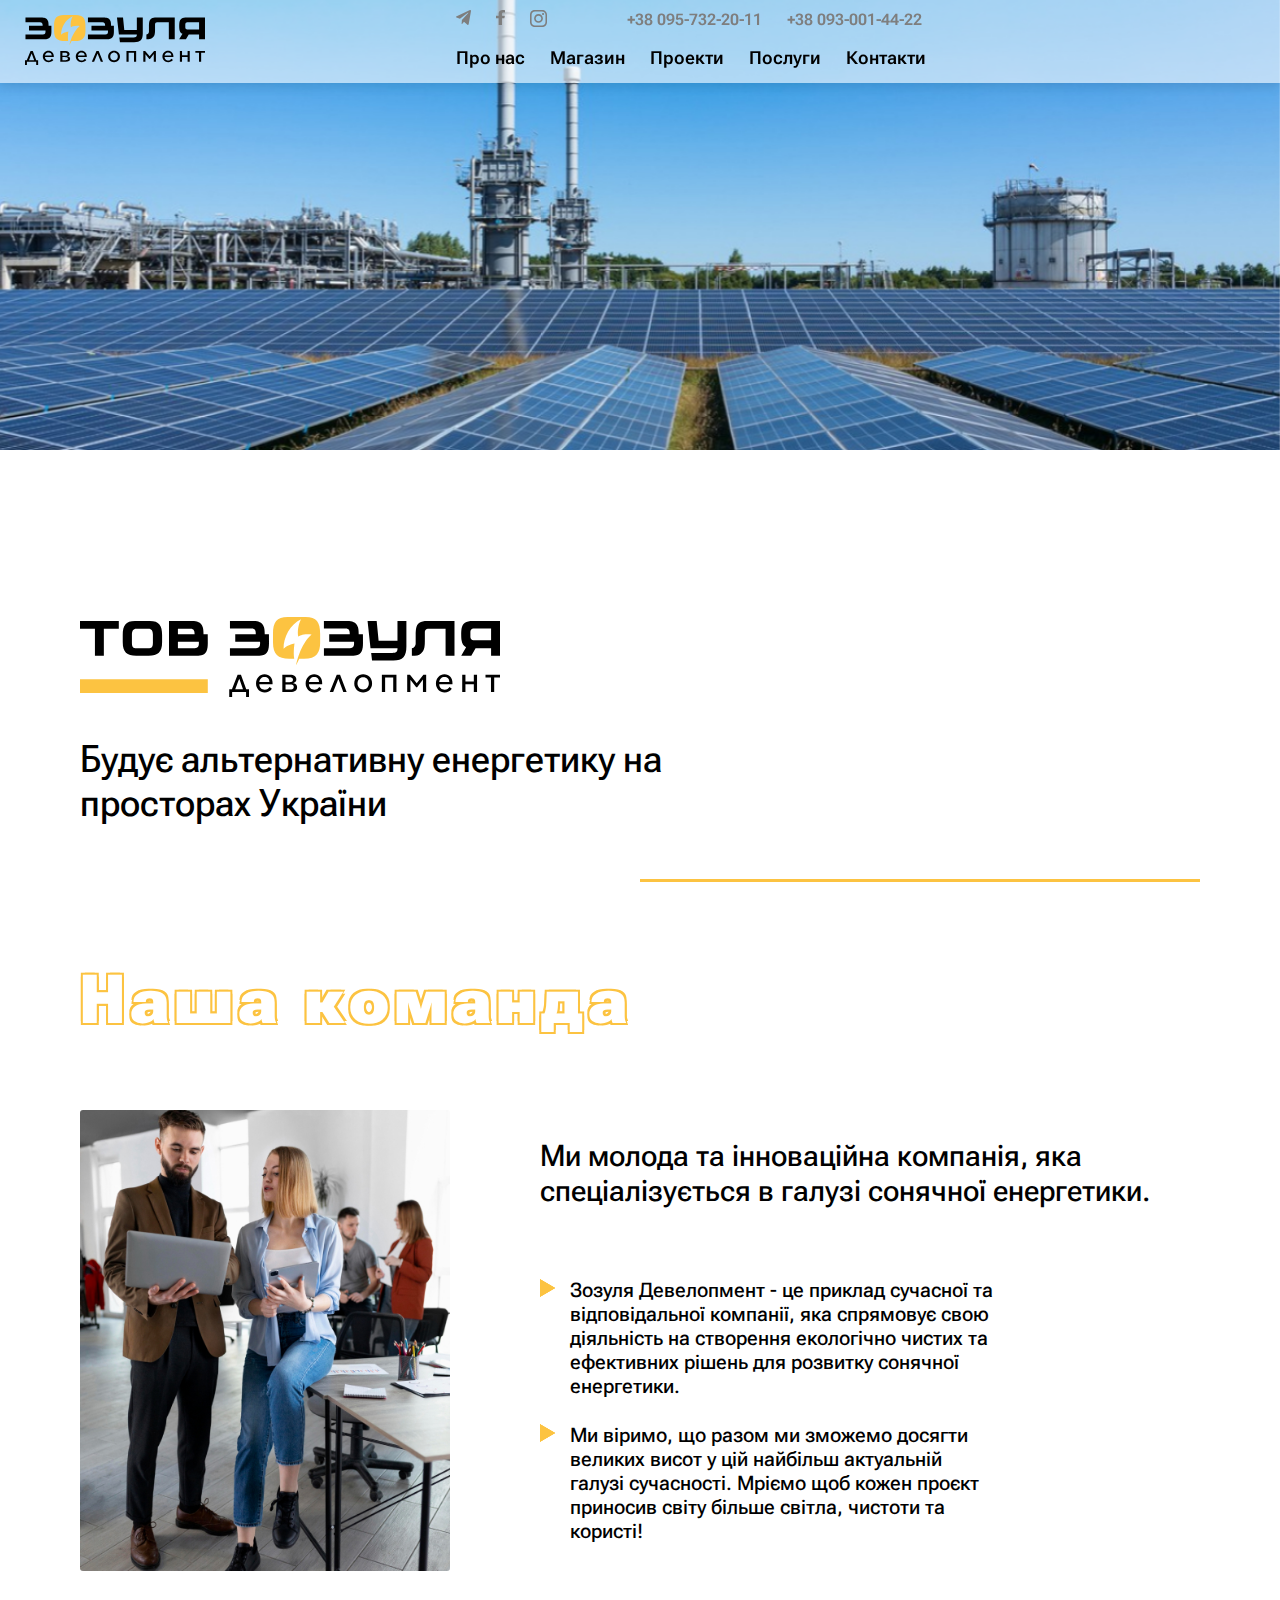
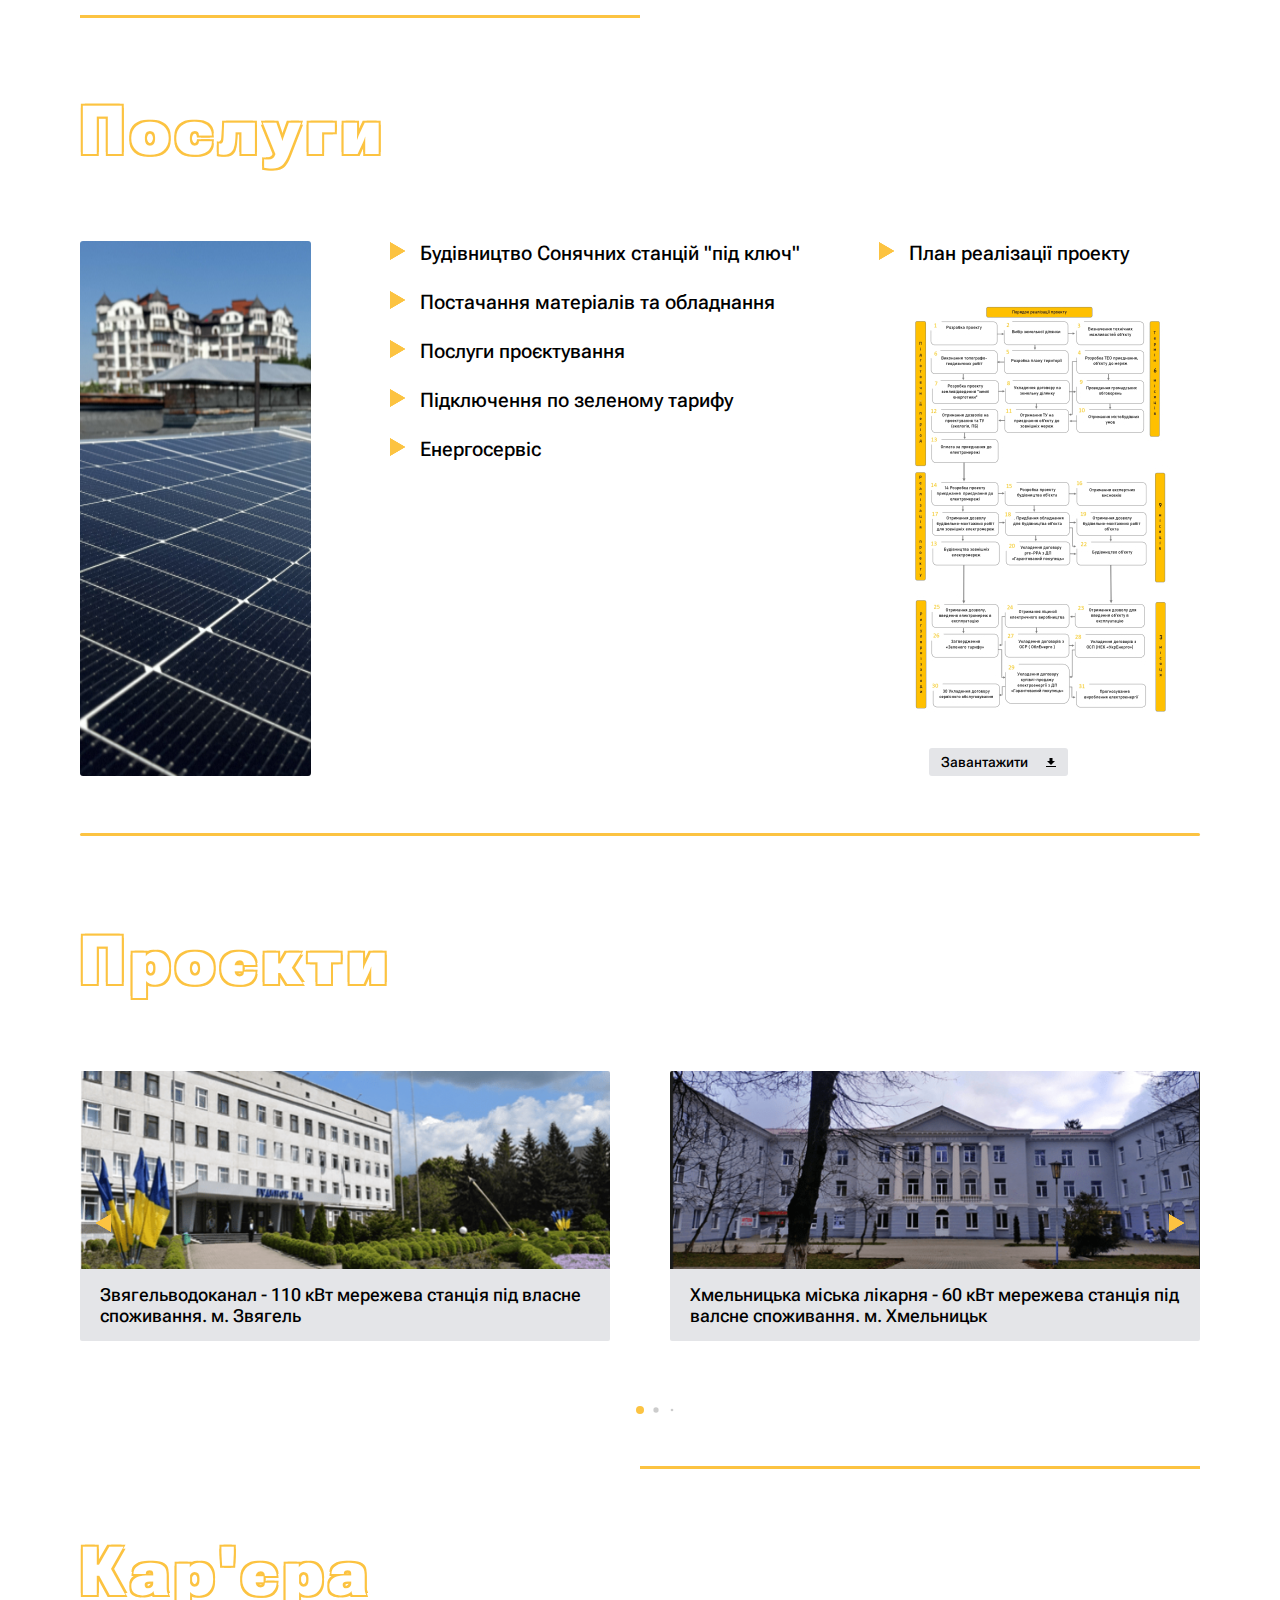
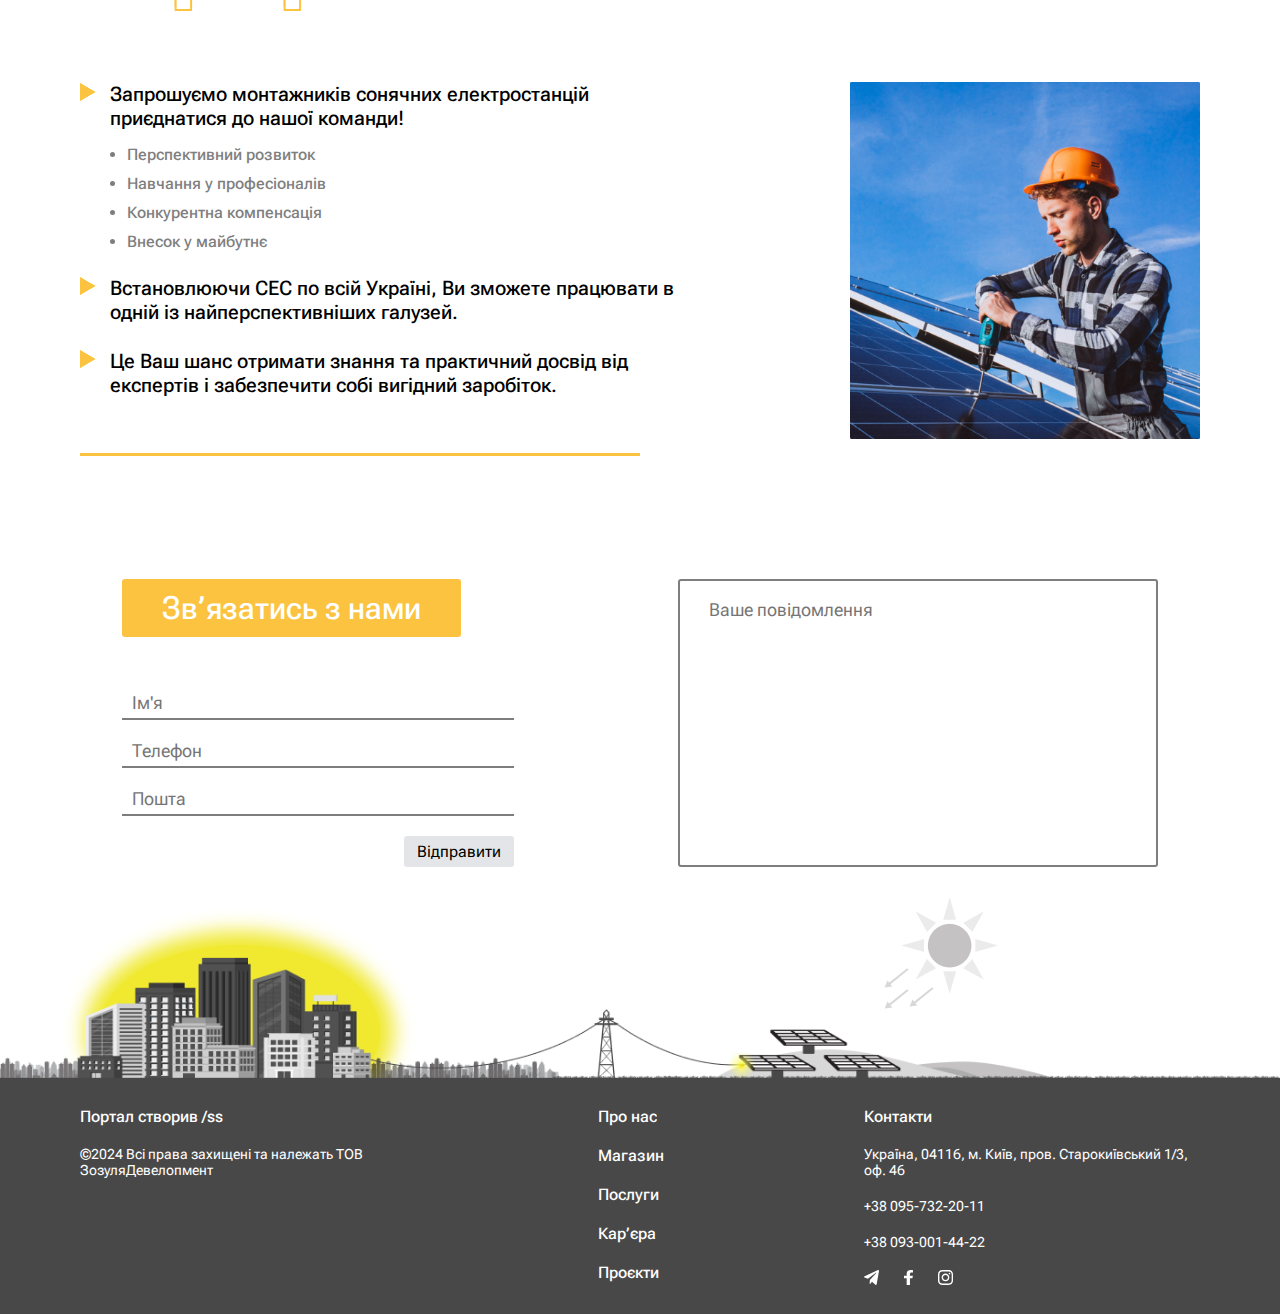
<file: index.html>
<!doctype html>
<html lang="en">
<head>
    <meta charset="UTF-8">
    <meta name="viewport" content="width=device-width, user-scalable=no, initial-scale=1.0, maximum-scale=1.0, minimum-scale=1.0">
    <meta http-equiv="X-UA-Compatible" content="ie=edge">
    <link rel="shortcut icon" href="favicon1.png" type="image/x-icon">
    <link rel="preconnect" href="https://fonts.googleapis.com">
    <link rel="preconnect" href="https://fonts.gstatic.com" crossorigin>
    <link href="https://fonts.googleapis.com/css2?family=Roboto+Flex:opsz,wght@8..144,100..1000&display=swap" rel="stylesheet">
    <link rel="stylesheet" href="https://cdn.jsdelivr.net/npm/swiper@11/swiper-bundle.min.css" />
    <link rel="stylesheet" href="styles/reset.css">
    <link rel="stylesheet" href="styles/swiper.css">
    <link rel="stylesheet" href="styles/styles.css">
    <link rel="stylesheet" href="styles/media.css">


    <title>Зозуля Девелопмент</title>
</head>
<body>
<header class="header" id="header">
    <div class="container--header">
        <div class="logo">
            <a  href="./index.html" rel="logo">
                <svg width="180" height="50" viewBox="0 0 180 50" fill="none" xmlns="http://www.w3.org/2000/svg">
                    <path d="M1.94197 49.9999H0V45.1462H1.78375L5.567 36.1141H7.78229L11.2922 45.1462H13.1335V49.9999H11.1915V46.8626H1.9276V49.9999H1.94197ZM6.01293 39.9267L3.98465 45.1462H9.14886L6.70342 38.5621L6.01293 39.9267Z" fill="black"/>
                    <path d="M28.7987 41.2914C28.7987 41.418 28.7987 41.5447 28.7987 41.6713C28.7987 41.7979 28.7987 41.9245 28.77 42.0652H19.9807C19.9951 42.5435 20.0958 42.9937 20.2828 43.4017C20.4698 43.8097 20.7287 44.1755 21.0596 44.4709C21.3761 44.7664 21.7645 45.0196 22.196 45.2025C22.6419 45.3854 23.1023 45.4698 23.5914 45.4698C24.3538 45.4698 25.0155 45.301 25.5621 44.9633C26.1087 44.6257 26.5259 44.2318 26.828 43.7956L28.3672 44.8789C27.7486 45.6808 27.0438 46.2577 26.2526 46.6235C25.447 46.9892 24.5695 47.1721 23.5914 47.1721C22.7714 47.1721 22.009 47.0314 21.3042 46.7641C20.5993 46.4968 19.9807 46.117 19.4629 45.6105C18.945 45.1181 18.5422 44.5131 18.2545 43.8238C17.9524 43.1344 17.8086 42.3606 17.8086 41.5165C17.8086 40.6865 17.9524 39.9268 18.2401 39.2233C18.5278 38.5199 18.9162 37.9149 19.4341 37.4225C19.9376 36.9161 20.5417 36.5362 21.2322 36.2548C21.9227 35.9735 22.6563 35.8328 23.4619 35.8328C24.3106 35.8328 25.0586 35.9735 25.7203 36.2548C26.3821 36.5362 26.9431 36.9161 27.389 37.4085C27.8349 37.9009 28.1946 38.4777 28.4391 39.1389C28.6693 39.7861 28.7987 40.5036 28.7987 41.2914ZM26.7129 40.5598C26.6841 39.6594 26.3964 38.9138 25.8354 38.3229C25.2744 37.732 24.4832 37.4507 23.4619 37.4507C22.9872 37.4507 22.5413 37.5351 22.1241 37.718C21.7213 37.8868 21.3617 38.126 21.0596 38.4073C20.7575 38.6887 20.4986 39.0264 20.3116 39.4062C20.1102 39.7861 20.0095 40.1659 19.9807 40.5739H26.7129V40.5598Z" fill="black"/>
                    <path d="M35.2861 46.8626V36.1141H40.3928C41.8025 36.1141 42.8527 36.3814 43.5431 36.902C44.2336 37.4225 44.5932 38.126 44.5932 38.9982C44.5932 39.4062 44.5213 39.7439 44.3918 40.0252C44.2624 40.2925 44.0898 40.5176 43.8596 40.6865C43.6294 40.8553 43.3705 40.996 43.0828 41.1085C42.7807 41.2211 42.4786 41.3196 42.1334 41.404C42.5362 41.4321 42.9102 41.5024 43.2698 41.6009C43.6294 41.7135 43.9459 41.8682 44.2192 42.0793C44.4925 42.2903 44.7083 42.5576 44.8665 42.8671C45.0248 43.1766 45.1111 43.5565 45.1111 43.9926C45.1111 44.8508 44.7371 45.5402 43.9747 46.0607C43.2267 46.5953 42.119 46.8485 40.6805 46.8485H35.2861V46.8626ZM40.062 40.7427C40.7524 40.7427 41.3135 40.6443 41.7306 40.4473C42.1622 40.2503 42.3636 39.8423 42.3636 39.2233C42.3636 38.8575 42.2772 38.5762 42.119 38.3792C41.9608 38.1822 41.7306 38.0415 41.4429 37.929C41.1552 37.8164 40.81 37.7602 40.4216 37.732C40.0188 37.718 39.6016 37.7039 39.1413 37.7039H37.4295V40.7568H40.062V40.7427ZM37.4295 45.2869H39.3139C39.803 45.2869 40.2633 45.2728 40.6949 45.2588C41.1264 45.2447 41.5005 45.1884 41.8313 45.09C42.1478 44.9915 42.4067 44.8367 42.5937 44.6116C42.7807 44.4006 42.8814 44.0911 42.8814 43.6972C42.8814 43.3032 42.7951 43.0078 42.6081 42.7968C42.4355 42.5857 42.1765 42.431 41.8601 42.3184C41.5436 42.2059 41.1552 42.1496 40.7093 42.1355C40.2633 42.1215 39.7886 42.1215 39.2564 42.1215H37.4295V45.2869Z" fill="black"/>
                    <path d="M61.7841 41.2917C61.7841 41.4183 61.7841 41.5449 61.7841 41.6715C61.7841 41.7981 61.7841 41.9247 61.7553 42.0654H52.9661C52.9805 42.5438 53.0812 42.994 53.2682 43.402C53.4552 43.81 53.7141 44.1757 54.0449 44.4712C54.3614 44.7666 54.7498 45.0199 55.1814 45.2028C55.6273 45.3856 56.0876 45.4701 56.5767 45.4701C57.3391 45.4701 58.0008 45.3012 58.5475 44.9636C59.0941 44.6259 59.5113 44.232 59.8133 43.7959L61.3525 44.8792C60.734 45.6811 60.0291 46.2579 59.2379 46.6237C58.4324 46.9895 57.5549 47.1724 56.5767 47.1724C55.7568 47.1724 54.9944 47.0317 54.2895 46.7644C53.5846 46.4971 52.9661 46.1172 52.4482 45.6107C51.9304 45.1183 51.5276 44.5134 51.2399 43.824C50.9378 43.1347 50.7939 42.3609 50.7939 41.5168C50.7939 40.6867 50.9378 39.927 51.2255 39.2236C51.5132 38.5201 51.9016 37.9152 52.4194 37.4228C52.9229 36.9163 53.5271 36.5364 54.2176 36.2551C54.9081 35.9737 55.6417 35.833 56.4473 35.833C57.296 35.833 58.044 35.9737 58.7057 36.2551C59.3674 36.5364 59.9284 36.9163 60.3744 37.4087C60.8203 37.9011 61.1799 38.4779 61.4245 39.1392C61.6546 39.7863 61.7841 40.5038 61.7841 41.2917ZM59.7126 40.5601C59.6839 39.6597 59.3962 38.9141 58.8352 38.3232C58.2741 37.7323 57.483 37.4509 56.4616 37.4509C55.9869 37.4509 55.541 37.5353 55.1238 37.7182C54.721 37.887 54.3614 38.1262 54.0593 38.4076C53.7573 38.689 53.4983 39.0266 53.3113 39.4065C53.1099 39.7863 53.0092 40.1662 52.9805 40.5742H59.7126V40.5601Z" fill="black"/>
                    <path d="M75.8234 46.8626L72.5436 38.6184L69.1056 46.8626H66.8184L71.4791 36.1141H73.6656L78.053 46.8626H75.8234Z" fill="black"/>
                    <path d="M94.956 41.4884C94.956 42.3185 94.8122 43.0782 94.5101 43.7675C94.208 44.4569 93.7909 45.0619 93.2586 45.5683C92.7264 46.0748 92.1078 46.4546 91.3742 46.736C90.6549 47.0174 89.8638 47.1581 89.015 47.1581C88.1663 47.1581 87.3895 47.0174 86.6703 46.736C85.951 46.4546 85.3325 46.0748 84.8002 45.5683C84.268 45.0619 83.8508 44.4569 83.5631 43.7675C83.261 43.0782 83.1172 42.3185 83.1172 41.4884C83.1172 40.6584 83.261 39.8986 83.5631 39.2093C83.8652 38.5199 84.2824 37.915 84.8002 37.4085C85.3325 36.902 85.951 36.5222 86.6703 36.2408C87.3895 35.9594 88.1663 35.8187 89.015 35.8187C89.8638 35.8187 90.6549 35.9594 91.3742 36.2408C92.1078 36.5222 92.7264 36.9161 93.2586 37.4085C93.7909 37.915 94.208 38.5199 94.5101 39.2093C94.8122 39.8986 94.956 40.6584 94.956 41.4884ZM92.7839 41.4884C92.7839 40.9538 92.6976 40.4473 92.525 39.9831C92.3524 39.5047 92.0934 39.0967 91.777 38.745C91.4605 38.3933 91.0577 38.1119 90.5974 37.915C90.1371 37.718 89.6048 37.6195 89.0294 37.6195C88.4396 37.6195 87.9218 37.718 87.4615 37.915C87.0011 38.1119 86.6127 38.3933 86.2819 38.745C85.9654 39.0967 85.7065 39.5047 85.5339 39.9831C85.3613 40.4473 85.2749 40.9538 85.2749 41.4884C85.2749 42.0089 85.3613 42.5154 85.5339 42.9797C85.7065 43.4439 85.951 43.8519 86.2819 44.2177C86.5984 44.5694 87.0011 44.8508 87.4615 45.0618C87.9218 45.2729 88.454 45.3714 89.0294 45.3714C89.6192 45.3714 90.1371 45.2588 90.5974 45.0618C91.0577 44.8508 91.4461 44.5694 91.777 44.2177C92.0934 43.866 92.3524 43.458 92.525 42.9797C92.6976 42.5154 92.7839 42.0089 92.7839 41.4884Z" fill="black"/>
                    <path d="M103.615 46.8626H101.472V36.1141H111.153V46.8626H109.009V37.8024H103.629V46.8626H103.615Z" fill="black"/>
                    <path d="M120.144 36.1141L124.647 41.3336L129.077 36.1141H130.918V46.8626H128.775V39.0967L124.949 43.88H124.301L120.446 39.1811V46.8626H118.303V36.1141H120.144Z" fill="black"/>
                    <path d="M148.395 41.2917C148.395 41.4183 148.395 41.5449 148.395 41.6715C148.395 41.7981 148.395 41.9247 148.367 42.0654H139.577C139.592 42.5438 139.692 42.994 139.879 43.402C140.067 43.81 140.325 44.1757 140.656 44.4712C140.973 44.7666 141.361 45.0199 141.793 45.2028C142.239 45.3856 142.699 45.4701 143.188 45.4701C143.95 45.4701 144.612 45.3012 145.159 44.9636C145.705 44.6259 146.123 44.232 146.425 43.7959L147.964 44.8792C147.345 45.6811 146.64 46.2579 145.849 46.6237C145.044 46.9895 144.166 47.1724 143.188 47.1724C142.368 47.1724 141.606 47.0317 140.901 46.7644C140.196 46.4971 139.577 46.1172 139.06 45.6107C138.542 45.1183 138.139 44.5134 137.851 43.824C137.549 43.1347 137.405 42.3609 137.405 41.5168C137.405 40.6867 137.549 39.927 137.837 39.2236C138.125 38.5201 138.513 37.9152 139.031 37.4228C139.549 36.9304 140.138 36.5364 140.829 36.2551C141.519 35.9737 142.253 35.833 143.059 35.833C143.907 35.833 144.655 35.9737 145.317 36.2551C145.979 36.5364 146.54 36.9163 146.986 37.4087C147.432 37.9011 147.791 38.4779 148.036 39.1392C148.28 39.7863 148.395 40.5038 148.395 41.2917ZM146.324 40.5601C146.295 39.6597 146.008 38.9141 145.446 38.3232C144.885 37.7323 144.094 37.4509 143.073 37.4509C142.598 37.4509 142.152 37.5353 141.735 37.7182C141.332 37.887 140.973 38.1262 140.671 38.4076C140.369 38.689 140.11 39.0266 139.923 39.4065C139.721 39.7863 139.621 40.1662 139.592 40.5742H146.324V40.5601Z" fill="black"/>
                    <path d="M157.027 46.8626H154.884V36.1141H157.027V40.3629H162.594V36.1141H164.738V46.8626H162.594V42.0511H157.027V46.8626Z" fill="black"/>
                    <path d="M170.348 36.1141H180V37.8024H176.145V46.8626H174.001V37.8024H170.362V36.1141H170.348Z" fill="black"/>
                    <path d="M26.4252 16.4323C26.4252 18.9787 26.1087 19.8932 25.9361 20.4418C25.4614 21.9753 24.4688 23.143 22.8001 23.7339C21.9946 24.0153 20.628 24.2826 18.8443 24.2826L0.474609 24.2685V19.5133H17.7942C20.0382 19.5133 20.5129 18.1768 20.5129 16.4463L20.4985 15.4756H3.99893V10.7204H17.6359V10.3265C17.6359 8.59601 17.19 7.25948 14.9172 7.25948H0.474609V2.51833L15.996 2.50427C17.7798 2.50427 19.1463 2.75751 19.9519 3.05295C21.635 3.64383 22.5556 4.79746 23.0878 6.34502C23.2748 6.87963 23.5769 7.80816 23.5769 10.3546V10.7485H26.3964L26.4252 16.4323Z" fill="black"/>
                    <path d="M88.9139 16.4323C88.9139 18.9787 88.5974 19.8932 88.4248 20.4418C87.9501 21.9753 86.9575 23.143 85.2745 23.7339C84.4689 24.0153 83.1023 24.2826 81.3186 24.2826L62.949 24.2685V19.5133H80.2685C82.5126 19.5133 82.9873 18.1768 82.9873 16.4463L82.9729 15.4756H66.4733V10.7204H80.1103V10.3265C80.1103 8.59601 79.6643 7.25948 77.3915 7.25948H62.9346V2.51833L78.456 2.50427C80.2397 2.50427 81.5919 2.75751 82.4119 3.05295C84.0949 3.64383 85.0155 4.79746 85.5622 6.34502C85.7492 6.87963 86.0513 7.80816 86.0513 10.3546V10.7485H88.8707L88.9139 16.4323Z" fill="black"/>
                    <path d="M117.771 2.53238V18.5003C117.771 24.5499 115.455 27.2511 109.154 27.2511H94.9416L94.3518 22.524H108.392C111.269 22.524 111.858 21.6236 111.858 19.5977V19.5274H93.9058L91.9639 2.51831H98.0199L99.3002 14.8847H111.844V2.53238H117.771Z" fill="black"/>
                    <path d="M149.748 2.53238V24.2685H143.821V7.2876H132.054C130.946 7.2876 130.04 8.17392 130.04 9.25721V15.5178L130.026 15.5318C130.026 17.1357 129.911 18.0079 129.724 19.049C129.436 20.6388 128.53 21.8909 127.465 22.7491C126.099 23.8605 124.229 24.2685 121.409 24.2685V19.5274C123.682 19.246 123.912 16.9668 123.941 16.6433C123.941 14.2938 123.941 11.466 123.941 10.8751C123.941 9.83403 124.027 8.11765 124.185 7.27353C124.876 3.81264 127.091 2.51831 131.522 2.51831H149.748V2.53238Z" fill="black"/>
                    <path d="M154.408 14.4345C154.265 13.52 154.207 11.9021 154.207 10.8611C154.207 9.81998 154.293 8.1036 154.452 7.25948C155.142 3.79859 157.357 2.50427 161.788 2.50427H179.999V24.2263H174.073V19.4992H163.759L160.939 24.2404H154.207L157.458 18.8521C155.646 18.0924 154.768 16.6714 154.408 14.4345ZM174.073 7.25948H162.32C161.213 7.25948 160.306 8.14581 160.306 9.2291V12.493C160.306 13.5763 161.213 14.4627 162.32 14.4627H174.073V7.25948Z" fill="black"/>
                    <path class="logo-hover" d="M60.4462 15.9398C60.4462 19.1756 59.8133 21.511 58.4035 23.0867L58.4755 23.2274C58.4755 23.2274 58.4036 23.2274 58.3316 23.2274C56.6486 25.1548 53.8291 26.0411 49.7582 26.0411H46.5935C45.6728 27.6168 44.6946 29.6146 44.4789 30.0226C44.6946 28.6438 47.2264 17.3045 54.7354 10.9876C49.1828 10.3686 46.7949 11.7473 45.8742 12.296C45.1693 8.72258 46.0181 4.38942 47.7011 1.36465C40.5374 4.60045 36.0349 12.493 36.1068 19.7806C39.1996 17.1638 43.4144 16.5448 43.4144 16.5448C43.4144 16.5448 42.4937 21.4969 43.1986 26.0271H39.8325C32.3811 26.0271 29.0869 23.3399 29.0869 15.9257V10.5093C29.0869 3.36241 31.4748 0 38.8543 0H50.7363C58.1159 0 60.4318 3.36241 60.4318 10.5093V15.9398H60.4462Z" fill="#FCC341"/>
                </svg>
            </a>
        </div>
        <nav class="nav-bar">
            <div class="nav-bar__wrapper">
                <div class="nav-bar__contact">
                    <ul class="nav-bar__social">
                        <li><a class="nav-bar__social__link" href="https://t.me/zozulyadevelopment" target="_blank">
                            <svg width="15" height="15" viewBox="0 0 15 15" fill="none" xmlns="http://www.w3.org/2000/svg">
                                <path d="M14.9573 1.36555L12.6937 14.0945C12.5229 14.9929 12.0775 15.2165 11.4447 14.7933L7.9957 11.7628L6.33149 13.6713C6.14732 13.8909 5.99329 14.0746 5.63835 14.0746L5.88614 9.88615L12.2784 2.9986C12.5564 2.70314 12.2182 2.53943 11.8465 2.8349L3.944 8.76817L0.541912 7.49846C-0.198109 7.22296 -0.211503 6.61606 0.695944 6.19282L14.0029 0.0798795C14.6191 -0.195622 15.1582 0.243583 14.9573 1.36555Z" fill="#7E7E7E"/>
                            </svg>
                        </a></li>
                        <li><a class="nav-bar__social__link" href="https://www.facebook.com/profile.php?id=61562452162754" target="_blank">
                            <svg width="9" height="15" viewBox="0 0 9 15" fill="none" xmlns="http://www.w3.org/2000/svg">
                                <path d="M8.41027 8.37378L8.87672 5.67961H5.95891V3.93126C5.95891 3.19418 6.36649 2.47573 7.67339 2.47573H9V0.182051C9 0.182051 7.79604 0 6.64503 0C4.24188 0 2.67125 1.29029 2.67125 3.62622V5.67961H0V8.37378H2.67125V14.8868C3.20687 14.9612 3.75586 15 4.31509 15C4.87433 15 5.42328 14.9612 5.95891 14.8868V8.37378H8.41027Z" fill="#7E7E7E"/>
                            </svg>
                        </a></li>
                        <li><a class="nav-bar__social__link" href="https://www.instagram.com/zozulyadevelopment?igsh=MXB5YXJhcWxscjZmbA%3D%3D&utm_source=qr" target="_blank">
                            <svg width="17" height="17" viewBox="0 0 17 17" fill="none" xmlns="http://www.w3.org/2000/svg">
                                <path d="M8.49989 4.07874C6.1007 4.07874 4.11279 6.03236 4.11279 8.46583C4.11279 10.8993 6.06642 12.8529 8.49989 12.8529C10.9334 12.8529 12.887 10.865 12.887 8.46583C12.887 6.06664 10.8991 4.07874 8.49989 4.07874ZM8.49989 11.2763C6.95755 11.2763 5.68941 10.0082 5.68941 8.46583C5.68941 6.92349 6.95755 5.65535 8.49989 5.65535C10.0422 5.65535 11.3104 6.92349 11.3104 8.46583C11.3104 10.0082 10.0422 11.2763 8.49989 11.2763Z" fill="#7E7E7E"/>
                                <path d="M13.0584 4.96971C13.6073 4.96971 14.0524 4.52471 14.0524 3.97576C14.0524 3.42682 13.6073 2.98181 13.0584 2.98181C12.5095 2.98181 12.0645 3.42682 12.0645 3.97576C12.0645 4.52471 12.5095 4.96971 13.0584 4.96971Z" fill="#7E7E7E"/>
                                <path d="M15.629 1.40524C14.7379 0.479838 13.4698 0 12.0302 0H4.96976C1.9879 0 0 1.9879 0 4.96976V11.996C0 13.4698 0.479839 14.7379 1.43952 15.6633C2.36492 16.5544 3.59879 17 5.00403 17H11.996C13.4698 17 14.7036 16.5202 15.5948 15.6633C16.5202 14.7722 17 13.504 17 12.0302V4.96976C17 3.53024 16.5202 2.29637 15.629 1.40524ZM15.4919 12.0302C15.4919 13.0927 15.1149 13.9496 14.498 14.5323C13.881 15.1149 13.0242 15.4234 11.996 15.4234H5.00403C3.97581 15.4234 3.11895 15.1149 2.50202 14.5323C1.88508 13.9153 1.57661 13.0585 1.57661 11.996V4.96976C1.57661 3.94153 1.88508 3.08468 2.50202 2.46774C3.08468 1.88508 3.97581 1.57661 5.00403 1.57661H12.0645C13.0927 1.57661 13.9496 1.88508 14.5665 2.50202C15.1492 3.11895 15.4919 3.97581 15.4919 4.96976V12.0302Z" fill="#7E7E7E"/>
                            </svg>
                        </a></li>
                    </ul>
                    <ul class="nav-bar__tel">
                        <li class="effect_line"><a class="nav-bar__tel__link" href="tel:+380957322011">+38 095-732-20-11</a></li>
                        <li class="effect_line"><a class="nav-bar__tel__link" href="tel:+380930014422">+38 093-001-44-22</a></li>
                    </ul>
                </div>
                <ul class="nav-bar__menu">
                    <li class="effect_line effect_line--orange">
                        <a class="nav-bar__menu__link" href="./#about">Про нас</a>
                    </li>
                    <li class="nav-bar__item">
                        <div class="effect_line effect_line--orange nav-bar__item__btn" data-menu="2">
                            <a href="shop.html" class="nav-bar__menu__link nav-bar__menu__link--shop">Магазин</a>
                            <svg class="menu_arrow--mobile" width="21" height="21" viewBox="0 0 21 21" fill="#E4E5E8" xmlns="http://www.w3.org/2000/svg">
                                <path d="M10.5 21L0 0L21 0L10.5 21Z" fill=""/>
                            </svg>
                        </div>
                        <ul class="nav-bar__submenu" data-menu-sub="2">
                            <li class="effect_line effect_line--orange nav-bar__submenu__item">
                                <a class="nav-bar__submenu__link" href="./shop.html#panel">Сонячні панелі</a>
                            </li>
                            <li class="effect_line effect_line--orange nav-bar__submenu__item">
                                <a class="nav-bar__submenu__link" href="./shop.html#lifepo4hv">Акумуляторні батареї LiFePo4 (HV)</a>
                            </li>
                            <li class="effect_line effect_line--orange nav-bar__submenu__item">
                                <a class="nav-bar__submenu__link" href="./shop.html#lifepo4lv">Акумуляторні батареї LiFePo4 (LV)</a>
                            </li>
                            <li class="effect_line effect_line--orange nav-bar__submenu__item">
                                <a class="nav-bar__submenu__link" href="./shop.html#rishenya1">Гібридні рішення 2в1 - З можливістью маштабування</a>
                            </li>
                            <li class="effect_line effect_line--orange nav-bar__submenu__item">
                                <a class="nav-bar__submenu__link" href="./shop.html#rishenya2">Гібридне рішення 2в1 - Без можливості маштабування</a>
                            </li>
                            <li class="effect_line effect_line--orange nav-bar__submenu__item">
                                <a class="nav-bar__submenu__link" href="./shop.html#invecLv"> Гібридні інвертора (LV)</a>
                            </li>
                            <li class="effect_line effect_line--orange nav-bar__submenu__item">
                                <a class="nav-bar__submenu__link" href="./shop.html#invecHv">Гібридні інвертора (HV)</a>
                            </li>
                        </ul>
                    </li>
                    <li class="effect_line effect_line--orange">
                        <a class="nav-bar__menu__link" href="./projects.html">Проекти</a>
                    </li>
                    <li class="nav-bar__item">
                        <div class="effect_line effect_line--orange nav-bar__item__btn" data-menu="3">
                            <span class="nav-bar__menu__link">Послуги</span>
                            <svg class="menu_arrow--mobile" width="21" height="21" viewBox="0 0 21 21" fill="#E4E5E8" xmlns="http://www.w3.org/2000/svg">
                                <path d="M10.5 21L0 0L21 0L10.5 21Z" fill=""/>
                            </svg>
                        </div>
                        <ul class="nav-bar__submenu" data-menu-sub="3">
                            <li class="effect_line effect_line--orange nav-bar__submenu__item">
                                <a class="nav-bar__submenu__link" href="./index.html#services">Будівництво Сонячних станцій "під ключ"</a>
                            </li>
                            <li class="effect_line effect_line--orange nav-bar__submenu__item">
                                <a class="nav-bar__submenu__link" href="./index.html#services">
                                    Постачання матеріалів та обладнання
                                </a>
                            </li>
                            <li class="effect_line effect_line--orange nav-bar__submenu__item">
                                <a class="nav-bar__submenu__link" href="./index.html#services">Послуги проєктування</a>
                            </li>
                            <li class="effect_line effect_line--orange nav-bar__submenu__item">
                                <a class="nav-bar__submenu__link" href="./index.html#services">Підключення по зеленому тарифу</a>
                            </li>
                            <li class="effect_line effect_line--orange nav-bar__submenu__item">
                                <a class="nav-bar__submenu__link" href="./index.html#services">Енергосервіс</a>
                            </li>
                        </ul>
                    </li>
                    <li class="effect_line effect_line--orange">
                        <a class="nav-bar__menu__link" href="./contacts.html">Контакти</a>
                    </li>
                </ul>
            </div>
            <button id="js_menu_button" class="menu_button">
                <span class="menu_button_line top"></span>
                <span class="menu_button_line mid"></span>
                <span class="menu_button_line bot"></span>
            </button>

        </nav>

    </div>
</header>


<main class="main">
    <section class="banner">
        <div class="swiper swiper--banner swiperBanner">
            <div class="swiper-wrapper">
                <div class="swiper-slide">
                    <img src="img/main-slider/main-slide4.jpg" alt="Сонячна електра станція">
                </div>
                <div class="swiper-slide">
                    <img src="img/main-slider/main-slide1.jpg" alt="Сонячна електра станція" loading="lazy">
                </div>
                <div class="swiper-slide">
                    <img src="img/main-slider/main-slide2.jpg" alt="Сонячна електра станція" loading="lazy">
                </div>
                <div class="swiper-slide">
                    <img src="img/main-slider/main-slide3.jpg" alt="Сонячна електра станція" loading="lazy">
                </div>

            </div>
        </div>
        <div class="container">
            <div class="banner__wrapper">
                <svg width="420" height="80" viewBox="0 0 420 80" fill="none" xmlns="http://www.w3.org/2000/svg">
                    <path d="M152.161 80.0001H149.239V72.2342H151.923L157.613 57.7828H160.946L166.225 72.2342H168.995V80.0001H166.074V74.9804H152.139V80.0001H152.161ZM158.284 63.883L155.233 72.2342H163.001L159.323 61.6996L158.284 63.883Z" fill="black"/>
                    <path d="M192.559 66.0666C192.559 66.2692 192.559 66.4718 192.559 66.6744C192.559 66.877 192.559 67.0795 192.516 67.3046H179.295C179.317 68.07 179.468 68.7903 179.749 69.4431C180.031 70.0959 180.42 70.6811 180.918 71.1538C181.394 71.6265 181.978 72.0317 182.627 72.3244C183.298 72.617 183.99 72.752 184.726 72.752C185.873 72.752 186.868 72.4819 187.691 71.9417C188.513 71.4015 189.14 70.7712 189.595 70.0734L191.91 71.8066C190.98 73.0897 189.919 74.0126 188.729 74.5979C187.518 75.1831 186.198 75.4757 184.726 75.4757C183.493 75.4757 182.346 75.2506 181.286 74.823C180.225 74.3953 179.295 73.7875 178.516 72.9771C177.737 72.1893 177.131 71.2214 176.698 70.1184C176.244 69.0154 176.028 67.7774 176.028 66.4268C176.028 65.0987 176.244 63.8831 176.677 62.7577C177.109 61.6322 177.694 60.6642 178.473 59.8764C179.23 59.066 180.139 58.4583 181.178 58.0081C182.216 57.5579 183.32 57.3328 184.531 57.3328C185.808 57.3328 186.933 57.5579 187.929 58.0081C188.924 58.4583 189.768 59.066 190.439 59.8539C191.109 60.6417 191.65 61.5646 192.018 62.6226C192.365 63.6581 192.559 64.8061 192.559 66.0666ZM189.422 64.8961C189.378 63.4555 188.946 62.2624 188.102 61.317C187.258 60.3716 186.068 59.9214 184.531 59.9214C183.817 59.9214 183.147 60.0565 182.519 60.3491C181.913 60.6192 181.372 61.0019 180.918 61.4521C180.463 61.9023 180.074 62.4425 179.793 63.0503C179.49 63.658 179.338 64.2658 179.295 64.9186H189.422V64.8961Z" fill="black"/>
                    <path d="M202.318 74.9804V57.7828H210C212.121 57.7828 213.7 58.2105 214.739 59.0434C215.777 59.8763 216.318 61.0017 216.318 62.3974C216.318 63.0501 216.21 63.5904 216.015 64.0406C215.821 64.4683 215.561 64.8284 215.215 65.0986C214.869 65.3687 214.479 65.5938 214.046 65.7738C213.592 65.9539 213.138 66.1115 212.618 66.2466C213.224 66.2916 213.787 66.4041 214.328 66.5617C214.869 66.7418 215.345 66.9894 215.756 67.327C216.167 67.6647 216.491 68.0924 216.729 68.5876C216.968 69.0828 217.097 69.6906 217.097 70.3884C217.097 71.7615 216.535 72.8645 215.388 73.6973C214.263 74.5527 212.597 74.9579 210.433 74.9579H202.318V74.9804ZM209.502 65.1886C210.541 65.1886 211.385 65.031 212.012 64.7159C212.661 64.4007 212.964 63.748 212.964 62.7575C212.964 62.1723 212.835 61.7221 212.597 61.4069C212.359 61.0918 212.012 60.8667 211.58 60.6866C211.147 60.5065 210.627 60.4165 210.043 60.3715C209.437 60.349 208.81 60.3264 208.117 60.3264H205.542V65.2111H209.502V65.1886ZM205.542 72.4593H208.377C209.113 72.4593 209.805 72.4368 210.454 72.4143C211.104 72.3918 211.666 72.3017 212.164 72.1441C212.64 71.9866 213.029 71.739 213.311 71.3788C213.592 71.0412 213.743 70.5459 213.743 69.9157C213.743 69.2854 213.614 68.8127 213.332 68.475C213.073 68.1374 212.683 67.8898 212.207 67.7097C211.731 67.5296 211.147 67.4396 210.476 67.4171C209.805 67.3946 209.091 67.3946 208.291 67.3946H205.542V72.4593Z" fill="black"/>
                    <path d="M242.176 66.0666C242.176 66.2692 242.176 66.4718 242.176 66.6744C242.176 66.877 242.176 67.0795 242.133 67.3046H228.912C228.934 68.07 229.085 68.7903 229.366 69.4431C229.648 70.0959 230.037 70.6811 230.535 71.1538C231.011 71.6265 231.595 72.0317 232.244 72.3244C232.915 72.617 233.607 72.752 234.343 72.752C235.49 72.752 236.485 72.4819 237.308 71.9417C238.13 71.4015 238.757 70.7712 239.212 70.0734L241.527 71.8066C240.597 73.0897 239.536 74.0126 238.346 74.5979C237.134 75.1831 235.815 75.4757 234.343 75.4757C233.11 75.4757 231.963 75.2506 230.903 74.823C229.842 74.3953 228.912 73.7875 228.133 72.9771C227.354 72.1893 226.748 71.2214 226.315 70.1184C225.861 69.0154 225.645 67.7774 225.645 66.4268C225.645 65.0987 225.861 63.8831 226.294 62.7577C226.726 61.6322 227.311 60.6642 228.09 59.8764C228.847 59.066 229.756 58.4583 230.794 58.0081C231.833 57.5579 232.937 57.3328 234.148 57.3328C235.425 57.3328 236.55 57.5579 237.546 58.0081C238.541 58.4583 239.385 59.066 240.056 59.8539C240.726 60.6417 241.267 61.5646 241.635 62.6226C241.981 63.6581 242.176 64.8061 242.176 66.0666ZM239.06 64.8961C239.017 63.4555 238.584 62.2624 237.74 61.317C236.896 60.3716 235.706 59.9214 234.17 59.9214C233.456 59.9214 232.785 60.0565 232.158 60.3491C231.552 60.6192 231.011 61.0019 230.556 61.4521C230.102 61.9023 229.713 62.4425 229.431 63.0503C229.128 63.658 228.977 64.2658 228.934 64.9186H239.06V64.8961Z" fill="black"/>
                    <path d="M263.295 74.9804L258.362 61.7896L253.19 74.9804H249.75L256.76 57.7828H260.049L266.649 74.9804H263.295Z" fill="black"/>
                    <path d="M292.074 66.3815C292.074 67.7096 291.858 68.9251 291.403 70.0281C290.949 71.1311 290.321 72.0991 289.521 72.9094C288.72 73.7198 287.79 74.3275 286.686 74.7777C285.604 75.2279 284.414 75.453 283.137 75.453C281.861 75.453 280.692 75.2279 279.61 74.7777C278.528 74.3275 277.598 73.7198 276.797 72.9094C275.997 72.0991 275.369 71.1311 274.937 70.0281C274.482 68.9251 274.266 67.7096 274.266 66.3815C274.266 65.0535 274.482 63.8379 274.937 62.7349C275.391 61.6319 276.018 60.664 276.797 59.8537C277.598 59.0433 278.528 58.4355 279.61 57.9853C280.692 57.5351 281.861 57.3101 283.137 57.3101C284.414 57.3101 285.604 57.5351 286.686 57.9853C287.79 58.4355 288.72 59.0658 289.521 59.8537C290.321 60.664 290.949 61.6319 291.403 62.7349C291.858 63.8379 292.074 65.0535 292.074 66.3815ZM288.807 66.3815C288.807 65.5262 288.677 64.7158 288.417 63.973C288.158 63.2076 287.768 62.5548 287.292 61.9921C286.816 61.4294 286.21 60.9792 285.518 60.664C284.825 60.3489 284.025 60.1913 283.159 60.1913C282.272 60.1913 281.493 60.3489 280.801 60.664C280.108 60.9792 279.524 61.4294 279.026 61.9921C278.55 62.5548 278.161 63.2076 277.901 63.973C277.641 64.7158 277.511 65.5262 277.511 66.3815C277.511 67.2144 277.641 68.0248 277.901 68.7676C278.161 69.5104 278.528 70.1632 279.026 70.7485C279.502 71.3112 280.108 71.7614 280.801 72.0991C281.493 72.4367 282.294 72.5943 283.159 72.5943C284.046 72.5943 284.825 72.4142 285.518 72.0991C286.21 71.7614 286.794 71.3112 287.292 70.7485C287.768 70.1857 288.158 69.5329 288.417 68.7676C288.677 68.0248 288.807 67.2144 288.807 66.3815Z" fill="black"/>
                    <path d="M305.101 74.9804H301.876V57.7828H316.439V74.9804H313.215V60.484H305.122V74.9804H305.101Z" fill="black"/>
                    <path d="M329.963 57.7828L336.736 66.134L343.4 57.7828H346.17V74.9804H342.946V62.5549L337.19 70.2083H336.216L330.417 62.69V74.9804H327.193V57.7828H329.963Z" fill="black"/>
                    <path d="M372.461 66.0666C372.461 66.2692 372.461 66.4718 372.461 66.6744C372.461 66.877 372.461 67.0795 372.417 67.3046H359.196C359.218 68.07 359.369 68.7903 359.651 69.4431C359.932 70.0959 360.321 70.6811 360.819 71.1538C361.295 71.6265 361.879 72.0317 362.529 72.3244C363.199 72.617 363.892 72.752 364.627 72.752C365.774 72.752 366.77 72.4819 367.592 71.9417C368.414 71.4015 369.042 70.7712 369.496 70.0734L371.811 71.8066C370.881 73.0897 369.821 74.0126 368.631 74.5979C367.419 75.1831 366.099 75.4757 364.627 75.4757C363.394 75.4757 362.247 75.2506 361.187 74.823C360.127 74.3953 359.196 73.7875 358.417 72.9771C357.638 72.1893 357.032 71.2214 356.6 70.1184C356.145 69.0154 355.929 67.7774 355.929 66.4268C355.929 65.0987 356.145 63.8831 356.578 62.7577C357.011 61.6322 357.595 60.6642 358.374 59.8764C359.153 59.0885 360.04 58.4583 361.079 58.0081C362.117 57.5579 363.221 57.3328 364.433 57.3328C365.709 57.3328 366.835 57.5579 367.83 58.0081C368.825 58.4583 369.669 59.066 370.34 59.8539C371.011 60.6417 371.552 61.5646 371.92 62.6226C372.287 63.6581 372.461 64.8061 372.461 66.0666ZM369.345 64.8961C369.301 63.4555 368.869 62.2624 368.025 61.317C367.181 60.3716 365.991 59.9214 364.454 59.9214C363.74 59.9214 363.069 60.0565 362.442 60.3491C361.836 60.6192 361.295 61.0019 360.841 61.4521C360.386 61.9023 359.997 62.4425 359.716 63.0503C359.413 63.658 359.261 64.2658 359.218 64.9186H369.345V64.8961Z" fill="black"/>
                    <path d="M385.443 74.9804H382.219V57.7828H385.443V64.5808H393.818V57.7828H397.042V74.9804H393.818V67.282H385.443V74.9804Z" fill="black"/>
                    <path d="M405.481 57.7828H420V60.484H414.201V74.9804H410.977V60.484H405.502V57.7828H405.481Z" fill="black"/>
                    <path d="M38.7975 11.6601H23.8454V38.8295H14.9304V11.6601H0V4.05176H38.7975V11.6601Z" fill="black"/>
                    <path d="M82.0958 18.053V25.3237C82.0958 35.2056 77.9413 38.8071 68.6368 38.8071H56.1948C46.8903 38.8071 42.7357 35.1831 42.7357 25.3237V18.053C42.7357 8.55386 45.6785 4.05188 54.983 4.05188H69.8269C79.153 4.05188 82.0958 8.55386 82.0958 18.053ZM72.8995 17.5803C72.8995 13.9112 71.7527 11.6377 68.4421 11.6377H56.3679C53.0788 11.6377 51.9104 13.9112 51.9104 17.5803V25.8189C51.9104 30.3209 53.2952 31.2438 56.4111 31.2438H68.3988C71.5147 31.2438 72.8995 30.3209 72.8995 25.8189V17.5803Z" fill="black"/>
                    <path d="M127.796 26.3141C127.796 30.3884 127.32 31.8515 127.06 32.7294C126.346 35.183 124.853 37.0513 122.343 37.9967C121.131 38.4469 119.076 38.8746 116.392 38.8746L88.9983 38.8521V4.05181L112.086 4.0293C114.77 4.0293 116.825 4.43449 118.037 4.9072C120.569 5.85261 121.953 7.69842 122.754 10.1745C123.035 11.0299 123.49 12.5155 123.49 16.5898V17.2201H127.731L127.796 26.3141ZM110.485 11.6376H97.9133V17.1751H114.575V16.5448C114.575 13.7761 113.904 11.6376 110.485 11.6376ZM118.881 26.3366L118.859 24.7834H97.9133V31.2438H114.791C118.167 31.2438 118.881 29.1053 118.881 26.3366Z" fill="black"/>
                    <path d="M188.989 26.2915C188.989 30.3658 188.513 31.8289 188.254 32.7068C187.539 35.1604 186.046 37.0287 183.536 37.9741C182.325 38.4243 180.269 38.852 177.586 38.852L149.954 38.8295V31.2212H176.006C179.382 31.2212 180.096 29.0827 180.096 26.314L180.074 24.7608H155.255V17.1525H175.768V16.5222C175.768 13.7535 175.097 11.615 171.679 11.615H149.954V4.02921L173.301 4.00671C175.985 4.00671 178.04 4.41189 179.252 4.8846C181.784 5.83001 183.169 7.67582 183.969 10.1519C184.25 11.0073 184.705 12.4929 184.705 16.5672V17.1975H188.946L188.989 26.2915Z" fill="black"/>
                    <path d="M282.986 26.2915C282.986 30.3658 282.51 31.8289 282.25 32.7068C281.536 35.1604 280.043 37.0287 277.511 37.9741C276.3 38.4243 274.244 38.852 271.561 38.852L243.929 38.8295V31.2212H269.981C273.357 31.2212 274.071 29.0827 274.071 26.314L274.049 24.7608H249.23V17.1525H269.743V16.5222C269.743 13.7535 269.072 11.615 265.654 11.615H243.907V4.02921L267.255 4.00671C269.938 4.00671 271.972 4.41189 273.205 4.8846C275.737 5.83001 277.122 7.67582 277.944 10.1519C278.225 11.0073 278.68 12.4929 278.68 16.5672V17.1975H282.921L282.986 26.2915Z" fill="black"/>
                    <path d="M326.393 4.05181V29.6005C326.393 39.2798 322.909 43.6017 313.431 43.6017H292.053L291.165 36.0384H312.284C316.612 36.0384 317.499 34.5977 317.499 31.3563V31.2438H290.495L287.573 4.0293H296.683L298.609 23.8155H317.478V4.05181H326.393Z" fill="black"/>
                    <path d="M374.494 4.05181V38.8296H365.579V11.6602H347.879C346.213 11.6602 344.85 13.0783 344.85 14.8115V24.8284L344.828 24.8509C344.828 27.4171 344.655 28.8127 344.374 30.4784C343.941 33.022 342.578 35.0254 340.977 36.3985C338.921 38.1768 336.108 38.8296 331.867 38.8296V31.2438C335.286 30.7936 335.632 27.147 335.675 26.6292C335.675 22.8701 335.675 18.3456 335.675 17.4002C335.675 15.7344 335.805 12.9882 336.043 11.6376C337.082 6.10022 340.414 4.0293 347.079 4.0293H374.494V4.05181Z" fill="black"/>
                    <path d="M381.505 23.0951C381.289 21.6319 381.203 19.0433 381.203 17.3776C381.203 15.7118 381.332 12.9656 381.57 11.615C382.609 6.07762 385.941 4.00671 392.606 4.00671H420V38.762H411.085V31.1986H395.57L391.329 38.7845H381.203L386.093 30.1632C383.366 28.9477 382.046 26.6742 381.505 23.0951ZM411.085 11.615H393.407C391.74 11.615 390.377 13.0332 390.377 14.7664V19.9887C390.377 21.722 391.74 23.1401 393.407 23.1401H411.085V11.615Z" fill="black"/>
                    <path d="M127.796 75.9033H0V62.3074L127.796 62.3074V75.9033Z" fill="#FCC341"/>
                    <path d="M240.164 25.5037C240.164 30.681 239.212 34.4176 237.091 36.9387L237.199 37.1638C237.199 37.1638 237.091 37.1638 236.983 37.1638C234.451 40.2477 230.21 41.6658 224.086 41.6658H219.326C217.941 44.1869 216.47 47.3833 216.145 48.0361C216.47 45.8301 220.278 27.6872 231.573 17.5802C223.221 16.5898 219.629 18.7957 218.244 19.6736C217.184 13.9561 218.46 7.02307 220.992 2.18344C210.216 7.36072 203.443 19.9888 203.552 31.6489C208.204 27.4621 214.544 26.4716 214.544 26.4716C214.544 26.4716 213.159 34.3951 214.219 41.6433H209.156C197.947 41.6433 192.992 37.3439 192.992 25.4812V16.8149C192.992 5.37985 196.584 0 207.684 0H225.558C236.658 0 240.142 5.37985 240.142 16.8149V25.5037H240.164Z" fill="#FCC341"/>
                </svg>
                <h1 class="banner__title">
                    Будує альтернативну енергетику на просторах України
                </h1>
            </div>
        </div>
    </section>

    <article class="about">
        <div class="container">
            <div class="about__wrapper" id="about">
                <h2 class="section__title2">
                    Наша команда
                </h2>
                <div class="about__content">
                    <img src="./img/about.jpg" alt="Про компанію" class="about__img">
                    <div class="about__text">
                        <h3 class="text__title">
                            Ми молода та інноваційна компанія, яка спеціалізується в галузі сонячної енергетики.
                        </h3>
                        <ul class="text__list text__list--about">
                            <li class="text__item">
                                Зозуля Девелопмент - це приклад сучасної та відповідальної компанії, яка спрямовує свою діяльність на створення екологічно чистих та ефективних рішень для розвитку сонячної енергетики.
                            </li>
                            <li class="text__item">
                                Ми віримо, що разом ми зможемо досягти великих висот у цій найбільш актуальній галузі сучасності. Мріємо щоб кожен проєкт приносив світу більше світла, чистоти та користі!
                            </li>
                        </ul>
                    </div>
                </div>
            </div>
        </div>
    </article>
    <article class="services">
        <div class="container">
            <div class="services__wrapper" id="services">
                <h2 class="section__title2">
                    Послуги
                </h2>
                <div class="services__content">
                    <img src="./img/services.jpg" alt="Послуги" class="services__img">
                    <img src="./img/services2.jpg" alt="Послуги" class="services__img services__img--mobile">
                    <ul class="text__list text__list--services">
                        <li class="text__item">
                            Будівництво Сонячних станцій "під ключ"
                        </li>
                        <li class="text__item">
                            Постачання матеріалів та обладнання
                        </li>
                        <li class="text__item">
                            Послуги проєктування
                        </li>
                        <li class="text__item">
                            Підключення по зеленому тарифу
                        </li>
                        <li class="text__item">
                            Енергосервіс
                        </li>
                    </ul>
                    <div class="services__plan-wrapper">
                        <ul class="text__list text__list--services">
                            <li class="text__item">План реалізації проекту</li>
                        </ul>
                        <a href="./img/services_plan.pdf" class="services__plan__img" target="_blank">
                            <img src="./img/services_plan.jpg" alt="План реалізації проекту">
                            <img src="./img/glass.svg" alt="glass" class="glass">
                        </a>
                        <a href="./img/services_plan.pdf" download class="link-btn" >
                            Завантажити
                            <svg class="svg_download" width="10" height="9" viewBox="0 0 10 9" fill="none" xmlns="http://www.w3.org/2000/svg">
                                <path d="M6.5 3V0H3.5V3H1L5 7L9 3H6.5ZM0 8H10V9H0V8Z" fill=""/>
                            </svg>
                        </a>
                    </div>
                </div>
            </div>
        </div>
    </article>
    <section class="projects">
        <div class="container">
            <div class="projects__wrapper" id="projects">
                <h2 class="section__title2">
                    Проєкти
                </h2>
                <div class="swiper swiperProjects swiper--projects">
                    <div class="swiper-wrapper swiper-wrapper--projects">
                        <div class="swiper-slide swiper--projects__slide">
                            <a href="./project1.html" class="swiper--projects__link">
                                <img class="swiper--projects__img" src="./img/slider-project/1.png" alt="project1" loading="lazy">
                                <h5 class="swiper--projects__title">
                                    Звягельводоканал - 110 кВт мережева станція під власне споживання. м. Звягель
                                </h5>
                            </a>
                        </div>
                        <div class="swiper-slide swiper--projects__slide">
                            <a href="./project2.html" class="swiper--projects__link">
                                <img class="swiper--projects__img" src="./img/slider-project/2.png" alt="project1" loading="lazy">
                                <h5 class="swiper--projects__title">
                                    Хмельницька міська лікарня - 60 кВт мережева станція під валсне споживання. м. Хмельницьк
                                </h5>
                            </a>
                        </div>
                        <div class="swiper-slide swiper--projects__slide">
                            <a href="./project3.html" class="swiper--projects__link">
                                <img class="swiper--projects__img" src="./img/slider-project/3.png" alt="project1" loading="lazy">
                                <h5 class="swiper--projects__title">
                                    Комунальне підприємство “Чорноморськводоканал” - 550 кВт гібридно/мережева станція з накопичувачами 150 кВт
                                </h5>
                            </a>
                        </div>
                        <div class="swiper-slide swiper--projects__slide">
                            <a href="./lviv.html" class="swiper--projects__link">
                                <img class="swiper--projects__img" src="./img/slider-project/4.png" alt="project1" loading="lazy">
                                <h5 class="swiper--projects__title">
                                    Львівське міське комунальне підприємство “Львівводоканал” - 700 кВт гібридно/мережева станція з накопичувачами 350 кВт
                                </h5>
                            </a>
                        </div>
                        <div class="swiper-slide swiper--projects__slide">
                            <a href="./project5.html" class="swiper--projects__link">
                                <img class="swiper--projects__img" src="./img/slider-project/5.png" alt="project1" loading="lazy">
                                <h5 class="swiper--projects__title">
                                    Міське комунальне підприємство “Хмельницькводоканал” - 600 кВт гібридно/мережева станція з накопичувачами 300 кВт
                                </h5>
                            </a>
                        </div>
                        <div class="swiper-slide swiper--projects__slide">
                            <a href="./project6.html" class="swiper--projects__link">
                                <img class="swiper--projects__img" src="./img/slider-project/6.png" alt="project1" loading="lazy">
                                <h5 class="swiper--projects__title">
                                    ОКВП “Дніпро-Кіровоград” - 100 кВт мережева станція під власне споживання
                                </h5>
                            </a>
                        </div>
                    </div>
                    <div class="swiper-button-next"></div>
                    <div class="swiper-button-prev"></div>
                    <div class="swiper-pagination"></div>
                </div>

            </div>
        </div>
    </section>

    <article class="career">
        <div class="container">
            <div class="career__wrapper" id="career">
                <h2 class="section__title2">
                    Кар'єра
                </h2>
                <div class="career__content">
                    <ul class="text__list text__list--services">
                        <li class="text__item">
                            Запрошуємо монтажників сонячних електростанцій приєднатися до нашої команди!
                            <ul class="text__list__grey">
                                <li class="text__list__grey__item">
                                    Перспективний розвиток
                                </li>
                                <li class="text__list__grey__item">
                                    Навчання у професіоналів
                                </li>
                                <li class="text__list__grey__item">
                                    Конкурентна компенсація
                                </li>
                                <li class="text__list__grey__item">
                                    Внесок у майбутнє
                                </li>
                            </ul>
                        </li>
                        <li class="text__item">
                            Встановлюючи СЕС по всій Україні, Ви зможете працювати в одній із найперспективніших галузей.

                        </li>
                        <li class="text__item">
                            Це Ваш шанс отримати знання та практичний досвід від експертів і забезпечити собі вигідний заробіток.
                        </li>

                    </ul>
                    <img src="./img/career.jpg" class="career__img" alt="Кар'єра"/>
                    <img src="./img/career1.jpg" class="career__img career__img--mobile" alt="Кар'єра"/>
                </div>
            </div>
        </div>
    </article>
    <section class="form--wrapper">
        <div class="container">
            <form action="sendMessage.php" method="post" class="form" id="contacts">
                <div class="form__side form__side--left">
                    <h2 class="section__title1 section__title1--form">
                        Зв’язатись з нами
                    </h2>
                    <div id="form-result"></div>
                    <input type="text" name="name" placeholder="Ім'я" required>
                    <input type="tel" name="phone" placeholder="Телефон" required>
                    <input type="email" name="email" placeholder="Пошта">
                    <textarea class="textarea textarea--mobile" name="message" placeholder="Ваше повідомлення"></textarea>
                    <input type="submit" value="Відправити" id="form-btn" class="form-btn">
                </div>
                <div class="form__side form__side--area">
                    <textarea class="textarea" name="message" placeholder="Ваше повідомлення"></textarea>
                </div>
            </form>
        </div>
    </section>

</main>

<footer>
    <div class="footer_anim">
        <img  class="footer_anim__img" src="./img/city_png.png" alt="city" srcset="">
        <div class="light">
            <img src="./img/light.webp" alt="light">
        </div>
        <div class="footer__arr footer__arr1">
            <img src="./img/footer_arr.svg" alt="arr" srcset="">
        </div>
        <div class="footer__arr footer__arr2">
            <img src="./img/footer_arr.svg" alt="arr" srcset="">
        </div>
        <div class="footer__arr footer__arr3">
            <img src="./img/footer_arr.svg" alt="arr" srcset="">
        </div>
        <div class="sun">
            <img src="./img/sun.png" alt="">
        </div>
    </div>
    <div class="footer__wrapper">
        <div class="container">
            <ul class="footer__list-copywriting">
                <li class="footer__list-copywriting__item effect_line effect_line--orange">
                    <a href="https://sshaprans.github.io/portfolio/" class="footer__list-copywriting__link" target="_blank">Портал створив /ss</a>
                </li>
                <li class="footer__list-copywriting__item">
                    ©2024 Всі права захищені та належать ТОВ ЗозуляДевелопмент
                </li>
            </ul>
            <div class="footer__left">
                <ul class="footer__list-copywriting">
                    <li class="footer__list-copywriting__item effect_line effect_line--orange">
                        <a href="./index.html#about" class="footer__list-copywriting__link">
                            Про нас
                        </a>

                    </li>
                    <li class="footer__list-copywriting__item effect_line effect_line--orange">
                        <a href="./shop.html" class="footer__list-copywriting__link">
                            Магазин
                        </a>
                    </li>
                    <li class="footer__list-copywriting__item effect_line effect_line--orange">
                        <a href="./index.html#services" class="footer__list-copywriting__link">
                            Послуги
                        </a>
                    </li>
                    <li class="footer__list-copywriting__item effect_line effect_line--orange">
                        <a href="./index.html#career" class="footer__list-copywriting__link">
                            Кар’єра
                        </a>
                    </li>
                    <li class="footer__list-copywriting__item effect_line effect_line--orange">
                        <a href="./projects.html" class="footer__list-copywriting__link">
                            Проєкти
                        </a>
                    </li>

                </ul>
                <ul class="footer__list-copywriting">
                    <li class="footer__list-copywriting__item effect_line effect_line--orange">
                        <a href="./contacts.html" class="footer__list-copywriting__link">Контакти</a>
                    </li>
                    <li class="footer__list-copywriting__item effect_line effect_line--orange">
                        <a href="https://maps.app.goo.gl/DuYbtySm4bmgLh3L8" class="footer__list-copywriting__item" target="_blank">
                            Україна, 04116, м. Київ, пров. Старокиївський 1/3, оф. 46
                        </a>
                    </li>
                    <li class="footer__list-copywriting__item effect_line effect_line--orange">
                        <a href="tel:+380957322011" class="footer__list-copywriting__item ">+38 095-732-20-11</a>
                    </li>
                    <li class="footer__list-copywriting__item effect_line effect_line--orange">
                        <a href="tel:+380930014422" class="footer__list-copywriting__item ">+38 093-001-44-22</a>
                    </li>
                    <li class="footer__list__social">
                        <ul class="nav-bar__social">
                            <li><a class="nav-bar__social__link" href="https://t.me/zozulyadevelopment" target="_blank">
                                <svg width="15" height="15" viewBox="0 0 15 15" fill="none" xmlns="http://www.w3.org/2000/svg">
                                    <path d="M14.9573 1.36555L12.6937 14.0945C12.5229 14.9929 12.0775 15.2165 11.4447 14.7933L7.9957 11.7628L6.33149 13.6713C6.14732 13.8909 5.99329 14.0746 5.63835 14.0746L5.88614 9.88615L12.2784 2.9986C12.5564 2.70314 12.2182 2.53943 11.8465 2.8349L3.944 8.76817L0.541912 7.49846C-0.198109 7.22296 -0.211503 6.61606 0.695944 6.19282L14.0029 0.0798795C14.6191 -0.195622 15.1582 0.243583 14.9573 1.36555Z" fill="white"/>
                                </svg>
                            </a></li>
                            <li><a class="nav-bar__social__link" href="https://www.facebook.com/profile.php?id=61562452162754" target="_blank">
                                <svg width="9" height="15" viewBox="0 0 9 15" fill="none" xmlns="http://www.w3.org/2000/svg">
                                    <path d="M8.41027 8.37378L8.87672 5.67961H5.95891V3.93126C5.95891 3.19418 6.36649 2.47573 7.67339 2.47573H9V0.182051C9 0.182051 7.79604 0 6.64503 0C4.24188 0 2.67125 1.29029 2.67125 3.62622V5.67961H0V8.37378H2.67125V14.8868C3.20687 14.9612 3.75586 15 4.31509 15C4.87433 15 5.42328 14.9612 5.95891 14.8868V8.37378H8.41027Z" fill="white"/>
                                </svg>
                            </a></li>
                            <li><a class="nav-bar__social__link" href="https://www.instagram.com/zozulyadevelopment?igsh=MXB5YXJhcWxscjZmbA%3D%3D&utm_source=qr" target="_blank">
                                <svg width="15" height="15" viewBox="0 0 15 15" fill="none" xmlns="http://www.w3.org/2000/svg">
                                    <path d="M7.49987 3.59885C5.38294 3.59885 3.62891 5.32264 3.62891 7.46981C3.62891 9.61699 5.3527 11.3408 7.49987 11.3408C9.64705 11.3408 11.3708 9.58675 11.3708 7.46981C11.3708 5.35288 9.61681 3.59885 7.49987 3.59885ZM7.49987 9.94965C6.13899 9.94965 5.02004 8.8307 5.02004 7.46981C5.02004 6.10893 6.13899 4.98997 7.49987 4.98997C8.86076 4.98997 9.97971 6.10893 9.97971 7.46981C9.97971 8.8307 8.86076 9.94965 7.49987 9.94965Z" fill="white"/>
                                    <path d="M11.522 4.38498C12.0064 4.38498 12.3991 3.99233 12.3991 3.50797C12.3991 3.0236 12.0064 2.63095 11.522 2.63095C11.0377 2.63095 10.645 3.0236 10.645 3.50797C10.645 3.99233 11.0377 4.38498 11.522 4.38498Z" fill="white"/>
                                    <path d="M13.7903 1.23992C13.004 0.423387 11.8851 0 10.6149 0H4.38508C1.75403 0 0 1.75403 0 4.38508V10.5847C0 11.8851 0.423387 13.004 1.27016 13.8206C2.08669 14.6069 3.1754 15 4.41532 15H10.5847C11.8851 15 12.9738 14.5766 13.7601 13.8206C14.5766 13.0343 15 11.9153 15 10.6149V4.38508C15 3.11492 14.5766 2.02621 13.7903 1.23992ZM13.6694 10.6149C13.6694 11.5524 13.3367 12.3085 12.7923 12.8226C12.248 13.3367 11.4919 13.6089 10.5847 13.6089H4.41532C3.50806 13.6089 2.75202 13.3367 2.20766 12.8226C1.66331 12.2782 1.39113 11.5222 1.39113 10.5847V4.38508C1.39113 3.47782 1.66331 2.72177 2.20766 2.17742C2.72177 1.66331 3.50806 1.39113 4.41532 1.39113H10.6452C11.5524 1.39113 12.3085 1.66331 12.8528 2.20766C13.3669 2.75202 13.6694 3.50806 13.6694 4.38508V10.6149Z" fill="white"/>
                                </svg>
                            </a></li>
                        </ul>
                    </li>
                </ul>
            </div>
        </div>
    </div>
</footer>

<div id="modal" class="modal">
    <div class="modal-content">
    </div>
</div>

<script src="https://cdn.jsdelivr.net/npm/swiper@11/swiper-bundle.min.js"></script>
<script src="./script.js"></script>


</body>
</html>
</file>
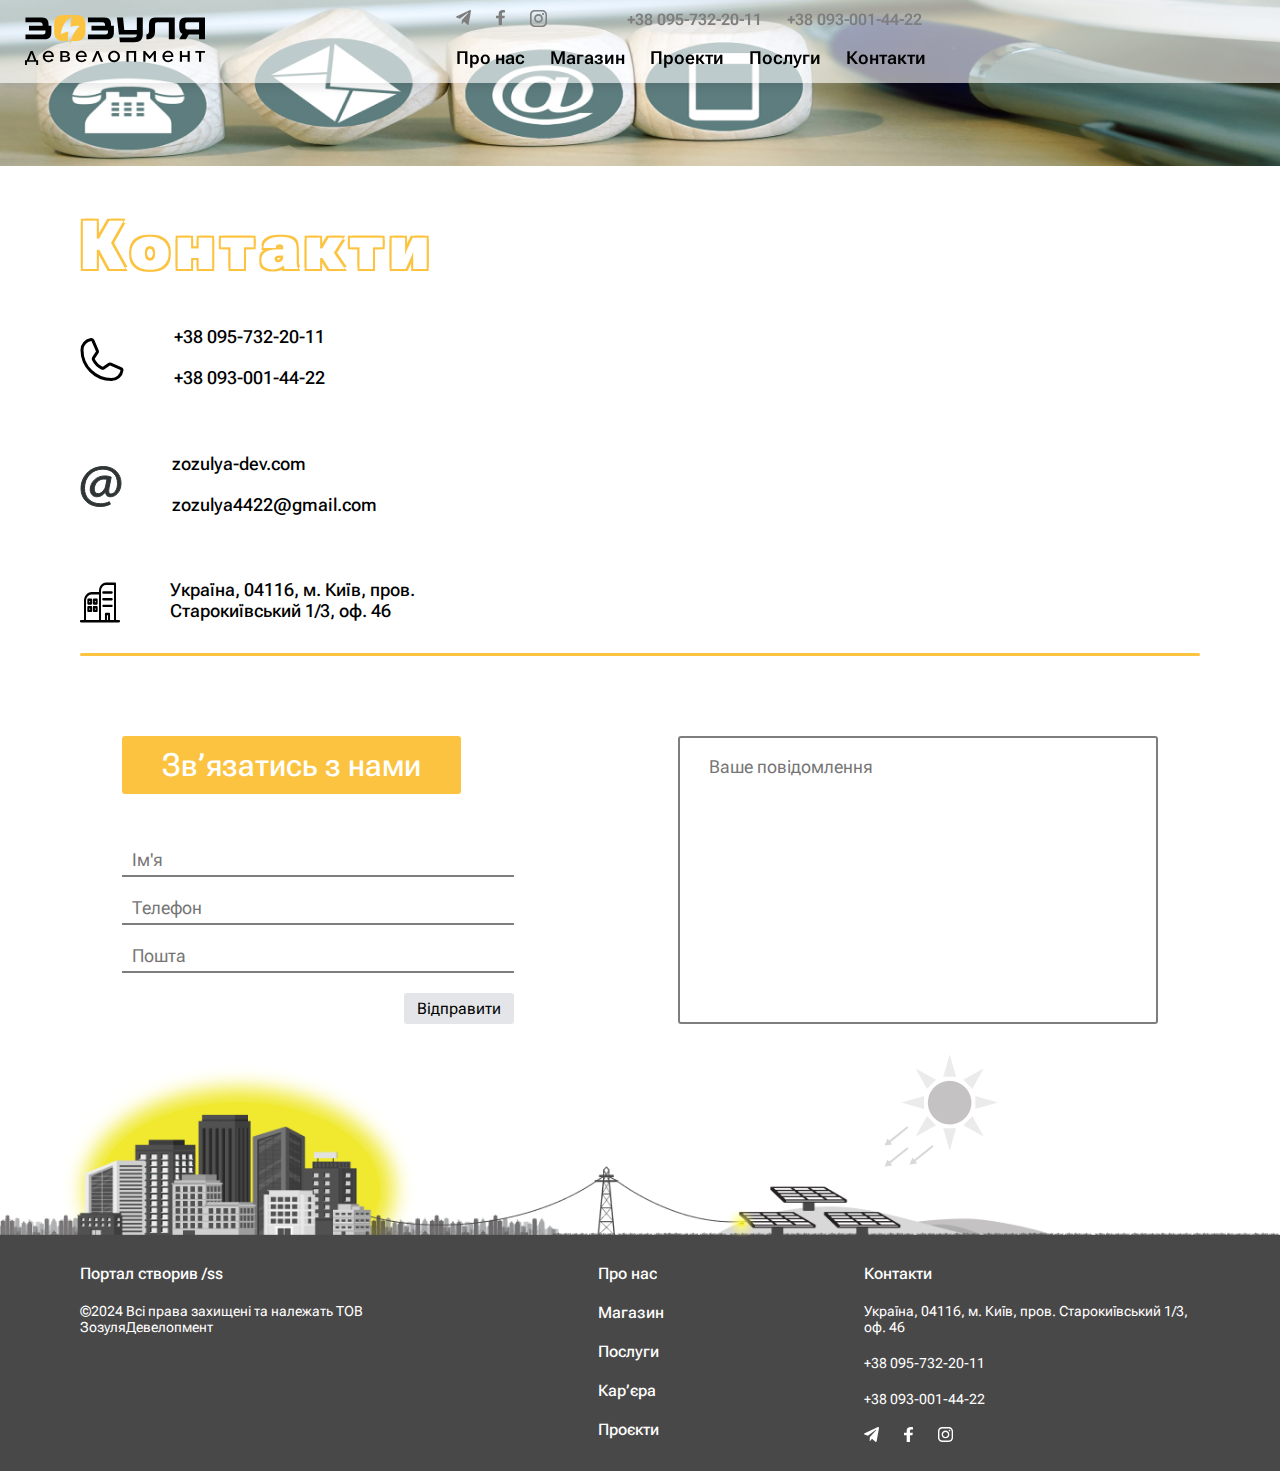
<file: contacts.html>
<!doctype html>
<html lang="en">
<head>
    <meta charset="UTF-8">
    <meta name="viewport" content="width=device-width, user-scalable=no, initial-scale=1.0, maximum-scale=1.0, minimum-scale=1.0">
    <meta http-equiv="X-UA-Compatible" content="ie=edge">
    <link rel="shortcut icon" href="favicon1.png" type="image/x-icon">
    <link rel="preconnect" href="https://fonts.googleapis.com">
    <link rel="preconnect" href="https://fonts.gstatic.com" crossorigin>
    <link href="https://fonts.googleapis.com/css2?family=Roboto+Flex:opsz,wght@8..144,100..1000&display=swap" rel="stylesheet">
    <link rel="stylesheet" href="https://cdn.jsdelivr.net/npm/swiper@11/swiper-bundle.min.css" />
    <link rel="stylesheet" href="styles/reset.css">
    <link rel="stylesheet" href="styles/swiper.css">
    <link rel="stylesheet" href="styles/styles.css">
    <link rel="stylesheet" href="styles/media.css">



    <title>Зозуля Девелопмент Контакти</title>
</head>
<body>
<header class="header" id="header">
    <div class="container--header">
        <div class="logo">
            <a  href="./index.html" rel="logo">
                <svg width="180" height="50" viewBox="0 0 180 50" fill="none" xmlns="http://www.w3.org/2000/svg">
                    <path d="M1.94197 49.9999H0V45.1462H1.78375L5.567 36.1141H7.78229L11.2922 45.1462H13.1335V49.9999H11.1915V46.8626H1.9276V49.9999H1.94197ZM6.01293 39.9267L3.98465 45.1462H9.14886L6.70342 38.5621L6.01293 39.9267Z" fill="black"/>
                    <path d="M28.7987 41.2914C28.7987 41.418 28.7987 41.5447 28.7987 41.6713C28.7987 41.7979 28.7987 41.9245 28.77 42.0652H19.9807C19.9951 42.5435 20.0958 42.9937 20.2828 43.4017C20.4698 43.8097 20.7287 44.1755 21.0596 44.4709C21.3761 44.7664 21.7645 45.0196 22.196 45.2025C22.6419 45.3854 23.1023 45.4698 23.5914 45.4698C24.3538 45.4698 25.0155 45.301 25.5621 44.9633C26.1087 44.6257 26.5259 44.2318 26.828 43.7956L28.3672 44.8789C27.7486 45.6808 27.0438 46.2577 26.2526 46.6235C25.447 46.9892 24.5695 47.1721 23.5914 47.1721C22.7714 47.1721 22.009 47.0314 21.3042 46.7641C20.5993 46.4968 19.9807 46.117 19.4629 45.6105C18.945 45.1181 18.5422 44.5131 18.2545 43.8238C17.9524 43.1344 17.8086 42.3606 17.8086 41.5165C17.8086 40.6865 17.9524 39.9268 18.2401 39.2233C18.5278 38.5199 18.9162 37.9149 19.4341 37.4225C19.9376 36.9161 20.5417 36.5362 21.2322 36.2548C21.9227 35.9735 22.6563 35.8328 23.4619 35.8328C24.3106 35.8328 25.0586 35.9735 25.7203 36.2548C26.3821 36.5362 26.9431 36.9161 27.389 37.4085C27.8349 37.9009 28.1946 38.4777 28.4391 39.1389C28.6693 39.7861 28.7987 40.5036 28.7987 41.2914ZM26.7129 40.5598C26.6841 39.6594 26.3964 38.9138 25.8354 38.3229C25.2744 37.732 24.4832 37.4507 23.4619 37.4507C22.9872 37.4507 22.5413 37.5351 22.1241 37.718C21.7213 37.8868 21.3617 38.126 21.0596 38.4073C20.7575 38.6887 20.4986 39.0264 20.3116 39.4062C20.1102 39.7861 20.0095 40.1659 19.9807 40.5739H26.7129V40.5598Z" fill="black"/>
                    <path d="M35.2861 46.8626V36.1141H40.3928C41.8025 36.1141 42.8527 36.3814 43.5431 36.902C44.2336 37.4225 44.5932 38.126 44.5932 38.9982C44.5932 39.4062 44.5213 39.7439 44.3918 40.0252C44.2624 40.2925 44.0898 40.5176 43.8596 40.6865C43.6294 40.8553 43.3705 40.996 43.0828 41.1085C42.7807 41.2211 42.4786 41.3196 42.1334 41.404C42.5362 41.4321 42.9102 41.5024 43.2698 41.6009C43.6294 41.7135 43.9459 41.8682 44.2192 42.0793C44.4925 42.2903 44.7083 42.5576 44.8665 42.8671C45.0248 43.1766 45.1111 43.5565 45.1111 43.9926C45.1111 44.8508 44.7371 45.5402 43.9747 46.0607C43.2267 46.5953 42.119 46.8485 40.6805 46.8485H35.2861V46.8626ZM40.062 40.7427C40.7524 40.7427 41.3135 40.6443 41.7306 40.4473C42.1622 40.2503 42.3636 39.8423 42.3636 39.2233C42.3636 38.8575 42.2772 38.5762 42.119 38.3792C41.9608 38.1822 41.7306 38.0415 41.4429 37.929C41.1552 37.8164 40.81 37.7602 40.4216 37.732C40.0188 37.718 39.6016 37.7039 39.1413 37.7039H37.4295V40.7568H40.062V40.7427ZM37.4295 45.2869H39.3139C39.803 45.2869 40.2633 45.2728 40.6949 45.2588C41.1264 45.2447 41.5005 45.1884 41.8313 45.09C42.1478 44.9915 42.4067 44.8367 42.5937 44.6116C42.7807 44.4006 42.8814 44.0911 42.8814 43.6972C42.8814 43.3032 42.7951 43.0078 42.6081 42.7968C42.4355 42.5857 42.1765 42.431 41.8601 42.3184C41.5436 42.2059 41.1552 42.1496 40.7093 42.1355C40.2633 42.1215 39.7886 42.1215 39.2564 42.1215H37.4295V45.2869Z" fill="black"/>
                    <path d="M61.7841 41.2917C61.7841 41.4183 61.7841 41.5449 61.7841 41.6715C61.7841 41.7981 61.7841 41.9247 61.7553 42.0654H52.9661C52.9805 42.5438 53.0812 42.994 53.2682 43.402C53.4552 43.81 53.7141 44.1757 54.0449 44.4712C54.3614 44.7666 54.7498 45.0199 55.1814 45.2028C55.6273 45.3856 56.0876 45.4701 56.5767 45.4701C57.3391 45.4701 58.0008 45.3012 58.5475 44.9636C59.0941 44.6259 59.5113 44.232 59.8133 43.7959L61.3525 44.8792C60.734 45.6811 60.0291 46.2579 59.2379 46.6237C58.4324 46.9895 57.5549 47.1724 56.5767 47.1724C55.7568 47.1724 54.9944 47.0317 54.2895 46.7644C53.5846 46.4971 52.9661 46.1172 52.4482 45.6107C51.9304 45.1183 51.5276 44.5134 51.2399 43.824C50.9378 43.1347 50.7939 42.3609 50.7939 41.5168C50.7939 40.6867 50.9378 39.927 51.2255 39.2236C51.5132 38.5201 51.9016 37.9152 52.4194 37.4228C52.9229 36.9163 53.5271 36.5364 54.2176 36.2551C54.9081 35.9737 55.6417 35.833 56.4473 35.833C57.296 35.833 58.044 35.9737 58.7057 36.2551C59.3674 36.5364 59.9284 36.9163 60.3744 37.4087C60.8203 37.9011 61.1799 38.4779 61.4245 39.1392C61.6546 39.7863 61.7841 40.5038 61.7841 41.2917ZM59.7126 40.5601C59.6839 39.6597 59.3962 38.9141 58.8352 38.3232C58.2741 37.7323 57.483 37.4509 56.4616 37.4509C55.9869 37.4509 55.541 37.5353 55.1238 37.7182C54.721 37.887 54.3614 38.1262 54.0593 38.4076C53.7573 38.689 53.4983 39.0266 53.3113 39.4065C53.1099 39.7863 53.0092 40.1662 52.9805 40.5742H59.7126V40.5601Z" fill="black"/>
                    <path d="M75.8234 46.8626L72.5436 38.6184L69.1056 46.8626H66.8184L71.4791 36.1141H73.6656L78.053 46.8626H75.8234Z" fill="black"/>
                    <path d="M94.956 41.4884C94.956 42.3185 94.8122 43.0782 94.5101 43.7675C94.208 44.4569 93.7909 45.0619 93.2586 45.5683C92.7264 46.0748 92.1078 46.4546 91.3742 46.736C90.6549 47.0174 89.8638 47.1581 89.015 47.1581C88.1663 47.1581 87.3895 47.0174 86.6703 46.736C85.951 46.4546 85.3325 46.0748 84.8002 45.5683C84.268 45.0619 83.8508 44.4569 83.5631 43.7675C83.261 43.0782 83.1172 42.3185 83.1172 41.4884C83.1172 40.6584 83.261 39.8986 83.5631 39.2093C83.8652 38.5199 84.2824 37.915 84.8002 37.4085C85.3325 36.902 85.951 36.5222 86.6703 36.2408C87.3895 35.9594 88.1663 35.8187 89.015 35.8187C89.8638 35.8187 90.6549 35.9594 91.3742 36.2408C92.1078 36.5222 92.7264 36.9161 93.2586 37.4085C93.7909 37.915 94.208 38.5199 94.5101 39.2093C94.8122 39.8986 94.956 40.6584 94.956 41.4884ZM92.7839 41.4884C92.7839 40.9538 92.6976 40.4473 92.525 39.9831C92.3524 39.5047 92.0934 39.0967 91.777 38.745C91.4605 38.3933 91.0577 38.1119 90.5974 37.915C90.1371 37.718 89.6048 37.6195 89.0294 37.6195C88.4396 37.6195 87.9218 37.718 87.4615 37.915C87.0011 38.1119 86.6127 38.3933 86.2819 38.745C85.9654 39.0967 85.7065 39.5047 85.5339 39.9831C85.3613 40.4473 85.2749 40.9538 85.2749 41.4884C85.2749 42.0089 85.3613 42.5154 85.5339 42.9797C85.7065 43.4439 85.951 43.8519 86.2819 44.2177C86.5984 44.5694 87.0011 44.8508 87.4615 45.0618C87.9218 45.2729 88.454 45.3714 89.0294 45.3714C89.6192 45.3714 90.1371 45.2588 90.5974 45.0618C91.0577 44.8508 91.4461 44.5694 91.777 44.2177C92.0934 43.866 92.3524 43.458 92.525 42.9797C92.6976 42.5154 92.7839 42.0089 92.7839 41.4884Z" fill="black"/>
                    <path d="M103.615 46.8626H101.472V36.1141H111.153V46.8626H109.009V37.8024H103.629V46.8626H103.615Z" fill="black"/>
                    <path d="M120.144 36.1141L124.647 41.3336L129.077 36.1141H130.918V46.8626H128.775V39.0967L124.949 43.88H124.301L120.446 39.1811V46.8626H118.303V36.1141H120.144Z" fill="black"/>
                    <path d="M148.395 41.2917C148.395 41.4183 148.395 41.5449 148.395 41.6715C148.395 41.7981 148.395 41.9247 148.367 42.0654H139.577C139.592 42.5438 139.692 42.994 139.879 43.402C140.067 43.81 140.325 44.1757 140.656 44.4712C140.973 44.7666 141.361 45.0199 141.793 45.2028C142.239 45.3856 142.699 45.4701 143.188 45.4701C143.95 45.4701 144.612 45.3012 145.159 44.9636C145.705 44.6259 146.123 44.232 146.425 43.7959L147.964 44.8792C147.345 45.6811 146.64 46.2579 145.849 46.6237C145.044 46.9895 144.166 47.1724 143.188 47.1724C142.368 47.1724 141.606 47.0317 140.901 46.7644C140.196 46.4971 139.577 46.1172 139.06 45.6107C138.542 45.1183 138.139 44.5134 137.851 43.824C137.549 43.1347 137.405 42.3609 137.405 41.5168C137.405 40.6867 137.549 39.927 137.837 39.2236C138.125 38.5201 138.513 37.9152 139.031 37.4228C139.549 36.9304 140.138 36.5364 140.829 36.2551C141.519 35.9737 142.253 35.833 143.059 35.833C143.907 35.833 144.655 35.9737 145.317 36.2551C145.979 36.5364 146.54 36.9163 146.986 37.4087C147.432 37.9011 147.791 38.4779 148.036 39.1392C148.28 39.7863 148.395 40.5038 148.395 41.2917ZM146.324 40.5601C146.295 39.6597 146.008 38.9141 145.446 38.3232C144.885 37.7323 144.094 37.4509 143.073 37.4509C142.598 37.4509 142.152 37.5353 141.735 37.7182C141.332 37.887 140.973 38.1262 140.671 38.4076C140.369 38.689 140.11 39.0266 139.923 39.4065C139.721 39.7863 139.621 40.1662 139.592 40.5742H146.324V40.5601Z" fill="black"/>
                    <path d="M157.027 46.8626H154.884V36.1141H157.027V40.3629H162.594V36.1141H164.738V46.8626H162.594V42.0511H157.027V46.8626Z" fill="black"/>
                    <path d="M170.348 36.1141H180V37.8024H176.145V46.8626H174.001V37.8024H170.362V36.1141H170.348Z" fill="black"/>
                    <path d="M26.4252 16.4323C26.4252 18.9787 26.1087 19.8932 25.9361 20.4418C25.4614 21.9753 24.4688 23.143 22.8001 23.7339C21.9946 24.0153 20.628 24.2826 18.8443 24.2826L0.474609 24.2685V19.5133H17.7942C20.0382 19.5133 20.5129 18.1768 20.5129 16.4463L20.4985 15.4756H3.99893V10.7204H17.6359V10.3265C17.6359 8.59601 17.19 7.25948 14.9172 7.25948H0.474609V2.51833L15.996 2.50427C17.7798 2.50427 19.1463 2.75751 19.9519 3.05295C21.635 3.64383 22.5556 4.79746 23.0878 6.34502C23.2748 6.87963 23.5769 7.80816 23.5769 10.3546V10.7485H26.3964L26.4252 16.4323Z" fill="black"/>
                    <path d="M88.9139 16.4323C88.9139 18.9787 88.5974 19.8932 88.4248 20.4418C87.9501 21.9753 86.9575 23.143 85.2745 23.7339C84.4689 24.0153 83.1023 24.2826 81.3186 24.2826L62.949 24.2685V19.5133H80.2685C82.5126 19.5133 82.9873 18.1768 82.9873 16.4463L82.9729 15.4756H66.4733V10.7204H80.1103V10.3265C80.1103 8.59601 79.6643 7.25948 77.3915 7.25948H62.9346V2.51833L78.456 2.50427C80.2397 2.50427 81.5919 2.75751 82.4119 3.05295C84.0949 3.64383 85.0155 4.79746 85.5622 6.34502C85.7492 6.87963 86.0513 7.80816 86.0513 10.3546V10.7485H88.8707L88.9139 16.4323Z" fill="black"/>
                    <path d="M117.771 2.53238V18.5003C117.771 24.5499 115.455 27.2511 109.154 27.2511H94.9416L94.3518 22.524H108.392C111.269 22.524 111.858 21.6236 111.858 19.5977V19.5274H93.9058L91.9639 2.51831H98.0199L99.3002 14.8847H111.844V2.53238H117.771Z" fill="black"/>
                    <path d="M149.748 2.53238V24.2685H143.821V7.2876H132.054C130.946 7.2876 130.04 8.17392 130.04 9.25721V15.5178L130.026 15.5318C130.026 17.1357 129.911 18.0079 129.724 19.049C129.436 20.6388 128.53 21.8909 127.465 22.7491C126.099 23.8605 124.229 24.2685 121.409 24.2685V19.5274C123.682 19.246 123.912 16.9668 123.941 16.6433C123.941 14.2938 123.941 11.466 123.941 10.8751C123.941 9.83403 124.027 8.11765 124.185 7.27353C124.876 3.81264 127.091 2.51831 131.522 2.51831H149.748V2.53238Z" fill="black"/>
                    <path d="M154.408 14.4345C154.265 13.52 154.207 11.9021 154.207 10.8611C154.207 9.81998 154.293 8.1036 154.452 7.25948C155.142 3.79859 157.357 2.50427 161.788 2.50427H179.999V24.2263H174.073V19.4992H163.759L160.939 24.2404H154.207L157.458 18.8521C155.646 18.0924 154.768 16.6714 154.408 14.4345ZM174.073 7.25948H162.32C161.213 7.25948 160.306 8.14581 160.306 9.2291V12.493C160.306 13.5763 161.213 14.4627 162.32 14.4627H174.073V7.25948Z" fill="black"/>
                    <path class="logo-hover" d="M60.4462 15.9398C60.4462 19.1756 59.8133 21.511 58.4035 23.0867L58.4755 23.2274C58.4755 23.2274 58.4036 23.2274 58.3316 23.2274C56.6486 25.1548 53.8291 26.0411 49.7582 26.0411H46.5935C45.6728 27.6168 44.6946 29.6146 44.4789 30.0226C44.6946 28.6438 47.2264 17.3045 54.7354 10.9876C49.1828 10.3686 46.7949 11.7473 45.8742 12.296C45.1693 8.72258 46.0181 4.38942 47.7011 1.36465C40.5374 4.60045 36.0349 12.493 36.1068 19.7806C39.1996 17.1638 43.4144 16.5448 43.4144 16.5448C43.4144 16.5448 42.4937 21.4969 43.1986 26.0271H39.8325C32.3811 26.0271 29.0869 23.3399 29.0869 15.9257V10.5093C29.0869 3.36241 31.4748 0 38.8543 0H50.7363C58.1159 0 60.4318 3.36241 60.4318 10.5093V15.9398H60.4462Z" fill="#FCC341"/>
                </svg>
            </a>
        </div>
        <nav class="nav-bar">
            <div class="nav-bar__wrapper">
                <div class="nav-bar__contact">
                    <ul class="nav-bar__social">
                        <li><a class="nav-bar__social__link" href="https://t.me/zozulyadevelopment" target="_blank">
                            <svg width="15" height="15" viewBox="0 0 15 15" fill="none" xmlns="http://www.w3.org/2000/svg">
                                <path d="M14.9573 1.36555L12.6937 14.0945C12.5229 14.9929 12.0775 15.2165 11.4447 14.7933L7.9957 11.7628L6.33149 13.6713C6.14732 13.8909 5.99329 14.0746 5.63835 14.0746L5.88614 9.88615L12.2784 2.9986C12.5564 2.70314 12.2182 2.53943 11.8465 2.8349L3.944 8.76817L0.541912 7.49846C-0.198109 7.22296 -0.211503 6.61606 0.695944 6.19282L14.0029 0.0798795C14.6191 -0.195622 15.1582 0.243583 14.9573 1.36555Z" fill="#7E7E7E"/>
                            </svg>
                        </a></li>
                        <li><a class="nav-bar__social__link" href="https://www.facebook.com/profile.php?id=61562452162754" target="_blank">
                            <svg width="9" height="15" viewBox="0 0 9 15" fill="none" xmlns="http://www.w3.org/2000/svg">
                                <path d="M8.41027 8.37378L8.87672 5.67961H5.95891V3.93126C5.95891 3.19418 6.36649 2.47573 7.67339 2.47573H9V0.182051C9 0.182051 7.79604 0 6.64503 0C4.24188 0 2.67125 1.29029 2.67125 3.62622V5.67961H0V8.37378H2.67125V14.8868C3.20687 14.9612 3.75586 15 4.31509 15C4.87433 15 5.42328 14.9612 5.95891 14.8868V8.37378H8.41027Z" fill="#7E7E7E"/>
                            </svg>
                        </a></li>
                        <li><a class="nav-bar__social__link" href="https://www.instagram.com/zozulyadevelopment?igsh=MXB5YXJhcWxscjZmbA%3D%3D&utm_source=qr" target="_blank">
                            <svg width="17" height="17" viewBox="0 0 17 17" fill="none" xmlns="http://www.w3.org/2000/svg">
                                <path d="M8.49989 4.07874C6.1007 4.07874 4.11279 6.03236 4.11279 8.46583C4.11279 10.8993 6.06642 12.8529 8.49989 12.8529C10.9334 12.8529 12.887 10.865 12.887 8.46583C12.887 6.06664 10.8991 4.07874 8.49989 4.07874ZM8.49989 11.2763C6.95755 11.2763 5.68941 10.0082 5.68941 8.46583C5.68941 6.92349 6.95755 5.65535 8.49989 5.65535C10.0422 5.65535 11.3104 6.92349 11.3104 8.46583C11.3104 10.0082 10.0422 11.2763 8.49989 11.2763Z" fill="#7E7E7E"/>
                                <path d="M13.0584 4.96971C13.6073 4.96971 14.0524 4.52471 14.0524 3.97576C14.0524 3.42682 13.6073 2.98181 13.0584 2.98181C12.5095 2.98181 12.0645 3.42682 12.0645 3.97576C12.0645 4.52471 12.5095 4.96971 13.0584 4.96971Z" fill="#7E7E7E"/>
                                <path d="M15.629 1.40524C14.7379 0.479838 13.4698 0 12.0302 0H4.96976C1.9879 0 0 1.9879 0 4.96976V11.996C0 13.4698 0.479839 14.7379 1.43952 15.6633C2.36492 16.5544 3.59879 17 5.00403 17H11.996C13.4698 17 14.7036 16.5202 15.5948 15.6633C16.5202 14.7722 17 13.504 17 12.0302V4.96976C17 3.53024 16.5202 2.29637 15.629 1.40524ZM15.4919 12.0302C15.4919 13.0927 15.1149 13.9496 14.498 14.5323C13.881 15.1149 13.0242 15.4234 11.996 15.4234H5.00403C3.97581 15.4234 3.11895 15.1149 2.50202 14.5323C1.88508 13.9153 1.57661 13.0585 1.57661 11.996V4.96976C1.57661 3.94153 1.88508 3.08468 2.50202 2.46774C3.08468 1.88508 3.97581 1.57661 5.00403 1.57661H12.0645C13.0927 1.57661 13.9496 1.88508 14.5665 2.50202C15.1492 3.11895 15.4919 3.97581 15.4919 4.96976V12.0302Z" fill="#7E7E7E"/>
                            </svg>
                        </a></li>
                    </ul>
                    <ul class="nav-bar__tel">
                        <li class="effect_line"><a class="nav-bar__tel__link" href="tel:+380957322011">+38 095-732-20-11</a></li>
                        <li class="effect_line"><a class="nav-bar__tel__link" href="tel:+380930014422">+38 093-001-44-22</a></li>
                    </ul>
                </div>
                <ul class="nav-bar__menu">
                    <li class="effect_line effect_line--orange">
                        <a class="nav-bar__menu__link" href="./#about">Про нас</a>
                    </li>
                    <li class="nav-bar__item">
                        <div class="effect_line effect_line--orange nav-bar__item__btn" data-menu="2">
                            <a href="shop.html" class="nav-bar__menu__link nav-bar__menu__link--shop">Магазин</a>
                            <svg class="menu_arrow--mobile" width="21" height="21" viewBox="0 0 21 21" fill="#E4E5E8" xmlns="http://www.w3.org/2000/svg">
                                <path d="M10.5 21L0 0L21 0L10.5 21Z" fill=""/>
                            </svg>
                        </div>
                        <ul class="nav-bar__submenu" data-menu-sub="2">
                            <li class="effect_line effect_line--orange nav-bar__submenu__item">
                                <a class="nav-bar__submenu__link" href="./shop.html#panel">Сонячні панелі</a>
                            </li>
                            <li class="effect_line effect_line--orange nav-bar__submenu__item">
                                <a class="nav-bar__submenu__link" href="./shop.html#lifepo4hv">Акумуляторні батареї LiFePo4 (HV)</a>
                            </li>
                            <li class="effect_line effect_line--orange nav-bar__submenu__item">
                                <a class="nav-bar__submenu__link" href="./shop.html#lifepo4lv">Акумуляторні батареї LiFePo4 (LV)</a>
                            </li>
                            <li class="effect_line effect_line--orange nav-bar__submenu__item">
                                <a class="nav-bar__submenu__link" href="./shop.html#rishenya1">Гібридні рішення 2в1 - З можливістью маштабування</a>
                            </li>
                            <li class="effect_line effect_line--orange nav-bar__submenu__item">
                                <a class="nav-bar__submenu__link" href="./shop.html#rishenya2">Гібридне рішення 2в1 - Без можливості маштабування</a>
                            </li>
                            <li class="effect_line effect_line--orange nav-bar__submenu__item">
                                <a class="nav-bar__submenu__link" href="./shop.html#invecLv"> Гібридні інвертора (LV)</a>
                            </li>
                            <li class="effect_line effect_line--orange nav-bar__submenu__item">
                                <a class="nav-bar__submenu__link" href="./shop.html#invecHv">Гібридні інвертора (HV)</a>
                            </li>
                        </ul>
                    </li>
                    <li class="effect_line effect_line--orange">
                        <a class="nav-bar__menu__link" href="./projects.html">Проекти</a>
                    </li>
                    <li class="nav-bar__item">
                        <div class="effect_line effect_line--orange nav-bar__item__btn" data-menu="3">
                            <span class="nav-bar__menu__link">Послуги</span>
                            <svg class="menu_arrow--mobile" width="21" height="21" viewBox="0 0 21 21" fill="#E4E5E8" xmlns="http://www.w3.org/2000/svg">
                                <path d="M10.5 21L0 0L21 0L10.5 21Z" fill=""/>
                            </svg>
                        </div>
                        <ul class="nav-bar__submenu" data-menu-sub="3">
                            <li class="effect_line effect_line--orange nav-bar__submenu__item">
                                <a class="nav-bar__submenu__link" href="./index.html#services">Будівництво Сонячних станцій "під ключ"</a>
                            </li>
                            <li class="effect_line effect_line--orange nav-bar__submenu__item">
                                <a class="nav-bar__submenu__link" href="./index.html#services">
                                    Постачання матеріалів та обладнання
                                </a>
                            </li>
                            <li class="effect_line effect_line--orange nav-bar__submenu__item">
                                <a class="nav-bar__submenu__link" href="./index.html#services">Послуги проєктування</a>
                            </li>
                            <li class="effect_line effect_line--orange nav-bar__submenu__item">
                                <a class="nav-bar__submenu__link" href="./index.html#services">Підключення по зеленому тарифу</a>
                            </li>
                            <li class="effect_line effect_line--orange nav-bar__submenu__item">
                                <a class="nav-bar__submenu__link" href="./index.html#services">Енергосервіс</a>
                            </li>
                        </ul>
                    </li>
                    <li class="effect_line effect_line--orange">
                        <a class="nav-bar__menu__link" href="./contacts.html">Контакти</a>
                    </li>
                </ul>
            </div>
            <button id="js_menu_button" class="menu_button">
                <span class="menu_button_line top"></span>
                <span class="menu_button_line mid"></span>
                <span class="menu_button_line bot"></span>
            </button>

        </nav>

    </div>
</header>

<main class="main">


    <article class="contact_page">
        <img src="./img/banner-contact-us.jpg" alt="" class="banner-page">
        <img src="./img/banner-contact-us__mobile.jpg" alt="" class="banner-page banner-page--mobile">
        <div class="container">
            <h1 class="section__title2 section__title2--contact-page">
                Контакти
            </h1>
            <div class="contact_page__content">
                <div class="contact_page__content__side">
                    <div class="contact_page__content__side__block">
                        <svg class="contacts-page__svg" width="44" height="44" viewBox="0 0 44 44" fill="none" xmlns="http://www.w3.org/2000/svg">
                            <path d="M13.4339 22.1377C15.2268 25.8401 18.2206 28.8263 21.9277 30.6097C22.2011 30.7391 22.5035 30.7952 22.8052 30.7723C23.1069 30.7494 23.3974 30.6483 23.6482 30.479L29.0929 26.8419C29.3334 26.6788 29.6114 26.5792 29.9009 26.5525C30.1903 26.5259 30.4818 26.573 30.7481 26.6895L40.9406 31.067C41.2889 31.212 41.58 31.4675 41.7689 31.7941C41.9578 32.1207 42.034 32.5004 41.986 32.8747C41.6629 35.3961 40.4322 37.7134 38.5241 39.393C36.616 41.0726 34.1613 41.9994 31.6192 42C23.7637 42 16.23 38.8794 10.6753 33.3247C5.12059 27.77 2 20.2363 2 12.3808C2.00057 9.83872 2.92738 7.38399 4.60698 5.47589C6.28659 3.56779 8.60392 2.33707 11.1253 2.01402C11.4996 1.96595 11.8793 2.04224 12.2059 2.23113C12.5325 2.42003 12.788 2.71106 12.933 3.05941L17.3105 13.2737C17.4244 13.5358 17.472 13.8219 17.4492 14.1067C17.4264 14.3916 17.3339 14.6664 17.1799 14.9071L13.5428 20.4389C13.3809 20.6891 13.2858 20.9767 13.2668 21.2741C13.2477 21.5715 13.3052 21.8689 13.4339 22.1377Z" stroke="black" stroke-width="3" stroke-linecap="round" stroke-linejoin="round"/>
                        </svg>
                        <ul class="contact_page__content__side__block__text">
                            <li class="effect_line effect_line--orange">
                                <a href="tel:+380957322011" class="text__item text__item--not-list">
                                    +38 095-732-20-11
                                </a>
                            </li>
                            <li class="effect_line effect_line--orange">
                                <a href="tel:+380930014422" class="text__item text__item--not-list">
                                    +38 093-001-44-22
                                </a>
                            </li>
                        </ul>
                    </div>
                    <div class="contact_page__content__side__block">
                        <svg class="contacts-page__svg" width="42" height="42" viewBox="0 0 42 42" fill="none" xmlns="http://www.w3.org/2000/svg">
                            <path d="M30.3267 38.6999C26.9752 40.3654 23.5595 41 19.4737 41C9.47489 41 1 34.1022 1 23.0683C1 11.2292 9.71802 1 23.257 1C33.8656 1 41 8.01196 41 17.6096C41 26.2292 35.8766 31.2855 30.1474 31.2855C27.7046 31.2855 25.4505 29.7342 25.6347 26.2296H25.3916C23.2574 29.6196 20.4519 31.2855 16.793 31.2855C13.2582 31.2855 10.21 28.5849 10.21 24.0463C10.21 16.9194 16.1823 10.424 24.6572 10.424C27.2781 10.424 29.5965 10.941 31.1805 11.6316L29.1102 22.034C28.1966 26.4024 28.926 28.412 30.937 28.4711C34.0494 28.5274 37.5249 24.62 37.5249 17.9537C37.5249 9.6196 32.2185 3.64429 22.765 3.64429C12.8309 3.64429 4.47509 11.0563 4.47509 22.7245C4.47509 32.3221 11.1228 38.2396 20.1437 38.2396C23.6192 38.2396 26.8512 37.5517 29.3529 36.2296L30.3267 38.6999ZM26.9756 13.8731C26.3645 13.6998 25.3273 13.4707 23.9278 13.4707C18.5609 13.4707 14.2316 18.2415 14.2316 23.8148C14.2316 26.3441 15.5721 28.1829 18.2576 28.1829C21.7928 28.1829 25.0244 23.9294 25.6944 20.3681L26.9756 13.8731Z" fill="#2F3435" stroke="#2F3435" stroke-miterlimit="10"/>
                        </svg>
                        <ul class="contact_page__content__side__block__text">
                           <li class="effect_line effect_line--orange">
                               <a href="https://zozulya-dev.com/" class="text__item text__item--not-list">
                                   zozulya-dev.com
                               </a>
                           </li>
                            <li class="effect_line effect_line--orange">
                                <a href="mailto:zozulya4422@gmail.com" class="text__item text__item--not-list">
                                    zozulya4422@gmail.com
                                </a>
                            </li>
                        </ul>
                    </div>
                    <div class="contact_page__content__side__block">
                        <svg class="contacts-page__svg" width="40" height="40" viewBox="0 0 40 40" fill="none" xmlns="http://www.w3.org/2000/svg">
                            <path d="M11.506 9.48359H18.9999V8.51097C18.9999 3.82734 22.1472 0 25.9992 0H34.9982C35.5506 0 35.9981 0.544758 35.9981 1.21635V37.5679H39.0132C40.3289 37.5679 40.3289 40 39.0132 40C26.3376 40 13.662 40 0.986435 40C-0.328812 40 -0.328812 37.5679 0.986435 37.5679H4.0015V18.6077C4.0015 13.5868 7.37663 9.48359 11.506 9.48359ZM28.049 37.5679V32.6522H26.9486V37.5679H28.049ZM24.9483 37.5679V31.4358C24.9483 30.7642 25.3964 30.2201 25.9487 30.2201H29.0494C29.6017 30.2201 30.0492 30.7642 30.0492 31.4358V37.5679H33.9979V2.43212H25.9992C23.2519 2.43212 20.9997 5.17053 20.9997 8.51097V37.5679H24.9483ZM8.32509 23.5316H11.1258C11.6776 23.5316 12.1256 24.0758 12.1256 24.7473V28.3958C12.1256 29.0674 11.6776 29.6116 11.1258 29.6116H8.32509C7.77274 29.6116 7.32519 29.0674 7.32519 28.3958V24.7473C7.32519 24.0758 7.77274 23.5316 8.32509 23.5316ZM10.1254 25.9637H9.32546V27.1795H10.1254V25.9637ZM13.8759 23.5316H16.6766C17.2285 23.5316 17.6765 24.0758 17.6765 24.7473V28.3958C17.6765 29.0674 17.2285 29.6116 16.6766 29.6116H13.8759C13.3236 29.6116 12.8761 29.0674 12.8761 28.3958V24.7473C12.8761 24.0758 13.3236 23.5316 13.8759 23.5316ZM15.6762 25.9637H14.8763V27.1795H15.6762V25.9637ZM8.32509 16.0523H11.1258C11.6776 16.0523 12.1256 16.597 12.1256 17.2686V20.9171C12.1256 21.5881 11.6776 22.1329 11.1258 22.1329H8.32509C7.77274 22.1329 7.32519 21.5881 7.32519 20.9171V17.2686C7.32519 16.597 7.77274 16.0523 8.32509 16.0523ZM10.1254 18.4844H9.32546V19.7007H10.1254V18.4844ZM13.8759 16.0523H16.6766C17.2285 16.0523 17.6765 16.597 17.6765 17.2686V20.9171C17.6765 21.5881 17.2285 22.1329 16.6766 22.1329H13.8759C13.3236 22.1329 12.8761 21.5881 12.8761 20.9171V17.2686C12.8761 16.597 13.3236 16.0523 13.8759 16.0523ZM15.6762 18.4844H14.8763V19.7007H15.6762V18.4844ZM23.248 11.188C21.9328 11.188 21.9328 8.75588 23.248 8.75588H31.7495C33.0653 8.75588 33.0653 11.188 31.7495 11.188H23.248ZM23.248 24.565C21.9328 24.565 21.9328 22.1329 23.248 22.1329H31.7495C33.0653 22.1329 33.0653 24.565 31.7495 24.565H23.248ZM23.248 17.8765C21.9328 17.8765 21.9328 15.4444 23.248 15.4444H31.7495C33.0653 15.4444 33.0653 17.8765 31.7495 17.8765H23.248ZM18.9999 11.9157H11.506C8.48084 11.9157 6.00177 14.93 6.00177 18.6077V37.5679H18.9999V11.9157Z" fill="black"/>
                        </svg>
                        <ul class="contact_page__content__side__block__text">
                            <li class="effect_line effect_line--orange">
                                <a href="https://maps.app.goo.gl/DuYbtySm4bmgLh3L8" class="text__item text__item--not-list">
                                    Україна, 04116, м. Київ, пров. Старокиївський 1/3, оф. 46
                                </a>
                            </li>
                        </ul>

                    </div>
                </div>
                <iframe class="contact_page__content__side contact_page__content__side--map" src="https://www.google.com/maps/embed?pb=!1m18!1m12!1m3!1d2540.364926181101!2d30.468942575916703!3d50.452928871592704!2m3!1f0!2f0!3f0!3m2!1i1024!2i768!4f13.1!3m3!1m2!1s0x40d4ce8148b01e4f%3A0xd062699733c03dbf!2z0KHRgtCw0YDQvtC60LjRl9Cy0YHRjNC60LjQuSDQv9GA0L7QstGD0LvQvtC6LCAxLCDQmtC40ZfQsiwgMDIwMDA!5e0!3m2!1sru!2sua!4v1725967481759!5m2!1sru!2sua" width="100%" height="300px" style="border:0;" allowfullscreen="" loading="lazy" referrerpolicy="no-referrer-when-downgrade"></iframe>
            </div>
        </div>
    </article>

    <section class="form--wrapper">
        <div class="container">
            <form action="sendMessage.php" method="post" class="form" id="contacts">
                <div class="form__side form__side--left">
                    <h2 class="section__title1 section__title1--form">
                        Зв’язатись з нами
                    </h2>
                    <div id="form-result"></div>
<!--                    <p class="res-send">Повідомлення успішно відправленно!</p>-->
<!--                    <p class="res-send">Щось пішло не так!</p>-->
                    <input type="text" name="name" placeholder="Ім'я" required>
                    <input type="tel" name="phone" placeholder="Телефон" required>
                    <input type="email" name="email" placeholder="Пошта">
                    <textarea class="textarea textarea--mobile" name="message" placeholder="Ваше повідомлення"></textarea>

                    <input type="submit" value="Відправити" id="form-btn" class="form-btn">
                </div>
                <div class="form__side form__side--area">
                    <textarea class="textarea" name="message" placeholder="Ваше повідомлення"></textarea>
                </div>
            </form>
        </div>
    </section>
</main>

<footer>
    <div class="footer_anim">
        <img  class="footer_anim__img" src="./img/city_png.png" alt="city" srcset="">
        <div class="light">
            <img src="./img/light.webp" alt="light">
        </div>
        <div class="footer__arr footer__arr1">
            <img src="./img/footer_arr.svg" alt="arr" srcset="">
        </div>
        <div class="footer__arr footer__arr2">
            <img src="./img/footer_arr.svg" alt="arr" srcset="">
        </div>
        <div class="footer__arr footer__arr3">
            <img src="./img/footer_arr.svg" alt="arr" srcset="">
        </div>
        <div class="sun">
            <img src="./img/sun.png" alt="">
        </div>
    </div>
    <div class="footer__wrapper">
        <div class="container">
            <ul class="footer__list-copywriting">
                <li class="footer__list-copywriting__item effect_line effect_line--orange">
                    <a href="https://sshaprans.github.io/portfolio/" class="footer__list-copywriting__link" target="_blank">Портал створив /ss</a>
                </li>
                <li class="footer__list-copywriting__item">
                    ©2024 Всі права захищені та належать ТОВ ЗозуляДевелопмент
                </li>
            </ul>
            <div class="footer__left">
                <ul class="footer__list-copywriting">
                    <li class="footer__list-copywriting__item effect_line effect_line--orange">
                        <a href="./index.html#about" class="footer__list-copywriting__link">
                            Про нас
                        </a>

                    </li>
                    <li class="footer__list-copywriting__item effect_line effect_line--orange">
                        <a href="./shop.html" class="footer__list-copywriting__link">
                            Магазин
                        </a>
                    </li>
                    <li class="footer__list-copywriting__item effect_line effect_line--orange">
                        <a href="./index.html#services" class="footer__list-copywriting__link">
                            Послуги
                        </a>
                    </li>
                    <li class="footer__list-copywriting__item effect_line effect_line--orange">
                        <a href="./index.html#career" class="footer__list-copywriting__link">
                            Кар’єра
                        </a>
                    </li>
                    <li class="footer__list-copywriting__item effect_line effect_line--orange">
                        <a href="./projects.html" class="footer__list-copywriting__link">
                            Проєкти
                        </a>
                    </li>

                </ul>
                <ul class="footer__list-copywriting">
                    <li class="footer__list-copywriting__item effect_line effect_line--orange">
                        <a href="./contacts.html" class="footer__list-copywriting__link">Контакти</a>
                    </li>
                    <li class="footer__list-copywriting__item effect_line effect_line--orange">
                        <a href="https://maps.app.goo.gl/DuYbtySm4bmgLh3L8" class="footer__list-copywriting__item" target="_blank">
                            Україна, 04116, м. Київ, пров. Старокиївський 1/3, оф. 46
                        </a>
                    </li>
                    <li class="footer__list-copywriting__item effect_line effect_line--orange">
                        <a href="tel:+380957322011" class="footer__list-copywriting__item ">+38 095-732-20-11</a>
                    </li>
                    <li class="footer__list-copywriting__item effect_line effect_line--orange">
                        <a href="tel:+380930014422" class="footer__list-copywriting__item ">+38 093-001-44-22</a>
                    </li>
                    <li class="footer__list__social">
                        <ul class="nav-bar__social">
                            <li><a class="nav-bar__social__link" href="https://t.me/zozulyadevelopment" target="_blank">
                                <svg width="15" height="15" viewBox="0 0 15 15" fill="none" xmlns="http://www.w3.org/2000/svg">
                                    <path d="M14.9573 1.36555L12.6937 14.0945C12.5229 14.9929 12.0775 15.2165 11.4447 14.7933L7.9957 11.7628L6.33149 13.6713C6.14732 13.8909 5.99329 14.0746 5.63835 14.0746L5.88614 9.88615L12.2784 2.9986C12.5564 2.70314 12.2182 2.53943 11.8465 2.8349L3.944 8.76817L0.541912 7.49846C-0.198109 7.22296 -0.211503 6.61606 0.695944 6.19282L14.0029 0.0798795C14.6191 -0.195622 15.1582 0.243583 14.9573 1.36555Z" fill="white"/>
                                </svg>
                            </a></li>
                            <li><a class="nav-bar__social__link" href="https://www.facebook.com/profile.php?id=61562452162754" target="_blank">
                                <svg width="9" height="15" viewBox="0 0 9 15" fill="none" xmlns="http://www.w3.org/2000/svg">
                                    <path d="M8.41027 8.37378L8.87672 5.67961H5.95891V3.93126C5.95891 3.19418 6.36649 2.47573 7.67339 2.47573H9V0.182051C9 0.182051 7.79604 0 6.64503 0C4.24188 0 2.67125 1.29029 2.67125 3.62622V5.67961H0V8.37378H2.67125V14.8868C3.20687 14.9612 3.75586 15 4.31509 15C4.87433 15 5.42328 14.9612 5.95891 14.8868V8.37378H8.41027Z" fill="white"/>
                                </svg>
                            </a></li>
                            <li><a class="nav-bar__social__link" href="https://www.instagram.com/zozulyadevelopment?igsh=MXB5YXJhcWxscjZmbA%3D%3D&utm_source=qr" target="_blank">
                                <svg width="15" height="15" viewBox="0 0 15 15" fill="none" xmlns="http://www.w3.org/2000/svg">
                                    <path d="M7.49987 3.59885C5.38294 3.59885 3.62891 5.32264 3.62891 7.46981C3.62891 9.61699 5.3527 11.3408 7.49987 11.3408C9.64705 11.3408 11.3708 9.58675 11.3708 7.46981C11.3708 5.35288 9.61681 3.59885 7.49987 3.59885ZM7.49987 9.94965C6.13899 9.94965 5.02004 8.8307 5.02004 7.46981C5.02004 6.10893 6.13899 4.98997 7.49987 4.98997C8.86076 4.98997 9.97971 6.10893 9.97971 7.46981C9.97971 8.8307 8.86076 9.94965 7.49987 9.94965Z" fill="white"/>
                                    <path d="M11.522 4.38498C12.0064 4.38498 12.3991 3.99233 12.3991 3.50797C12.3991 3.0236 12.0064 2.63095 11.522 2.63095C11.0377 2.63095 10.645 3.0236 10.645 3.50797C10.645 3.99233 11.0377 4.38498 11.522 4.38498Z" fill="white"/>
                                    <path d="M13.7903 1.23992C13.004 0.423387 11.8851 0 10.6149 0H4.38508C1.75403 0 0 1.75403 0 4.38508V10.5847C0 11.8851 0.423387 13.004 1.27016 13.8206C2.08669 14.6069 3.1754 15 4.41532 15H10.5847C11.8851 15 12.9738 14.5766 13.7601 13.8206C14.5766 13.0343 15 11.9153 15 10.6149V4.38508C15 3.11492 14.5766 2.02621 13.7903 1.23992ZM13.6694 10.6149C13.6694 11.5524 13.3367 12.3085 12.7923 12.8226C12.248 13.3367 11.4919 13.6089 10.5847 13.6089H4.41532C3.50806 13.6089 2.75202 13.3367 2.20766 12.8226C1.66331 12.2782 1.39113 11.5222 1.39113 10.5847V4.38508C1.39113 3.47782 1.66331 2.72177 2.20766 2.17742C2.72177 1.66331 3.50806 1.39113 4.41532 1.39113H10.6452C11.5524 1.39113 12.3085 1.66331 12.8528 2.20766C13.3669 2.75202 13.6694 3.50806 13.6694 4.38508V10.6149Z" fill="white"/>
                                </svg>
                            </a></li>
                        </ul>
                    </li>
                </ul>
            </div>
        </div>
    </div>
</footer>

<div id="modal" class="modal">
    <div class="modal-content">
    </div>
</div>

<script src="https://cdn.jsdelivr.net/npm/swiper@11/swiper-bundle.min.js"></script>
<script src="./script.js"></script>


</body>
</html>
</file>
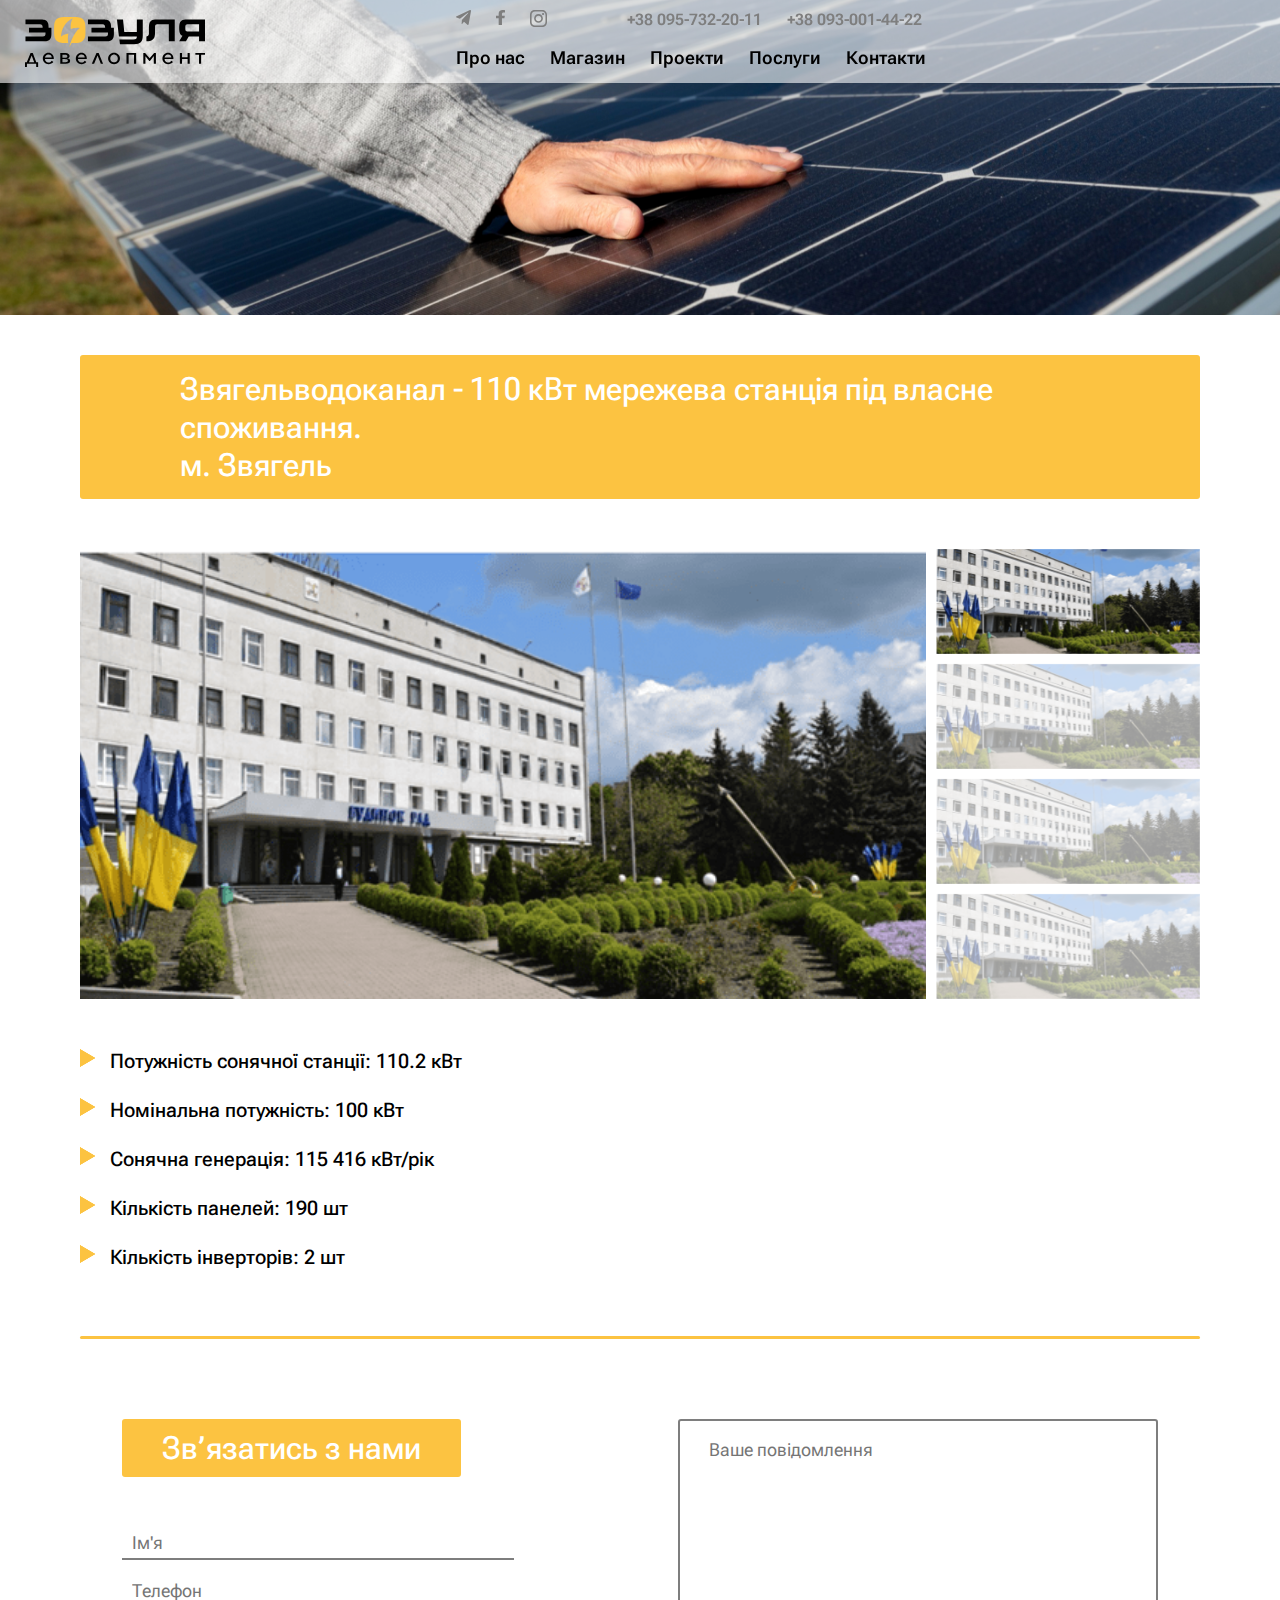
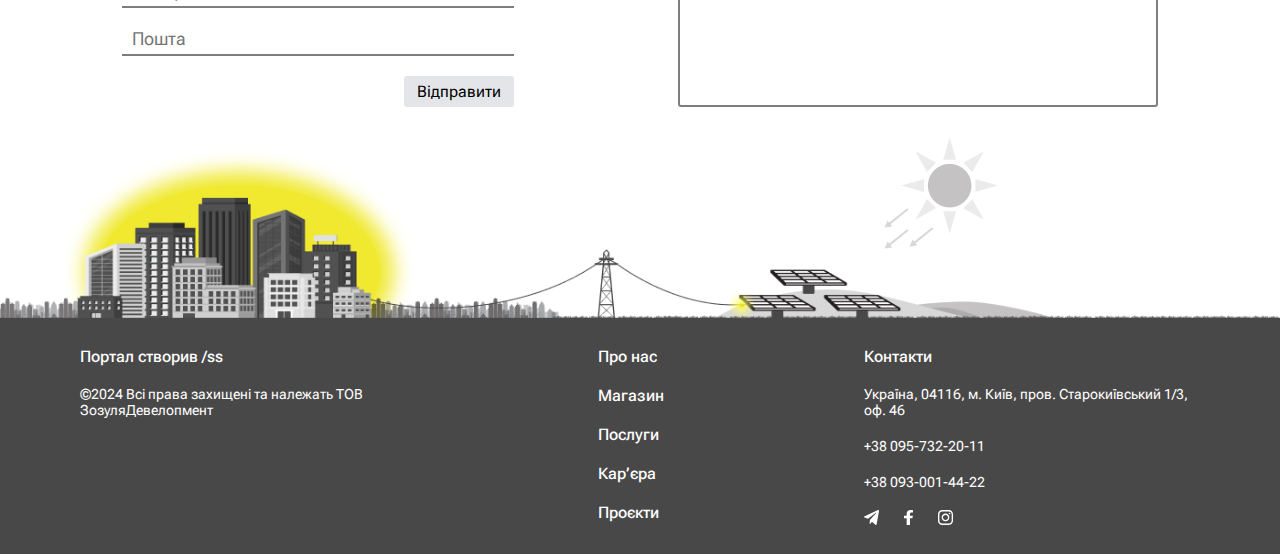
<file: project1.html>
<html lang="en">
<head>
    <meta charset="UTF-8">
    <meta name="viewport" content="width=device-width, user-scalable=no, initial-scale=1.0, maximum-scale=1.0, minimum-scale=1.0">
    <meta http-equiv="X-UA-Compatible" content="ie=edge">
    <link rel="shortcut icon" href="favicon1.png" type="image/x-icon">
    <link rel="preconnect" href="https://fonts.googleapis.com">
    <link rel="preconnect" href="https://fonts.gstatic.com" crossorigin>
    <link href="https://fonts.googleapis.com/css2?family=Roboto+Flex:opsz,wght@8..144,100..1000&display=swap" rel="stylesheet">
    <link rel="stylesheet" href="https://cdn.jsdelivr.net/npm/swiper@11/swiper-bundle.min.css" />
    <link rel="stylesheet" href="styles/reset.css">
    <link rel="stylesheet" href="styles/swiper.css">
    <link rel="stylesheet" href="styles/styles.css">
    <link rel="stylesheet" href="styles/media.css">
    <title>Зозуля Девелопмент Трускавецька</title>
</head>
<body>
<header class="header" id="header">
    <div class="container--header">
        <div class="logo">
            <a  href="./index.html" rel="logo">
                <svg width="180" height="50" viewBox="0 0 180 50" fill="none" xmlns="http://www.w3.org/2000/svg">
                    <path d="M1.94197 49.9999H0V45.1462H1.78375L5.567 36.1141H7.78229L11.2922 45.1462H13.1335V49.9999H11.1915V46.8626H1.9276V49.9999H1.94197ZM6.01293 39.9267L3.98465 45.1462H9.14886L6.70342 38.5621L6.01293 39.9267Z" fill="black"/>
                    <path d="M28.7987 41.2914C28.7987 41.418 28.7987 41.5447 28.7987 41.6713C28.7987 41.7979 28.7987 41.9245 28.77 42.0652H19.9807C19.9951 42.5435 20.0958 42.9937 20.2828 43.4017C20.4698 43.8097 20.7287 44.1755 21.0596 44.4709C21.3761 44.7664 21.7645 45.0196 22.196 45.2025C22.6419 45.3854 23.1023 45.4698 23.5914 45.4698C24.3538 45.4698 25.0155 45.301 25.5621 44.9633C26.1087 44.6257 26.5259 44.2318 26.828 43.7956L28.3672 44.8789C27.7486 45.6808 27.0438 46.2577 26.2526 46.6235C25.447 46.9892 24.5695 47.1721 23.5914 47.1721C22.7714 47.1721 22.009 47.0314 21.3042 46.7641C20.5993 46.4968 19.9807 46.117 19.4629 45.6105C18.945 45.1181 18.5422 44.5131 18.2545 43.8238C17.9524 43.1344 17.8086 42.3606 17.8086 41.5165C17.8086 40.6865 17.9524 39.9268 18.2401 39.2233C18.5278 38.5199 18.9162 37.9149 19.4341 37.4225C19.9376 36.9161 20.5417 36.5362 21.2322 36.2548C21.9227 35.9735 22.6563 35.8328 23.4619 35.8328C24.3106 35.8328 25.0586 35.9735 25.7203 36.2548C26.3821 36.5362 26.9431 36.9161 27.389 37.4085C27.8349 37.9009 28.1946 38.4777 28.4391 39.1389C28.6693 39.7861 28.7987 40.5036 28.7987 41.2914ZM26.7129 40.5598C26.6841 39.6594 26.3964 38.9138 25.8354 38.3229C25.2744 37.732 24.4832 37.4507 23.4619 37.4507C22.9872 37.4507 22.5413 37.5351 22.1241 37.718C21.7213 37.8868 21.3617 38.126 21.0596 38.4073C20.7575 38.6887 20.4986 39.0264 20.3116 39.4062C20.1102 39.7861 20.0095 40.1659 19.9807 40.5739H26.7129V40.5598Z" fill="black"/>
                    <path d="M35.2861 46.8626V36.1141H40.3928C41.8025 36.1141 42.8527 36.3814 43.5431 36.902C44.2336 37.4225 44.5932 38.126 44.5932 38.9982C44.5932 39.4062 44.5213 39.7439 44.3918 40.0252C44.2624 40.2925 44.0898 40.5176 43.8596 40.6865C43.6294 40.8553 43.3705 40.996 43.0828 41.1085C42.7807 41.2211 42.4786 41.3196 42.1334 41.404C42.5362 41.4321 42.9102 41.5024 43.2698 41.6009C43.6294 41.7135 43.9459 41.8682 44.2192 42.0793C44.4925 42.2903 44.7083 42.5576 44.8665 42.8671C45.0248 43.1766 45.1111 43.5565 45.1111 43.9926C45.1111 44.8508 44.7371 45.5402 43.9747 46.0607C43.2267 46.5953 42.119 46.8485 40.6805 46.8485H35.2861V46.8626ZM40.062 40.7427C40.7524 40.7427 41.3135 40.6443 41.7306 40.4473C42.1622 40.2503 42.3636 39.8423 42.3636 39.2233C42.3636 38.8575 42.2772 38.5762 42.119 38.3792C41.9608 38.1822 41.7306 38.0415 41.4429 37.929C41.1552 37.8164 40.81 37.7602 40.4216 37.732C40.0188 37.718 39.6016 37.7039 39.1413 37.7039H37.4295V40.7568H40.062V40.7427ZM37.4295 45.2869H39.3139C39.803 45.2869 40.2633 45.2728 40.6949 45.2588C41.1264 45.2447 41.5005 45.1884 41.8313 45.09C42.1478 44.9915 42.4067 44.8367 42.5937 44.6116C42.7807 44.4006 42.8814 44.0911 42.8814 43.6972C42.8814 43.3032 42.7951 43.0078 42.6081 42.7968C42.4355 42.5857 42.1765 42.431 41.8601 42.3184C41.5436 42.2059 41.1552 42.1496 40.7093 42.1355C40.2633 42.1215 39.7886 42.1215 39.2564 42.1215H37.4295V45.2869Z" fill="black"/>
                    <path d="M61.7841 41.2917C61.7841 41.4183 61.7841 41.5449 61.7841 41.6715C61.7841 41.7981 61.7841 41.9247 61.7553 42.0654H52.9661C52.9805 42.5438 53.0812 42.994 53.2682 43.402C53.4552 43.81 53.7141 44.1757 54.0449 44.4712C54.3614 44.7666 54.7498 45.0199 55.1814 45.2028C55.6273 45.3856 56.0876 45.4701 56.5767 45.4701C57.3391 45.4701 58.0008 45.3012 58.5475 44.9636C59.0941 44.6259 59.5113 44.232 59.8133 43.7959L61.3525 44.8792C60.734 45.6811 60.0291 46.2579 59.2379 46.6237C58.4324 46.9895 57.5549 47.1724 56.5767 47.1724C55.7568 47.1724 54.9944 47.0317 54.2895 46.7644C53.5846 46.4971 52.9661 46.1172 52.4482 45.6107C51.9304 45.1183 51.5276 44.5134 51.2399 43.824C50.9378 43.1347 50.7939 42.3609 50.7939 41.5168C50.7939 40.6867 50.9378 39.927 51.2255 39.2236C51.5132 38.5201 51.9016 37.9152 52.4194 37.4228C52.9229 36.9163 53.5271 36.5364 54.2176 36.2551C54.9081 35.9737 55.6417 35.833 56.4473 35.833C57.296 35.833 58.044 35.9737 58.7057 36.2551C59.3674 36.5364 59.9284 36.9163 60.3744 37.4087C60.8203 37.9011 61.1799 38.4779 61.4245 39.1392C61.6546 39.7863 61.7841 40.5038 61.7841 41.2917ZM59.7126 40.5601C59.6839 39.6597 59.3962 38.9141 58.8352 38.3232C58.2741 37.7323 57.483 37.4509 56.4616 37.4509C55.9869 37.4509 55.541 37.5353 55.1238 37.7182C54.721 37.887 54.3614 38.1262 54.0593 38.4076C53.7573 38.689 53.4983 39.0266 53.3113 39.4065C53.1099 39.7863 53.0092 40.1662 52.9805 40.5742H59.7126V40.5601Z" fill="black"/>
                    <path d="M75.8234 46.8626L72.5436 38.6184L69.1056 46.8626H66.8184L71.4791 36.1141H73.6656L78.053 46.8626H75.8234Z" fill="black"/>
                    <path d="M94.956 41.4884C94.956 42.3185 94.8122 43.0782 94.5101 43.7675C94.208 44.4569 93.7909 45.0619 93.2586 45.5683C92.7264 46.0748 92.1078 46.4546 91.3742 46.736C90.6549 47.0174 89.8638 47.1581 89.015 47.1581C88.1663 47.1581 87.3895 47.0174 86.6703 46.736C85.951 46.4546 85.3325 46.0748 84.8002 45.5683C84.268 45.0619 83.8508 44.4569 83.5631 43.7675C83.261 43.0782 83.1172 42.3185 83.1172 41.4884C83.1172 40.6584 83.261 39.8986 83.5631 39.2093C83.8652 38.5199 84.2824 37.915 84.8002 37.4085C85.3325 36.902 85.951 36.5222 86.6703 36.2408C87.3895 35.9594 88.1663 35.8187 89.015 35.8187C89.8638 35.8187 90.6549 35.9594 91.3742 36.2408C92.1078 36.5222 92.7264 36.9161 93.2586 37.4085C93.7909 37.915 94.208 38.5199 94.5101 39.2093C94.8122 39.8986 94.956 40.6584 94.956 41.4884ZM92.7839 41.4884C92.7839 40.9538 92.6976 40.4473 92.525 39.9831C92.3524 39.5047 92.0934 39.0967 91.777 38.745C91.4605 38.3933 91.0577 38.1119 90.5974 37.915C90.1371 37.718 89.6048 37.6195 89.0294 37.6195C88.4396 37.6195 87.9218 37.718 87.4615 37.915C87.0011 38.1119 86.6127 38.3933 86.2819 38.745C85.9654 39.0967 85.7065 39.5047 85.5339 39.9831C85.3613 40.4473 85.2749 40.9538 85.2749 41.4884C85.2749 42.0089 85.3613 42.5154 85.5339 42.9797C85.7065 43.4439 85.951 43.8519 86.2819 44.2177C86.5984 44.5694 87.0011 44.8508 87.4615 45.0618C87.9218 45.2729 88.454 45.3714 89.0294 45.3714C89.6192 45.3714 90.1371 45.2588 90.5974 45.0618C91.0577 44.8508 91.4461 44.5694 91.777 44.2177C92.0934 43.866 92.3524 43.458 92.525 42.9797C92.6976 42.5154 92.7839 42.0089 92.7839 41.4884Z" fill="black"/>
                    <path d="M103.615 46.8626H101.472V36.1141H111.153V46.8626H109.009V37.8024H103.629V46.8626H103.615Z" fill="black"/>
                    <path d="M120.144 36.1141L124.647 41.3336L129.077 36.1141H130.918V46.8626H128.775V39.0967L124.949 43.88H124.301L120.446 39.1811V46.8626H118.303V36.1141H120.144Z" fill="black"/>
                    <path d="M148.395 41.2917C148.395 41.4183 148.395 41.5449 148.395 41.6715C148.395 41.7981 148.395 41.9247 148.367 42.0654H139.577C139.592 42.5438 139.692 42.994 139.879 43.402C140.067 43.81 140.325 44.1757 140.656 44.4712C140.973 44.7666 141.361 45.0199 141.793 45.2028C142.239 45.3856 142.699 45.4701 143.188 45.4701C143.95 45.4701 144.612 45.3012 145.159 44.9636C145.705 44.6259 146.123 44.232 146.425 43.7959L147.964 44.8792C147.345 45.6811 146.64 46.2579 145.849 46.6237C145.044 46.9895 144.166 47.1724 143.188 47.1724C142.368 47.1724 141.606 47.0317 140.901 46.7644C140.196 46.4971 139.577 46.1172 139.06 45.6107C138.542 45.1183 138.139 44.5134 137.851 43.824C137.549 43.1347 137.405 42.3609 137.405 41.5168C137.405 40.6867 137.549 39.927 137.837 39.2236C138.125 38.5201 138.513 37.9152 139.031 37.4228C139.549 36.9304 140.138 36.5364 140.829 36.2551C141.519 35.9737 142.253 35.833 143.059 35.833C143.907 35.833 144.655 35.9737 145.317 36.2551C145.979 36.5364 146.54 36.9163 146.986 37.4087C147.432 37.9011 147.791 38.4779 148.036 39.1392C148.28 39.7863 148.395 40.5038 148.395 41.2917ZM146.324 40.5601C146.295 39.6597 146.008 38.9141 145.446 38.3232C144.885 37.7323 144.094 37.4509 143.073 37.4509C142.598 37.4509 142.152 37.5353 141.735 37.7182C141.332 37.887 140.973 38.1262 140.671 38.4076C140.369 38.689 140.11 39.0266 139.923 39.4065C139.721 39.7863 139.621 40.1662 139.592 40.5742H146.324V40.5601Z" fill="black"/>
                    <path d="M157.027 46.8626H154.884V36.1141H157.027V40.3629H162.594V36.1141H164.738V46.8626H162.594V42.0511H157.027V46.8626Z" fill="black"/>
                    <path d="M170.348 36.1141H180V37.8024H176.145V46.8626H174.001V37.8024H170.362V36.1141H170.348Z" fill="black"/>
                    <path d="M26.4252 16.4323C26.4252 18.9787 26.1087 19.8932 25.9361 20.4418C25.4614 21.9753 24.4688 23.143 22.8001 23.7339C21.9946 24.0153 20.628 24.2826 18.8443 24.2826L0.474609 24.2685V19.5133H17.7942C20.0382 19.5133 20.5129 18.1768 20.5129 16.4463L20.4985 15.4756H3.99893V10.7204H17.6359V10.3265C17.6359 8.59601 17.19 7.25948 14.9172 7.25948H0.474609V2.51833L15.996 2.50427C17.7798 2.50427 19.1463 2.75751 19.9519 3.05295C21.635 3.64383 22.5556 4.79746 23.0878 6.34502C23.2748 6.87963 23.5769 7.80816 23.5769 10.3546V10.7485H26.3964L26.4252 16.4323Z" fill="black"/>
                    <path d="M88.9139 16.4323C88.9139 18.9787 88.5974 19.8932 88.4248 20.4418C87.9501 21.9753 86.9575 23.143 85.2745 23.7339C84.4689 24.0153 83.1023 24.2826 81.3186 24.2826L62.949 24.2685V19.5133H80.2685C82.5126 19.5133 82.9873 18.1768 82.9873 16.4463L82.9729 15.4756H66.4733V10.7204H80.1103V10.3265C80.1103 8.59601 79.6643 7.25948 77.3915 7.25948H62.9346V2.51833L78.456 2.50427C80.2397 2.50427 81.5919 2.75751 82.4119 3.05295C84.0949 3.64383 85.0155 4.79746 85.5622 6.34502C85.7492 6.87963 86.0513 7.80816 86.0513 10.3546V10.7485H88.8707L88.9139 16.4323Z" fill="black"/>
                    <path d="M117.771 2.53238V18.5003C117.771 24.5499 115.455 27.2511 109.154 27.2511H94.9416L94.3518 22.524H108.392C111.269 22.524 111.858 21.6236 111.858 19.5977V19.5274H93.9058L91.9639 2.51831H98.0199L99.3002 14.8847H111.844V2.53238H117.771Z" fill="black"/>
                    <path d="M149.748 2.53238V24.2685H143.821V7.2876H132.054C130.946 7.2876 130.04 8.17392 130.04 9.25721V15.5178L130.026 15.5318C130.026 17.1357 129.911 18.0079 129.724 19.049C129.436 20.6388 128.53 21.8909 127.465 22.7491C126.099 23.8605 124.229 24.2685 121.409 24.2685V19.5274C123.682 19.246 123.912 16.9668 123.941 16.6433C123.941 14.2938 123.941 11.466 123.941 10.8751C123.941 9.83403 124.027 8.11765 124.185 7.27353C124.876 3.81264 127.091 2.51831 131.522 2.51831H149.748V2.53238Z" fill="black"/>
                    <path d="M154.408 14.4345C154.265 13.52 154.207 11.9021 154.207 10.8611C154.207 9.81998 154.293 8.1036 154.452 7.25948C155.142 3.79859 157.357 2.50427 161.788 2.50427H179.999V24.2263H174.073V19.4992H163.759L160.939 24.2404H154.207L157.458 18.8521C155.646 18.0924 154.768 16.6714 154.408 14.4345ZM174.073 7.25948H162.32C161.213 7.25948 160.306 8.14581 160.306 9.2291V12.493C160.306 13.5763 161.213 14.4627 162.32 14.4627H174.073V7.25948Z" fill="black"/>
                    <path class="logo-hover" d="M60.4462 15.9398C60.4462 19.1756 59.8133 21.511 58.4035 23.0867L58.4755 23.2274C58.4755 23.2274 58.4036 23.2274 58.3316 23.2274C56.6486 25.1548 53.8291 26.0411 49.7582 26.0411H46.5935C45.6728 27.6168 44.6946 29.6146 44.4789 30.0226C44.6946 28.6438 47.2264 17.3045 54.7354 10.9876C49.1828 10.3686 46.7949 11.7473 45.8742 12.296C45.1693 8.72258 46.0181 4.38942 47.7011 1.36465C40.5374 4.60045 36.0349 12.493 36.1068 19.7806C39.1996 17.1638 43.4144 16.5448 43.4144 16.5448C43.4144 16.5448 42.4937 21.4969 43.1986 26.0271H39.8325C32.3811 26.0271 29.0869 23.3399 29.0869 15.9257V10.5093C29.0869 3.36241 31.4748 0 38.8543 0H50.7363C58.1159 0 60.4318 3.36241 60.4318 10.5093V15.9398H60.4462Z" fill="#FCC341"/>
                </svg>
            </a>
        </div>
        <nav class="nav-bar">
            <div class="nav-bar__wrapper">
                <div class="nav-bar__contact">
                    <ul class="nav-bar__social">
                        <li><a class="nav-bar__social__link" href="https://t.me/zozulyadevelopment" target="_blank">
                            <svg width="15" height="15" viewBox="0 0 15 15" fill="none" xmlns="http://www.w3.org/2000/svg">
                                <path d="M14.9573 1.36555L12.6937 14.0945C12.5229 14.9929 12.0775 15.2165 11.4447 14.7933L7.9957 11.7628L6.33149 13.6713C6.14732 13.8909 5.99329 14.0746 5.63835 14.0746L5.88614 9.88615L12.2784 2.9986C12.5564 2.70314 12.2182 2.53943 11.8465 2.8349L3.944 8.76817L0.541912 7.49846C-0.198109 7.22296 -0.211503 6.61606 0.695944 6.19282L14.0029 0.0798795C14.6191 -0.195622 15.1582 0.243583 14.9573 1.36555Z" fill="#7E7E7E"/>
                            </svg>
                        </a></li>
                        <li><a class="nav-bar__social__link" href="https://www.facebook.com/profile.php?id=61562452162754" target="_blank">
                            <svg width="9" height="15" viewBox="0 0 9 15" fill="none" xmlns="http://www.w3.org/2000/svg">
                                <path d="M8.41027 8.37378L8.87672 5.67961H5.95891V3.93126C5.95891 3.19418 6.36649 2.47573 7.67339 2.47573H9V0.182051C9 0.182051 7.79604 0 6.64503 0C4.24188 0 2.67125 1.29029 2.67125 3.62622V5.67961H0V8.37378H2.67125V14.8868C3.20687 14.9612 3.75586 15 4.31509 15C4.87433 15 5.42328 14.9612 5.95891 14.8868V8.37378H8.41027Z" fill="#7E7E7E"/>
                            </svg>
                        </a></li>
                        <li><a class="nav-bar__social__link" href="https://www.instagram.com/zozulyadevelopment?igsh=MXB5YXJhcWxscjZmbA%3D%3D&utm_source=qr" target="_blank">
                            <svg width="17" height="17" viewBox="0 0 17 17" fill="none" xmlns="http://www.w3.org/2000/svg">
                                <path d="M8.49989 4.07874C6.1007 4.07874 4.11279 6.03236 4.11279 8.46583C4.11279 10.8993 6.06642 12.8529 8.49989 12.8529C10.9334 12.8529 12.887 10.865 12.887 8.46583C12.887 6.06664 10.8991 4.07874 8.49989 4.07874ZM8.49989 11.2763C6.95755 11.2763 5.68941 10.0082 5.68941 8.46583C5.68941 6.92349 6.95755 5.65535 8.49989 5.65535C10.0422 5.65535 11.3104 6.92349 11.3104 8.46583C11.3104 10.0082 10.0422 11.2763 8.49989 11.2763Z" fill="#7E7E7E"/>
                                <path d="M13.0584 4.96971C13.6073 4.96971 14.0524 4.52471 14.0524 3.97576C14.0524 3.42682 13.6073 2.98181 13.0584 2.98181C12.5095 2.98181 12.0645 3.42682 12.0645 3.97576C12.0645 4.52471 12.5095 4.96971 13.0584 4.96971Z" fill="#7E7E7E"/>
                                <path d="M15.629 1.40524C14.7379 0.479838 13.4698 0 12.0302 0H4.96976C1.9879 0 0 1.9879 0 4.96976V11.996C0 13.4698 0.479839 14.7379 1.43952 15.6633C2.36492 16.5544 3.59879 17 5.00403 17H11.996C13.4698 17 14.7036 16.5202 15.5948 15.6633C16.5202 14.7722 17 13.504 17 12.0302V4.96976C17 3.53024 16.5202 2.29637 15.629 1.40524ZM15.4919 12.0302C15.4919 13.0927 15.1149 13.9496 14.498 14.5323C13.881 15.1149 13.0242 15.4234 11.996 15.4234H5.00403C3.97581 15.4234 3.11895 15.1149 2.50202 14.5323C1.88508 13.9153 1.57661 13.0585 1.57661 11.996V4.96976C1.57661 3.94153 1.88508 3.08468 2.50202 2.46774C3.08468 1.88508 3.97581 1.57661 5.00403 1.57661H12.0645C13.0927 1.57661 13.9496 1.88508 14.5665 2.50202C15.1492 3.11895 15.4919 3.97581 15.4919 4.96976V12.0302Z" fill="#7E7E7E"/>
                            </svg>
                        </a></li>
                    </ul>
                    <ul class="nav-bar__tel">
                        <li class="effect_line"><a class="nav-bar__tel__link" href="tel:+380957322011">+38 095-732-20-11</a></li>
                        <li class="effect_line"><a class="nav-bar__tel__link" href="tel:+380930014422">+38 093-001-44-22</a></li>
                    </ul>
                </div>
                <ul class="nav-bar__menu">
                    <li class="effect_line effect_line--orange">
                        <a class="nav-bar__menu__link" href="./#about">Про нас</a>
                    </li>
                    <li class="nav-bar__item">
                        <div class="effect_line effect_line--orange nav-bar__item__btn" data-menu="2">
                            <a href="shop.html" class="nav-bar__menu__link nav-bar__menu__link--shop">Магазин</a>
                            <svg class="menu_arrow--mobile" width="21" height="21" viewBox="0 0 21 21" fill="#E4E5E8" xmlns="http://www.w3.org/2000/svg">
                                <path d="M10.5 21L0 0L21 0L10.5 21Z" fill=""/>
                            </svg>
                        </div>
                        <ul class="nav-bar__submenu" data-menu-sub="2">
                            <li class="effect_line effect_line--orange nav-bar__submenu__item">
                                <a class="nav-bar__submenu__link" href="./shop.html#panel">Сонячні панелі</a>
                            </li>
                            <li class="effect_line effect_line--orange nav-bar__submenu__item">
                                <a class="nav-bar__submenu__link" href="./shop.html#lifepo4hv">Акумуляторні батареї LiFePo4 (HV)</a>
                            </li>
                            <li class="effect_line effect_line--orange nav-bar__submenu__item">
                                <a class="nav-bar__submenu__link" href="./shop.html#lifepo4lv">Акумуляторні батареї LiFePo4 (LV)</a>
                            </li>
                            <li class="effect_line effect_line--orange nav-bar__submenu__item">
                                <a class="nav-bar__submenu__link" href="./shop.html#rishenya1">Гібридні рішення 2в1 - З можливістью маштабування</a>
                            </li>
                            <li class="effect_line effect_line--orange nav-bar__submenu__item">
                                <a class="nav-bar__submenu__link" href="./shop.html#rishenya2">Гібридне рішення 2в1 - Без можливості маштабування</a>
                            </li>
                            <li class="effect_line effect_line--orange nav-bar__submenu__item">
                                <a class="nav-bar__submenu__link" href="./shop.html#invecLv"> Гібридні інвертора (LV)</a>
                            </li>
                            <li class="effect_line effect_line--orange nav-bar__submenu__item">
                                <a class="nav-bar__submenu__link" href="./shop.html#invecHv">Гібридні інвертора (HV)</a>
                            </li>
                        </ul>
                    </li>
                    <li class="effect_line effect_line--orange">
                        <a class="nav-bar__menu__link" href="./projects.html">Проекти</a>
                    </li>
                    <li class="nav-bar__item">
                        <div class="effect_line effect_line--orange nav-bar__item__btn" data-menu="3">
                            <span class="nav-bar__menu__link">Послуги</span>
                            <svg class="menu_arrow--mobile" width="21" height="21" viewBox="0 0 21 21" fill="#E4E5E8" xmlns="http://www.w3.org/2000/svg">
                                <path d="M10.5 21L0 0L21 0L10.5 21Z" fill=""/>
                            </svg>
                        </div>
                        <ul class="nav-bar__submenu" data-menu-sub="3">
                            <li class="effect_line effect_line--orange nav-bar__submenu__item">
                                <a class="nav-bar__submenu__link" href="./index.html#services">Будівництво Сонячних станцій "під ключ"</a>
                            </li>
                            <li class="effect_line effect_line--orange nav-bar__submenu__item">
                                <a class="nav-bar__submenu__link" href="./index.html#services">
                                    Постачання матеріалів та обладнання
                                </a>
                            </li>
                            <li class="effect_line effect_line--orange nav-bar__submenu__item">
                                <a class="nav-bar__submenu__link" href="./index.html#services">Послуги проєктування</a>
                            </li>
                            <li class="effect_line effect_line--orange nav-bar__submenu__item">
                                <a class="nav-bar__submenu__link" href="./index.html#services">Підключення по зеленому тарифу</a>
                            </li>
                            <li class="effect_line effect_line--orange nav-bar__submenu__item">
                                <a class="nav-bar__submenu__link" href="./index.html#services">Енергосервіс</a>
                            </li>
                        </ul>
                    </li>
                    <li class="effect_line effect_line--orange">
                        <a class="nav-bar__menu__link" href="./contacts.html">Контакти</a>
                    </li>
                </ul>
            </div>
            <button id="js_menu_button" class="menu_button">
                <span class="menu_button_line top"></span>
                <span class="menu_button_line mid"></span>
                <span class="menu_button_line bot"></span>
            </button>

        </nav>

    </div>
</header>

<main class="main">
    <section class="projects-page">
        <img src="./img/projects_main.jpg" alt="" class="banner-page">
        <img src="./img/projects_main--mobile.jpg" alt="" class="banner-page banner-page--mobile">
        <div class="container">
            <h1 class="section__title1 section__title1--project-page">
                Звягельводоканал - 110 кВт мережева станція під власне споживання. <br>м. Звягель
            </h1>
            <div class="project-page__wrapper">
                <div class="project-page__slider">
                    <div  class="swiper swiperProjectPage">
                        <div class="swiper-wrapper">
                            <div class="swiper-slide swiper-slide--project-page">
                                <img src="./img/projects/zvyagelvodokanal.png"  alt="slide"/>
                            </div>
                            <div class="swiper-slide swiper-slide--project-page">
                                <img src="./img/projects/zvyagelvodokanal.png"  alt="slide"/>
                            </div>
                            <div class="swiper-slide swiper-slide--project-page">
                                <img src="./img/projects/zvyagelvodokanal.png"  alt="slide"/>
                            </div>
                            <div class="swiper-slide swiper-slide--project-page">
                                <img src="./img/projects/zvyagelvodokanal.png"  alt="slide"/>
                            </div>

                        </div>
                    </div>
                    <div class="swiper swiperProjectPage--thumb">
                        <div class="swiper-wrapper">
                            <div class="swiper-slide swiper-slide--project-page">
                                <img src="./img/projects/zvyagelvodokanal.png"  alt="slide"/>
                            </div>
                            <div class="swiper-slide swiper-slide--project-page">
                                <img src="./img/projects/zvyagelvodokanal.png"  alt="slide"/>
                            </div>
                            <div class="swiper-slide swiper-slide--project-page">
                                <img src="./img/projects/zvyagelvodokanal.png"  alt="slide"/>
                            </div>
                            <div class="swiper-slide swiper-slide--project-page">
                                <img src="./img/projects/zvyagelvodokanal.png"  alt="slide"/>
                            </div>
                        </div>
                    </div>
                </div>
                <ul class="text__list text__list--about">
                    <li class="text__item">
                        Потужність сонячної станції: 110.2 кВт
                    </li>
                    <li class="text__item">
                        Номінальна потужність: 100 кВт

                    </li>
                    <li class="text__item">
                        Сонячна генерація: 115 416 кВт/рік

                    </li>
                    <li class="text__item">
                        Кількість панелей: 190 шт

                    </li>
                    <li class="text__item">
                        Кількість інверторів:  2 шт
                    </li>
                </ul>
            </div>
        </div>
    </section>


    <section class="form--wrapper">
        <div class="container">
            <form action="sendMessage.php" method="post" class="form" id="contacts">
                <div class="form__side form__side--left">
                    <h2 class="section__title1 section__title1--form">
                        Зв’язатись з нами
                    </h2>
                    <div id="form-result"></div>
                    <input type="text" name="name" placeholder="Ім'я" required>
                    <input type="tel" name="phone" placeholder="Телефон" required>
                    <input type="email" name="email" placeholder="Пошта">
                    <textarea class="textarea textarea--mobile" name="message" placeholder="Ваше повідомлення"></textarea>

                    <input type="submit" value="Відправити" id="form-btn" class="form-btn">
                </div>
                <div class="form__side form__side--area">
                    <textarea class="textarea" name="message" placeholder="Ваше повідомлення"></textarea>
                </div>
            </form>
        </div>
    </section>
</main>

<footer>
    <div class="footer_anim">
        <img  class="footer_anim__img" src="./img/city_png.png" alt="city" srcset="">
        <div class="light">
            <img src="./img/light.webp" alt="light">
        </div>
        <div class="footer__arr footer__arr1">
            <img src="./img/footer_arr.svg" alt="arr" srcset="">
        </div>
        <div class="footer__arr footer__arr2">
            <img src="./img/footer_arr.svg" alt="arr" srcset="">
        </div>
        <div class="footer__arr footer__arr3">
            <img src="./img/footer_arr.svg" alt="arr" srcset="">
        </div>
        <div class="sun">
            <img src="./img/sun.png" alt="">
        </div>
    </div>
    <div class="footer__wrapper">
        <div class="container">
            <ul class="footer__list-copywriting">
                <li class="footer__list-copywriting__item effect_line effect_line--orange">
                    <a href="https://sshaprans.github.io/portfolio/" class="footer__list-copywriting__link" target="_blank">Портал створив /ss</a>
                </li>
                <li class="footer__list-copywriting__item">
                    ©2024 Всі права захищені та належать ТОВ ЗозуляДевелопмент
                </li>
            </ul>
            <div class="footer__left">
                <ul class="footer__list-copywriting">
                    <li class="footer__list-copywriting__item effect_line effect_line--orange">
                        <a href="./index.html#about" class="footer__list-copywriting__link">
                            Про нас
                        </a>

                    </li>
                    <li class="footer__list-copywriting__item effect_line effect_line--orange">
                        <a href="./shop.html" class="footer__list-copywriting__link">
                            Магазин
                        </a>
                    </li>
                    <li class="footer__list-copywriting__item effect_line effect_line--orange">
                        <a href="./index.html#services" class="footer__list-copywriting__link">
                            Послуги
                        </a>
                    </li>
                    <li class="footer__list-copywriting__item effect_line effect_line--orange">
                        <a href="./index.html#career" class="footer__list-copywriting__link">
                            Кар’єра
                        </a>
                    </li>
                    <li class="footer__list-copywriting__item effect_line effect_line--orange">
                        <a href="./projects.html" class="footer__list-copywriting__link">
                            Проєкти
                        </a>
                    </li>

                </ul>
                <ul class="footer__list-copywriting">
                    <li class="footer__list-copywriting__item effect_line effect_line--orange">
                        <a href="./contacts.html" class="footer__list-copywriting__link">Контакти</a>
                    </li>
                    <li class="footer__list-copywriting__item effect_line effect_line--orange">
                        <a href="https://maps.app.goo.gl/DuYbtySm4bmgLh3L8" class="footer__list-copywriting__item" target="_blank">
                            Україна, 04116, м. Київ, пров. Старокиївський 1/3, оф. 46
                        </a>
                    </li>
                    <li class="footer__list-copywriting__item effect_line effect_line--orange">
                        <a href="tel:+380957322011" class="footer__list-copywriting__item ">+38 095-732-20-11</a>
                    </li>
                    <li class="footer__list-copywriting__item effect_line effect_line--orange">
                        <a href="tel:+380930014422" class="footer__list-copywriting__item ">+38 093-001-44-22</a>
                    </li>
                    <li class="footer__list__social">
                        <ul class="nav-bar__social">
                            <li><a class="nav-bar__social__link" href="https://t.me/zozulyadevelopment" target="_blank">
                                <svg width="15" height="15" viewBox="0 0 15 15" fill="none" xmlns="http://www.w3.org/2000/svg">
                                    <path d="M14.9573 1.36555L12.6937 14.0945C12.5229 14.9929 12.0775 15.2165 11.4447 14.7933L7.9957 11.7628L6.33149 13.6713C6.14732 13.8909 5.99329 14.0746 5.63835 14.0746L5.88614 9.88615L12.2784 2.9986C12.5564 2.70314 12.2182 2.53943 11.8465 2.8349L3.944 8.76817L0.541912 7.49846C-0.198109 7.22296 -0.211503 6.61606 0.695944 6.19282L14.0029 0.0798795C14.6191 -0.195622 15.1582 0.243583 14.9573 1.36555Z" fill="white"/>
                                </svg>
                            </a></li>
                            <li><a class="nav-bar__social__link" href="https://www.facebook.com/profile.php?id=61562452162754" target="_blank">
                                <svg width="9" height="15" viewBox="0 0 9 15" fill="none" xmlns="http://www.w3.org/2000/svg">
                                    <path d="M8.41027 8.37378L8.87672 5.67961H5.95891V3.93126C5.95891 3.19418 6.36649 2.47573 7.67339 2.47573H9V0.182051C9 0.182051 7.79604 0 6.64503 0C4.24188 0 2.67125 1.29029 2.67125 3.62622V5.67961H0V8.37378H2.67125V14.8868C3.20687 14.9612 3.75586 15 4.31509 15C4.87433 15 5.42328 14.9612 5.95891 14.8868V8.37378H8.41027Z" fill="white"/>
                                </svg>
                            </a></li>
                            <li><a class="nav-bar__social__link" href="https://www.instagram.com/zozulyadevelopment?igsh=MXB5YXJhcWxscjZmbA%3D%3D&utm_source=qr" target="_blank">
                                <svg width="15" height="15" viewBox="0 0 15 15" fill="none" xmlns="http://www.w3.org/2000/svg">
                                    <path d="M7.49987 3.59885C5.38294 3.59885 3.62891 5.32264 3.62891 7.46981C3.62891 9.61699 5.3527 11.3408 7.49987 11.3408C9.64705 11.3408 11.3708 9.58675 11.3708 7.46981C11.3708 5.35288 9.61681 3.59885 7.49987 3.59885ZM7.49987 9.94965C6.13899 9.94965 5.02004 8.8307 5.02004 7.46981C5.02004 6.10893 6.13899 4.98997 7.49987 4.98997C8.86076 4.98997 9.97971 6.10893 9.97971 7.46981C9.97971 8.8307 8.86076 9.94965 7.49987 9.94965Z" fill="white"/>
                                    <path d="M11.522 4.38498C12.0064 4.38498 12.3991 3.99233 12.3991 3.50797C12.3991 3.0236 12.0064 2.63095 11.522 2.63095C11.0377 2.63095 10.645 3.0236 10.645 3.50797C10.645 3.99233 11.0377 4.38498 11.522 4.38498Z" fill="white"/>
                                    <path d="M13.7903 1.23992C13.004 0.423387 11.8851 0 10.6149 0H4.38508C1.75403 0 0 1.75403 0 4.38508V10.5847C0 11.8851 0.423387 13.004 1.27016 13.8206C2.08669 14.6069 3.1754 15 4.41532 15H10.5847C11.8851 15 12.9738 14.5766 13.7601 13.8206C14.5766 13.0343 15 11.9153 15 10.6149V4.38508C15 3.11492 14.5766 2.02621 13.7903 1.23992ZM13.6694 10.6149C13.6694 11.5524 13.3367 12.3085 12.7923 12.8226C12.248 13.3367 11.4919 13.6089 10.5847 13.6089H4.41532C3.50806 13.6089 2.75202 13.3367 2.20766 12.8226C1.66331 12.2782 1.39113 11.5222 1.39113 10.5847V4.38508C1.39113 3.47782 1.66331 2.72177 2.20766 2.17742C2.72177 1.66331 3.50806 1.39113 4.41532 1.39113H10.6452C11.5524 1.39113 12.3085 1.66331 12.8528 2.20766C13.3669 2.75202 13.6694 3.50806 13.6694 4.38508V10.6149Z" fill="white"/>
                                </svg>
                            </a></li>
                        </ul>
                    </li>
                </ul>
            </div>
        </div>
    </div>
</footer>


<div id="modal" class="modal">
    <div class="modal-content">
    </div>
</div>

<script src="https://cdn.jsdelivr.net/npm/swiper@11/swiper-bundle.min.js"></script>
<script src="./script.js"></script>


</body>
</html>
</file>
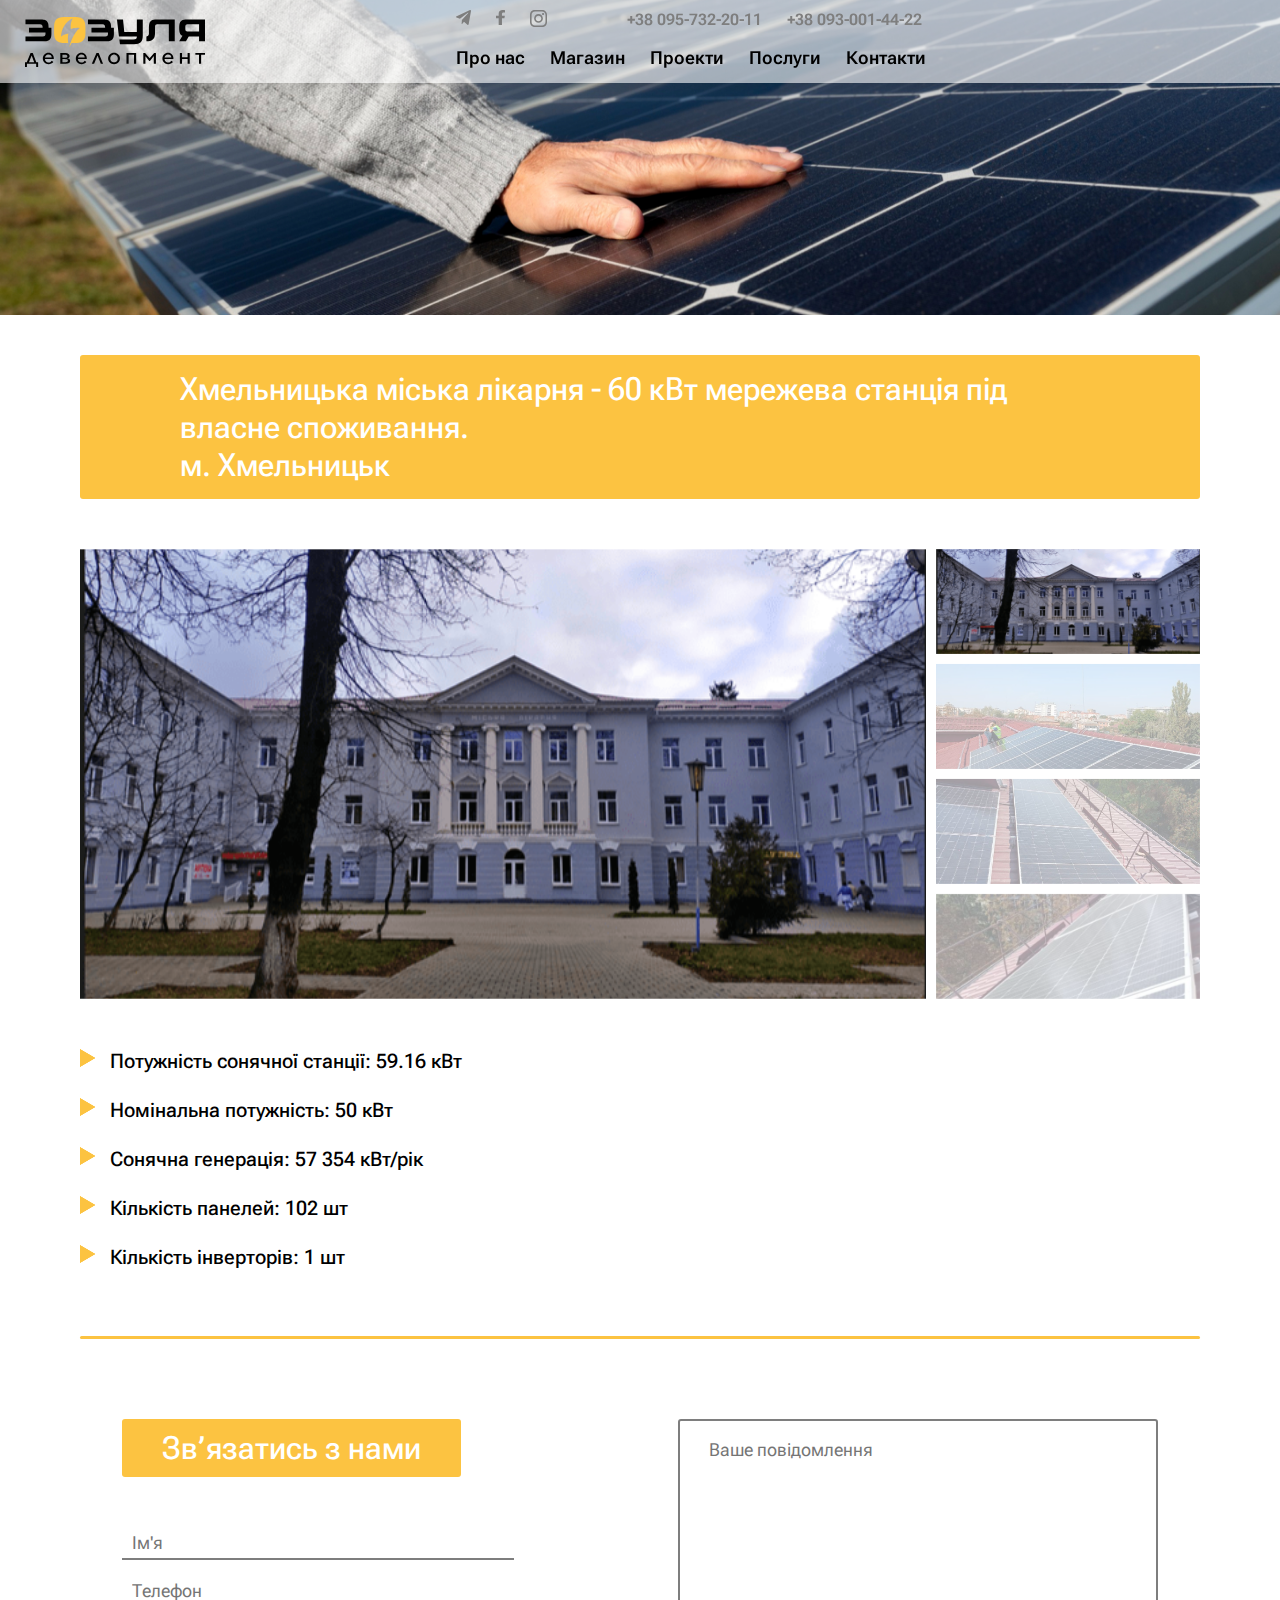
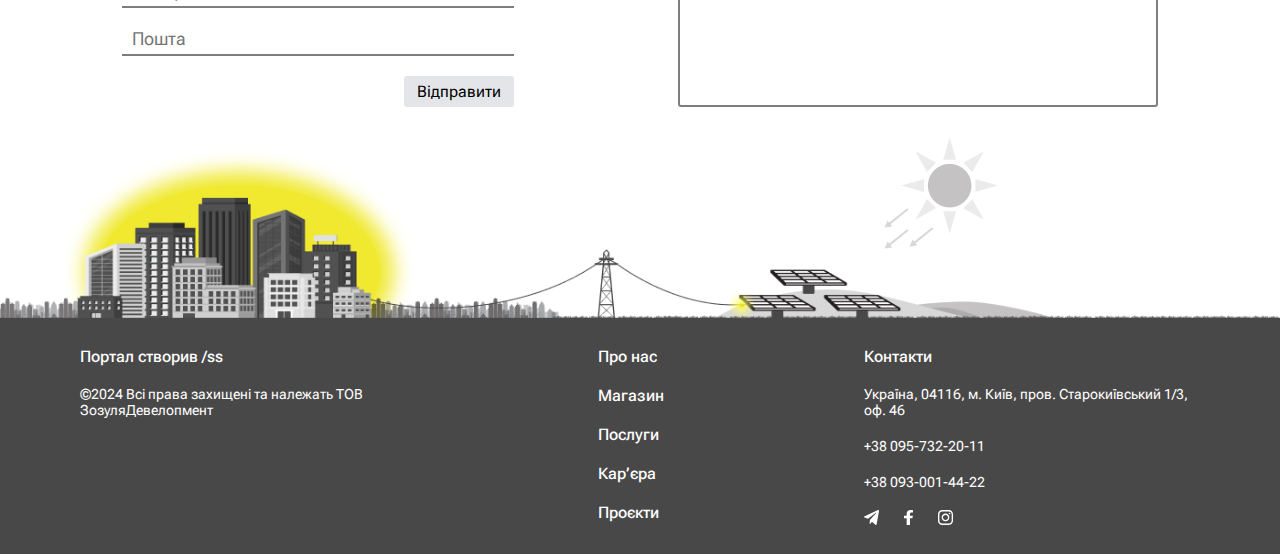
<file: project2.html>
<html lang="en">
<head>
    <meta charset="UTF-8">
    <meta name="viewport" content="width=device-width, user-scalable=no, initial-scale=1.0, maximum-scale=1.0, minimum-scale=1.0">
    <meta http-equiv="X-UA-Compatible" content="ie=edge">
    <link rel="shortcut icon" href="favicon1.png" type="image/x-icon">
    <link rel="preconnect" href="https://fonts.googleapis.com">
    <link rel="preconnect" href="https://fonts.gstatic.com" crossorigin>
    <link href="https://fonts.googleapis.com/css2?family=Roboto+Flex:opsz,wght@8..144,100..1000&display=swap" rel="stylesheet">
    <link rel="stylesheet" href="https://cdn.jsdelivr.net/npm/swiper@11/swiper-bundle.min.css" />
    <link rel="stylesheet" href="styles/reset.css">
    <link rel="stylesheet" href="styles/swiper.css">
    <link rel="stylesheet" href="styles/styles.css">
    <link rel="stylesheet" href="styles/media.css">
    <title>Зозуля Девелопмент Трускавецька</title>
</head>
<body>
<header class="header" id="header">
    <div class="container--header">
        <div class="logo">
            <a  href="./index.html" rel="logo">
                <svg width="180" height="50" viewBox="0 0 180 50" fill="none" xmlns="http://www.w3.org/2000/svg">
                    <path d="M1.94197 49.9999H0V45.1462H1.78375L5.567 36.1141H7.78229L11.2922 45.1462H13.1335V49.9999H11.1915V46.8626H1.9276V49.9999H1.94197ZM6.01293 39.9267L3.98465 45.1462H9.14886L6.70342 38.5621L6.01293 39.9267Z" fill="black"/>
                    <path d="M28.7987 41.2914C28.7987 41.418 28.7987 41.5447 28.7987 41.6713C28.7987 41.7979 28.7987 41.9245 28.77 42.0652H19.9807C19.9951 42.5435 20.0958 42.9937 20.2828 43.4017C20.4698 43.8097 20.7287 44.1755 21.0596 44.4709C21.3761 44.7664 21.7645 45.0196 22.196 45.2025C22.6419 45.3854 23.1023 45.4698 23.5914 45.4698C24.3538 45.4698 25.0155 45.301 25.5621 44.9633C26.1087 44.6257 26.5259 44.2318 26.828 43.7956L28.3672 44.8789C27.7486 45.6808 27.0438 46.2577 26.2526 46.6235C25.447 46.9892 24.5695 47.1721 23.5914 47.1721C22.7714 47.1721 22.009 47.0314 21.3042 46.7641C20.5993 46.4968 19.9807 46.117 19.4629 45.6105C18.945 45.1181 18.5422 44.5131 18.2545 43.8238C17.9524 43.1344 17.8086 42.3606 17.8086 41.5165C17.8086 40.6865 17.9524 39.9268 18.2401 39.2233C18.5278 38.5199 18.9162 37.9149 19.4341 37.4225C19.9376 36.9161 20.5417 36.5362 21.2322 36.2548C21.9227 35.9735 22.6563 35.8328 23.4619 35.8328C24.3106 35.8328 25.0586 35.9735 25.7203 36.2548C26.3821 36.5362 26.9431 36.9161 27.389 37.4085C27.8349 37.9009 28.1946 38.4777 28.4391 39.1389C28.6693 39.7861 28.7987 40.5036 28.7987 41.2914ZM26.7129 40.5598C26.6841 39.6594 26.3964 38.9138 25.8354 38.3229C25.2744 37.732 24.4832 37.4507 23.4619 37.4507C22.9872 37.4507 22.5413 37.5351 22.1241 37.718C21.7213 37.8868 21.3617 38.126 21.0596 38.4073C20.7575 38.6887 20.4986 39.0264 20.3116 39.4062C20.1102 39.7861 20.0095 40.1659 19.9807 40.5739H26.7129V40.5598Z" fill="black"/>
                    <path d="M35.2861 46.8626V36.1141H40.3928C41.8025 36.1141 42.8527 36.3814 43.5431 36.902C44.2336 37.4225 44.5932 38.126 44.5932 38.9982C44.5932 39.4062 44.5213 39.7439 44.3918 40.0252C44.2624 40.2925 44.0898 40.5176 43.8596 40.6865C43.6294 40.8553 43.3705 40.996 43.0828 41.1085C42.7807 41.2211 42.4786 41.3196 42.1334 41.404C42.5362 41.4321 42.9102 41.5024 43.2698 41.6009C43.6294 41.7135 43.9459 41.8682 44.2192 42.0793C44.4925 42.2903 44.7083 42.5576 44.8665 42.8671C45.0248 43.1766 45.1111 43.5565 45.1111 43.9926C45.1111 44.8508 44.7371 45.5402 43.9747 46.0607C43.2267 46.5953 42.119 46.8485 40.6805 46.8485H35.2861V46.8626ZM40.062 40.7427C40.7524 40.7427 41.3135 40.6443 41.7306 40.4473C42.1622 40.2503 42.3636 39.8423 42.3636 39.2233C42.3636 38.8575 42.2772 38.5762 42.119 38.3792C41.9608 38.1822 41.7306 38.0415 41.4429 37.929C41.1552 37.8164 40.81 37.7602 40.4216 37.732C40.0188 37.718 39.6016 37.7039 39.1413 37.7039H37.4295V40.7568H40.062V40.7427ZM37.4295 45.2869H39.3139C39.803 45.2869 40.2633 45.2728 40.6949 45.2588C41.1264 45.2447 41.5005 45.1884 41.8313 45.09C42.1478 44.9915 42.4067 44.8367 42.5937 44.6116C42.7807 44.4006 42.8814 44.0911 42.8814 43.6972C42.8814 43.3032 42.7951 43.0078 42.6081 42.7968C42.4355 42.5857 42.1765 42.431 41.8601 42.3184C41.5436 42.2059 41.1552 42.1496 40.7093 42.1355C40.2633 42.1215 39.7886 42.1215 39.2564 42.1215H37.4295V45.2869Z" fill="black"/>
                    <path d="M61.7841 41.2917C61.7841 41.4183 61.7841 41.5449 61.7841 41.6715C61.7841 41.7981 61.7841 41.9247 61.7553 42.0654H52.9661C52.9805 42.5438 53.0812 42.994 53.2682 43.402C53.4552 43.81 53.7141 44.1757 54.0449 44.4712C54.3614 44.7666 54.7498 45.0199 55.1814 45.2028C55.6273 45.3856 56.0876 45.4701 56.5767 45.4701C57.3391 45.4701 58.0008 45.3012 58.5475 44.9636C59.0941 44.6259 59.5113 44.232 59.8133 43.7959L61.3525 44.8792C60.734 45.6811 60.0291 46.2579 59.2379 46.6237C58.4324 46.9895 57.5549 47.1724 56.5767 47.1724C55.7568 47.1724 54.9944 47.0317 54.2895 46.7644C53.5846 46.4971 52.9661 46.1172 52.4482 45.6107C51.9304 45.1183 51.5276 44.5134 51.2399 43.824C50.9378 43.1347 50.7939 42.3609 50.7939 41.5168C50.7939 40.6867 50.9378 39.927 51.2255 39.2236C51.5132 38.5201 51.9016 37.9152 52.4194 37.4228C52.9229 36.9163 53.5271 36.5364 54.2176 36.2551C54.9081 35.9737 55.6417 35.833 56.4473 35.833C57.296 35.833 58.044 35.9737 58.7057 36.2551C59.3674 36.5364 59.9284 36.9163 60.3744 37.4087C60.8203 37.9011 61.1799 38.4779 61.4245 39.1392C61.6546 39.7863 61.7841 40.5038 61.7841 41.2917ZM59.7126 40.5601C59.6839 39.6597 59.3962 38.9141 58.8352 38.3232C58.2741 37.7323 57.483 37.4509 56.4616 37.4509C55.9869 37.4509 55.541 37.5353 55.1238 37.7182C54.721 37.887 54.3614 38.1262 54.0593 38.4076C53.7573 38.689 53.4983 39.0266 53.3113 39.4065C53.1099 39.7863 53.0092 40.1662 52.9805 40.5742H59.7126V40.5601Z" fill="black"/>
                    <path d="M75.8234 46.8626L72.5436 38.6184L69.1056 46.8626H66.8184L71.4791 36.1141H73.6656L78.053 46.8626H75.8234Z" fill="black"/>
                    <path d="M94.956 41.4884C94.956 42.3185 94.8122 43.0782 94.5101 43.7675C94.208 44.4569 93.7909 45.0619 93.2586 45.5683C92.7264 46.0748 92.1078 46.4546 91.3742 46.736C90.6549 47.0174 89.8638 47.1581 89.015 47.1581C88.1663 47.1581 87.3895 47.0174 86.6703 46.736C85.951 46.4546 85.3325 46.0748 84.8002 45.5683C84.268 45.0619 83.8508 44.4569 83.5631 43.7675C83.261 43.0782 83.1172 42.3185 83.1172 41.4884C83.1172 40.6584 83.261 39.8986 83.5631 39.2093C83.8652 38.5199 84.2824 37.915 84.8002 37.4085C85.3325 36.902 85.951 36.5222 86.6703 36.2408C87.3895 35.9594 88.1663 35.8187 89.015 35.8187C89.8638 35.8187 90.6549 35.9594 91.3742 36.2408C92.1078 36.5222 92.7264 36.9161 93.2586 37.4085C93.7909 37.915 94.208 38.5199 94.5101 39.2093C94.8122 39.8986 94.956 40.6584 94.956 41.4884ZM92.7839 41.4884C92.7839 40.9538 92.6976 40.4473 92.525 39.9831C92.3524 39.5047 92.0934 39.0967 91.777 38.745C91.4605 38.3933 91.0577 38.1119 90.5974 37.915C90.1371 37.718 89.6048 37.6195 89.0294 37.6195C88.4396 37.6195 87.9218 37.718 87.4615 37.915C87.0011 38.1119 86.6127 38.3933 86.2819 38.745C85.9654 39.0967 85.7065 39.5047 85.5339 39.9831C85.3613 40.4473 85.2749 40.9538 85.2749 41.4884C85.2749 42.0089 85.3613 42.5154 85.5339 42.9797C85.7065 43.4439 85.951 43.8519 86.2819 44.2177C86.5984 44.5694 87.0011 44.8508 87.4615 45.0618C87.9218 45.2729 88.454 45.3714 89.0294 45.3714C89.6192 45.3714 90.1371 45.2588 90.5974 45.0618C91.0577 44.8508 91.4461 44.5694 91.777 44.2177C92.0934 43.866 92.3524 43.458 92.525 42.9797C92.6976 42.5154 92.7839 42.0089 92.7839 41.4884Z" fill="black"/>
                    <path d="M103.615 46.8626H101.472V36.1141H111.153V46.8626H109.009V37.8024H103.629V46.8626H103.615Z" fill="black"/>
                    <path d="M120.144 36.1141L124.647 41.3336L129.077 36.1141H130.918V46.8626H128.775V39.0967L124.949 43.88H124.301L120.446 39.1811V46.8626H118.303V36.1141H120.144Z" fill="black"/>
                    <path d="M148.395 41.2917C148.395 41.4183 148.395 41.5449 148.395 41.6715C148.395 41.7981 148.395 41.9247 148.367 42.0654H139.577C139.592 42.5438 139.692 42.994 139.879 43.402C140.067 43.81 140.325 44.1757 140.656 44.4712C140.973 44.7666 141.361 45.0199 141.793 45.2028C142.239 45.3856 142.699 45.4701 143.188 45.4701C143.95 45.4701 144.612 45.3012 145.159 44.9636C145.705 44.6259 146.123 44.232 146.425 43.7959L147.964 44.8792C147.345 45.6811 146.64 46.2579 145.849 46.6237C145.044 46.9895 144.166 47.1724 143.188 47.1724C142.368 47.1724 141.606 47.0317 140.901 46.7644C140.196 46.4971 139.577 46.1172 139.06 45.6107C138.542 45.1183 138.139 44.5134 137.851 43.824C137.549 43.1347 137.405 42.3609 137.405 41.5168C137.405 40.6867 137.549 39.927 137.837 39.2236C138.125 38.5201 138.513 37.9152 139.031 37.4228C139.549 36.9304 140.138 36.5364 140.829 36.2551C141.519 35.9737 142.253 35.833 143.059 35.833C143.907 35.833 144.655 35.9737 145.317 36.2551C145.979 36.5364 146.54 36.9163 146.986 37.4087C147.432 37.9011 147.791 38.4779 148.036 39.1392C148.28 39.7863 148.395 40.5038 148.395 41.2917ZM146.324 40.5601C146.295 39.6597 146.008 38.9141 145.446 38.3232C144.885 37.7323 144.094 37.4509 143.073 37.4509C142.598 37.4509 142.152 37.5353 141.735 37.7182C141.332 37.887 140.973 38.1262 140.671 38.4076C140.369 38.689 140.11 39.0266 139.923 39.4065C139.721 39.7863 139.621 40.1662 139.592 40.5742H146.324V40.5601Z" fill="black"/>
                    <path d="M157.027 46.8626H154.884V36.1141H157.027V40.3629H162.594V36.1141H164.738V46.8626H162.594V42.0511H157.027V46.8626Z" fill="black"/>
                    <path d="M170.348 36.1141H180V37.8024H176.145V46.8626H174.001V37.8024H170.362V36.1141H170.348Z" fill="black"/>
                    <path d="M26.4252 16.4323C26.4252 18.9787 26.1087 19.8932 25.9361 20.4418C25.4614 21.9753 24.4688 23.143 22.8001 23.7339C21.9946 24.0153 20.628 24.2826 18.8443 24.2826L0.474609 24.2685V19.5133H17.7942C20.0382 19.5133 20.5129 18.1768 20.5129 16.4463L20.4985 15.4756H3.99893V10.7204H17.6359V10.3265C17.6359 8.59601 17.19 7.25948 14.9172 7.25948H0.474609V2.51833L15.996 2.50427C17.7798 2.50427 19.1463 2.75751 19.9519 3.05295C21.635 3.64383 22.5556 4.79746 23.0878 6.34502C23.2748 6.87963 23.5769 7.80816 23.5769 10.3546V10.7485H26.3964L26.4252 16.4323Z" fill="black"/>
                    <path d="M88.9139 16.4323C88.9139 18.9787 88.5974 19.8932 88.4248 20.4418C87.9501 21.9753 86.9575 23.143 85.2745 23.7339C84.4689 24.0153 83.1023 24.2826 81.3186 24.2826L62.949 24.2685V19.5133H80.2685C82.5126 19.5133 82.9873 18.1768 82.9873 16.4463L82.9729 15.4756H66.4733V10.7204H80.1103V10.3265C80.1103 8.59601 79.6643 7.25948 77.3915 7.25948H62.9346V2.51833L78.456 2.50427C80.2397 2.50427 81.5919 2.75751 82.4119 3.05295C84.0949 3.64383 85.0155 4.79746 85.5622 6.34502C85.7492 6.87963 86.0513 7.80816 86.0513 10.3546V10.7485H88.8707L88.9139 16.4323Z" fill="black"/>
                    <path d="M117.771 2.53238V18.5003C117.771 24.5499 115.455 27.2511 109.154 27.2511H94.9416L94.3518 22.524H108.392C111.269 22.524 111.858 21.6236 111.858 19.5977V19.5274H93.9058L91.9639 2.51831H98.0199L99.3002 14.8847H111.844V2.53238H117.771Z" fill="black"/>
                    <path d="M149.748 2.53238V24.2685H143.821V7.2876H132.054C130.946 7.2876 130.04 8.17392 130.04 9.25721V15.5178L130.026 15.5318C130.026 17.1357 129.911 18.0079 129.724 19.049C129.436 20.6388 128.53 21.8909 127.465 22.7491C126.099 23.8605 124.229 24.2685 121.409 24.2685V19.5274C123.682 19.246 123.912 16.9668 123.941 16.6433C123.941 14.2938 123.941 11.466 123.941 10.8751C123.941 9.83403 124.027 8.11765 124.185 7.27353C124.876 3.81264 127.091 2.51831 131.522 2.51831H149.748V2.53238Z" fill="black"/>
                    <path d="M154.408 14.4345C154.265 13.52 154.207 11.9021 154.207 10.8611C154.207 9.81998 154.293 8.1036 154.452 7.25948C155.142 3.79859 157.357 2.50427 161.788 2.50427H179.999V24.2263H174.073V19.4992H163.759L160.939 24.2404H154.207L157.458 18.8521C155.646 18.0924 154.768 16.6714 154.408 14.4345ZM174.073 7.25948H162.32C161.213 7.25948 160.306 8.14581 160.306 9.2291V12.493C160.306 13.5763 161.213 14.4627 162.32 14.4627H174.073V7.25948Z" fill="black"/>
                    <path class="logo-hover" d="M60.4462 15.9398C60.4462 19.1756 59.8133 21.511 58.4035 23.0867L58.4755 23.2274C58.4755 23.2274 58.4036 23.2274 58.3316 23.2274C56.6486 25.1548 53.8291 26.0411 49.7582 26.0411H46.5935C45.6728 27.6168 44.6946 29.6146 44.4789 30.0226C44.6946 28.6438 47.2264 17.3045 54.7354 10.9876C49.1828 10.3686 46.7949 11.7473 45.8742 12.296C45.1693 8.72258 46.0181 4.38942 47.7011 1.36465C40.5374 4.60045 36.0349 12.493 36.1068 19.7806C39.1996 17.1638 43.4144 16.5448 43.4144 16.5448C43.4144 16.5448 42.4937 21.4969 43.1986 26.0271H39.8325C32.3811 26.0271 29.0869 23.3399 29.0869 15.9257V10.5093C29.0869 3.36241 31.4748 0 38.8543 0H50.7363C58.1159 0 60.4318 3.36241 60.4318 10.5093V15.9398H60.4462Z" fill="#FCC341"/>
                </svg>
            </a>
        </div>
        <nav class="nav-bar">
            <div class="nav-bar__wrapper">
                <div class="nav-bar__contact">
                    <ul class="nav-bar__social">
                        <li><a class="nav-bar__social__link" href="https://t.me/zozulyadevelopment" target="_blank">
                            <svg width="15" height="15" viewBox="0 0 15 15" fill="none" xmlns="http://www.w3.org/2000/svg">
                                <path d="M14.9573 1.36555L12.6937 14.0945C12.5229 14.9929 12.0775 15.2165 11.4447 14.7933L7.9957 11.7628L6.33149 13.6713C6.14732 13.8909 5.99329 14.0746 5.63835 14.0746L5.88614 9.88615L12.2784 2.9986C12.5564 2.70314 12.2182 2.53943 11.8465 2.8349L3.944 8.76817L0.541912 7.49846C-0.198109 7.22296 -0.211503 6.61606 0.695944 6.19282L14.0029 0.0798795C14.6191 -0.195622 15.1582 0.243583 14.9573 1.36555Z" fill="#7E7E7E"/>
                            </svg>
                        </a></li>
                        <li><a class="nav-bar__social__link" href="https://www.facebook.com/profile.php?id=61562452162754" target="_blank">
                            <svg width="9" height="15" viewBox="0 0 9 15" fill="none" xmlns="http://www.w3.org/2000/svg">
                                <path d="M8.41027 8.37378L8.87672 5.67961H5.95891V3.93126C5.95891 3.19418 6.36649 2.47573 7.67339 2.47573H9V0.182051C9 0.182051 7.79604 0 6.64503 0C4.24188 0 2.67125 1.29029 2.67125 3.62622V5.67961H0V8.37378H2.67125V14.8868C3.20687 14.9612 3.75586 15 4.31509 15C4.87433 15 5.42328 14.9612 5.95891 14.8868V8.37378H8.41027Z" fill="#7E7E7E"/>
                            </svg>
                        </a></li>
                        <li><a class="nav-bar__social__link" href="https://www.instagram.com/zozulyadevelopment?igsh=MXB5YXJhcWxscjZmbA%3D%3D&utm_source=qr" target="_blank">
                            <svg width="17" height="17" viewBox="0 0 17 17" fill="none" xmlns="http://www.w3.org/2000/svg">
                                <path d="M8.49989 4.07874C6.1007 4.07874 4.11279 6.03236 4.11279 8.46583C4.11279 10.8993 6.06642 12.8529 8.49989 12.8529C10.9334 12.8529 12.887 10.865 12.887 8.46583C12.887 6.06664 10.8991 4.07874 8.49989 4.07874ZM8.49989 11.2763C6.95755 11.2763 5.68941 10.0082 5.68941 8.46583C5.68941 6.92349 6.95755 5.65535 8.49989 5.65535C10.0422 5.65535 11.3104 6.92349 11.3104 8.46583C11.3104 10.0082 10.0422 11.2763 8.49989 11.2763Z" fill="#7E7E7E"/>
                                <path d="M13.0584 4.96971C13.6073 4.96971 14.0524 4.52471 14.0524 3.97576C14.0524 3.42682 13.6073 2.98181 13.0584 2.98181C12.5095 2.98181 12.0645 3.42682 12.0645 3.97576C12.0645 4.52471 12.5095 4.96971 13.0584 4.96971Z" fill="#7E7E7E"/>
                                <path d="M15.629 1.40524C14.7379 0.479838 13.4698 0 12.0302 0H4.96976C1.9879 0 0 1.9879 0 4.96976V11.996C0 13.4698 0.479839 14.7379 1.43952 15.6633C2.36492 16.5544 3.59879 17 5.00403 17H11.996C13.4698 17 14.7036 16.5202 15.5948 15.6633C16.5202 14.7722 17 13.504 17 12.0302V4.96976C17 3.53024 16.5202 2.29637 15.629 1.40524ZM15.4919 12.0302C15.4919 13.0927 15.1149 13.9496 14.498 14.5323C13.881 15.1149 13.0242 15.4234 11.996 15.4234H5.00403C3.97581 15.4234 3.11895 15.1149 2.50202 14.5323C1.88508 13.9153 1.57661 13.0585 1.57661 11.996V4.96976C1.57661 3.94153 1.88508 3.08468 2.50202 2.46774C3.08468 1.88508 3.97581 1.57661 5.00403 1.57661H12.0645C13.0927 1.57661 13.9496 1.88508 14.5665 2.50202C15.1492 3.11895 15.4919 3.97581 15.4919 4.96976V12.0302Z" fill="#7E7E7E"/>
                            </svg>
                        </a></li>
                    </ul>
                    <ul class="nav-bar__tel">
                        <li class="effect_line"><a class="nav-bar__tel__link" href="tel:+380957322011">+38 095-732-20-11</a></li>
                        <li class="effect_line"><a class="nav-bar__tel__link" href="tel:+380930014422">+38 093-001-44-22</a></li>
                    </ul>
                </div>
                <ul class="nav-bar__menu">
                    <li class="effect_line effect_line--orange">
                        <a class="nav-bar__menu__link" href="./#about">Про нас</a>
                    </li>
                    <li class="nav-bar__item">
                        <div class="effect_line effect_line--orange nav-bar__item__btn" data-menu="2">
                            <a href="shop.html" class="nav-bar__menu__link nav-bar__menu__link--shop">Магазин</a>
                            <svg class="menu_arrow--mobile" width="21" height="21" viewBox="0 0 21 21" fill="#E4E5E8" xmlns="http://www.w3.org/2000/svg">
                                <path d="M10.5 21L0 0L21 0L10.5 21Z" fill=""/>
                            </svg>
                        </div>
                        <ul class="nav-bar__submenu" data-menu-sub="2">
                            <li class="effect_line effect_line--orange nav-bar__submenu__item">
                                <a class="nav-bar__submenu__link" href="./shop.html#panel">Сонячні панелі</a>
                            </li>
                            <li class="effect_line effect_line--orange nav-bar__submenu__item">
                                <a class="nav-bar__submenu__link" href="./shop.html#lifepo4hv">Акумуляторні батареї LiFePo4 (HV)</a>
                            </li>
                            <li class="effect_line effect_line--orange nav-bar__submenu__item">
                                <a class="nav-bar__submenu__link" href="./shop.html#lifepo4lv">Акумуляторні батареї LiFePo4 (LV)</a>
                            </li>
                            <li class="effect_line effect_line--orange nav-bar__submenu__item">
                                <a class="nav-bar__submenu__link" href="./shop.html#rishenya1">Гібридні рішення 2в1 - З можливістью маштабування</a>
                            </li>
                            <li class="effect_line effect_line--orange nav-bar__submenu__item">
                                <a class="nav-bar__submenu__link" href="./shop.html#rishenya2">Гібридне рішення 2в1 - Без можливості маштабування</a>
                            </li>
                            <li class="effect_line effect_line--orange nav-bar__submenu__item">
                                <a class="nav-bar__submenu__link" href="./shop.html#invecLv"> Гібридні інвертора (LV)</a>
                            </li>
                            <li class="effect_line effect_line--orange nav-bar__submenu__item">
                                <a class="nav-bar__submenu__link" href="./shop.html#invecHv">Гібридні інвертора (HV)</a>
                            </li>
                        </ul>
                    </li>
                    <li class="effect_line effect_line--orange">
                        <a class="nav-bar__menu__link" href="./projects.html">Проекти</a>
                    </li>
                    <li class="nav-bar__item">
                        <div class="effect_line effect_line--orange nav-bar__item__btn" data-menu="3">
                            <span class="nav-bar__menu__link">Послуги</span>
                            <svg class="menu_arrow--mobile" width="21" height="21" viewBox="0 0 21 21" fill="#E4E5E8" xmlns="http://www.w3.org/2000/svg">
                                <path d="M10.5 21L0 0L21 0L10.5 21Z" fill=""/>
                            </svg>
                        </div>
                        <ul class="nav-bar__submenu" data-menu-sub="3">
                            <li class="effect_line effect_line--orange nav-bar__submenu__item">
                                <a class="nav-bar__submenu__link" href="./index.html#services">Будівництво Сонячних станцій "під ключ"</a>
                            </li>
                            <li class="effect_line effect_line--orange nav-bar__submenu__item">
                                <a class="nav-bar__submenu__link" href="./index.html#services">
                                    Постачання матеріалів та обладнання
                                </a>
                            </li>
                            <li class="effect_line effect_line--orange nav-bar__submenu__item">
                                <a class="nav-bar__submenu__link" href="./index.html#services">Послуги проєктування</a>
                            </li>
                            <li class="effect_line effect_line--orange nav-bar__submenu__item">
                                <a class="nav-bar__submenu__link" href="./index.html#services">Підключення по зеленому тарифу</a>
                            </li>
                            <li class="effect_line effect_line--orange nav-bar__submenu__item">
                                <a class="nav-bar__submenu__link" href="./index.html#services">Енергосервіс</a>
                            </li>
                        </ul>
                    </li>
                    <li class="effect_line effect_line--orange">
                        <a class="nav-bar__menu__link" href="./contacts.html">Контакти</a>
                    </li>
                </ul>
            </div>
            <button id="js_menu_button" class="menu_button">
                <span class="menu_button_line top"></span>
                <span class="menu_button_line mid"></span>
                <span class="menu_button_line bot"></span>
            </button>

        </nav>

    </div>
</header>

<main class="main">
    <section class="projects-page">
        <img src="./img/projects_main.jpg" alt="" class="banner-page">
        <img src="./img/projects_main--mobile.jpg" alt="" class="banner-page banner-page--mobile">
        <div class="container">
            <h1 class="section__title1 section__title1--project-page">
                Хмельницька міська лікарня - 60 кВт мережева станція під власне споживання. <br>
                м. Хмельницьк
            </h1>
            <div class="project-page__wrapper">
                <div class="project-page__slider">
                    <div  class="swiper swiperProjectPage">
                        <div class="swiper-wrapper">
                            <div class="swiper-slide swiper-slide--project-page">
                                <img src="./img/projects/2hmelnyczka-miska-likarnya.png"  alt="slide"/>
                            </div>
                            <div class="swiper-slide swiper-slide--project-page">
                                <img src="./img/projects/2_1hmelnyczka-miska-likarnya.jpg"  alt="slide"/>
                            </div>
                            <div class="swiper-slide swiper-slide--project-page">
                                <img src="./img/projects/2_2hmelnyczka-miska-likarnya.jpg"  alt="slide"/>
                            </div>
                            <div class="swiper-slide swiper-slide--project-page">
                                <img src="./img/projects/2_3hmelnyczka-miska-likarnya.jpg"  alt="slide"/>
                            </div>
                        </div>
                    </div>
                    <div class="swiper swiperProjectPage--thumb">
                        <div class="swiper-wrapper">
                            <div class="swiper-slide swiper-slide--project-page">
                                <img src="./img/projects/2hmelnyczka-miska-likarnya.png"  alt="slide"/>
                            </div>
                            <div class="swiper-slide swiper-slide--project-page">
                                <img src="./img/projects/2_1hmelnyczka-miska-likarnya.jpg"  alt="slide"/>
                            </div>
                            <div class="swiper-slide swiper-slide--project-page">
                                <img src="./img/projects/2_2hmelnyczka-miska-likarnya.jpg"  alt="slide"/>
                            </div>
                            <div class="swiper-slide swiper-slide--project-page">
                                <img src="./img/projects/2_3hmelnyczka-miska-likarnya.jpg"  alt="slide"/>
                            </div>
                        </div>
                    </div>
                </div>
                <ul class="text__list text__list--about">
                    <li class="text__item">
                        Потужність сонячної станції: 59.16 кВт
                    </li>
                    <li class="text__item">
                        Номінальна потужність: 50 кВт

                    </li>
                    <li class="text__item">
                        Сонячна генерація: 57 354 кВт/рік

                    </li>
                    <li class="text__item">
                        Кількість панелей: 102 шт

                    </li>
                    <li class="text__item">
                        Кількість інверторів:  1 шт
                    </li>
                </ul>
            </div>
        </div>
    </section>


    <section class="form--wrapper">
        <div class="container">
            <form action="sendMessage.php" method="post" class="form" id="contacts">
                <div class="form__side form__side--left">
                    <h2 class="section__title1 section__title1--form">
                        Зв’язатись з нами
                    </h2>
                    <div id="form-result"></div>
                    <input type="text" name="name" placeholder="Ім'я" required>
                    <input type="tel" name="phone" placeholder="Телефон" required>
                    <input type="email" name="email" placeholder="Пошта">
                    <textarea class="textarea textarea--mobile" name="message" placeholder="Ваше повідомлення"></textarea>

                    <input type="submit" value="Відправити" id="form-btn" class="form-btn">
                </div>
                <div class="form__side form__side--area">
                    <textarea class="textarea" name="message" placeholder="Ваше повідомлення"></textarea>
                </div>
            </form>
        </div>
    </section>
</main>

<footer>
    <div class="footer_anim">
        <img  class="footer_anim__img" src="./img/city_png.png" alt="city" srcset="">
        <div class="light">
            <img src="./img/light.webp" alt="light">
        </div>
        <div class="footer__arr footer__arr1">
            <img src="./img/footer_arr.svg" alt="arr" srcset="">
        </div>
        <div class="footer__arr footer__arr2">
            <img src="./img/footer_arr.svg" alt="arr" srcset="">
        </div>
        <div class="footer__arr footer__arr3">
            <img src="./img/footer_arr.svg" alt="arr" srcset="">
        </div>
        <div class="sun">
            <img src="./img/sun.png" alt="">
        </div>
    </div>
    <div class="footer__wrapper">
        <div class="container">
            <ul class="footer__list-copywriting">
                <li class="footer__list-copywriting__item effect_line effect_line--orange">
                    <a href="https://sshaprans.github.io/portfolio/" class="footer__list-copywriting__link" target="_blank">Портал створив /ss</a>
                </li>
                <li class="footer__list-copywriting__item">
                    ©2024 Всі права захищені та належать ТОВ ЗозуляДевелопмент
                </li>
            </ul>
            <div class="footer__left">
                <ul class="footer__list-copywriting">
                    <li class="footer__list-copywriting__item effect_line effect_line--orange">
                        <a href="./index.html#about" class="footer__list-copywriting__link">
                            Про нас
                        </a>

                    </li>
                    <li class="footer__list-copywriting__item effect_line effect_line--orange">
                        <a href="./shop.html" class="footer__list-copywriting__link">
                            Магазин
                        </a>
                    </li>
                    <li class="footer__list-copywriting__item effect_line effect_line--orange">
                        <a href="./index.html#services" class="footer__list-copywriting__link">
                            Послуги
                        </a>
                    </li>
                    <li class="footer__list-copywriting__item effect_line effect_line--orange">
                        <a href="./index.html#career" class="footer__list-copywriting__link">
                            Кар’єра
                        </a>
                    </li>
                    <li class="footer__list-copywriting__item effect_line effect_line--orange">
                        <a href="./projects.html" class="footer__list-copywriting__link">
                            Проєкти
                        </a>
                    </li>

                </ul>
                <ul class="footer__list-copywriting">
                    <li class="footer__list-copywriting__item effect_line effect_line--orange">
                        <a href="./contacts.html" class="footer__list-copywriting__link">Контакти</a>
                    </li>
                    <li class="footer__list-copywriting__item effect_line effect_line--orange">
                        <a href="https://maps.app.goo.gl/DuYbtySm4bmgLh3L8" class="footer__list-copywriting__item" target="_blank">
                            Україна, 04116, м. Київ, пров. Старокиївський 1/3, оф. 46
                        </a>
                    </li>
                    <li class="footer__list-copywriting__item effect_line effect_line--orange">
                        <a href="tel:+380957322011" class="footer__list-copywriting__item ">+38 095-732-20-11</a>
                    </li>
                    <li class="footer__list-copywriting__item effect_line effect_line--orange">
                        <a href="tel:+380930014422" class="footer__list-copywriting__item ">+38 093-001-44-22</a>
                    </li>
                    <li class="footer__list__social">
                        <ul class="nav-bar__social">
                            <li><a class="nav-bar__social__link" href="https://t.me/zozulyadevelopment" target="_blank">
                                <svg width="15" height="15" viewBox="0 0 15 15" fill="none" xmlns="http://www.w3.org/2000/svg">
                                    <path d="M14.9573 1.36555L12.6937 14.0945C12.5229 14.9929 12.0775 15.2165 11.4447 14.7933L7.9957 11.7628L6.33149 13.6713C6.14732 13.8909 5.99329 14.0746 5.63835 14.0746L5.88614 9.88615L12.2784 2.9986C12.5564 2.70314 12.2182 2.53943 11.8465 2.8349L3.944 8.76817L0.541912 7.49846C-0.198109 7.22296 -0.211503 6.61606 0.695944 6.19282L14.0029 0.0798795C14.6191 -0.195622 15.1582 0.243583 14.9573 1.36555Z" fill="white"/>
                                </svg>
                            </a></li>
                            <li><a class="nav-bar__social__link" href="https://www.facebook.com/profile.php?id=61562452162754" target="_blank">
                                <svg width="9" height="15" viewBox="0 0 9 15" fill="none" xmlns="http://www.w3.org/2000/svg">
                                    <path d="M8.41027 8.37378L8.87672 5.67961H5.95891V3.93126C5.95891 3.19418 6.36649 2.47573 7.67339 2.47573H9V0.182051C9 0.182051 7.79604 0 6.64503 0C4.24188 0 2.67125 1.29029 2.67125 3.62622V5.67961H0V8.37378H2.67125V14.8868C3.20687 14.9612 3.75586 15 4.31509 15C4.87433 15 5.42328 14.9612 5.95891 14.8868V8.37378H8.41027Z" fill="white"/>
                                </svg>
                            </a></li>
                            <li><a class="nav-bar__social__link" href="https://www.instagram.com/zozulyadevelopment?igsh=MXB5YXJhcWxscjZmbA%3D%3D&utm_source=qr" target="_blank">
                                <svg width="15" height="15" viewBox="0 0 15 15" fill="none" xmlns="http://www.w3.org/2000/svg">
                                    <path d="M7.49987 3.59885C5.38294 3.59885 3.62891 5.32264 3.62891 7.46981C3.62891 9.61699 5.3527 11.3408 7.49987 11.3408C9.64705 11.3408 11.3708 9.58675 11.3708 7.46981C11.3708 5.35288 9.61681 3.59885 7.49987 3.59885ZM7.49987 9.94965C6.13899 9.94965 5.02004 8.8307 5.02004 7.46981C5.02004 6.10893 6.13899 4.98997 7.49987 4.98997C8.86076 4.98997 9.97971 6.10893 9.97971 7.46981C9.97971 8.8307 8.86076 9.94965 7.49987 9.94965Z" fill="white"/>
                                    <path d="M11.522 4.38498C12.0064 4.38498 12.3991 3.99233 12.3991 3.50797C12.3991 3.0236 12.0064 2.63095 11.522 2.63095C11.0377 2.63095 10.645 3.0236 10.645 3.50797C10.645 3.99233 11.0377 4.38498 11.522 4.38498Z" fill="white"/>
                                    <path d="M13.7903 1.23992C13.004 0.423387 11.8851 0 10.6149 0H4.38508C1.75403 0 0 1.75403 0 4.38508V10.5847C0 11.8851 0.423387 13.004 1.27016 13.8206C2.08669 14.6069 3.1754 15 4.41532 15H10.5847C11.8851 15 12.9738 14.5766 13.7601 13.8206C14.5766 13.0343 15 11.9153 15 10.6149V4.38508C15 3.11492 14.5766 2.02621 13.7903 1.23992ZM13.6694 10.6149C13.6694 11.5524 13.3367 12.3085 12.7923 12.8226C12.248 13.3367 11.4919 13.6089 10.5847 13.6089H4.41532C3.50806 13.6089 2.75202 13.3367 2.20766 12.8226C1.66331 12.2782 1.39113 11.5222 1.39113 10.5847V4.38508C1.39113 3.47782 1.66331 2.72177 2.20766 2.17742C2.72177 1.66331 3.50806 1.39113 4.41532 1.39113H10.6452C11.5524 1.39113 12.3085 1.66331 12.8528 2.20766C13.3669 2.75202 13.6694 3.50806 13.6694 4.38508V10.6149Z" fill="white"/>
                                </svg>
                            </a></li>
                        </ul>
                    </li>
                </ul>
            </div>
        </div>
    </div>
</footer>

<div id="modal" class="modal">
    <div class="modal-content">
    </div>
</div>

<script src="https://cdn.jsdelivr.net/npm/swiper@11/swiper-bundle.min.js"></script>
<script src="./script.js"></script>


</body>
</html>
</file>
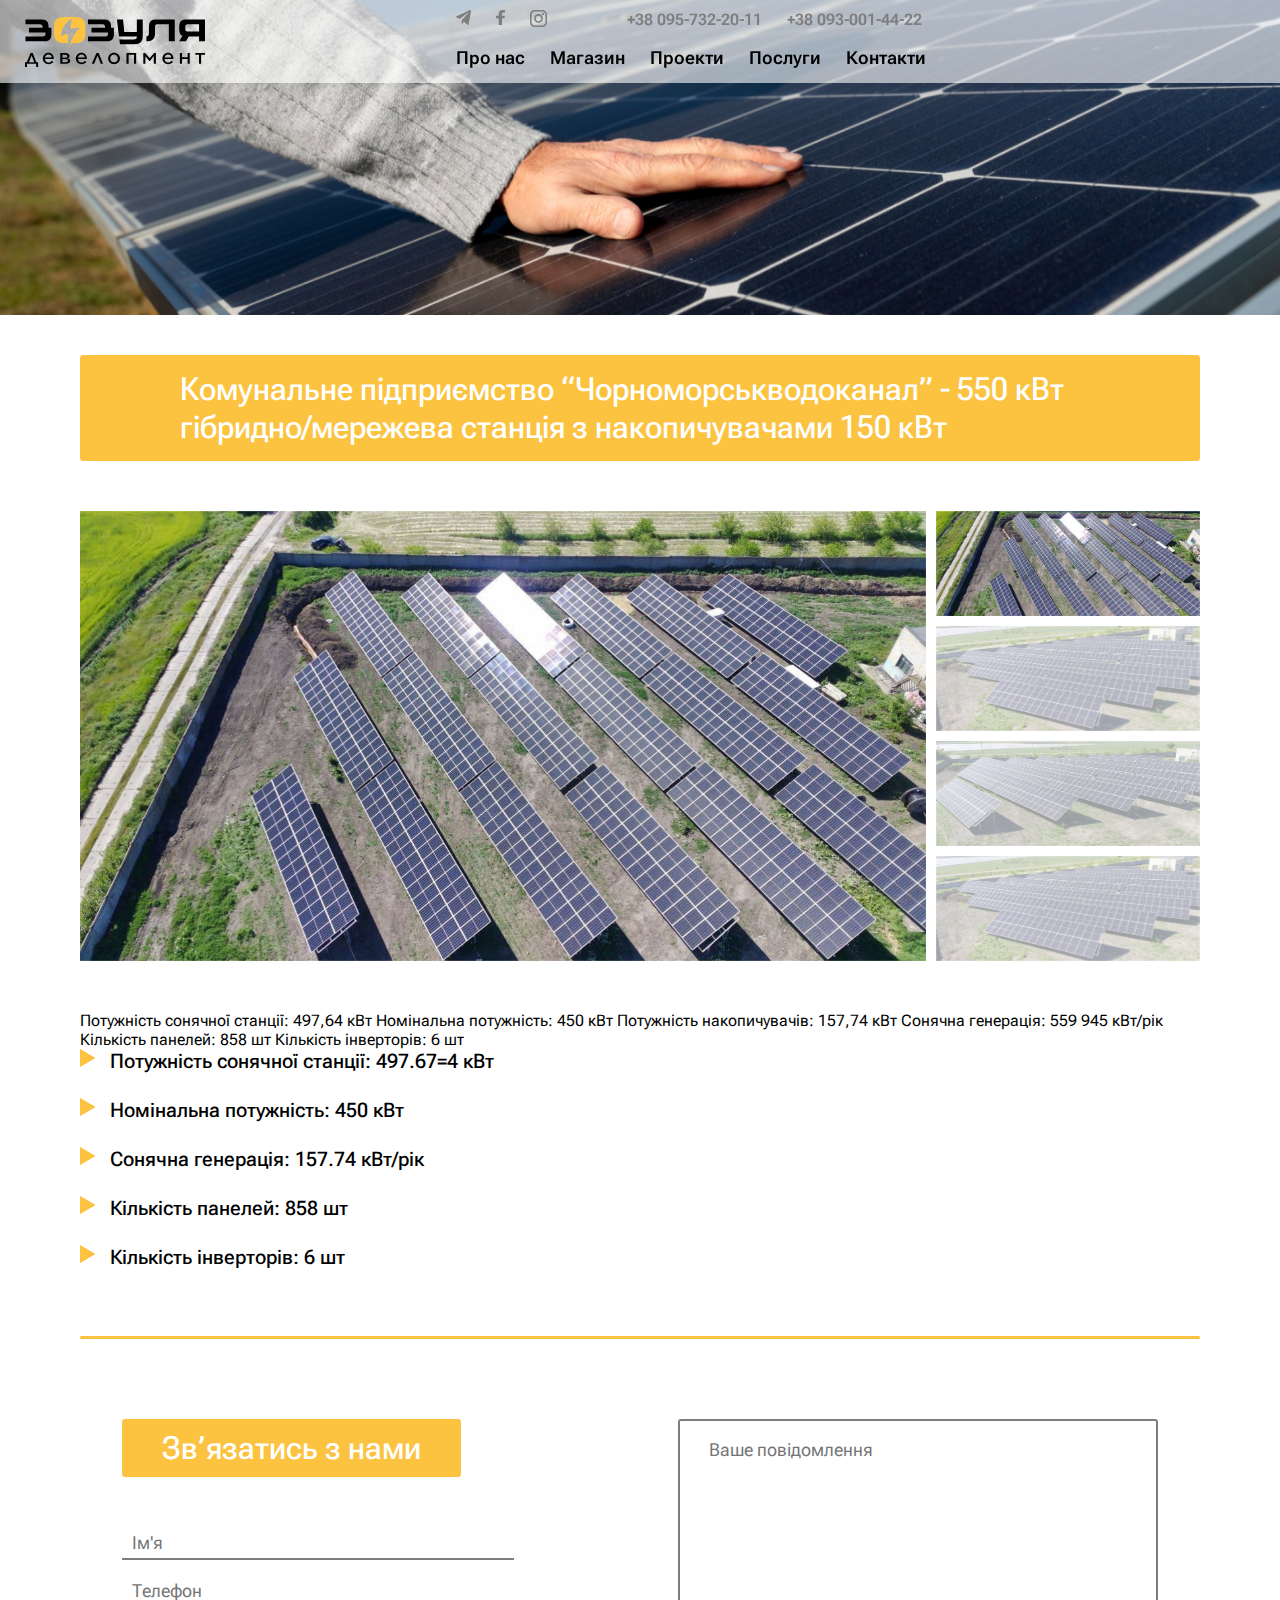
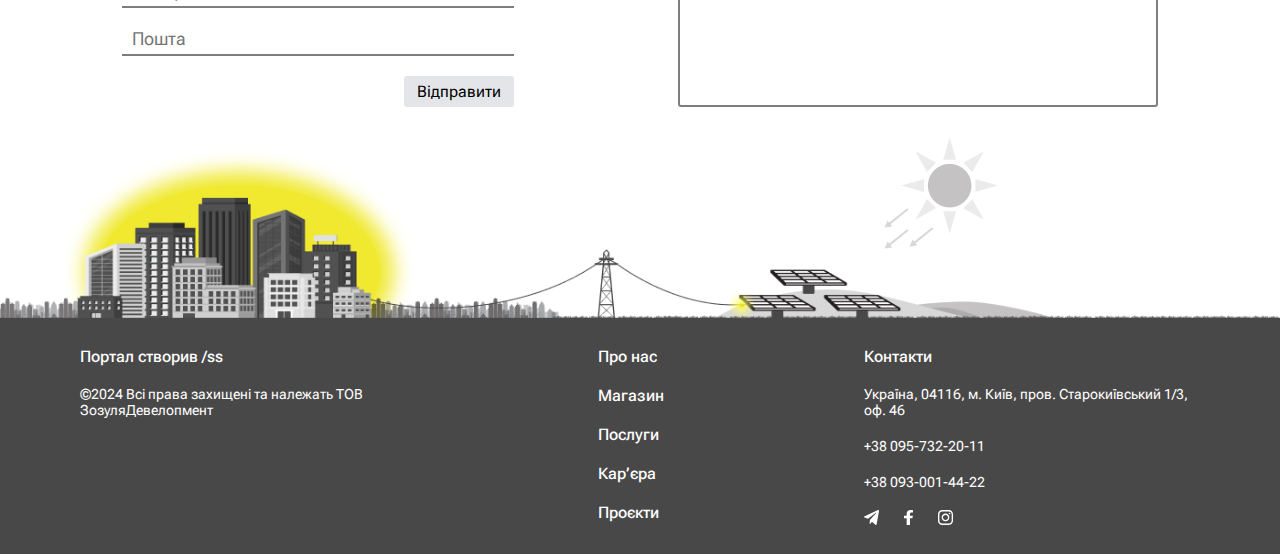
<file: project3.html>
<html lang="en">
<head>
    <meta charset="UTF-8">
    <meta name="viewport" content="width=device-width, user-scalable=no, initial-scale=1.0, maximum-scale=1.0, minimum-scale=1.0">
    <meta http-equiv="X-UA-Compatible" content="ie=edge">
    <link rel="shortcut icon" href="favicon1.png" type="image/x-icon">
    <link rel="preconnect" href="https://fonts.googleapis.com">
    <link rel="preconnect" href="https://fonts.gstatic.com" crossorigin>
    <link href="https://fonts.googleapis.com/css2?family=Roboto+Flex:opsz,wght@8..144,100..1000&display=swap" rel="stylesheet">
    <link rel="stylesheet" href="https://cdn.jsdelivr.net/npm/swiper@11/swiper-bundle.min.css" />
    <link rel="stylesheet" href="styles/reset.css">
    <link rel="stylesheet" href="styles/swiper.css">
    <link rel="stylesheet" href="styles/styles.css">
    <link rel="stylesheet" href="styles/media.css">
    <title>Зозуля Девелопмент Трускавецька</title>
</head>
<body>
<header class="header" id="header">
    <div class="container--header">
        <div class="logo">
            <a  href="./index.html" rel="logo">
                <svg width="180" height="50" viewBox="0 0 180 50" fill="none" xmlns="http://www.w3.org/2000/svg">
                    <path d="M1.94197 49.9999H0V45.1462H1.78375L5.567 36.1141H7.78229L11.2922 45.1462H13.1335V49.9999H11.1915V46.8626H1.9276V49.9999H1.94197ZM6.01293 39.9267L3.98465 45.1462H9.14886L6.70342 38.5621L6.01293 39.9267Z" fill="black"/>
                    <path d="M28.7987 41.2914C28.7987 41.418 28.7987 41.5447 28.7987 41.6713C28.7987 41.7979 28.7987 41.9245 28.77 42.0652H19.9807C19.9951 42.5435 20.0958 42.9937 20.2828 43.4017C20.4698 43.8097 20.7287 44.1755 21.0596 44.4709C21.3761 44.7664 21.7645 45.0196 22.196 45.2025C22.6419 45.3854 23.1023 45.4698 23.5914 45.4698C24.3538 45.4698 25.0155 45.301 25.5621 44.9633C26.1087 44.6257 26.5259 44.2318 26.828 43.7956L28.3672 44.8789C27.7486 45.6808 27.0438 46.2577 26.2526 46.6235C25.447 46.9892 24.5695 47.1721 23.5914 47.1721C22.7714 47.1721 22.009 47.0314 21.3042 46.7641C20.5993 46.4968 19.9807 46.117 19.4629 45.6105C18.945 45.1181 18.5422 44.5131 18.2545 43.8238C17.9524 43.1344 17.8086 42.3606 17.8086 41.5165C17.8086 40.6865 17.9524 39.9268 18.2401 39.2233C18.5278 38.5199 18.9162 37.9149 19.4341 37.4225C19.9376 36.9161 20.5417 36.5362 21.2322 36.2548C21.9227 35.9735 22.6563 35.8328 23.4619 35.8328C24.3106 35.8328 25.0586 35.9735 25.7203 36.2548C26.3821 36.5362 26.9431 36.9161 27.389 37.4085C27.8349 37.9009 28.1946 38.4777 28.4391 39.1389C28.6693 39.7861 28.7987 40.5036 28.7987 41.2914ZM26.7129 40.5598C26.6841 39.6594 26.3964 38.9138 25.8354 38.3229C25.2744 37.732 24.4832 37.4507 23.4619 37.4507C22.9872 37.4507 22.5413 37.5351 22.1241 37.718C21.7213 37.8868 21.3617 38.126 21.0596 38.4073C20.7575 38.6887 20.4986 39.0264 20.3116 39.4062C20.1102 39.7861 20.0095 40.1659 19.9807 40.5739H26.7129V40.5598Z" fill="black"/>
                    <path d="M35.2861 46.8626V36.1141H40.3928C41.8025 36.1141 42.8527 36.3814 43.5431 36.902C44.2336 37.4225 44.5932 38.126 44.5932 38.9982C44.5932 39.4062 44.5213 39.7439 44.3918 40.0252C44.2624 40.2925 44.0898 40.5176 43.8596 40.6865C43.6294 40.8553 43.3705 40.996 43.0828 41.1085C42.7807 41.2211 42.4786 41.3196 42.1334 41.404C42.5362 41.4321 42.9102 41.5024 43.2698 41.6009C43.6294 41.7135 43.9459 41.8682 44.2192 42.0793C44.4925 42.2903 44.7083 42.5576 44.8665 42.8671C45.0248 43.1766 45.1111 43.5565 45.1111 43.9926C45.1111 44.8508 44.7371 45.5402 43.9747 46.0607C43.2267 46.5953 42.119 46.8485 40.6805 46.8485H35.2861V46.8626ZM40.062 40.7427C40.7524 40.7427 41.3135 40.6443 41.7306 40.4473C42.1622 40.2503 42.3636 39.8423 42.3636 39.2233C42.3636 38.8575 42.2772 38.5762 42.119 38.3792C41.9608 38.1822 41.7306 38.0415 41.4429 37.929C41.1552 37.8164 40.81 37.7602 40.4216 37.732C40.0188 37.718 39.6016 37.7039 39.1413 37.7039H37.4295V40.7568H40.062V40.7427ZM37.4295 45.2869H39.3139C39.803 45.2869 40.2633 45.2728 40.6949 45.2588C41.1264 45.2447 41.5005 45.1884 41.8313 45.09C42.1478 44.9915 42.4067 44.8367 42.5937 44.6116C42.7807 44.4006 42.8814 44.0911 42.8814 43.6972C42.8814 43.3032 42.7951 43.0078 42.6081 42.7968C42.4355 42.5857 42.1765 42.431 41.8601 42.3184C41.5436 42.2059 41.1552 42.1496 40.7093 42.1355C40.2633 42.1215 39.7886 42.1215 39.2564 42.1215H37.4295V45.2869Z" fill="black"/>
                    <path d="M61.7841 41.2917C61.7841 41.4183 61.7841 41.5449 61.7841 41.6715C61.7841 41.7981 61.7841 41.9247 61.7553 42.0654H52.9661C52.9805 42.5438 53.0812 42.994 53.2682 43.402C53.4552 43.81 53.7141 44.1757 54.0449 44.4712C54.3614 44.7666 54.7498 45.0199 55.1814 45.2028C55.6273 45.3856 56.0876 45.4701 56.5767 45.4701C57.3391 45.4701 58.0008 45.3012 58.5475 44.9636C59.0941 44.6259 59.5113 44.232 59.8133 43.7959L61.3525 44.8792C60.734 45.6811 60.0291 46.2579 59.2379 46.6237C58.4324 46.9895 57.5549 47.1724 56.5767 47.1724C55.7568 47.1724 54.9944 47.0317 54.2895 46.7644C53.5846 46.4971 52.9661 46.1172 52.4482 45.6107C51.9304 45.1183 51.5276 44.5134 51.2399 43.824C50.9378 43.1347 50.7939 42.3609 50.7939 41.5168C50.7939 40.6867 50.9378 39.927 51.2255 39.2236C51.5132 38.5201 51.9016 37.9152 52.4194 37.4228C52.9229 36.9163 53.5271 36.5364 54.2176 36.2551C54.9081 35.9737 55.6417 35.833 56.4473 35.833C57.296 35.833 58.044 35.9737 58.7057 36.2551C59.3674 36.5364 59.9284 36.9163 60.3744 37.4087C60.8203 37.9011 61.1799 38.4779 61.4245 39.1392C61.6546 39.7863 61.7841 40.5038 61.7841 41.2917ZM59.7126 40.5601C59.6839 39.6597 59.3962 38.9141 58.8352 38.3232C58.2741 37.7323 57.483 37.4509 56.4616 37.4509C55.9869 37.4509 55.541 37.5353 55.1238 37.7182C54.721 37.887 54.3614 38.1262 54.0593 38.4076C53.7573 38.689 53.4983 39.0266 53.3113 39.4065C53.1099 39.7863 53.0092 40.1662 52.9805 40.5742H59.7126V40.5601Z" fill="black"/>
                    <path d="M75.8234 46.8626L72.5436 38.6184L69.1056 46.8626H66.8184L71.4791 36.1141H73.6656L78.053 46.8626H75.8234Z" fill="black"/>
                    <path d="M94.956 41.4884C94.956 42.3185 94.8122 43.0782 94.5101 43.7675C94.208 44.4569 93.7909 45.0619 93.2586 45.5683C92.7264 46.0748 92.1078 46.4546 91.3742 46.736C90.6549 47.0174 89.8638 47.1581 89.015 47.1581C88.1663 47.1581 87.3895 47.0174 86.6703 46.736C85.951 46.4546 85.3325 46.0748 84.8002 45.5683C84.268 45.0619 83.8508 44.4569 83.5631 43.7675C83.261 43.0782 83.1172 42.3185 83.1172 41.4884C83.1172 40.6584 83.261 39.8986 83.5631 39.2093C83.8652 38.5199 84.2824 37.915 84.8002 37.4085C85.3325 36.902 85.951 36.5222 86.6703 36.2408C87.3895 35.9594 88.1663 35.8187 89.015 35.8187C89.8638 35.8187 90.6549 35.9594 91.3742 36.2408C92.1078 36.5222 92.7264 36.9161 93.2586 37.4085C93.7909 37.915 94.208 38.5199 94.5101 39.2093C94.8122 39.8986 94.956 40.6584 94.956 41.4884ZM92.7839 41.4884C92.7839 40.9538 92.6976 40.4473 92.525 39.9831C92.3524 39.5047 92.0934 39.0967 91.777 38.745C91.4605 38.3933 91.0577 38.1119 90.5974 37.915C90.1371 37.718 89.6048 37.6195 89.0294 37.6195C88.4396 37.6195 87.9218 37.718 87.4615 37.915C87.0011 38.1119 86.6127 38.3933 86.2819 38.745C85.9654 39.0967 85.7065 39.5047 85.5339 39.9831C85.3613 40.4473 85.2749 40.9538 85.2749 41.4884C85.2749 42.0089 85.3613 42.5154 85.5339 42.9797C85.7065 43.4439 85.951 43.8519 86.2819 44.2177C86.5984 44.5694 87.0011 44.8508 87.4615 45.0618C87.9218 45.2729 88.454 45.3714 89.0294 45.3714C89.6192 45.3714 90.1371 45.2588 90.5974 45.0618C91.0577 44.8508 91.4461 44.5694 91.777 44.2177C92.0934 43.866 92.3524 43.458 92.525 42.9797C92.6976 42.5154 92.7839 42.0089 92.7839 41.4884Z" fill="black"/>
                    <path d="M103.615 46.8626H101.472V36.1141H111.153V46.8626H109.009V37.8024H103.629V46.8626H103.615Z" fill="black"/>
                    <path d="M120.144 36.1141L124.647 41.3336L129.077 36.1141H130.918V46.8626H128.775V39.0967L124.949 43.88H124.301L120.446 39.1811V46.8626H118.303V36.1141H120.144Z" fill="black"/>
                    <path d="M148.395 41.2917C148.395 41.4183 148.395 41.5449 148.395 41.6715C148.395 41.7981 148.395 41.9247 148.367 42.0654H139.577C139.592 42.5438 139.692 42.994 139.879 43.402C140.067 43.81 140.325 44.1757 140.656 44.4712C140.973 44.7666 141.361 45.0199 141.793 45.2028C142.239 45.3856 142.699 45.4701 143.188 45.4701C143.95 45.4701 144.612 45.3012 145.159 44.9636C145.705 44.6259 146.123 44.232 146.425 43.7959L147.964 44.8792C147.345 45.6811 146.64 46.2579 145.849 46.6237C145.044 46.9895 144.166 47.1724 143.188 47.1724C142.368 47.1724 141.606 47.0317 140.901 46.7644C140.196 46.4971 139.577 46.1172 139.06 45.6107C138.542 45.1183 138.139 44.5134 137.851 43.824C137.549 43.1347 137.405 42.3609 137.405 41.5168C137.405 40.6867 137.549 39.927 137.837 39.2236C138.125 38.5201 138.513 37.9152 139.031 37.4228C139.549 36.9304 140.138 36.5364 140.829 36.2551C141.519 35.9737 142.253 35.833 143.059 35.833C143.907 35.833 144.655 35.9737 145.317 36.2551C145.979 36.5364 146.54 36.9163 146.986 37.4087C147.432 37.9011 147.791 38.4779 148.036 39.1392C148.28 39.7863 148.395 40.5038 148.395 41.2917ZM146.324 40.5601C146.295 39.6597 146.008 38.9141 145.446 38.3232C144.885 37.7323 144.094 37.4509 143.073 37.4509C142.598 37.4509 142.152 37.5353 141.735 37.7182C141.332 37.887 140.973 38.1262 140.671 38.4076C140.369 38.689 140.11 39.0266 139.923 39.4065C139.721 39.7863 139.621 40.1662 139.592 40.5742H146.324V40.5601Z" fill="black"/>
                    <path d="M157.027 46.8626H154.884V36.1141H157.027V40.3629H162.594V36.1141H164.738V46.8626H162.594V42.0511H157.027V46.8626Z" fill="black"/>
                    <path d="M170.348 36.1141H180V37.8024H176.145V46.8626H174.001V37.8024H170.362V36.1141H170.348Z" fill="black"/>
                    <path d="M26.4252 16.4323C26.4252 18.9787 26.1087 19.8932 25.9361 20.4418C25.4614 21.9753 24.4688 23.143 22.8001 23.7339C21.9946 24.0153 20.628 24.2826 18.8443 24.2826L0.474609 24.2685V19.5133H17.7942C20.0382 19.5133 20.5129 18.1768 20.5129 16.4463L20.4985 15.4756H3.99893V10.7204H17.6359V10.3265C17.6359 8.59601 17.19 7.25948 14.9172 7.25948H0.474609V2.51833L15.996 2.50427C17.7798 2.50427 19.1463 2.75751 19.9519 3.05295C21.635 3.64383 22.5556 4.79746 23.0878 6.34502C23.2748 6.87963 23.5769 7.80816 23.5769 10.3546V10.7485H26.3964L26.4252 16.4323Z" fill="black"/>
                    <path d="M88.9139 16.4323C88.9139 18.9787 88.5974 19.8932 88.4248 20.4418C87.9501 21.9753 86.9575 23.143 85.2745 23.7339C84.4689 24.0153 83.1023 24.2826 81.3186 24.2826L62.949 24.2685V19.5133H80.2685C82.5126 19.5133 82.9873 18.1768 82.9873 16.4463L82.9729 15.4756H66.4733V10.7204H80.1103V10.3265C80.1103 8.59601 79.6643 7.25948 77.3915 7.25948H62.9346V2.51833L78.456 2.50427C80.2397 2.50427 81.5919 2.75751 82.4119 3.05295C84.0949 3.64383 85.0155 4.79746 85.5622 6.34502C85.7492 6.87963 86.0513 7.80816 86.0513 10.3546V10.7485H88.8707L88.9139 16.4323Z" fill="black"/>
                    <path d="M117.771 2.53238V18.5003C117.771 24.5499 115.455 27.2511 109.154 27.2511H94.9416L94.3518 22.524H108.392C111.269 22.524 111.858 21.6236 111.858 19.5977V19.5274H93.9058L91.9639 2.51831H98.0199L99.3002 14.8847H111.844V2.53238H117.771Z" fill="black"/>
                    <path d="M149.748 2.53238V24.2685H143.821V7.2876H132.054C130.946 7.2876 130.04 8.17392 130.04 9.25721V15.5178L130.026 15.5318C130.026 17.1357 129.911 18.0079 129.724 19.049C129.436 20.6388 128.53 21.8909 127.465 22.7491C126.099 23.8605 124.229 24.2685 121.409 24.2685V19.5274C123.682 19.246 123.912 16.9668 123.941 16.6433C123.941 14.2938 123.941 11.466 123.941 10.8751C123.941 9.83403 124.027 8.11765 124.185 7.27353C124.876 3.81264 127.091 2.51831 131.522 2.51831H149.748V2.53238Z" fill="black"/>
                    <path d="M154.408 14.4345C154.265 13.52 154.207 11.9021 154.207 10.8611C154.207 9.81998 154.293 8.1036 154.452 7.25948C155.142 3.79859 157.357 2.50427 161.788 2.50427H179.999V24.2263H174.073V19.4992H163.759L160.939 24.2404H154.207L157.458 18.8521C155.646 18.0924 154.768 16.6714 154.408 14.4345ZM174.073 7.25948H162.32C161.213 7.25948 160.306 8.14581 160.306 9.2291V12.493C160.306 13.5763 161.213 14.4627 162.32 14.4627H174.073V7.25948Z" fill="black"/>
                    <path class="logo-hover" d="M60.4462 15.9398C60.4462 19.1756 59.8133 21.511 58.4035 23.0867L58.4755 23.2274C58.4755 23.2274 58.4036 23.2274 58.3316 23.2274C56.6486 25.1548 53.8291 26.0411 49.7582 26.0411H46.5935C45.6728 27.6168 44.6946 29.6146 44.4789 30.0226C44.6946 28.6438 47.2264 17.3045 54.7354 10.9876C49.1828 10.3686 46.7949 11.7473 45.8742 12.296C45.1693 8.72258 46.0181 4.38942 47.7011 1.36465C40.5374 4.60045 36.0349 12.493 36.1068 19.7806C39.1996 17.1638 43.4144 16.5448 43.4144 16.5448C43.4144 16.5448 42.4937 21.4969 43.1986 26.0271H39.8325C32.3811 26.0271 29.0869 23.3399 29.0869 15.9257V10.5093C29.0869 3.36241 31.4748 0 38.8543 0H50.7363C58.1159 0 60.4318 3.36241 60.4318 10.5093V15.9398H60.4462Z" fill="#FCC341"/>
                </svg>
            </a>
        </div>
        <nav class="nav-bar">
            <div class="nav-bar__wrapper">
                <div class="nav-bar__contact">
                    <ul class="nav-bar__social">
                        <li><a class="nav-bar__social__link" href="https://t.me/zozulyadevelopment" target="_blank">
                            <svg width="15" height="15" viewBox="0 0 15 15" fill="none" xmlns="http://www.w3.org/2000/svg">
                                <path d="M14.9573 1.36555L12.6937 14.0945C12.5229 14.9929 12.0775 15.2165 11.4447 14.7933L7.9957 11.7628L6.33149 13.6713C6.14732 13.8909 5.99329 14.0746 5.63835 14.0746L5.88614 9.88615L12.2784 2.9986C12.5564 2.70314 12.2182 2.53943 11.8465 2.8349L3.944 8.76817L0.541912 7.49846C-0.198109 7.22296 -0.211503 6.61606 0.695944 6.19282L14.0029 0.0798795C14.6191 -0.195622 15.1582 0.243583 14.9573 1.36555Z" fill="#7E7E7E"/>
                            </svg>
                        </a></li>
                        <li><a class="nav-bar__social__link" href="https://www.facebook.com/profile.php?id=61562452162754" target="_blank">
                            <svg width="9" height="15" viewBox="0 0 9 15" fill="none" xmlns="http://www.w3.org/2000/svg">
                                <path d="M8.41027 8.37378L8.87672 5.67961H5.95891V3.93126C5.95891 3.19418 6.36649 2.47573 7.67339 2.47573H9V0.182051C9 0.182051 7.79604 0 6.64503 0C4.24188 0 2.67125 1.29029 2.67125 3.62622V5.67961H0V8.37378H2.67125V14.8868C3.20687 14.9612 3.75586 15 4.31509 15C4.87433 15 5.42328 14.9612 5.95891 14.8868V8.37378H8.41027Z" fill="#7E7E7E"/>
                            </svg>
                        </a></li>
                        <li><a class="nav-bar__social__link" href="https://www.instagram.com/zozulyadevelopment?igsh=MXB5YXJhcWxscjZmbA%3D%3D&utm_source=qr" target="_blank">
                            <svg width="17" height="17" viewBox="0 0 17 17" fill="none" xmlns="http://www.w3.org/2000/svg">
                                <path d="M8.49989 4.07874C6.1007 4.07874 4.11279 6.03236 4.11279 8.46583C4.11279 10.8993 6.06642 12.8529 8.49989 12.8529C10.9334 12.8529 12.887 10.865 12.887 8.46583C12.887 6.06664 10.8991 4.07874 8.49989 4.07874ZM8.49989 11.2763C6.95755 11.2763 5.68941 10.0082 5.68941 8.46583C5.68941 6.92349 6.95755 5.65535 8.49989 5.65535C10.0422 5.65535 11.3104 6.92349 11.3104 8.46583C11.3104 10.0082 10.0422 11.2763 8.49989 11.2763Z" fill="#7E7E7E"/>
                                <path d="M13.0584 4.96971C13.6073 4.96971 14.0524 4.52471 14.0524 3.97576C14.0524 3.42682 13.6073 2.98181 13.0584 2.98181C12.5095 2.98181 12.0645 3.42682 12.0645 3.97576C12.0645 4.52471 12.5095 4.96971 13.0584 4.96971Z" fill="#7E7E7E"/>
                                <path d="M15.629 1.40524C14.7379 0.479838 13.4698 0 12.0302 0H4.96976C1.9879 0 0 1.9879 0 4.96976V11.996C0 13.4698 0.479839 14.7379 1.43952 15.6633C2.36492 16.5544 3.59879 17 5.00403 17H11.996C13.4698 17 14.7036 16.5202 15.5948 15.6633C16.5202 14.7722 17 13.504 17 12.0302V4.96976C17 3.53024 16.5202 2.29637 15.629 1.40524ZM15.4919 12.0302C15.4919 13.0927 15.1149 13.9496 14.498 14.5323C13.881 15.1149 13.0242 15.4234 11.996 15.4234H5.00403C3.97581 15.4234 3.11895 15.1149 2.50202 14.5323C1.88508 13.9153 1.57661 13.0585 1.57661 11.996V4.96976C1.57661 3.94153 1.88508 3.08468 2.50202 2.46774C3.08468 1.88508 3.97581 1.57661 5.00403 1.57661H12.0645C13.0927 1.57661 13.9496 1.88508 14.5665 2.50202C15.1492 3.11895 15.4919 3.97581 15.4919 4.96976V12.0302Z" fill="#7E7E7E"/>
                            </svg>
                        </a></li>
                    </ul>
                    <ul class="nav-bar__tel">
                        <li class="effect_line"><a class="nav-bar__tel__link" href="tel:+380957322011">+38 095-732-20-11</a></li>
                        <li class="effect_line"><a class="nav-bar__tel__link" href="tel:+380930014422">+38 093-001-44-22</a></li>
                    </ul>
                </div>
                <ul class="nav-bar__menu">
                    <li class="effect_line effect_line--orange">
                        <a class="nav-bar__menu__link" href="./#about">Про нас</a>
                    </li>
                    <li class="nav-bar__item">
                        <div class="effect_line effect_line--orange nav-bar__item__btn" data-menu="2">
                            <a href="shop.html" class="nav-bar__menu__link nav-bar__menu__link--shop">Магазин</a>
                            <svg class="menu_arrow--mobile" width="21" height="21" viewBox="0 0 21 21" fill="#E4E5E8" xmlns="http://www.w3.org/2000/svg">
                                <path d="M10.5 21L0 0L21 0L10.5 21Z" fill=""/>
                            </svg>
                        </div>
                        <ul class="nav-bar__submenu" data-menu-sub="2">
                            <li class="effect_line effect_line--orange nav-bar__submenu__item">
                                <a class="nav-bar__submenu__link" href="./shop.html#panel">Сонячні панелі</a>
                            </li>
                            <li class="effect_line effect_line--orange nav-bar__submenu__item">
                                <a class="nav-bar__submenu__link" href="./shop.html#lifepo4hv">Акумуляторні батареї LiFePo4 (HV)</a>
                            </li>
                            <li class="effect_line effect_line--orange nav-bar__submenu__item">
                                <a class="nav-bar__submenu__link" href="./shop.html#lifepo4lv">Акумуляторні батареї LiFePo4 (LV)</a>
                            </li>
                            <li class="effect_line effect_line--orange nav-bar__submenu__item">
                                <a class="nav-bar__submenu__link" href="./shop.html#rishenya1">Гібридні рішення 2в1 - З можливістью маштабування</a>
                            </li>
                            <li class="effect_line effect_line--orange nav-bar__submenu__item">
                                <a class="nav-bar__submenu__link" href="./shop.html#rishenya2">Гібридне рішення 2в1 - Без можливості маштабування</a>
                            </li>
                            <li class="effect_line effect_line--orange nav-bar__submenu__item">
                                <a class="nav-bar__submenu__link" href="./shop.html#invecLv"> Гібридні інвертора (LV)</a>
                            </li>
                            <li class="effect_line effect_line--orange nav-bar__submenu__item">
                                <a class="nav-bar__submenu__link" href="./shop.html#invecHv">Гібридні інвертора (HV)</a>
                            </li>
                        </ul>
                    </li>
                    <li class="effect_line effect_line--orange">
                        <a class="nav-bar__menu__link" href="./projects.html">Проекти</a>
                    </li>
                    <li class="nav-bar__item">
                        <div class="effect_line effect_line--orange nav-bar__item__btn" data-menu="3">
                            <span class="nav-bar__menu__link">Послуги</span>
                            <svg class="menu_arrow--mobile" width="21" height="21" viewBox="0 0 21 21" fill="#E4E5E8" xmlns="http://www.w3.org/2000/svg">
                                <path d="M10.5 21L0 0L21 0L10.5 21Z" fill=""/>
                            </svg>
                        </div>
                        <ul class="nav-bar__submenu" data-menu-sub="3">
                            <li class="effect_line effect_line--orange nav-bar__submenu__item">
                                <a class="nav-bar__submenu__link" href="./index.html#services">Будівництво Сонячних станцій "під ключ"</a>
                            </li>
                            <li class="effect_line effect_line--orange nav-bar__submenu__item">
                                <a class="nav-bar__submenu__link" href="./index.html#services">
                                    Постачання матеріалів та обладнання
                                </a>
                            </li>
                            <li class="effect_line effect_line--orange nav-bar__submenu__item">
                                <a class="nav-bar__submenu__link" href="./index.html#services">Послуги проєктування</a>
                            </li>
                            <li class="effect_line effect_line--orange nav-bar__submenu__item">
                                <a class="nav-bar__submenu__link" href="./index.html#services">Підключення по зеленому тарифу</a>
                            </li>
                            <li class="effect_line effect_line--orange nav-bar__submenu__item">
                                <a class="nav-bar__submenu__link" href="./index.html#services">Енергосервіс</a>
                            </li>
                        </ul>
                    </li>
                    <li class="effect_line effect_line--orange">
                        <a class="nav-bar__menu__link" href="./contacts.html">Контакти</a>
                    </li>
                </ul>
            </div>
            <button id="js_menu_button" class="menu_button">
                <span class="menu_button_line top"></span>
                <span class="menu_button_line mid"></span>
                <span class="menu_button_line bot"></span>
            </button>

        </nav>

    </div>
</header>

<main class="main">
    <section class="projects-page">
        <img src="./img/projects_main.jpg" alt="" class="banner-page">
        <img src="./img/projects_main--mobile.jpg" alt="" class="banner-page banner-page--mobile">
        <div class="container">
            <h1 class="section__title1 section__title1--project-page">
                Комунальне підприємство “Чорноморськводоканал” - 550 кВт гібридно/мережева станція з накопичувачами 150 кВт
            </h1>
            <div class="project-page__wrapper">
                <div class="project-page__slider">
                    <div  class="swiper swiperProjectPage">
                        <div class="swiper-wrapper">
                            <div class="swiper-slide swiper-slide--project-page">
                                <img src="./img/projects/3chornomorsk.jpg"  alt="slide"/>
                            </div>
                            <div class="swiper-slide swiper-slide--project-page">
                                <img src="./img/projects/3_1chornomorsk.jpg"  alt="slide"/>
                            </div>
                            <div class="swiper-slide swiper-slide--project-page">
                                <img src="./img/projects/3_2chornomorsk.jpg"  alt="slide"/>
                            </div>
                            <div class="swiper-slide swiper-slide--project-page">
                                <img src="./img/projects/3_1chornomorsk.jpg"  alt="slide"/>
                            </div>
                        </div>
                    </div>
                    <div class="swiper swiperProjectPage--thumb">
                        <div class="swiper-wrapper">
                            <div class="swiper-slide swiper-slide--project-page">
                                <img src="./img/projects/3chornomorsk.jpg"  alt="slide"/>
                            </div>
                            <div class="swiper-slide swiper-slide--project-page">
                                <img src="./img/projects/3_1chornomorsk.jpg"  alt="slide"/>
                            </div>
                            <div class="swiper-slide swiper-slide--project-page">
                                <img src="./img/projects/3_2chornomorsk.jpg"  alt="slide"/>
                            </div>
                            <div class="swiper-slide swiper-slide--project-page">
                                <img src="./img/projects/3_1chornomorsk.jpg"  alt="slide"/>
                            </div>
                        </div>
                    </div>
                </div>
                Потужність сонячної станції: 497,64 кВт
                Номінальна потужність: 450 кВт
                Потужність накопичувачів: 157,74 кВт
                Сонячна генерація: 559 945 кВт/рік
                Кількість панелей: 858 шт
                Кількість інверторів:  6 шт
                <ul class="text__list text__list--about">
                    <li class="text__item">
                        Потужність сонячної станції: 497.67=4 кВт
                    </li>
                    <li class="text__item">
                        Номінальна потужність: 450 кВт

                    </li>
                    <li class="text__item">
                        Сонячна генерація: 157.74 кВт/рік

                    </li>
                    <li class="text__item">
                        Кількість панелей: 858 шт

                    </li>
                    <li class="text__item">
                        Кількість інверторів:  6 шт

                    </li>
                </ul>
            </div>
        </div>
    </section>


    <section class="form--wrapper">
        <div class="container">
            <form action="sendMessage.php" method="post" class="form" id="contacts">
                <div class="form__side form__side--left">
                    <h2 class="section__title1 section__title1--form">
                        Зв’язатись з нами
                    </h2>
                    <div id="form-result"></div>
                    <input type="text" name="name" placeholder="Ім'я" required>
                    <input type="tel" name="phone" placeholder="Телефон" required>
                    <input type="email" name="email" placeholder="Пошта">
                    <textarea class="textarea textarea--mobile" name="message" placeholder="Ваше повідомлення"></textarea>

                    <input type="submit" value="Відправити" id="form-btn" class="form-btn">
                </div>
                <div class="form__side form__side--area">
                    <textarea class="textarea" name="message" placeholder="Ваше повідомлення"></textarea>
                </div>
            </form>
        </div>
    </section>
</main>

<footer>
    <div class="footer_anim">
        <img  class="footer_anim__img" src="./img/city_png.png" alt="city" srcset="">
        <div class="light">
            <img src="./img/light.webp" alt="light">
        </div>
        <div class="footer__arr footer__arr1">
            <img src="./img/footer_arr.svg" alt="arr" srcset="">
        </div>
        <div class="footer__arr footer__arr2">
            <img src="./img/footer_arr.svg" alt="arr" srcset="">
        </div>
        <div class="footer__arr footer__arr3">
            <img src="./img/footer_arr.svg" alt="arr" srcset="">
        </div>
        <div class="sun">
            <img src="./img/sun.png" alt="">
        </div>
    </div>
    <div class="footer__wrapper">
        <div class="container">
            <ul class="footer__list-copywriting">
                <li class="footer__list-copywriting__item effect_line effect_line--orange">
                    <a href="https://sshaprans.github.io/portfolio/" class="footer__list-copywriting__link" target="_blank">Портал створив /ss</a>
                </li>
                <li class="footer__list-copywriting__item">
                    ©2024 Всі права захищені та належать ТОВ ЗозуляДевелопмент
                </li>
            </ul>
            <div class="footer__left">
                <ul class="footer__list-copywriting">
                    <li class="footer__list-copywriting__item effect_line effect_line--orange">
                        <a href="./index.html#about" class="footer__list-copywriting__link">
                            Про нас
                        </a>

                    </li>
                    <li class="footer__list-copywriting__item effect_line effect_line--orange">
                        <a href="./shop.html" class="footer__list-copywriting__link">
                            Магазин
                        </a>
                    </li>
                    <li class="footer__list-copywriting__item effect_line effect_line--orange">
                        <a href="./index.html#services" class="footer__list-copywriting__link">
                            Послуги
                        </a>
                    </li>
                    <li class="footer__list-copywriting__item effect_line effect_line--orange">
                        <a href="./index.html#career" class="footer__list-copywriting__link">
                            Кар’єра
                        </a>
                    </li>
                    <li class="footer__list-copywriting__item effect_line effect_line--orange">
                        <a href="./projects.html" class="footer__list-copywriting__link">
                            Проєкти
                        </a>
                    </li>

                </ul>
                <ul class="footer__list-copywriting">
                    <li class="footer__list-copywriting__item effect_line effect_line--orange">
                        <a href="./contacts.html" class="footer__list-copywriting__link">Контакти</a>
                    </li>
                    <li class="footer__list-copywriting__item effect_line effect_line--orange">
                        <a href="https://maps.app.goo.gl/DuYbtySm4bmgLh3L8" class="footer__list-copywriting__item" target="_blank">
                            Україна, 04116, м. Київ, пров. Старокиївський 1/3, оф. 46
                        </a>
                    </li>
                    <li class="footer__list-copywriting__item effect_line effect_line--orange">
                        <a href="tel:+380957322011" class="footer__list-copywriting__item ">+38 095-732-20-11</a>
                    </li>
                    <li class="footer__list-copywriting__item effect_line effect_line--orange">
                        <a href="tel:+380930014422" class="footer__list-copywriting__item ">+38 093-001-44-22</a>
                    </li>
                    <li class="footer__list__social">
                        <ul class="nav-bar__social">
                            <li><a class="nav-bar__social__link" href="https://t.me/zozulyadevelopment" target="_blank">
                                <svg width="15" height="15" viewBox="0 0 15 15" fill="none" xmlns="http://www.w3.org/2000/svg">
                                    <path d="M14.9573 1.36555L12.6937 14.0945C12.5229 14.9929 12.0775 15.2165 11.4447 14.7933L7.9957 11.7628L6.33149 13.6713C6.14732 13.8909 5.99329 14.0746 5.63835 14.0746L5.88614 9.88615L12.2784 2.9986C12.5564 2.70314 12.2182 2.53943 11.8465 2.8349L3.944 8.76817L0.541912 7.49846C-0.198109 7.22296 -0.211503 6.61606 0.695944 6.19282L14.0029 0.0798795C14.6191 -0.195622 15.1582 0.243583 14.9573 1.36555Z" fill="white"/>
                                </svg>
                            </a></li>
                            <li><a class="nav-bar__social__link" href="https://www.facebook.com/profile.php?id=61562452162754" target="_blank">
                                <svg width="9" height="15" viewBox="0 0 9 15" fill="none" xmlns="http://www.w3.org/2000/svg">
                                    <path d="M8.41027 8.37378L8.87672 5.67961H5.95891V3.93126C5.95891 3.19418 6.36649 2.47573 7.67339 2.47573H9V0.182051C9 0.182051 7.79604 0 6.64503 0C4.24188 0 2.67125 1.29029 2.67125 3.62622V5.67961H0V8.37378H2.67125V14.8868C3.20687 14.9612 3.75586 15 4.31509 15C4.87433 15 5.42328 14.9612 5.95891 14.8868V8.37378H8.41027Z" fill="white"/>
                                </svg>
                            </a></li>
                            <li><a class="nav-bar__social__link" href="https://www.instagram.com/zozulyadevelopment?igsh=MXB5YXJhcWxscjZmbA%3D%3D&utm_source=qr" target="_blank">
                                <svg width="15" height="15" viewBox="0 0 15 15" fill="none" xmlns="http://www.w3.org/2000/svg">
                                    <path d="M7.49987 3.59885C5.38294 3.59885 3.62891 5.32264 3.62891 7.46981C3.62891 9.61699 5.3527 11.3408 7.49987 11.3408C9.64705 11.3408 11.3708 9.58675 11.3708 7.46981C11.3708 5.35288 9.61681 3.59885 7.49987 3.59885ZM7.49987 9.94965C6.13899 9.94965 5.02004 8.8307 5.02004 7.46981C5.02004 6.10893 6.13899 4.98997 7.49987 4.98997C8.86076 4.98997 9.97971 6.10893 9.97971 7.46981C9.97971 8.8307 8.86076 9.94965 7.49987 9.94965Z" fill="white"/>
                                    <path d="M11.522 4.38498C12.0064 4.38498 12.3991 3.99233 12.3991 3.50797C12.3991 3.0236 12.0064 2.63095 11.522 2.63095C11.0377 2.63095 10.645 3.0236 10.645 3.50797C10.645 3.99233 11.0377 4.38498 11.522 4.38498Z" fill="white"/>
                                    <path d="M13.7903 1.23992C13.004 0.423387 11.8851 0 10.6149 0H4.38508C1.75403 0 0 1.75403 0 4.38508V10.5847C0 11.8851 0.423387 13.004 1.27016 13.8206C2.08669 14.6069 3.1754 15 4.41532 15H10.5847C11.8851 15 12.9738 14.5766 13.7601 13.8206C14.5766 13.0343 15 11.9153 15 10.6149V4.38508C15 3.11492 14.5766 2.02621 13.7903 1.23992ZM13.6694 10.6149C13.6694 11.5524 13.3367 12.3085 12.7923 12.8226C12.248 13.3367 11.4919 13.6089 10.5847 13.6089H4.41532C3.50806 13.6089 2.75202 13.3367 2.20766 12.8226C1.66331 12.2782 1.39113 11.5222 1.39113 10.5847V4.38508C1.39113 3.47782 1.66331 2.72177 2.20766 2.17742C2.72177 1.66331 3.50806 1.39113 4.41532 1.39113H10.6452C11.5524 1.39113 12.3085 1.66331 12.8528 2.20766C13.3669 2.75202 13.6694 3.50806 13.6694 4.38508V10.6149Z" fill="white"/>
                                </svg>
                            </a></li>
                        </ul>
                    </li>
                </ul>
            </div>
        </div>
    </div>
</footer>


<div id="modal" class="modal">
    <div class="modal-content">
    </div>
</div>

<script src="https://cdn.jsdelivr.net/npm/swiper@11/swiper-bundle.min.js"></script>
<script src="./script.js"></script>


</body>
</html>
</file>
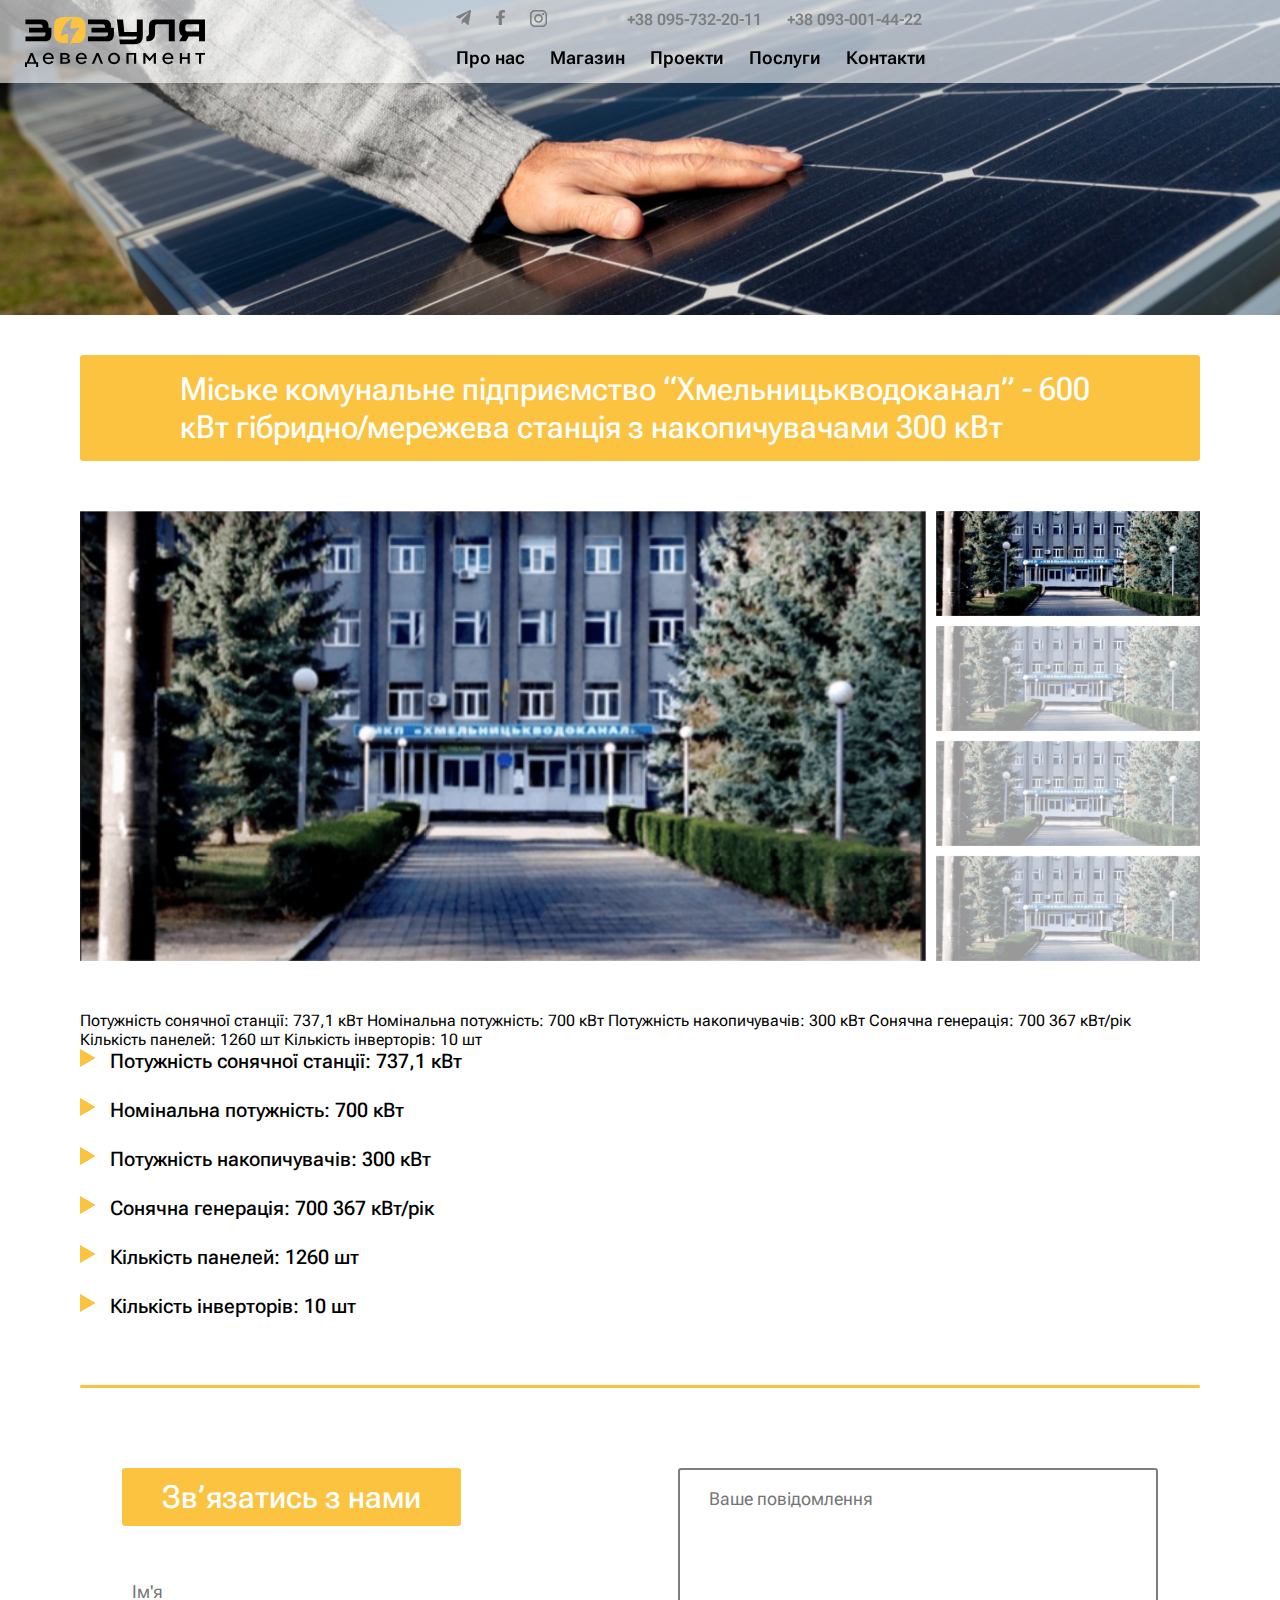
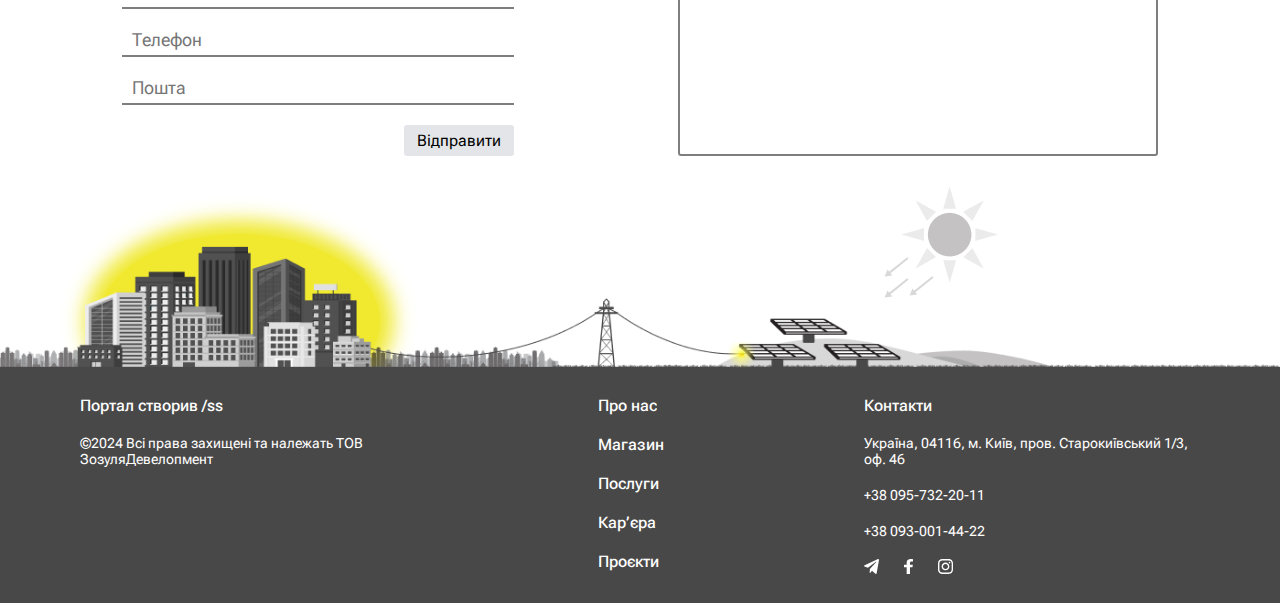
<file: project5.html>
<html lang="en">
<head>
    <meta charset="UTF-8">
    <meta name="viewport" content="width=device-width, user-scalable=no, initial-scale=1.0, maximum-scale=1.0, minimum-scale=1.0">
    <meta http-equiv="X-UA-Compatible" content="ie=edge">
    <link rel="shortcut icon" href="favicon1.png" type="image/x-icon">
    <link rel="preconnect" href="https://fonts.googleapis.com">
    <link rel="preconnect" href="https://fonts.gstatic.com" crossorigin>
    <link href="https://fonts.googleapis.com/css2?family=Roboto+Flex:opsz,wght@8..144,100..1000&display=swap" rel="stylesheet">
    <link rel="stylesheet" href="https://cdn.jsdelivr.net/npm/swiper@11/swiper-bundle.min.css" />
    <link rel="stylesheet" href="styles/reset.css">
    <link rel="stylesheet" href="styles/swiper.css">
    <link rel="stylesheet" href="styles/styles.css">
    <link rel="stylesheet" href="styles/media.css">
    <title>Зозуля Девелопмент Трускавецька</title>
</head>
<body>
<header class="header" id="header">
    <div class="container--header">
        <div class="logo">
            <a  href="./index.html" rel="logo">
                <svg width="180" height="50" viewBox="0 0 180 50" fill="none" xmlns="http://www.w3.org/2000/svg">
                    <path d="M1.94197 49.9999H0V45.1462H1.78375L5.567 36.1141H7.78229L11.2922 45.1462H13.1335V49.9999H11.1915V46.8626H1.9276V49.9999H1.94197ZM6.01293 39.9267L3.98465 45.1462H9.14886L6.70342 38.5621L6.01293 39.9267Z" fill="black"/>
                    <path d="M28.7987 41.2914C28.7987 41.418 28.7987 41.5447 28.7987 41.6713C28.7987 41.7979 28.7987 41.9245 28.77 42.0652H19.9807C19.9951 42.5435 20.0958 42.9937 20.2828 43.4017C20.4698 43.8097 20.7287 44.1755 21.0596 44.4709C21.3761 44.7664 21.7645 45.0196 22.196 45.2025C22.6419 45.3854 23.1023 45.4698 23.5914 45.4698C24.3538 45.4698 25.0155 45.301 25.5621 44.9633C26.1087 44.6257 26.5259 44.2318 26.828 43.7956L28.3672 44.8789C27.7486 45.6808 27.0438 46.2577 26.2526 46.6235C25.447 46.9892 24.5695 47.1721 23.5914 47.1721C22.7714 47.1721 22.009 47.0314 21.3042 46.7641C20.5993 46.4968 19.9807 46.117 19.4629 45.6105C18.945 45.1181 18.5422 44.5131 18.2545 43.8238C17.9524 43.1344 17.8086 42.3606 17.8086 41.5165C17.8086 40.6865 17.9524 39.9268 18.2401 39.2233C18.5278 38.5199 18.9162 37.9149 19.4341 37.4225C19.9376 36.9161 20.5417 36.5362 21.2322 36.2548C21.9227 35.9735 22.6563 35.8328 23.4619 35.8328C24.3106 35.8328 25.0586 35.9735 25.7203 36.2548C26.3821 36.5362 26.9431 36.9161 27.389 37.4085C27.8349 37.9009 28.1946 38.4777 28.4391 39.1389C28.6693 39.7861 28.7987 40.5036 28.7987 41.2914ZM26.7129 40.5598C26.6841 39.6594 26.3964 38.9138 25.8354 38.3229C25.2744 37.732 24.4832 37.4507 23.4619 37.4507C22.9872 37.4507 22.5413 37.5351 22.1241 37.718C21.7213 37.8868 21.3617 38.126 21.0596 38.4073C20.7575 38.6887 20.4986 39.0264 20.3116 39.4062C20.1102 39.7861 20.0095 40.1659 19.9807 40.5739H26.7129V40.5598Z" fill="black"/>
                    <path d="M35.2861 46.8626V36.1141H40.3928C41.8025 36.1141 42.8527 36.3814 43.5431 36.902C44.2336 37.4225 44.5932 38.126 44.5932 38.9982C44.5932 39.4062 44.5213 39.7439 44.3918 40.0252C44.2624 40.2925 44.0898 40.5176 43.8596 40.6865C43.6294 40.8553 43.3705 40.996 43.0828 41.1085C42.7807 41.2211 42.4786 41.3196 42.1334 41.404C42.5362 41.4321 42.9102 41.5024 43.2698 41.6009C43.6294 41.7135 43.9459 41.8682 44.2192 42.0793C44.4925 42.2903 44.7083 42.5576 44.8665 42.8671C45.0248 43.1766 45.1111 43.5565 45.1111 43.9926C45.1111 44.8508 44.7371 45.5402 43.9747 46.0607C43.2267 46.5953 42.119 46.8485 40.6805 46.8485H35.2861V46.8626ZM40.062 40.7427C40.7524 40.7427 41.3135 40.6443 41.7306 40.4473C42.1622 40.2503 42.3636 39.8423 42.3636 39.2233C42.3636 38.8575 42.2772 38.5762 42.119 38.3792C41.9608 38.1822 41.7306 38.0415 41.4429 37.929C41.1552 37.8164 40.81 37.7602 40.4216 37.732C40.0188 37.718 39.6016 37.7039 39.1413 37.7039H37.4295V40.7568H40.062V40.7427ZM37.4295 45.2869H39.3139C39.803 45.2869 40.2633 45.2728 40.6949 45.2588C41.1264 45.2447 41.5005 45.1884 41.8313 45.09C42.1478 44.9915 42.4067 44.8367 42.5937 44.6116C42.7807 44.4006 42.8814 44.0911 42.8814 43.6972C42.8814 43.3032 42.7951 43.0078 42.6081 42.7968C42.4355 42.5857 42.1765 42.431 41.8601 42.3184C41.5436 42.2059 41.1552 42.1496 40.7093 42.1355C40.2633 42.1215 39.7886 42.1215 39.2564 42.1215H37.4295V45.2869Z" fill="black"/>
                    <path d="M61.7841 41.2917C61.7841 41.4183 61.7841 41.5449 61.7841 41.6715C61.7841 41.7981 61.7841 41.9247 61.7553 42.0654H52.9661C52.9805 42.5438 53.0812 42.994 53.2682 43.402C53.4552 43.81 53.7141 44.1757 54.0449 44.4712C54.3614 44.7666 54.7498 45.0199 55.1814 45.2028C55.6273 45.3856 56.0876 45.4701 56.5767 45.4701C57.3391 45.4701 58.0008 45.3012 58.5475 44.9636C59.0941 44.6259 59.5113 44.232 59.8133 43.7959L61.3525 44.8792C60.734 45.6811 60.0291 46.2579 59.2379 46.6237C58.4324 46.9895 57.5549 47.1724 56.5767 47.1724C55.7568 47.1724 54.9944 47.0317 54.2895 46.7644C53.5846 46.4971 52.9661 46.1172 52.4482 45.6107C51.9304 45.1183 51.5276 44.5134 51.2399 43.824C50.9378 43.1347 50.7939 42.3609 50.7939 41.5168C50.7939 40.6867 50.9378 39.927 51.2255 39.2236C51.5132 38.5201 51.9016 37.9152 52.4194 37.4228C52.9229 36.9163 53.5271 36.5364 54.2176 36.2551C54.9081 35.9737 55.6417 35.833 56.4473 35.833C57.296 35.833 58.044 35.9737 58.7057 36.2551C59.3674 36.5364 59.9284 36.9163 60.3744 37.4087C60.8203 37.9011 61.1799 38.4779 61.4245 39.1392C61.6546 39.7863 61.7841 40.5038 61.7841 41.2917ZM59.7126 40.5601C59.6839 39.6597 59.3962 38.9141 58.8352 38.3232C58.2741 37.7323 57.483 37.4509 56.4616 37.4509C55.9869 37.4509 55.541 37.5353 55.1238 37.7182C54.721 37.887 54.3614 38.1262 54.0593 38.4076C53.7573 38.689 53.4983 39.0266 53.3113 39.4065C53.1099 39.7863 53.0092 40.1662 52.9805 40.5742H59.7126V40.5601Z" fill="black"/>
                    <path d="M75.8234 46.8626L72.5436 38.6184L69.1056 46.8626H66.8184L71.4791 36.1141H73.6656L78.053 46.8626H75.8234Z" fill="black"/>
                    <path d="M94.956 41.4884C94.956 42.3185 94.8122 43.0782 94.5101 43.7675C94.208 44.4569 93.7909 45.0619 93.2586 45.5683C92.7264 46.0748 92.1078 46.4546 91.3742 46.736C90.6549 47.0174 89.8638 47.1581 89.015 47.1581C88.1663 47.1581 87.3895 47.0174 86.6703 46.736C85.951 46.4546 85.3325 46.0748 84.8002 45.5683C84.268 45.0619 83.8508 44.4569 83.5631 43.7675C83.261 43.0782 83.1172 42.3185 83.1172 41.4884C83.1172 40.6584 83.261 39.8986 83.5631 39.2093C83.8652 38.5199 84.2824 37.915 84.8002 37.4085C85.3325 36.902 85.951 36.5222 86.6703 36.2408C87.3895 35.9594 88.1663 35.8187 89.015 35.8187C89.8638 35.8187 90.6549 35.9594 91.3742 36.2408C92.1078 36.5222 92.7264 36.9161 93.2586 37.4085C93.7909 37.915 94.208 38.5199 94.5101 39.2093C94.8122 39.8986 94.956 40.6584 94.956 41.4884ZM92.7839 41.4884C92.7839 40.9538 92.6976 40.4473 92.525 39.9831C92.3524 39.5047 92.0934 39.0967 91.777 38.745C91.4605 38.3933 91.0577 38.1119 90.5974 37.915C90.1371 37.718 89.6048 37.6195 89.0294 37.6195C88.4396 37.6195 87.9218 37.718 87.4615 37.915C87.0011 38.1119 86.6127 38.3933 86.2819 38.745C85.9654 39.0967 85.7065 39.5047 85.5339 39.9831C85.3613 40.4473 85.2749 40.9538 85.2749 41.4884C85.2749 42.0089 85.3613 42.5154 85.5339 42.9797C85.7065 43.4439 85.951 43.8519 86.2819 44.2177C86.5984 44.5694 87.0011 44.8508 87.4615 45.0618C87.9218 45.2729 88.454 45.3714 89.0294 45.3714C89.6192 45.3714 90.1371 45.2588 90.5974 45.0618C91.0577 44.8508 91.4461 44.5694 91.777 44.2177C92.0934 43.866 92.3524 43.458 92.525 42.9797C92.6976 42.5154 92.7839 42.0089 92.7839 41.4884Z" fill="black"/>
                    <path d="M103.615 46.8626H101.472V36.1141H111.153V46.8626H109.009V37.8024H103.629V46.8626H103.615Z" fill="black"/>
                    <path d="M120.144 36.1141L124.647 41.3336L129.077 36.1141H130.918V46.8626H128.775V39.0967L124.949 43.88H124.301L120.446 39.1811V46.8626H118.303V36.1141H120.144Z" fill="black"/>
                    <path d="M148.395 41.2917C148.395 41.4183 148.395 41.5449 148.395 41.6715C148.395 41.7981 148.395 41.9247 148.367 42.0654H139.577C139.592 42.5438 139.692 42.994 139.879 43.402C140.067 43.81 140.325 44.1757 140.656 44.4712C140.973 44.7666 141.361 45.0199 141.793 45.2028C142.239 45.3856 142.699 45.4701 143.188 45.4701C143.95 45.4701 144.612 45.3012 145.159 44.9636C145.705 44.6259 146.123 44.232 146.425 43.7959L147.964 44.8792C147.345 45.6811 146.64 46.2579 145.849 46.6237C145.044 46.9895 144.166 47.1724 143.188 47.1724C142.368 47.1724 141.606 47.0317 140.901 46.7644C140.196 46.4971 139.577 46.1172 139.06 45.6107C138.542 45.1183 138.139 44.5134 137.851 43.824C137.549 43.1347 137.405 42.3609 137.405 41.5168C137.405 40.6867 137.549 39.927 137.837 39.2236C138.125 38.5201 138.513 37.9152 139.031 37.4228C139.549 36.9304 140.138 36.5364 140.829 36.2551C141.519 35.9737 142.253 35.833 143.059 35.833C143.907 35.833 144.655 35.9737 145.317 36.2551C145.979 36.5364 146.54 36.9163 146.986 37.4087C147.432 37.9011 147.791 38.4779 148.036 39.1392C148.28 39.7863 148.395 40.5038 148.395 41.2917ZM146.324 40.5601C146.295 39.6597 146.008 38.9141 145.446 38.3232C144.885 37.7323 144.094 37.4509 143.073 37.4509C142.598 37.4509 142.152 37.5353 141.735 37.7182C141.332 37.887 140.973 38.1262 140.671 38.4076C140.369 38.689 140.11 39.0266 139.923 39.4065C139.721 39.7863 139.621 40.1662 139.592 40.5742H146.324V40.5601Z" fill="black"/>
                    <path d="M157.027 46.8626H154.884V36.1141H157.027V40.3629H162.594V36.1141H164.738V46.8626H162.594V42.0511H157.027V46.8626Z" fill="black"/>
                    <path d="M170.348 36.1141H180V37.8024H176.145V46.8626H174.001V37.8024H170.362V36.1141H170.348Z" fill="black"/>
                    <path d="M26.4252 16.4323C26.4252 18.9787 26.1087 19.8932 25.9361 20.4418C25.4614 21.9753 24.4688 23.143 22.8001 23.7339C21.9946 24.0153 20.628 24.2826 18.8443 24.2826L0.474609 24.2685V19.5133H17.7942C20.0382 19.5133 20.5129 18.1768 20.5129 16.4463L20.4985 15.4756H3.99893V10.7204H17.6359V10.3265C17.6359 8.59601 17.19 7.25948 14.9172 7.25948H0.474609V2.51833L15.996 2.50427C17.7798 2.50427 19.1463 2.75751 19.9519 3.05295C21.635 3.64383 22.5556 4.79746 23.0878 6.34502C23.2748 6.87963 23.5769 7.80816 23.5769 10.3546V10.7485H26.3964L26.4252 16.4323Z" fill="black"/>
                    <path d="M88.9139 16.4323C88.9139 18.9787 88.5974 19.8932 88.4248 20.4418C87.9501 21.9753 86.9575 23.143 85.2745 23.7339C84.4689 24.0153 83.1023 24.2826 81.3186 24.2826L62.949 24.2685V19.5133H80.2685C82.5126 19.5133 82.9873 18.1768 82.9873 16.4463L82.9729 15.4756H66.4733V10.7204H80.1103V10.3265C80.1103 8.59601 79.6643 7.25948 77.3915 7.25948H62.9346V2.51833L78.456 2.50427C80.2397 2.50427 81.5919 2.75751 82.4119 3.05295C84.0949 3.64383 85.0155 4.79746 85.5622 6.34502C85.7492 6.87963 86.0513 7.80816 86.0513 10.3546V10.7485H88.8707L88.9139 16.4323Z" fill="black"/>
                    <path d="M117.771 2.53238V18.5003C117.771 24.5499 115.455 27.2511 109.154 27.2511H94.9416L94.3518 22.524H108.392C111.269 22.524 111.858 21.6236 111.858 19.5977V19.5274H93.9058L91.9639 2.51831H98.0199L99.3002 14.8847H111.844V2.53238H117.771Z" fill="black"/>
                    <path d="M149.748 2.53238V24.2685H143.821V7.2876H132.054C130.946 7.2876 130.04 8.17392 130.04 9.25721V15.5178L130.026 15.5318C130.026 17.1357 129.911 18.0079 129.724 19.049C129.436 20.6388 128.53 21.8909 127.465 22.7491C126.099 23.8605 124.229 24.2685 121.409 24.2685V19.5274C123.682 19.246 123.912 16.9668 123.941 16.6433C123.941 14.2938 123.941 11.466 123.941 10.8751C123.941 9.83403 124.027 8.11765 124.185 7.27353C124.876 3.81264 127.091 2.51831 131.522 2.51831H149.748V2.53238Z" fill="black"/>
                    <path d="M154.408 14.4345C154.265 13.52 154.207 11.9021 154.207 10.8611C154.207 9.81998 154.293 8.1036 154.452 7.25948C155.142 3.79859 157.357 2.50427 161.788 2.50427H179.999V24.2263H174.073V19.4992H163.759L160.939 24.2404H154.207L157.458 18.8521C155.646 18.0924 154.768 16.6714 154.408 14.4345ZM174.073 7.25948H162.32C161.213 7.25948 160.306 8.14581 160.306 9.2291V12.493C160.306 13.5763 161.213 14.4627 162.32 14.4627H174.073V7.25948Z" fill="black"/>
                    <path class="logo-hover" d="M60.4462 15.9398C60.4462 19.1756 59.8133 21.511 58.4035 23.0867L58.4755 23.2274C58.4755 23.2274 58.4036 23.2274 58.3316 23.2274C56.6486 25.1548 53.8291 26.0411 49.7582 26.0411H46.5935C45.6728 27.6168 44.6946 29.6146 44.4789 30.0226C44.6946 28.6438 47.2264 17.3045 54.7354 10.9876C49.1828 10.3686 46.7949 11.7473 45.8742 12.296C45.1693 8.72258 46.0181 4.38942 47.7011 1.36465C40.5374 4.60045 36.0349 12.493 36.1068 19.7806C39.1996 17.1638 43.4144 16.5448 43.4144 16.5448C43.4144 16.5448 42.4937 21.4969 43.1986 26.0271H39.8325C32.3811 26.0271 29.0869 23.3399 29.0869 15.9257V10.5093C29.0869 3.36241 31.4748 0 38.8543 0H50.7363C58.1159 0 60.4318 3.36241 60.4318 10.5093V15.9398H60.4462Z" fill="#FCC341"/>
                </svg>
            </a>
        </div>
        <nav class="nav-bar">
            <div class="nav-bar__wrapper">
                <div class="nav-bar__contact">
                    <ul class="nav-bar__social">
                        <li><a class="nav-bar__social__link" href="https://t.me/zozulyadevelopment" target="_blank">
                            <svg width="15" height="15" viewBox="0 0 15 15" fill="none" xmlns="http://www.w3.org/2000/svg">
                                <path d="M14.9573 1.36555L12.6937 14.0945C12.5229 14.9929 12.0775 15.2165 11.4447 14.7933L7.9957 11.7628L6.33149 13.6713C6.14732 13.8909 5.99329 14.0746 5.63835 14.0746L5.88614 9.88615L12.2784 2.9986C12.5564 2.70314 12.2182 2.53943 11.8465 2.8349L3.944 8.76817L0.541912 7.49846C-0.198109 7.22296 -0.211503 6.61606 0.695944 6.19282L14.0029 0.0798795C14.6191 -0.195622 15.1582 0.243583 14.9573 1.36555Z" fill="#7E7E7E"/>
                            </svg>
                        </a></li>
                        <li><a class="nav-bar__social__link" href="https://www.facebook.com/profile.php?id=61562452162754" target="_blank">
                            <svg width="9" height="15" viewBox="0 0 9 15" fill="none" xmlns="http://www.w3.org/2000/svg">
                                <path d="M8.41027 8.37378L8.87672 5.67961H5.95891V3.93126C5.95891 3.19418 6.36649 2.47573 7.67339 2.47573H9V0.182051C9 0.182051 7.79604 0 6.64503 0C4.24188 0 2.67125 1.29029 2.67125 3.62622V5.67961H0V8.37378H2.67125V14.8868C3.20687 14.9612 3.75586 15 4.31509 15C4.87433 15 5.42328 14.9612 5.95891 14.8868V8.37378H8.41027Z" fill="#7E7E7E"/>
                            </svg>
                        </a></li>
                        <li><a class="nav-bar__social__link" href="https://www.instagram.com/zozulyadevelopment?igsh=MXB5YXJhcWxscjZmbA%3D%3D&utm_source=qr" target="_blank">
                            <svg width="17" height="17" viewBox="0 0 17 17" fill="none" xmlns="http://www.w3.org/2000/svg">
                                <path d="M8.49989 4.07874C6.1007 4.07874 4.11279 6.03236 4.11279 8.46583C4.11279 10.8993 6.06642 12.8529 8.49989 12.8529C10.9334 12.8529 12.887 10.865 12.887 8.46583C12.887 6.06664 10.8991 4.07874 8.49989 4.07874ZM8.49989 11.2763C6.95755 11.2763 5.68941 10.0082 5.68941 8.46583C5.68941 6.92349 6.95755 5.65535 8.49989 5.65535C10.0422 5.65535 11.3104 6.92349 11.3104 8.46583C11.3104 10.0082 10.0422 11.2763 8.49989 11.2763Z" fill="#7E7E7E"/>
                                <path d="M13.0584 4.96971C13.6073 4.96971 14.0524 4.52471 14.0524 3.97576C14.0524 3.42682 13.6073 2.98181 13.0584 2.98181C12.5095 2.98181 12.0645 3.42682 12.0645 3.97576C12.0645 4.52471 12.5095 4.96971 13.0584 4.96971Z" fill="#7E7E7E"/>
                                <path d="M15.629 1.40524C14.7379 0.479838 13.4698 0 12.0302 0H4.96976C1.9879 0 0 1.9879 0 4.96976V11.996C0 13.4698 0.479839 14.7379 1.43952 15.6633C2.36492 16.5544 3.59879 17 5.00403 17H11.996C13.4698 17 14.7036 16.5202 15.5948 15.6633C16.5202 14.7722 17 13.504 17 12.0302V4.96976C17 3.53024 16.5202 2.29637 15.629 1.40524ZM15.4919 12.0302C15.4919 13.0927 15.1149 13.9496 14.498 14.5323C13.881 15.1149 13.0242 15.4234 11.996 15.4234H5.00403C3.97581 15.4234 3.11895 15.1149 2.50202 14.5323C1.88508 13.9153 1.57661 13.0585 1.57661 11.996V4.96976C1.57661 3.94153 1.88508 3.08468 2.50202 2.46774C3.08468 1.88508 3.97581 1.57661 5.00403 1.57661H12.0645C13.0927 1.57661 13.9496 1.88508 14.5665 2.50202C15.1492 3.11895 15.4919 3.97581 15.4919 4.96976V12.0302Z" fill="#7E7E7E"/>
                            </svg>
                        </a></li>
                    </ul>
                    <ul class="nav-bar__tel">
                        <li class="effect_line"><a class="nav-bar__tel__link" href="tel:+380957322011">+38 095-732-20-11</a></li>
                        <li class="effect_line"><a class="nav-bar__tel__link" href="tel:+380930014422">+38 093-001-44-22</a></li>
                    </ul>
                </div>
                <ul class="nav-bar__menu">
                    <li class="effect_line effect_line--orange">
                        <a class="nav-bar__menu__link" href="./#about">Про нас</a>
                    </li>
                    <li class="nav-bar__item">
                        <div class="effect_line effect_line--orange nav-bar__item__btn" data-menu="2">
                            <a href="shop.html" class="nav-bar__menu__link nav-bar__menu__link--shop">Магазин</a>
                            <svg class="menu_arrow--mobile" width="21" height="21" viewBox="0 0 21 21" fill="#E4E5E8" xmlns="http://www.w3.org/2000/svg">
                                <path d="M10.5 21L0 0L21 0L10.5 21Z" fill=""/>
                            </svg>
                        </div>
                        <ul class="nav-bar__submenu" data-menu-sub="2">
                            <li class="effect_line effect_line--orange nav-bar__submenu__item">
                                <a class="nav-bar__submenu__link" href="./shop.html#panel">Сонячні панелі</a>
                            </li>
                            <li class="effect_line effect_line--orange nav-bar__submenu__item">
                                <a class="nav-bar__submenu__link" href="./shop.html#lifepo4hv">Акумуляторні батареї LiFePo4 (HV)</a>
                            </li>
                            <li class="effect_line effect_line--orange nav-bar__submenu__item">
                                <a class="nav-bar__submenu__link" href="./shop.html#lifepo4lv">Акумуляторні батареї LiFePo4 (LV)</a>
                            </li>
                            <li class="effect_line effect_line--orange nav-bar__submenu__item">
                                <a class="nav-bar__submenu__link" href="./shop.html#rishenya1">Гібридні рішення 2в1 - З можливістью маштабування</a>
                            </li>
                            <li class="effect_line effect_line--orange nav-bar__submenu__item">
                                <a class="nav-bar__submenu__link" href="./shop.html#rishenya2">Гібридне рішення 2в1 - Без можливості маштабування</a>
                            </li>
                            <li class="effect_line effect_line--orange nav-bar__submenu__item">
                                <a class="nav-bar__submenu__link" href="./shop.html#invecLv"> Гібридні інвертора (LV)</a>
                            </li>
                            <li class="effect_line effect_line--orange nav-bar__submenu__item">
                                <a class="nav-bar__submenu__link" href="./shop.html#invecHv">Гібридні інвертора (HV)</a>
                            </li>
                        </ul>
                    </li>
                    <li class="effect_line effect_line--orange">
                        <a class="nav-bar__menu__link" href="./projects.html">Проекти</a>
                    </li>
                    <li class="nav-bar__item">
                        <div class="effect_line effect_line--orange nav-bar__item__btn" data-menu="3">
                            <span class="nav-bar__menu__link">Послуги</span>
                            <svg class="menu_arrow--mobile" width="21" height="21" viewBox="0 0 21 21" fill="#E4E5E8" xmlns="http://www.w3.org/2000/svg">
                                <path d="M10.5 21L0 0L21 0L10.5 21Z" fill=""/>
                            </svg>
                        </div>
                        <ul class="nav-bar__submenu" data-menu-sub="3">
                            <li class="effect_line effect_line--orange nav-bar__submenu__item">
                                <a class="nav-bar__submenu__link" href="./index.html#services">Будівництво Сонячних станцій "під ключ"</a>
                            </li>
                            <li class="effect_line effect_line--orange nav-bar__submenu__item">
                                <a class="nav-bar__submenu__link" href="./index.html#services">
                                    Постачання матеріалів та обладнання
                                </a>
                            </li>
                            <li class="effect_line effect_line--orange nav-bar__submenu__item">
                                <a class="nav-bar__submenu__link" href="./index.html#services">Послуги проєктування</a>
                            </li>
                            <li class="effect_line effect_line--orange nav-bar__submenu__item">
                                <a class="nav-bar__submenu__link" href="./index.html#services">Підключення по зеленому тарифу</a>
                            </li>
                            <li class="effect_line effect_line--orange nav-bar__submenu__item">
                                <a class="nav-bar__submenu__link" href="./index.html#services">Енергосервіс</a>
                            </li>
                        </ul>
                    </li>
                    <li class="effect_line effect_line--orange">
                        <a class="nav-bar__menu__link" href="./contacts.html">Контакти</a>
                    </li>
                </ul>
            </div>
            <button id="js_menu_button" class="menu_button">
                <span class="menu_button_line top"></span>
                <span class="menu_button_line mid"></span>
                <span class="menu_button_line bot"></span>
            </button>

        </nav>

    </div>
</header>

<main class="main">
    <section class="projects-page">
        <img src="./img/projects_main.jpg" alt="" class="banner-page">
        <img src="./img/projects_main--mobile.jpg" alt="" class="banner-page banner-page--mobile">
        <div class="container">
            <h1 class="section__title1 section__title1--project-page">
                Міське комунальне підприємство “Хмельницькводоканал” - 600 кВт гібридно/мережева станція з накопичувачами 300 кВт
            </h1>
            <div class="project-page__wrapper">
                <div class="project-page__slider">
                    <div  class="swiper swiperProjectPage">
                        <div class="swiper-wrapper">
                            <div class="swiper-slide swiper-slide--project-page">
                                <img src="./img/projects/5hmelnyczkvodokanal.png"  alt="slide"/>
                            </div>
                            <div class="swiper-slide swiper-slide--project-page">
                                <img src="./img/projects/5hmelnyczkvodokanal.png"  alt="slide"/>
                            </div>
                            <div class="swiper-slide swiper-slide--project-page">
                                <img src="./img/projects/5hmelnyczkvodokanal.png"  alt="slide"/>
                            </div>
                            <div class="swiper-slide swiper-slide--project-page">
                                <img src="./img/projects/5hmelnyczkvodokanal.png"  alt="slide"/>
                            </div>
                        </div>
                    </div>
                    <div class="swiper swiperProjectPage--thumb">
                        <div class="swiper-wrapper">
                            <div class="swiper-slide swiper-slide--project-page">
                                <img src="./img/projects/5hmelnyczkvodokanal.png"  alt="slide"/>
                            </div>
                            <div class="swiper-slide swiper-slide--project-page">
                                <img src="./img/projects/5hmelnyczkvodokanal.png"  alt="slide"/>
                            </div>
                            <div class="swiper-slide swiper-slide--project-page">
                                <img src="./img/projects/5hmelnyczkvodokanal.png"  alt="slide"/>
                            </div>
                            <div class="swiper-slide swiper-slide--project-page">
                                <img src="./img/projects/5hmelnyczkvodokanal.png"  alt="slide"/>
                            </div>
                        </div>
                    </div>
                </div>
                Потужність сонячної станції: 737,1 кВт
                Номінальна потужність: 700 кВт
                Потужність накопичувачів: 300 кВт
                Сонячна генерація: 700 367 кВт/рік
                Кількість панелей: 1260 шт
                Кількість інверторів: 10 шт

                <ul class="text__list text__list--about">
                    <li class="text__item">
                        Потужність сонячної станції: 737,1 кВт
                    </li>
                    <li class="text__item">
                        Номінальна потужність: 700 кВт
                    </li>
                    <li class="text__item">
                        Потужність накопичувачів: 300 кВт
                    </li>
                    <li class="text__item">
                        Сонячна генерація: 700 367 кВт/рік
                    </li>
                    <li class="text__item">
                        Кількість панелей: 1260 шт

                    </li>
                    <li class="text__item">
                        Кількість інверторів:  10 шт

                    </li>
                </ul>
            </div>
        </div>
    </section>


    <section class="form--wrapper">
        <div class="container">
            <form action="sendMessage.php" method="post" class="form" id="contacts">
                <div class="form__side form__side--left">
                    <h2 class="section__title1 section__title1--form">
                        Зв’язатись з нами
                    </h2>
                    <div id="form-result"></div>
                    <input type="text" name="name" placeholder="Ім'я" required>
                    <input type="tel" name="phone" placeholder="Телефон" required>
                    <input type="email" name="email" placeholder="Пошта">
                    <textarea class="textarea textarea--mobile" name="message" placeholder="Ваше повідомлення"></textarea>

                    <input type="submit" value="Відправити" id="form-btn" class="form-btn">
                </div>
                <div class="form__side form__side--area">
                    <textarea class="textarea" name="message" placeholder="Ваше повідомлення"></textarea>
                </div>
            </form>
        </div>
    </section>
</main>

<footer>
    <div class="footer_anim">
        <img  class="footer_anim__img" src="./img/city_png.png" alt="city" srcset="">
        <div class="light">
            <img src="./img/light.webp" alt="light">
        </div>
        <div class="footer__arr footer__arr1">
            <img src="./img/footer_arr.svg" alt="arr" srcset="">
        </div>
        <div class="footer__arr footer__arr2">
            <img src="./img/footer_arr.svg" alt="arr" srcset="">
        </div>
        <div class="footer__arr footer__arr3">
            <img src="./img/footer_arr.svg" alt="arr" srcset="">
        </div>
        <div class="sun">
            <img src="./img/sun.png" alt="">
        </div>
    </div>
    <div class="footer__wrapper">
        <div class="container">
            <ul class="footer__list-copywriting">
                <li class="footer__list-copywriting__item effect_line effect_line--orange">
                    <a href="https://sshaprans.github.io/portfolio/" class="footer__list-copywriting__link" target="_blank">Портал створив /ss</a>
                </li>
                <li class="footer__list-copywriting__item">
                    ©2024 Всі права захищені та належать ТОВ ЗозуляДевелопмент
                </li>
            </ul>
            <div class="footer__left">
                <ul class="footer__list-copywriting">
                    <li class="footer__list-copywriting__item effect_line effect_line--orange">
                        <a href="./index.html#about" class="footer__list-copywriting__link">
                            Про нас
                        </a>

                    </li>
                    <li class="footer__list-copywriting__item effect_line effect_line--orange">
                        <a href="./shop.html" class="footer__list-copywriting__link">
                            Магазин
                        </a>
                    </li>
                    <li class="footer__list-copywriting__item effect_line effect_line--orange">
                        <a href="./index.html#services" class="footer__list-copywriting__link">
                            Послуги
                        </a>
                    </li>
                    <li class="footer__list-copywriting__item effect_line effect_line--orange">
                        <a href="./index.html#career" class="footer__list-copywriting__link">
                            Кар’єра
                        </a>
                    </li>
                    <li class="footer__list-copywriting__item effect_line effect_line--orange">
                        <a href="./projects.html" class="footer__list-copywriting__link">
                            Проєкти
                        </a>
                    </li>

                </ul>
                <ul class="footer__list-copywriting">
                    <li class="footer__list-copywriting__item effect_line effect_line--orange">
                        <a href="./contacts.html" class="footer__list-copywriting__link">Контакти</a>
                    </li>
                    <li class="footer__list-copywriting__item effect_line effect_line--orange">
                        <a href="https://maps.app.goo.gl/DuYbtySm4bmgLh3L8" class="footer__list-copywriting__item" target="_blank">
                            Україна, 04116, м. Київ, пров. Старокиївський 1/3, оф. 46
                        </a>
                    </li>
                    <li class="footer__list-copywriting__item effect_line effect_line--orange">
                        <a href="tel:+380957322011" class="footer__list-copywriting__item ">+38 095-732-20-11</a>
                    </li>
                    <li class="footer__list-copywriting__item effect_line effect_line--orange">
                        <a href="tel:+380930014422" class="footer__list-copywriting__item ">+38 093-001-44-22</a>
                    </li>
                    <li class="footer__list__social">
                        <ul class="nav-bar__social">
                            <li><a class="nav-bar__social__link" href="https://t.me/zozulyadevelopment" target="_blank">
                                <svg width="15" height="15" viewBox="0 0 15 15" fill="none" xmlns="http://www.w3.org/2000/svg">
                                    <path d="M14.9573 1.36555L12.6937 14.0945C12.5229 14.9929 12.0775 15.2165 11.4447 14.7933L7.9957 11.7628L6.33149 13.6713C6.14732 13.8909 5.99329 14.0746 5.63835 14.0746L5.88614 9.88615L12.2784 2.9986C12.5564 2.70314 12.2182 2.53943 11.8465 2.8349L3.944 8.76817L0.541912 7.49846C-0.198109 7.22296 -0.211503 6.61606 0.695944 6.19282L14.0029 0.0798795C14.6191 -0.195622 15.1582 0.243583 14.9573 1.36555Z" fill="white"/>
                                </svg>
                            </a></li>
                            <li><a class="nav-bar__social__link" href="https://www.facebook.com/profile.php?id=61562452162754" target="_blank">
                                <svg width="9" height="15" viewBox="0 0 9 15" fill="none" xmlns="http://www.w3.org/2000/svg">
                                    <path d="M8.41027 8.37378L8.87672 5.67961H5.95891V3.93126C5.95891 3.19418 6.36649 2.47573 7.67339 2.47573H9V0.182051C9 0.182051 7.79604 0 6.64503 0C4.24188 0 2.67125 1.29029 2.67125 3.62622V5.67961H0V8.37378H2.67125V14.8868C3.20687 14.9612 3.75586 15 4.31509 15C4.87433 15 5.42328 14.9612 5.95891 14.8868V8.37378H8.41027Z" fill="white"/>
                                </svg>
                            </a></li>
                            <li><a class="nav-bar__social__link" href="https://www.instagram.com/zozulyadevelopment?igsh=MXB5YXJhcWxscjZmbA%3D%3D&utm_source=qr" target="_blank">
                                <svg width="15" height="15" viewBox="0 0 15 15" fill="none" xmlns="http://www.w3.org/2000/svg">
                                    <path d="M7.49987 3.59885C5.38294 3.59885 3.62891 5.32264 3.62891 7.46981C3.62891 9.61699 5.3527 11.3408 7.49987 11.3408C9.64705 11.3408 11.3708 9.58675 11.3708 7.46981C11.3708 5.35288 9.61681 3.59885 7.49987 3.59885ZM7.49987 9.94965C6.13899 9.94965 5.02004 8.8307 5.02004 7.46981C5.02004 6.10893 6.13899 4.98997 7.49987 4.98997C8.86076 4.98997 9.97971 6.10893 9.97971 7.46981C9.97971 8.8307 8.86076 9.94965 7.49987 9.94965Z" fill="white"/>
                                    <path d="M11.522 4.38498C12.0064 4.38498 12.3991 3.99233 12.3991 3.50797C12.3991 3.0236 12.0064 2.63095 11.522 2.63095C11.0377 2.63095 10.645 3.0236 10.645 3.50797C10.645 3.99233 11.0377 4.38498 11.522 4.38498Z" fill="white"/>
                                    <path d="M13.7903 1.23992C13.004 0.423387 11.8851 0 10.6149 0H4.38508C1.75403 0 0 1.75403 0 4.38508V10.5847C0 11.8851 0.423387 13.004 1.27016 13.8206C2.08669 14.6069 3.1754 15 4.41532 15H10.5847C11.8851 15 12.9738 14.5766 13.7601 13.8206C14.5766 13.0343 15 11.9153 15 10.6149V4.38508C15 3.11492 14.5766 2.02621 13.7903 1.23992ZM13.6694 10.6149C13.6694 11.5524 13.3367 12.3085 12.7923 12.8226C12.248 13.3367 11.4919 13.6089 10.5847 13.6089H4.41532C3.50806 13.6089 2.75202 13.3367 2.20766 12.8226C1.66331 12.2782 1.39113 11.5222 1.39113 10.5847V4.38508C1.39113 3.47782 1.66331 2.72177 2.20766 2.17742C2.72177 1.66331 3.50806 1.39113 4.41532 1.39113H10.6452C11.5524 1.39113 12.3085 1.66331 12.8528 2.20766C13.3669 2.75202 13.6694 3.50806 13.6694 4.38508V10.6149Z" fill="white"/>
                                </svg>
                            </a></li>
                        </ul>
                    </li>
                </ul>
            </div>
        </div>
    </div>
</footer>

<div id="modal" class="modal">
    <div class="modal-content">
    </div>
</div>

<script src="https://cdn.jsdelivr.net/npm/swiper@11/swiper-bundle.min.js"></script>
<script src="./script.js"></script>


</body>
</html>
</file>
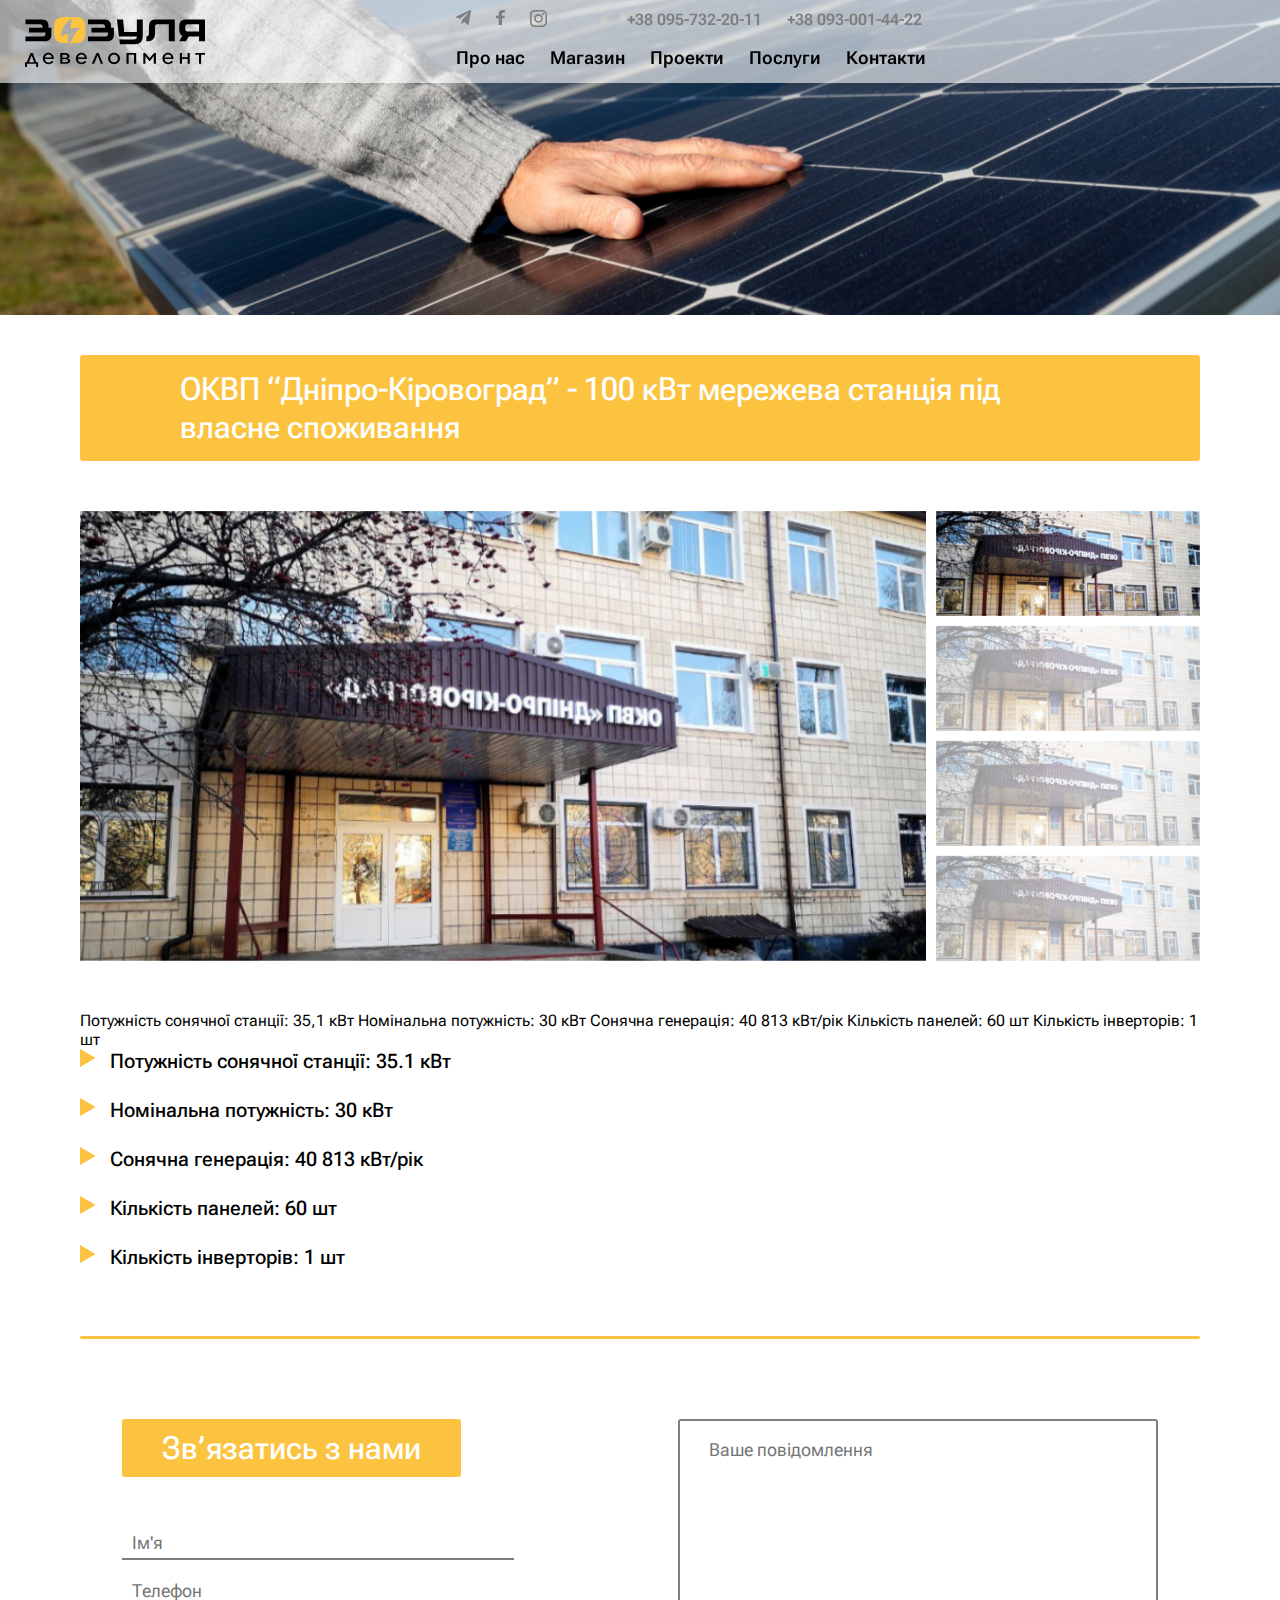
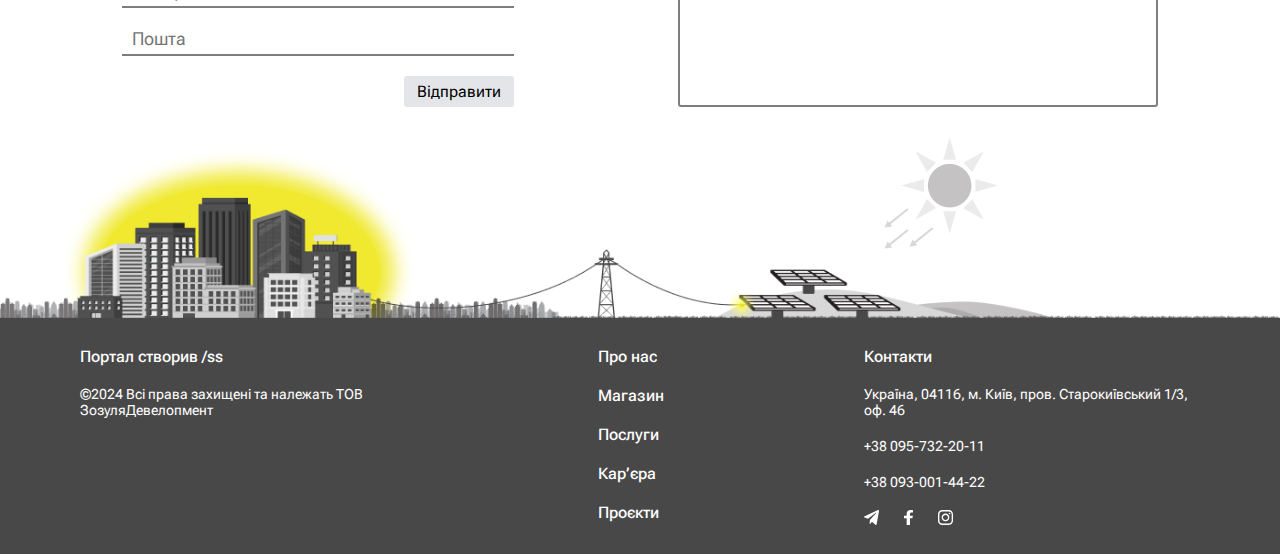
<file: project6.html>
<html lang="en">
<head>
    <meta charset="UTF-8">
    <meta name="viewport" content="width=device-width, user-scalable=no, initial-scale=1.0, maximum-scale=1.0, minimum-scale=1.0">
    <meta http-equiv="X-UA-Compatible" content="ie=edge">
    <link rel="shortcut icon" href="favicon1.png" type="image/x-icon">
    <link rel="preconnect" href="https://fonts.googleapis.com">
    <link rel="preconnect" href="https://fonts.gstatic.com" crossorigin>
    <link href="https://fonts.googleapis.com/css2?family=Roboto+Flex:opsz,wght@8..144,100..1000&display=swap" rel="stylesheet">
    <link rel="stylesheet" href="https://cdn.jsdelivr.net/npm/swiper@11/swiper-bundle.min.css" />
    <link rel="stylesheet" href="styles/reset.css">
    <link rel="stylesheet" href="styles/swiper.css">
    <link rel="stylesheet" href="styles/styles.css">
    <link rel="stylesheet" href="styles/media.css">
    <title>Зозуля Девелопмент Трускавецька</title>
</head>
<body>
<header class="header" id="header">
    <div class="container--header">
        <div class="logo">
            <a  href="./index.html" rel="logo">
                <svg width="180" height="50" viewBox="0 0 180 50" fill="none" xmlns="http://www.w3.org/2000/svg">
                    <path d="M1.94197 49.9999H0V45.1462H1.78375L5.567 36.1141H7.78229L11.2922 45.1462H13.1335V49.9999H11.1915V46.8626H1.9276V49.9999H1.94197ZM6.01293 39.9267L3.98465 45.1462H9.14886L6.70342 38.5621L6.01293 39.9267Z" fill="black"/>
                    <path d="M28.7987 41.2914C28.7987 41.418 28.7987 41.5447 28.7987 41.6713C28.7987 41.7979 28.7987 41.9245 28.77 42.0652H19.9807C19.9951 42.5435 20.0958 42.9937 20.2828 43.4017C20.4698 43.8097 20.7287 44.1755 21.0596 44.4709C21.3761 44.7664 21.7645 45.0196 22.196 45.2025C22.6419 45.3854 23.1023 45.4698 23.5914 45.4698C24.3538 45.4698 25.0155 45.301 25.5621 44.9633C26.1087 44.6257 26.5259 44.2318 26.828 43.7956L28.3672 44.8789C27.7486 45.6808 27.0438 46.2577 26.2526 46.6235C25.447 46.9892 24.5695 47.1721 23.5914 47.1721C22.7714 47.1721 22.009 47.0314 21.3042 46.7641C20.5993 46.4968 19.9807 46.117 19.4629 45.6105C18.945 45.1181 18.5422 44.5131 18.2545 43.8238C17.9524 43.1344 17.8086 42.3606 17.8086 41.5165C17.8086 40.6865 17.9524 39.9268 18.2401 39.2233C18.5278 38.5199 18.9162 37.9149 19.4341 37.4225C19.9376 36.9161 20.5417 36.5362 21.2322 36.2548C21.9227 35.9735 22.6563 35.8328 23.4619 35.8328C24.3106 35.8328 25.0586 35.9735 25.7203 36.2548C26.3821 36.5362 26.9431 36.9161 27.389 37.4085C27.8349 37.9009 28.1946 38.4777 28.4391 39.1389C28.6693 39.7861 28.7987 40.5036 28.7987 41.2914ZM26.7129 40.5598C26.6841 39.6594 26.3964 38.9138 25.8354 38.3229C25.2744 37.732 24.4832 37.4507 23.4619 37.4507C22.9872 37.4507 22.5413 37.5351 22.1241 37.718C21.7213 37.8868 21.3617 38.126 21.0596 38.4073C20.7575 38.6887 20.4986 39.0264 20.3116 39.4062C20.1102 39.7861 20.0095 40.1659 19.9807 40.5739H26.7129V40.5598Z" fill="black"/>
                    <path d="M35.2861 46.8626V36.1141H40.3928C41.8025 36.1141 42.8527 36.3814 43.5431 36.902C44.2336 37.4225 44.5932 38.126 44.5932 38.9982C44.5932 39.4062 44.5213 39.7439 44.3918 40.0252C44.2624 40.2925 44.0898 40.5176 43.8596 40.6865C43.6294 40.8553 43.3705 40.996 43.0828 41.1085C42.7807 41.2211 42.4786 41.3196 42.1334 41.404C42.5362 41.4321 42.9102 41.5024 43.2698 41.6009C43.6294 41.7135 43.9459 41.8682 44.2192 42.0793C44.4925 42.2903 44.7083 42.5576 44.8665 42.8671C45.0248 43.1766 45.1111 43.5565 45.1111 43.9926C45.1111 44.8508 44.7371 45.5402 43.9747 46.0607C43.2267 46.5953 42.119 46.8485 40.6805 46.8485H35.2861V46.8626ZM40.062 40.7427C40.7524 40.7427 41.3135 40.6443 41.7306 40.4473C42.1622 40.2503 42.3636 39.8423 42.3636 39.2233C42.3636 38.8575 42.2772 38.5762 42.119 38.3792C41.9608 38.1822 41.7306 38.0415 41.4429 37.929C41.1552 37.8164 40.81 37.7602 40.4216 37.732C40.0188 37.718 39.6016 37.7039 39.1413 37.7039H37.4295V40.7568H40.062V40.7427ZM37.4295 45.2869H39.3139C39.803 45.2869 40.2633 45.2728 40.6949 45.2588C41.1264 45.2447 41.5005 45.1884 41.8313 45.09C42.1478 44.9915 42.4067 44.8367 42.5937 44.6116C42.7807 44.4006 42.8814 44.0911 42.8814 43.6972C42.8814 43.3032 42.7951 43.0078 42.6081 42.7968C42.4355 42.5857 42.1765 42.431 41.8601 42.3184C41.5436 42.2059 41.1552 42.1496 40.7093 42.1355C40.2633 42.1215 39.7886 42.1215 39.2564 42.1215H37.4295V45.2869Z" fill="black"/>
                    <path d="M61.7841 41.2917C61.7841 41.4183 61.7841 41.5449 61.7841 41.6715C61.7841 41.7981 61.7841 41.9247 61.7553 42.0654H52.9661C52.9805 42.5438 53.0812 42.994 53.2682 43.402C53.4552 43.81 53.7141 44.1757 54.0449 44.4712C54.3614 44.7666 54.7498 45.0199 55.1814 45.2028C55.6273 45.3856 56.0876 45.4701 56.5767 45.4701C57.3391 45.4701 58.0008 45.3012 58.5475 44.9636C59.0941 44.6259 59.5113 44.232 59.8133 43.7959L61.3525 44.8792C60.734 45.6811 60.0291 46.2579 59.2379 46.6237C58.4324 46.9895 57.5549 47.1724 56.5767 47.1724C55.7568 47.1724 54.9944 47.0317 54.2895 46.7644C53.5846 46.4971 52.9661 46.1172 52.4482 45.6107C51.9304 45.1183 51.5276 44.5134 51.2399 43.824C50.9378 43.1347 50.7939 42.3609 50.7939 41.5168C50.7939 40.6867 50.9378 39.927 51.2255 39.2236C51.5132 38.5201 51.9016 37.9152 52.4194 37.4228C52.9229 36.9163 53.5271 36.5364 54.2176 36.2551C54.9081 35.9737 55.6417 35.833 56.4473 35.833C57.296 35.833 58.044 35.9737 58.7057 36.2551C59.3674 36.5364 59.9284 36.9163 60.3744 37.4087C60.8203 37.9011 61.1799 38.4779 61.4245 39.1392C61.6546 39.7863 61.7841 40.5038 61.7841 41.2917ZM59.7126 40.5601C59.6839 39.6597 59.3962 38.9141 58.8352 38.3232C58.2741 37.7323 57.483 37.4509 56.4616 37.4509C55.9869 37.4509 55.541 37.5353 55.1238 37.7182C54.721 37.887 54.3614 38.1262 54.0593 38.4076C53.7573 38.689 53.4983 39.0266 53.3113 39.4065C53.1099 39.7863 53.0092 40.1662 52.9805 40.5742H59.7126V40.5601Z" fill="black"/>
                    <path d="M75.8234 46.8626L72.5436 38.6184L69.1056 46.8626H66.8184L71.4791 36.1141H73.6656L78.053 46.8626H75.8234Z" fill="black"/>
                    <path d="M94.956 41.4884C94.956 42.3185 94.8122 43.0782 94.5101 43.7675C94.208 44.4569 93.7909 45.0619 93.2586 45.5683C92.7264 46.0748 92.1078 46.4546 91.3742 46.736C90.6549 47.0174 89.8638 47.1581 89.015 47.1581C88.1663 47.1581 87.3895 47.0174 86.6703 46.736C85.951 46.4546 85.3325 46.0748 84.8002 45.5683C84.268 45.0619 83.8508 44.4569 83.5631 43.7675C83.261 43.0782 83.1172 42.3185 83.1172 41.4884C83.1172 40.6584 83.261 39.8986 83.5631 39.2093C83.8652 38.5199 84.2824 37.915 84.8002 37.4085C85.3325 36.902 85.951 36.5222 86.6703 36.2408C87.3895 35.9594 88.1663 35.8187 89.015 35.8187C89.8638 35.8187 90.6549 35.9594 91.3742 36.2408C92.1078 36.5222 92.7264 36.9161 93.2586 37.4085C93.7909 37.915 94.208 38.5199 94.5101 39.2093C94.8122 39.8986 94.956 40.6584 94.956 41.4884ZM92.7839 41.4884C92.7839 40.9538 92.6976 40.4473 92.525 39.9831C92.3524 39.5047 92.0934 39.0967 91.777 38.745C91.4605 38.3933 91.0577 38.1119 90.5974 37.915C90.1371 37.718 89.6048 37.6195 89.0294 37.6195C88.4396 37.6195 87.9218 37.718 87.4615 37.915C87.0011 38.1119 86.6127 38.3933 86.2819 38.745C85.9654 39.0967 85.7065 39.5047 85.5339 39.9831C85.3613 40.4473 85.2749 40.9538 85.2749 41.4884C85.2749 42.0089 85.3613 42.5154 85.5339 42.9797C85.7065 43.4439 85.951 43.8519 86.2819 44.2177C86.5984 44.5694 87.0011 44.8508 87.4615 45.0618C87.9218 45.2729 88.454 45.3714 89.0294 45.3714C89.6192 45.3714 90.1371 45.2588 90.5974 45.0618C91.0577 44.8508 91.4461 44.5694 91.777 44.2177C92.0934 43.866 92.3524 43.458 92.525 42.9797C92.6976 42.5154 92.7839 42.0089 92.7839 41.4884Z" fill="black"/>
                    <path d="M103.615 46.8626H101.472V36.1141H111.153V46.8626H109.009V37.8024H103.629V46.8626H103.615Z" fill="black"/>
                    <path d="M120.144 36.1141L124.647 41.3336L129.077 36.1141H130.918V46.8626H128.775V39.0967L124.949 43.88H124.301L120.446 39.1811V46.8626H118.303V36.1141H120.144Z" fill="black"/>
                    <path d="M148.395 41.2917C148.395 41.4183 148.395 41.5449 148.395 41.6715C148.395 41.7981 148.395 41.9247 148.367 42.0654H139.577C139.592 42.5438 139.692 42.994 139.879 43.402C140.067 43.81 140.325 44.1757 140.656 44.4712C140.973 44.7666 141.361 45.0199 141.793 45.2028C142.239 45.3856 142.699 45.4701 143.188 45.4701C143.95 45.4701 144.612 45.3012 145.159 44.9636C145.705 44.6259 146.123 44.232 146.425 43.7959L147.964 44.8792C147.345 45.6811 146.64 46.2579 145.849 46.6237C145.044 46.9895 144.166 47.1724 143.188 47.1724C142.368 47.1724 141.606 47.0317 140.901 46.7644C140.196 46.4971 139.577 46.1172 139.06 45.6107C138.542 45.1183 138.139 44.5134 137.851 43.824C137.549 43.1347 137.405 42.3609 137.405 41.5168C137.405 40.6867 137.549 39.927 137.837 39.2236C138.125 38.5201 138.513 37.9152 139.031 37.4228C139.549 36.9304 140.138 36.5364 140.829 36.2551C141.519 35.9737 142.253 35.833 143.059 35.833C143.907 35.833 144.655 35.9737 145.317 36.2551C145.979 36.5364 146.54 36.9163 146.986 37.4087C147.432 37.9011 147.791 38.4779 148.036 39.1392C148.28 39.7863 148.395 40.5038 148.395 41.2917ZM146.324 40.5601C146.295 39.6597 146.008 38.9141 145.446 38.3232C144.885 37.7323 144.094 37.4509 143.073 37.4509C142.598 37.4509 142.152 37.5353 141.735 37.7182C141.332 37.887 140.973 38.1262 140.671 38.4076C140.369 38.689 140.11 39.0266 139.923 39.4065C139.721 39.7863 139.621 40.1662 139.592 40.5742H146.324V40.5601Z" fill="black"/>
                    <path d="M157.027 46.8626H154.884V36.1141H157.027V40.3629H162.594V36.1141H164.738V46.8626H162.594V42.0511H157.027V46.8626Z" fill="black"/>
                    <path d="M170.348 36.1141H180V37.8024H176.145V46.8626H174.001V37.8024H170.362V36.1141H170.348Z" fill="black"/>
                    <path d="M26.4252 16.4323C26.4252 18.9787 26.1087 19.8932 25.9361 20.4418C25.4614 21.9753 24.4688 23.143 22.8001 23.7339C21.9946 24.0153 20.628 24.2826 18.8443 24.2826L0.474609 24.2685V19.5133H17.7942C20.0382 19.5133 20.5129 18.1768 20.5129 16.4463L20.4985 15.4756H3.99893V10.7204H17.6359V10.3265C17.6359 8.59601 17.19 7.25948 14.9172 7.25948H0.474609V2.51833L15.996 2.50427C17.7798 2.50427 19.1463 2.75751 19.9519 3.05295C21.635 3.64383 22.5556 4.79746 23.0878 6.34502C23.2748 6.87963 23.5769 7.80816 23.5769 10.3546V10.7485H26.3964L26.4252 16.4323Z" fill="black"/>
                    <path d="M88.9139 16.4323C88.9139 18.9787 88.5974 19.8932 88.4248 20.4418C87.9501 21.9753 86.9575 23.143 85.2745 23.7339C84.4689 24.0153 83.1023 24.2826 81.3186 24.2826L62.949 24.2685V19.5133H80.2685C82.5126 19.5133 82.9873 18.1768 82.9873 16.4463L82.9729 15.4756H66.4733V10.7204H80.1103V10.3265C80.1103 8.59601 79.6643 7.25948 77.3915 7.25948H62.9346V2.51833L78.456 2.50427C80.2397 2.50427 81.5919 2.75751 82.4119 3.05295C84.0949 3.64383 85.0155 4.79746 85.5622 6.34502C85.7492 6.87963 86.0513 7.80816 86.0513 10.3546V10.7485H88.8707L88.9139 16.4323Z" fill="black"/>
                    <path d="M117.771 2.53238V18.5003C117.771 24.5499 115.455 27.2511 109.154 27.2511H94.9416L94.3518 22.524H108.392C111.269 22.524 111.858 21.6236 111.858 19.5977V19.5274H93.9058L91.9639 2.51831H98.0199L99.3002 14.8847H111.844V2.53238H117.771Z" fill="black"/>
                    <path d="M149.748 2.53238V24.2685H143.821V7.2876H132.054C130.946 7.2876 130.04 8.17392 130.04 9.25721V15.5178L130.026 15.5318C130.026 17.1357 129.911 18.0079 129.724 19.049C129.436 20.6388 128.53 21.8909 127.465 22.7491C126.099 23.8605 124.229 24.2685 121.409 24.2685V19.5274C123.682 19.246 123.912 16.9668 123.941 16.6433C123.941 14.2938 123.941 11.466 123.941 10.8751C123.941 9.83403 124.027 8.11765 124.185 7.27353C124.876 3.81264 127.091 2.51831 131.522 2.51831H149.748V2.53238Z" fill="black"/>
                    <path d="M154.408 14.4345C154.265 13.52 154.207 11.9021 154.207 10.8611C154.207 9.81998 154.293 8.1036 154.452 7.25948C155.142 3.79859 157.357 2.50427 161.788 2.50427H179.999V24.2263H174.073V19.4992H163.759L160.939 24.2404H154.207L157.458 18.8521C155.646 18.0924 154.768 16.6714 154.408 14.4345ZM174.073 7.25948H162.32C161.213 7.25948 160.306 8.14581 160.306 9.2291V12.493C160.306 13.5763 161.213 14.4627 162.32 14.4627H174.073V7.25948Z" fill="black"/>
                    <path class="logo-hover" d="M60.4462 15.9398C60.4462 19.1756 59.8133 21.511 58.4035 23.0867L58.4755 23.2274C58.4755 23.2274 58.4036 23.2274 58.3316 23.2274C56.6486 25.1548 53.8291 26.0411 49.7582 26.0411H46.5935C45.6728 27.6168 44.6946 29.6146 44.4789 30.0226C44.6946 28.6438 47.2264 17.3045 54.7354 10.9876C49.1828 10.3686 46.7949 11.7473 45.8742 12.296C45.1693 8.72258 46.0181 4.38942 47.7011 1.36465C40.5374 4.60045 36.0349 12.493 36.1068 19.7806C39.1996 17.1638 43.4144 16.5448 43.4144 16.5448C43.4144 16.5448 42.4937 21.4969 43.1986 26.0271H39.8325C32.3811 26.0271 29.0869 23.3399 29.0869 15.9257V10.5093C29.0869 3.36241 31.4748 0 38.8543 0H50.7363C58.1159 0 60.4318 3.36241 60.4318 10.5093V15.9398H60.4462Z" fill="#FCC341"/>
                </svg>
            </a>
        </div>
        <nav class="nav-bar">
            <div class="nav-bar__wrapper">
                <div class="nav-bar__contact">
                    <ul class="nav-bar__social">
                        <li><a class="nav-bar__social__link" href="https://t.me/zozulyadevelopment" target="_blank">
                            <svg width="15" height="15" viewBox="0 0 15 15" fill="none" xmlns="http://www.w3.org/2000/svg">
                                <path d="M14.9573 1.36555L12.6937 14.0945C12.5229 14.9929 12.0775 15.2165 11.4447 14.7933L7.9957 11.7628L6.33149 13.6713C6.14732 13.8909 5.99329 14.0746 5.63835 14.0746L5.88614 9.88615L12.2784 2.9986C12.5564 2.70314 12.2182 2.53943 11.8465 2.8349L3.944 8.76817L0.541912 7.49846C-0.198109 7.22296 -0.211503 6.61606 0.695944 6.19282L14.0029 0.0798795C14.6191 -0.195622 15.1582 0.243583 14.9573 1.36555Z" fill="#7E7E7E"/>
                            </svg>
                        </a></li>
                        <li><a class="nav-bar__social__link" href="https://www.facebook.com/profile.php?id=61562452162754" target="_blank">
                            <svg width="9" height="15" viewBox="0 0 9 15" fill="none" xmlns="http://www.w3.org/2000/svg">
                                <path d="M8.41027 8.37378L8.87672 5.67961H5.95891V3.93126C5.95891 3.19418 6.36649 2.47573 7.67339 2.47573H9V0.182051C9 0.182051 7.79604 0 6.64503 0C4.24188 0 2.67125 1.29029 2.67125 3.62622V5.67961H0V8.37378H2.67125V14.8868C3.20687 14.9612 3.75586 15 4.31509 15C4.87433 15 5.42328 14.9612 5.95891 14.8868V8.37378H8.41027Z" fill="#7E7E7E"/>
                            </svg>
                        </a></li>
                        <li><a class="nav-bar__social__link" href="https://www.instagram.com/zozulyadevelopment?igsh=MXB5YXJhcWxscjZmbA%3D%3D&utm_source=qr" target="_blank">
                            <svg width="17" height="17" viewBox="0 0 17 17" fill="none" xmlns="http://www.w3.org/2000/svg">
                                <path d="M8.49989 4.07874C6.1007 4.07874 4.11279 6.03236 4.11279 8.46583C4.11279 10.8993 6.06642 12.8529 8.49989 12.8529C10.9334 12.8529 12.887 10.865 12.887 8.46583C12.887 6.06664 10.8991 4.07874 8.49989 4.07874ZM8.49989 11.2763C6.95755 11.2763 5.68941 10.0082 5.68941 8.46583C5.68941 6.92349 6.95755 5.65535 8.49989 5.65535C10.0422 5.65535 11.3104 6.92349 11.3104 8.46583C11.3104 10.0082 10.0422 11.2763 8.49989 11.2763Z" fill="#7E7E7E"/>
                                <path d="M13.0584 4.96971C13.6073 4.96971 14.0524 4.52471 14.0524 3.97576C14.0524 3.42682 13.6073 2.98181 13.0584 2.98181C12.5095 2.98181 12.0645 3.42682 12.0645 3.97576C12.0645 4.52471 12.5095 4.96971 13.0584 4.96971Z" fill="#7E7E7E"/>
                                <path d="M15.629 1.40524C14.7379 0.479838 13.4698 0 12.0302 0H4.96976C1.9879 0 0 1.9879 0 4.96976V11.996C0 13.4698 0.479839 14.7379 1.43952 15.6633C2.36492 16.5544 3.59879 17 5.00403 17H11.996C13.4698 17 14.7036 16.5202 15.5948 15.6633C16.5202 14.7722 17 13.504 17 12.0302V4.96976C17 3.53024 16.5202 2.29637 15.629 1.40524ZM15.4919 12.0302C15.4919 13.0927 15.1149 13.9496 14.498 14.5323C13.881 15.1149 13.0242 15.4234 11.996 15.4234H5.00403C3.97581 15.4234 3.11895 15.1149 2.50202 14.5323C1.88508 13.9153 1.57661 13.0585 1.57661 11.996V4.96976C1.57661 3.94153 1.88508 3.08468 2.50202 2.46774C3.08468 1.88508 3.97581 1.57661 5.00403 1.57661H12.0645C13.0927 1.57661 13.9496 1.88508 14.5665 2.50202C15.1492 3.11895 15.4919 3.97581 15.4919 4.96976V12.0302Z" fill="#7E7E7E"/>
                            </svg>
                        </a></li>
                    </ul>
                    <ul class="nav-bar__tel">
                        <li class="effect_line"><a class="nav-bar__tel__link" href="tel:+380957322011">+38 095-732-20-11</a></li>
                        <li class="effect_line"><a class="nav-bar__tel__link" href="tel:+380930014422">+38 093-001-44-22</a></li>
                    </ul>
                </div>
                <ul class="nav-bar__menu">
                    <li class="effect_line effect_line--orange">
                        <a class="nav-bar__menu__link" href="./#about">Про нас</a>
                    </li>
                    <li class="nav-bar__item">
                        <div class="effect_line effect_line--orange nav-bar__item__btn" data-menu="2">
                            <a href="shop.html" class="nav-bar__menu__link nav-bar__menu__link--shop">Магазин</a>
                            <svg class="menu_arrow--mobile" width="21" height="21" viewBox="0 0 21 21" fill="#E4E5E8" xmlns="http://www.w3.org/2000/svg">
                                <path d="M10.5 21L0 0L21 0L10.5 21Z" fill=""/>
                            </svg>
                        </div>
                        <ul class="nav-bar__submenu" data-menu-sub="2">
                            <li class="effect_line effect_line--orange nav-bar__submenu__item">
                                <a class="nav-bar__submenu__link" href="./shop.html#panel">Сонячні панелі</a>
                            </li>
                            <li class="effect_line effect_line--orange nav-bar__submenu__item">
                                <a class="nav-bar__submenu__link" href="./shop.html#lifepo4hv">Акумуляторні батареї LiFePo4 (HV)</a>
                            </li>
                            <li class="effect_line effect_line--orange nav-bar__submenu__item">
                                <a class="nav-bar__submenu__link" href="./shop.html#lifepo4lv">Акумуляторні батареї LiFePo4 (LV)</a>
                            </li>
                            <li class="effect_line effect_line--orange nav-bar__submenu__item">
                                <a class="nav-bar__submenu__link" href="./shop.html#rishenya1">Гібридні рішення 2в1 - З можливістью маштабування</a>
                            </li>
                            <li class="effect_line effect_line--orange nav-bar__submenu__item">
                                <a class="nav-bar__submenu__link" href="./shop.html#rishenya2">Гібридне рішення 2в1 - Без можливості маштабування</a>
                            </li>
                            <li class="effect_line effect_line--orange nav-bar__submenu__item">
                                <a class="nav-bar__submenu__link" href="./shop.html#invecLv"> Гібридні інвертора (LV)</a>
                            </li>
                            <li class="effect_line effect_line--orange nav-bar__submenu__item">
                                <a class="nav-bar__submenu__link" href="./shop.html#invecHv">Гібридні інвертора (HV)</a>
                            </li>
                        </ul>
                    </li>
                    <li class="effect_line effect_line--orange">
                        <a class="nav-bar__menu__link" href="./projects.html">Проекти</a>
                    </li>
                    <li class="nav-bar__item">
                        <div class="effect_line effect_line--orange nav-bar__item__btn" data-menu="3">
                            <span class="nav-bar__menu__link">Послуги</span>
                            <svg class="menu_arrow--mobile" width="21" height="21" viewBox="0 0 21 21" fill="#E4E5E8" xmlns="http://www.w3.org/2000/svg">
                                <path d="M10.5 21L0 0L21 0L10.5 21Z" fill=""/>
                            </svg>
                        </div>
                        <ul class="nav-bar__submenu" data-menu-sub="3">
                            <li class="effect_line effect_line--orange nav-bar__submenu__item">
                                <a class="nav-bar__submenu__link" href="./index.html#services">Будівництво Сонячних станцій "під ключ"</a>
                            </li>
                            <li class="effect_line effect_line--orange nav-bar__submenu__item">
                                <a class="nav-bar__submenu__link" href="./index.html#services">
                                    Постачання матеріалів та обладнання
                                </a>
                            </li>
                            <li class="effect_line effect_line--orange nav-bar__submenu__item">
                                <a class="nav-bar__submenu__link" href="./index.html#services">Послуги проєктування</a>
                            </li>
                            <li class="effect_line effect_line--orange nav-bar__submenu__item">
                                <a class="nav-bar__submenu__link" href="./index.html#services">Підключення по зеленому тарифу</a>
                            </li>
                            <li class="effect_line effect_line--orange nav-bar__submenu__item">
                                <a class="nav-bar__submenu__link" href="./index.html#services">Енергосервіс</a>
                            </li>
                        </ul>
                    </li>
                    <li class="effect_line effect_line--orange">
                        <a class="nav-bar__menu__link" href="./contacts.html">Контакти</a>
                    </li>
                </ul>
            </div>
            <button id="js_menu_button" class="menu_button">
                <span class="menu_button_line top"></span>
                <span class="menu_button_line mid"></span>
                <span class="menu_button_line bot"></span>
            </button>

        </nav>

    </div>
</header>

<main class="main">
    <section class="projects-page">
        <img src="./img/projects_main.jpg" alt="" class="banner-page">
        <img src="./img/projects_main--mobile.jpg" alt="" class="banner-page banner-page--mobile">
        <div class="container">
            <h1 class="section__title1 section__title1--project-page">
                ОКВП “Дніпро-Кіровоград” - 100 кВт мережева станція під власне споживання
            </h1>
            <div class="project-page__wrapper">
                <div class="project-page__slider">
                    <div  class="swiper swiperProjectPage">
                        <div class="swiper-wrapper">
                            <div class="swiper-slide swiper-slide--project-page">
                                <img src="./img/projects/6.png"  alt="slide"/>
                            </div>
                            <div class="swiper-slide swiper-slide--project-page">
                                <img src="./img/projects/6.png"  alt="slide"/>
                            </div>
                            <div class="swiper-slide swiper-slide--project-page">
                                <img src="./img/projects/6.png"  alt="slide"/>
                            </div>
                            <div class="swiper-slide swiper-slide--project-page">
                                <img src="./img/projects/6.png"  alt="slide"/>
                            </div>
                        </div>
                    </div>
                    <div class="swiper swiperProjectPage--thumb">
                        <div class="swiper-wrapper">
                            <div class="swiper-slide swiper-slide--project-page">
                                <img src="./img/projects/6.png"  alt="slide"/>
                            </div>
                            <div class="swiper-slide swiper-slide--project-page">
                                <img src="./img/projects/6.png"  alt="slide"/>
                            </div>
                            <div class="swiper-slide swiper-slide--project-page">
                                <img src="./img/projects/6.png"  alt="slide"/>
                            </div>
                            <div class="swiper-slide swiper-slide--project-page">
                                <img src="./img/projects/6.png"  alt="slide"/>
                            </div>
                        </div>
                    </div>
                </div>
                Потужність сонячної станції: 35,1 кВт
                Номінальна потужність: 30 кВт
                Сонячна генерація: 40 813 кВт/рік
                Кількість панелей: 60 шт
                Кількість інверторів: 1 шт
                <ul class="text__list text__list--about">
                    <li class="text__item">
                        Потужність сонячної станції: 35.1 кВт
                    </li>
                    <li class="text__item">
                        Номінальна потужність: 30 кВт
                    </li>
                    <li class="text__item">
                        Сонячна генерація: 40 813 кВт/рік
                    </li>
                    <li class="text__item">
                        Кількість панелей: 60 шт
                    </li>
                    <li class="text__item">
                        Кількість інверторів:  1 шт
                    </li>
                </ul>
            </div>
        </div>
    </section>


    <section class="form--wrapper">
        <div class="container">
            <form action="sendMessage.php" method="post" class="form" id="contacts">
                <div class="form__side form__side--left">
                    <h2 class="section__title1 section__title1--form">
                        Зв’язатись з нами
                    </h2>
                    <div id="form-result"></div>
                    <input type="text" name="name" placeholder="Ім'я" required>
                    <input type="tel" name="phone" placeholder="Телефон" required>
                    <input type="email" name="email" placeholder="Пошта">
                    <textarea class="textarea textarea--mobile" name="message" placeholder="Ваше повідомлення"></textarea>

                    <input type="submit" value="Відправити" id="form-btn" class="form-btn">
                </div>
                <div class="form__side form__side--area">
                    <textarea class="textarea" name="message" placeholder="Ваше повідомлення"></textarea>
                </div>
            </form>
        </div>
    </section>
</main>

<footer>
    <div class="footer_anim">
        <img  class="footer_anim__img" src="./img/city_png.png" alt="city" srcset="">
        <div class="light">
            <img src="./img/light.webp" alt="light">
        </div>
        <div class="footer__arr footer__arr1">
            <img src="./img/footer_arr.svg" alt="arr" srcset="">
        </div>
        <div class="footer__arr footer__arr2">
            <img src="./img/footer_arr.svg" alt="arr" srcset="">
        </div>
        <div class="footer__arr footer__arr3">
            <img src="./img/footer_arr.svg" alt="arr" srcset="">
        </div>
        <div class="sun">
            <img src="./img/sun.png" alt="">
        </div>
    </div>
    <div class="footer__wrapper">
        <div class="container">
            <ul class="footer__list-copywriting">
                <li class="footer__list-copywriting__item effect_line effect_line--orange">
                    <a href="https://sshaprans.github.io/portfolio/" class="footer__list-copywriting__link" target="_blank">Портал створив /ss</a>
                </li>
                <li class="footer__list-copywriting__item">
                    ©2024 Всі права захищені та належать ТОВ ЗозуляДевелопмент
                </li>
            </ul>
            <div class="footer__left">
                <ul class="footer__list-copywriting">
                    <li class="footer__list-copywriting__item effect_line effect_line--orange">
                        <a href="./index.html#about" class="footer__list-copywriting__link">
                            Про нас
                        </a>

                    </li>
                    <li class="footer__list-copywriting__item effect_line effect_line--orange">
                        <a href="./shop.html" class="footer__list-copywriting__link">
                            Магазин
                        </a>
                    </li>
                    <li class="footer__list-copywriting__item effect_line effect_line--orange">
                        <a href="./index.html#services" class="footer__list-copywriting__link">
                            Послуги
                        </a>
                    </li>
                    <li class="footer__list-copywriting__item effect_line effect_line--orange">
                        <a href="./index.html#career" class="footer__list-copywriting__link">
                            Кар’єра
                        </a>
                    </li>
                    <li class="footer__list-copywriting__item effect_line effect_line--orange">
                        <a href="./projects.html" class="footer__list-copywriting__link">
                            Проєкти
                        </a>
                    </li>

                </ul>
                <ul class="footer__list-copywriting">
                    <li class="footer__list-copywriting__item effect_line effect_line--orange">
                        <a href="./contacts.html" class="footer__list-copywriting__link">Контакти</a>
                    </li>
                    <li class="footer__list-copywriting__item effect_line effect_line--orange">
                        <a href="https://maps.app.goo.gl/DuYbtySm4bmgLh3L8" class="footer__list-copywriting__item" target="_blank">
                            Україна, 04116, м. Київ, пров. Старокиївський 1/3, оф. 46
                        </a>
                    </li>
                    <li class="footer__list-copywriting__item effect_line effect_line--orange">
                        <a href="tel:+380957322011" class="footer__list-copywriting__item ">+38 095-732-20-11</a>
                    </li>
                    <li class="footer__list-copywriting__item effect_line effect_line--orange">
                        <a href="tel:+380930014422" class="footer__list-copywriting__item ">+38 093-001-44-22</a>
                    </li>
                    <li class="footer__list__social">
                        <ul class="nav-bar__social">
                            <li><a class="nav-bar__social__link" href="https://t.me/zozulyadevelopment" target="_blank">
                                <svg width="15" height="15" viewBox="0 0 15 15" fill="none" xmlns="http://www.w3.org/2000/svg">
                                    <path d="M14.9573 1.36555L12.6937 14.0945C12.5229 14.9929 12.0775 15.2165 11.4447 14.7933L7.9957 11.7628L6.33149 13.6713C6.14732 13.8909 5.99329 14.0746 5.63835 14.0746L5.88614 9.88615L12.2784 2.9986C12.5564 2.70314 12.2182 2.53943 11.8465 2.8349L3.944 8.76817L0.541912 7.49846C-0.198109 7.22296 -0.211503 6.61606 0.695944 6.19282L14.0029 0.0798795C14.6191 -0.195622 15.1582 0.243583 14.9573 1.36555Z" fill="white"/>
                                </svg>
                            </a></li>
                            <li><a class="nav-bar__social__link" href="https://www.facebook.com/profile.php?id=61562452162754" target="_blank">
                                <svg width="9" height="15" viewBox="0 0 9 15" fill="none" xmlns="http://www.w3.org/2000/svg">
                                    <path d="M8.41027 8.37378L8.87672 5.67961H5.95891V3.93126C5.95891 3.19418 6.36649 2.47573 7.67339 2.47573H9V0.182051C9 0.182051 7.79604 0 6.64503 0C4.24188 0 2.67125 1.29029 2.67125 3.62622V5.67961H0V8.37378H2.67125V14.8868C3.20687 14.9612 3.75586 15 4.31509 15C4.87433 15 5.42328 14.9612 5.95891 14.8868V8.37378H8.41027Z" fill="white"/>
                                </svg>
                            </a></li>
                            <li><a class="nav-bar__social__link" href="https://www.instagram.com/zozulyadevelopment?igsh=MXB5YXJhcWxscjZmbA%3D%3D&utm_source=qr" target="_blank">
                                <svg width="15" height="15" viewBox="0 0 15 15" fill="none" xmlns="http://www.w3.org/2000/svg">
                                    <path d="M7.49987 3.59885C5.38294 3.59885 3.62891 5.32264 3.62891 7.46981C3.62891 9.61699 5.3527 11.3408 7.49987 11.3408C9.64705 11.3408 11.3708 9.58675 11.3708 7.46981C11.3708 5.35288 9.61681 3.59885 7.49987 3.59885ZM7.49987 9.94965C6.13899 9.94965 5.02004 8.8307 5.02004 7.46981C5.02004 6.10893 6.13899 4.98997 7.49987 4.98997C8.86076 4.98997 9.97971 6.10893 9.97971 7.46981C9.97971 8.8307 8.86076 9.94965 7.49987 9.94965Z" fill="white"/>
                                    <path d="M11.522 4.38498C12.0064 4.38498 12.3991 3.99233 12.3991 3.50797C12.3991 3.0236 12.0064 2.63095 11.522 2.63095C11.0377 2.63095 10.645 3.0236 10.645 3.50797C10.645 3.99233 11.0377 4.38498 11.522 4.38498Z" fill="white"/>
                                    <path d="M13.7903 1.23992C13.004 0.423387 11.8851 0 10.6149 0H4.38508C1.75403 0 0 1.75403 0 4.38508V10.5847C0 11.8851 0.423387 13.004 1.27016 13.8206C2.08669 14.6069 3.1754 15 4.41532 15H10.5847C11.8851 15 12.9738 14.5766 13.7601 13.8206C14.5766 13.0343 15 11.9153 15 10.6149V4.38508C15 3.11492 14.5766 2.02621 13.7903 1.23992ZM13.6694 10.6149C13.6694 11.5524 13.3367 12.3085 12.7923 12.8226C12.248 13.3367 11.4919 13.6089 10.5847 13.6089H4.41532C3.50806 13.6089 2.75202 13.3367 2.20766 12.8226C1.66331 12.2782 1.39113 11.5222 1.39113 10.5847V4.38508C1.39113 3.47782 1.66331 2.72177 2.20766 2.17742C2.72177 1.66331 3.50806 1.39113 4.41532 1.39113H10.6452C11.5524 1.39113 12.3085 1.66331 12.8528 2.20766C13.3669 2.75202 13.6694 3.50806 13.6694 4.38508V10.6149Z" fill="white"/>
                                </svg>
                            </a></li>
                        </ul>
                    </li>
                </ul>
            </div>
        </div>
    </div>
</footer>

<div id="modal" class="modal">
    <div class="modal-content">
    </div>
</div>

<script src="https://cdn.jsdelivr.net/npm/swiper@11/swiper-bundle.min.js"></script>
<script src="./script.js"></script>


</body>
</html>
</file>
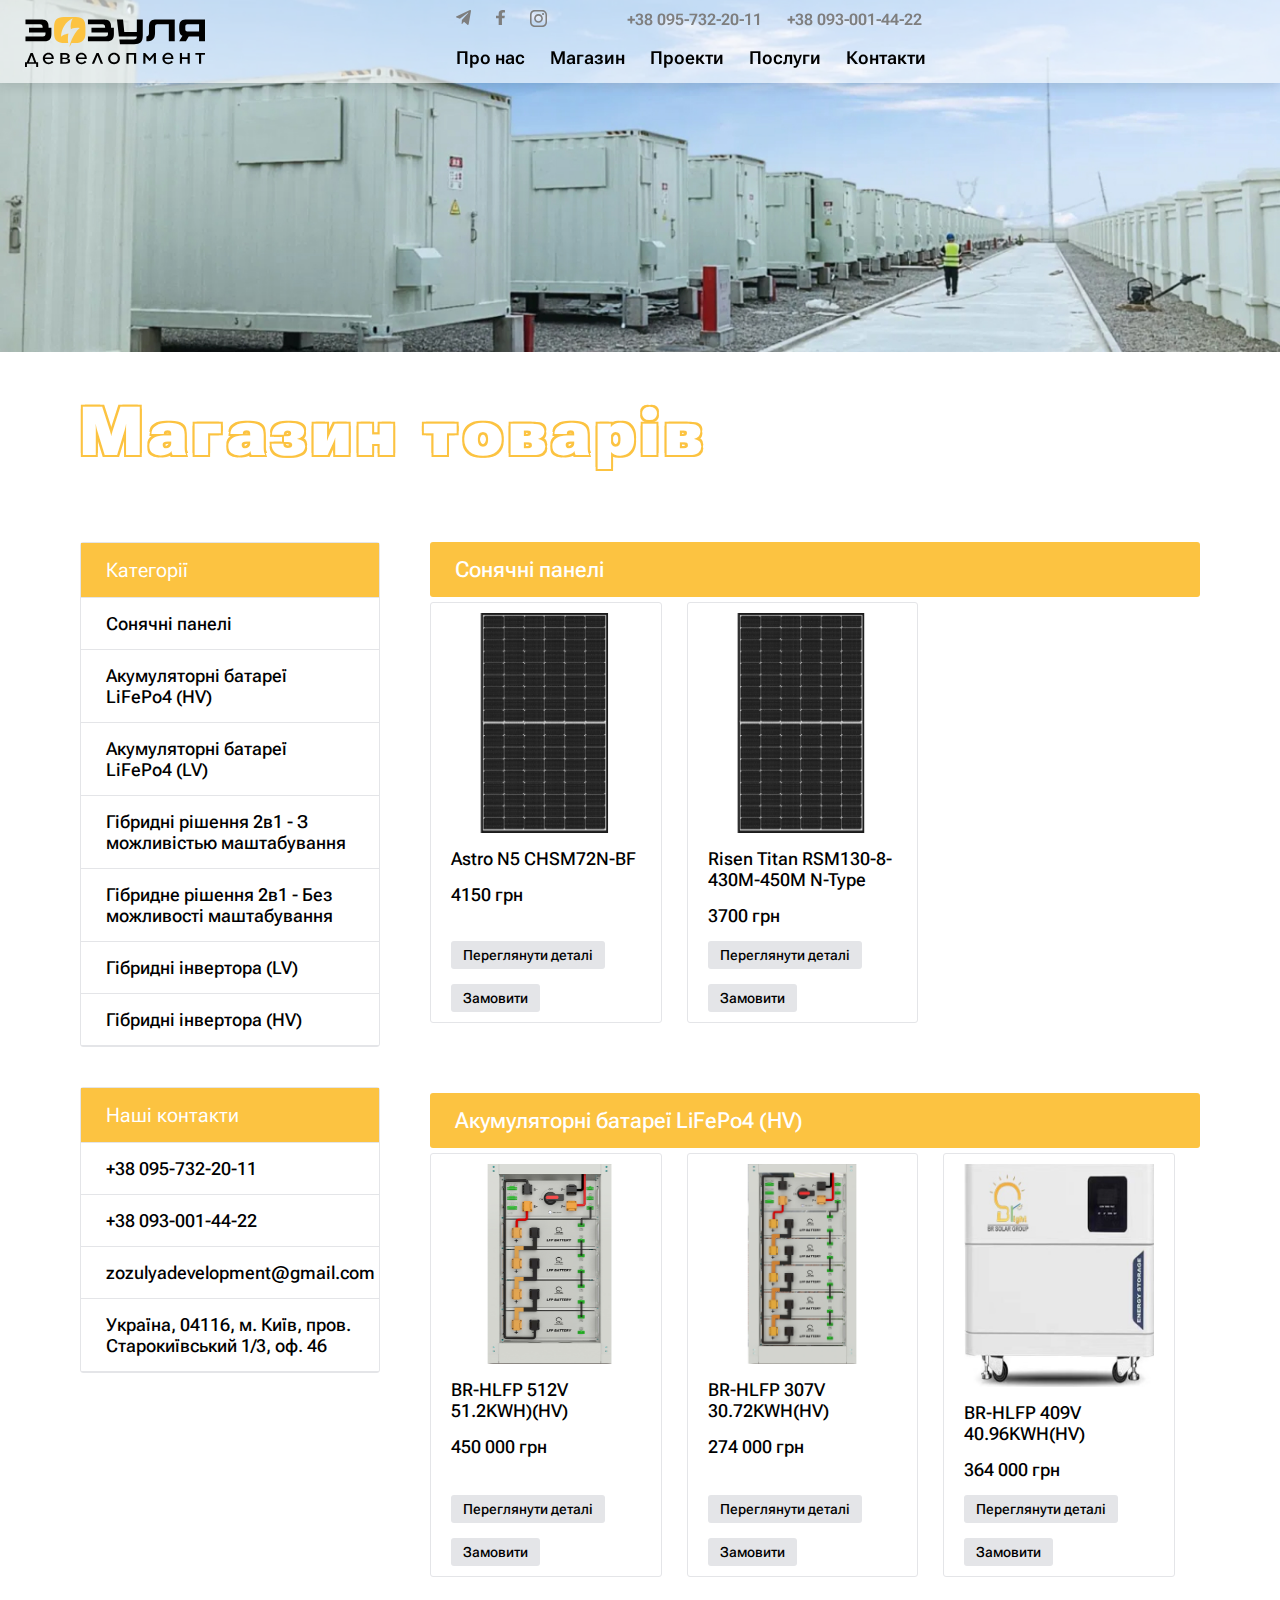
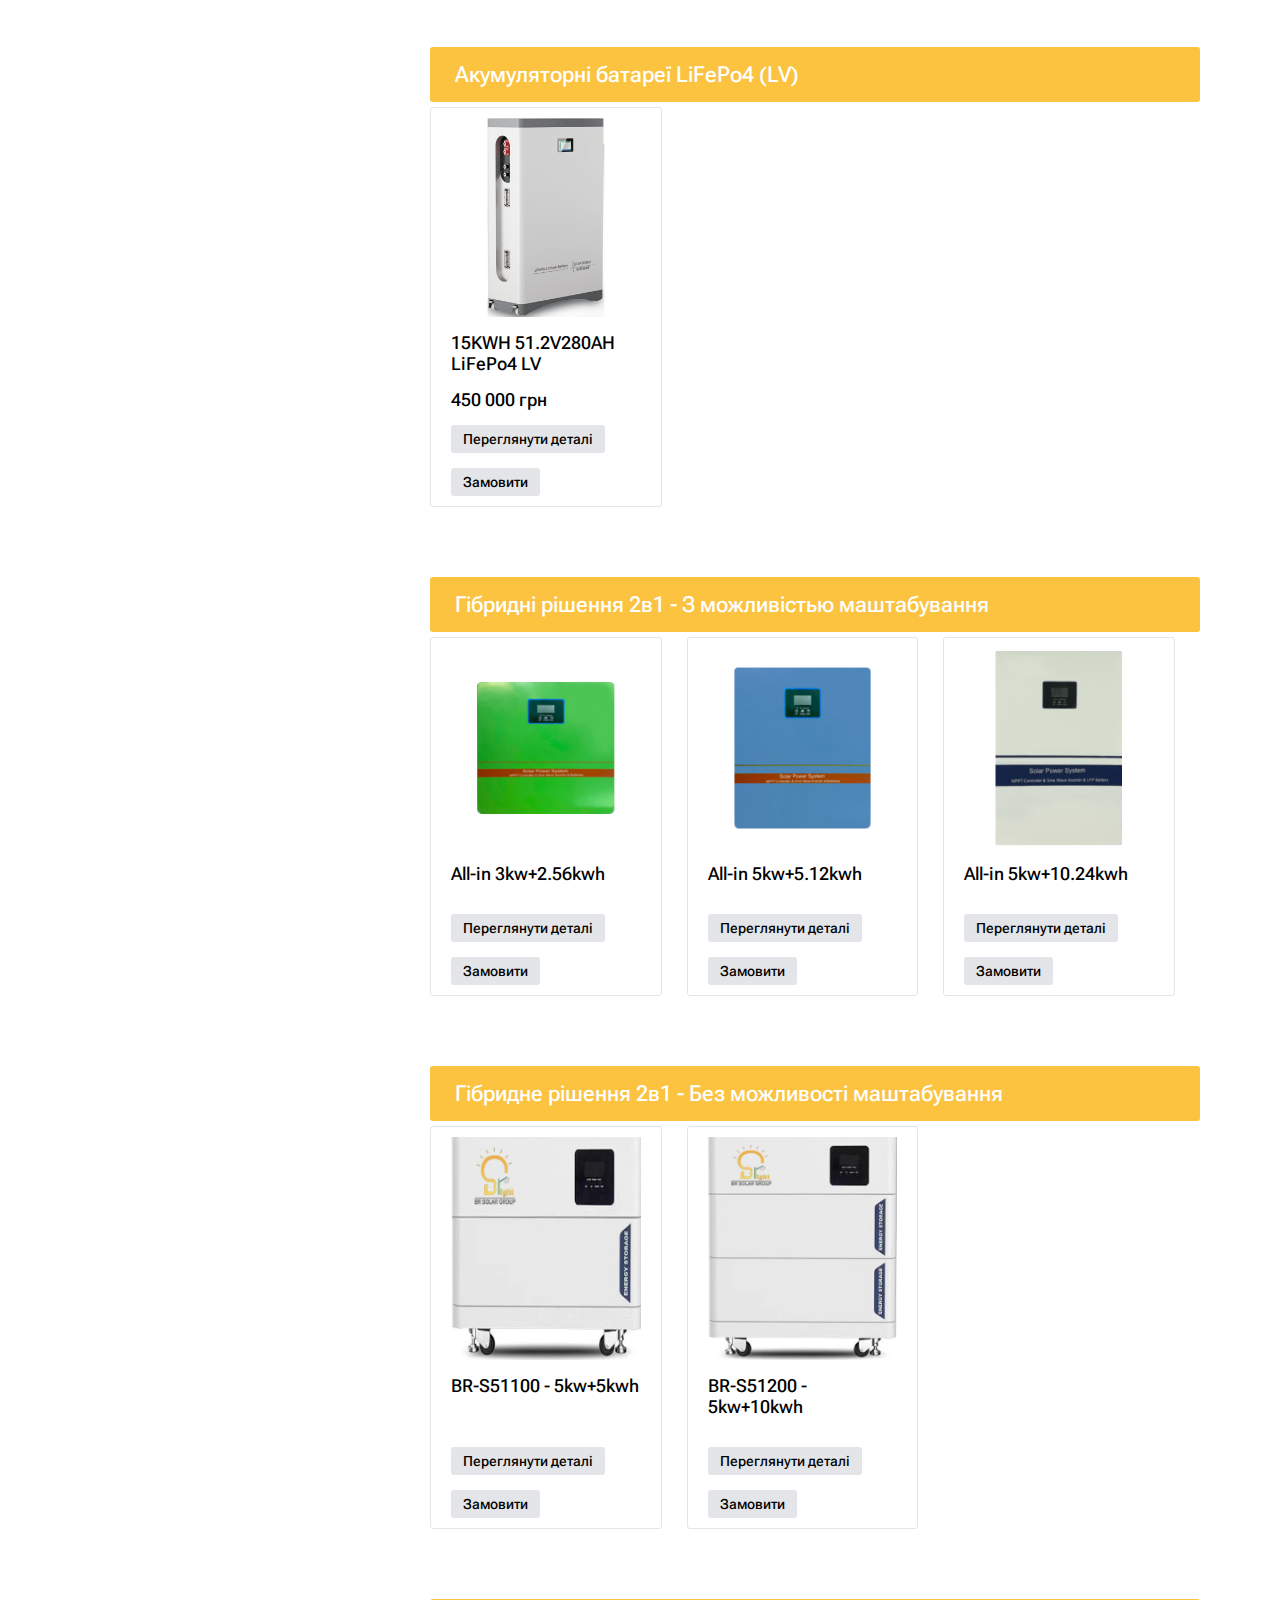
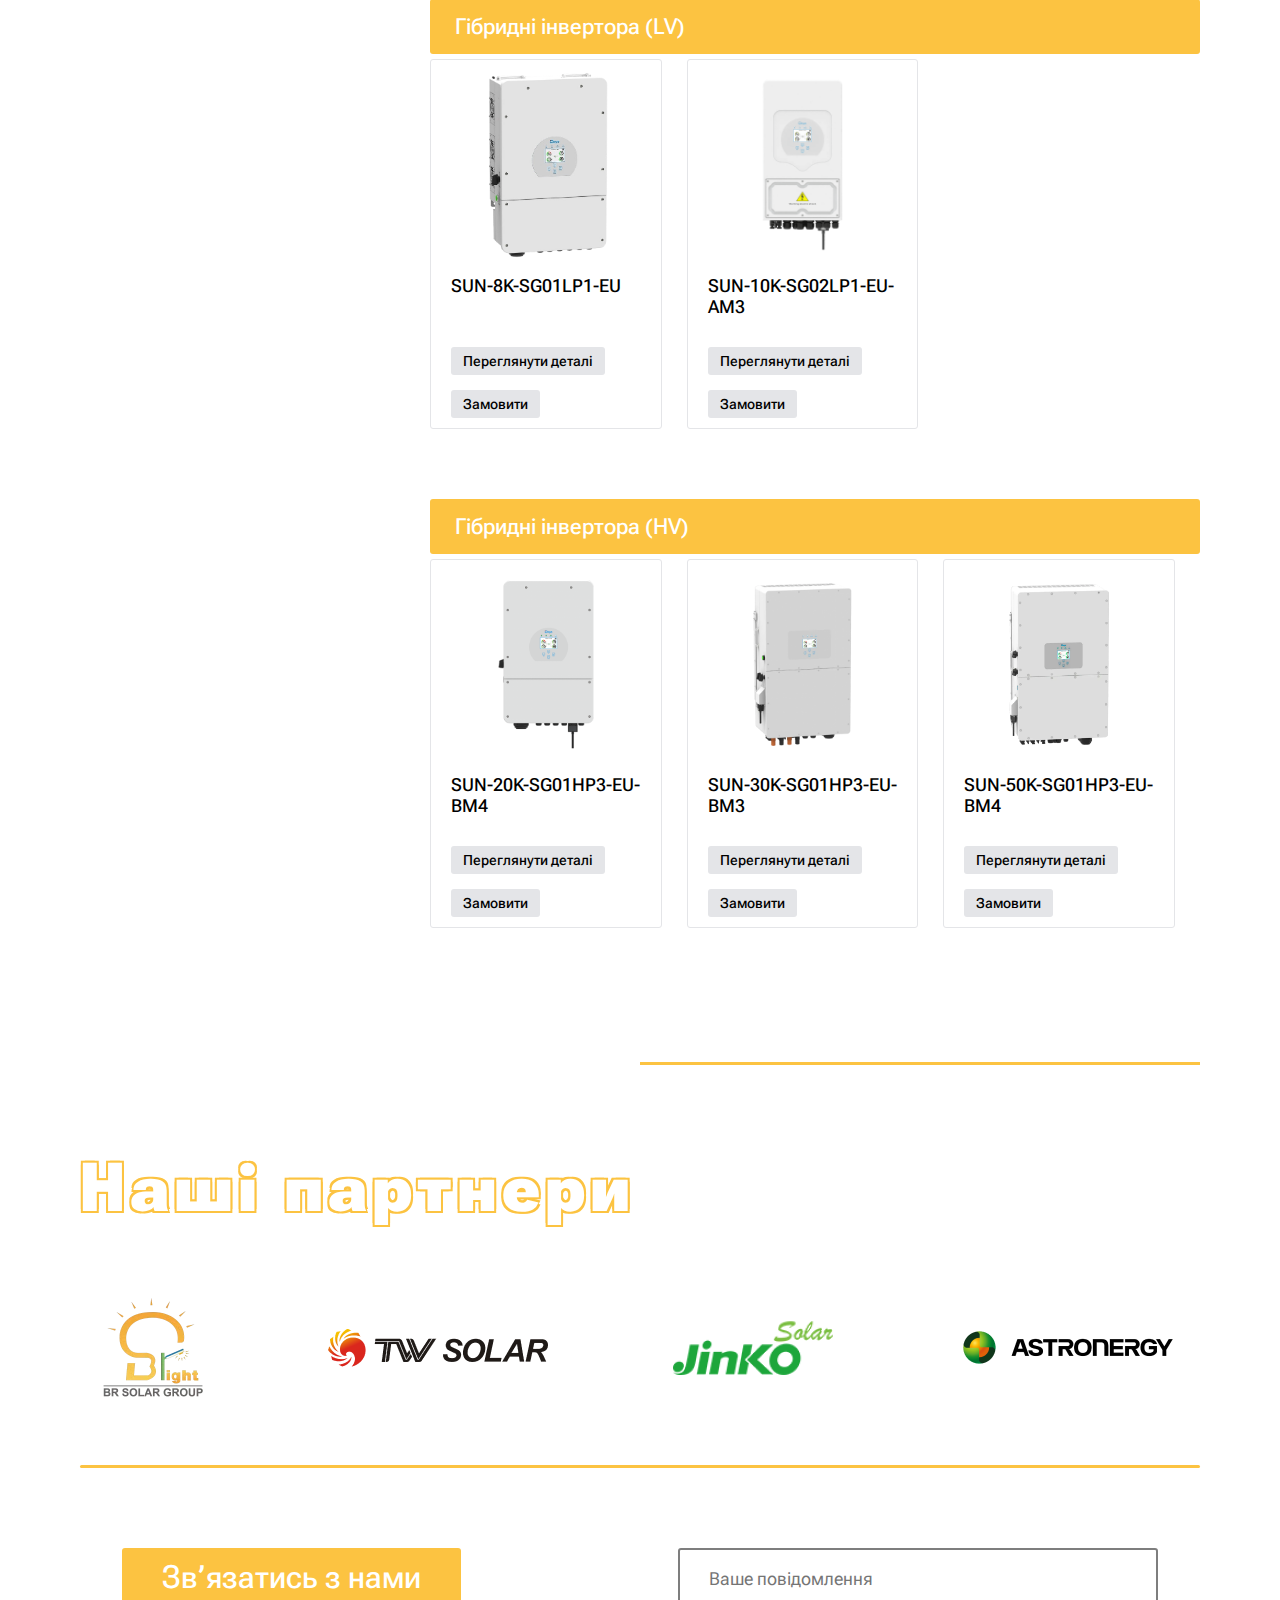
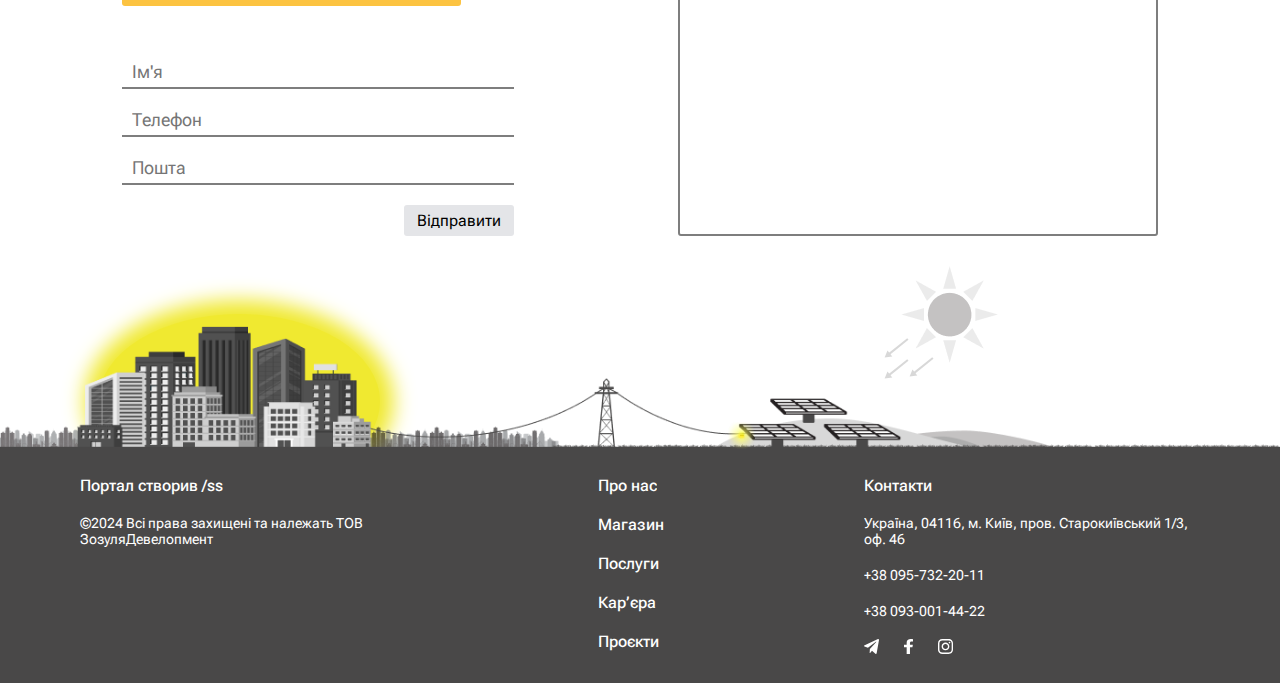
<file: shop.html>
<html lang="en">
<head>
    <meta charset="UTF-8">
    <meta name="viewport" content="width=device-width, user-scalable=no, initial-scale=1.0, maximum-scale=1.0, minimum-scale=1.0">
    <meta http-equiv="X-UA-Compatible" content="ie=edge">
    <link rel="shortcut icon" href="favicon1.png" type="image/x-icon">
    <link rel="preconnect" href="https://fonts.googleapis.com">
    <link rel="preconnect" href="https://fonts.gstatic.com" crossorigin>
    <link href="https://fonts.googleapis.com/css2?family=Roboto+Flex:opsz,wght@8..144,100..1000&display=swap" rel="stylesheet">
    <link rel="stylesheet" href="https://cdn.jsdelivr.net/npm/swiper@11/swiper-bundle.min.css" />
    <link rel="stylesheet" href="styles/reset.css">
    <link rel="stylesheet" href="styles/swiper.css">
    <link rel="stylesheet" href="styles/styles.css">
    <link rel="stylesheet" href="styles/media.css">
    <title>Зозуля Девелопмент battery page</title>
</head>
<body>
<header class="header" id="header">
    <div class="container--header">
        <div class="logo">
            <a  href="./index.html" rel="logo">
                <svg width="180" height="50" viewBox="0 0 180 50" fill="none" xmlns="http://www.w3.org/2000/svg">
                    <path d="M1.94197 49.9999H0V45.1462H1.78375L5.567 36.1141H7.78229L11.2922 45.1462H13.1335V49.9999H11.1915V46.8626H1.9276V49.9999H1.94197ZM6.01293 39.9267L3.98465 45.1462H9.14886L6.70342 38.5621L6.01293 39.9267Z" fill="black"/>
                    <path d="M28.7987 41.2914C28.7987 41.418 28.7987 41.5447 28.7987 41.6713C28.7987 41.7979 28.7987 41.9245 28.77 42.0652H19.9807C19.9951 42.5435 20.0958 42.9937 20.2828 43.4017C20.4698 43.8097 20.7287 44.1755 21.0596 44.4709C21.3761 44.7664 21.7645 45.0196 22.196 45.2025C22.6419 45.3854 23.1023 45.4698 23.5914 45.4698C24.3538 45.4698 25.0155 45.301 25.5621 44.9633C26.1087 44.6257 26.5259 44.2318 26.828 43.7956L28.3672 44.8789C27.7486 45.6808 27.0438 46.2577 26.2526 46.6235C25.447 46.9892 24.5695 47.1721 23.5914 47.1721C22.7714 47.1721 22.009 47.0314 21.3042 46.7641C20.5993 46.4968 19.9807 46.117 19.4629 45.6105C18.945 45.1181 18.5422 44.5131 18.2545 43.8238C17.9524 43.1344 17.8086 42.3606 17.8086 41.5165C17.8086 40.6865 17.9524 39.9268 18.2401 39.2233C18.5278 38.5199 18.9162 37.9149 19.4341 37.4225C19.9376 36.9161 20.5417 36.5362 21.2322 36.2548C21.9227 35.9735 22.6563 35.8328 23.4619 35.8328C24.3106 35.8328 25.0586 35.9735 25.7203 36.2548C26.3821 36.5362 26.9431 36.9161 27.389 37.4085C27.8349 37.9009 28.1946 38.4777 28.4391 39.1389C28.6693 39.7861 28.7987 40.5036 28.7987 41.2914ZM26.7129 40.5598C26.6841 39.6594 26.3964 38.9138 25.8354 38.3229C25.2744 37.732 24.4832 37.4507 23.4619 37.4507C22.9872 37.4507 22.5413 37.5351 22.1241 37.718C21.7213 37.8868 21.3617 38.126 21.0596 38.4073C20.7575 38.6887 20.4986 39.0264 20.3116 39.4062C20.1102 39.7861 20.0095 40.1659 19.9807 40.5739H26.7129V40.5598Z" fill="black"/>
                    <path d="M35.2861 46.8626V36.1141H40.3928C41.8025 36.1141 42.8527 36.3814 43.5431 36.902C44.2336 37.4225 44.5932 38.126 44.5932 38.9982C44.5932 39.4062 44.5213 39.7439 44.3918 40.0252C44.2624 40.2925 44.0898 40.5176 43.8596 40.6865C43.6294 40.8553 43.3705 40.996 43.0828 41.1085C42.7807 41.2211 42.4786 41.3196 42.1334 41.404C42.5362 41.4321 42.9102 41.5024 43.2698 41.6009C43.6294 41.7135 43.9459 41.8682 44.2192 42.0793C44.4925 42.2903 44.7083 42.5576 44.8665 42.8671C45.0248 43.1766 45.1111 43.5565 45.1111 43.9926C45.1111 44.8508 44.7371 45.5402 43.9747 46.0607C43.2267 46.5953 42.119 46.8485 40.6805 46.8485H35.2861V46.8626ZM40.062 40.7427C40.7524 40.7427 41.3135 40.6443 41.7306 40.4473C42.1622 40.2503 42.3636 39.8423 42.3636 39.2233C42.3636 38.8575 42.2772 38.5762 42.119 38.3792C41.9608 38.1822 41.7306 38.0415 41.4429 37.929C41.1552 37.8164 40.81 37.7602 40.4216 37.732C40.0188 37.718 39.6016 37.7039 39.1413 37.7039H37.4295V40.7568H40.062V40.7427ZM37.4295 45.2869H39.3139C39.803 45.2869 40.2633 45.2728 40.6949 45.2588C41.1264 45.2447 41.5005 45.1884 41.8313 45.09C42.1478 44.9915 42.4067 44.8367 42.5937 44.6116C42.7807 44.4006 42.8814 44.0911 42.8814 43.6972C42.8814 43.3032 42.7951 43.0078 42.6081 42.7968C42.4355 42.5857 42.1765 42.431 41.8601 42.3184C41.5436 42.2059 41.1552 42.1496 40.7093 42.1355C40.2633 42.1215 39.7886 42.1215 39.2564 42.1215H37.4295V45.2869Z" fill="black"/>
                    <path d="M61.7841 41.2917C61.7841 41.4183 61.7841 41.5449 61.7841 41.6715C61.7841 41.7981 61.7841 41.9247 61.7553 42.0654H52.9661C52.9805 42.5438 53.0812 42.994 53.2682 43.402C53.4552 43.81 53.7141 44.1757 54.0449 44.4712C54.3614 44.7666 54.7498 45.0199 55.1814 45.2028C55.6273 45.3856 56.0876 45.4701 56.5767 45.4701C57.3391 45.4701 58.0008 45.3012 58.5475 44.9636C59.0941 44.6259 59.5113 44.232 59.8133 43.7959L61.3525 44.8792C60.734 45.6811 60.0291 46.2579 59.2379 46.6237C58.4324 46.9895 57.5549 47.1724 56.5767 47.1724C55.7568 47.1724 54.9944 47.0317 54.2895 46.7644C53.5846 46.4971 52.9661 46.1172 52.4482 45.6107C51.9304 45.1183 51.5276 44.5134 51.2399 43.824C50.9378 43.1347 50.7939 42.3609 50.7939 41.5168C50.7939 40.6867 50.9378 39.927 51.2255 39.2236C51.5132 38.5201 51.9016 37.9152 52.4194 37.4228C52.9229 36.9163 53.5271 36.5364 54.2176 36.2551C54.9081 35.9737 55.6417 35.833 56.4473 35.833C57.296 35.833 58.044 35.9737 58.7057 36.2551C59.3674 36.5364 59.9284 36.9163 60.3744 37.4087C60.8203 37.9011 61.1799 38.4779 61.4245 39.1392C61.6546 39.7863 61.7841 40.5038 61.7841 41.2917ZM59.7126 40.5601C59.6839 39.6597 59.3962 38.9141 58.8352 38.3232C58.2741 37.7323 57.483 37.4509 56.4616 37.4509C55.9869 37.4509 55.541 37.5353 55.1238 37.7182C54.721 37.887 54.3614 38.1262 54.0593 38.4076C53.7573 38.689 53.4983 39.0266 53.3113 39.4065C53.1099 39.7863 53.0092 40.1662 52.9805 40.5742H59.7126V40.5601Z" fill="black"/>
                    <path d="M75.8234 46.8626L72.5436 38.6184L69.1056 46.8626H66.8184L71.4791 36.1141H73.6656L78.053 46.8626H75.8234Z" fill="black"/>
                    <path d="M94.956 41.4884C94.956 42.3185 94.8122 43.0782 94.5101 43.7675C94.208 44.4569 93.7909 45.0619 93.2586 45.5683C92.7264 46.0748 92.1078 46.4546 91.3742 46.736C90.6549 47.0174 89.8638 47.1581 89.015 47.1581C88.1663 47.1581 87.3895 47.0174 86.6703 46.736C85.951 46.4546 85.3325 46.0748 84.8002 45.5683C84.268 45.0619 83.8508 44.4569 83.5631 43.7675C83.261 43.0782 83.1172 42.3185 83.1172 41.4884C83.1172 40.6584 83.261 39.8986 83.5631 39.2093C83.8652 38.5199 84.2824 37.915 84.8002 37.4085C85.3325 36.902 85.951 36.5222 86.6703 36.2408C87.3895 35.9594 88.1663 35.8187 89.015 35.8187C89.8638 35.8187 90.6549 35.9594 91.3742 36.2408C92.1078 36.5222 92.7264 36.9161 93.2586 37.4085C93.7909 37.915 94.208 38.5199 94.5101 39.2093C94.8122 39.8986 94.956 40.6584 94.956 41.4884ZM92.7839 41.4884C92.7839 40.9538 92.6976 40.4473 92.525 39.9831C92.3524 39.5047 92.0934 39.0967 91.777 38.745C91.4605 38.3933 91.0577 38.1119 90.5974 37.915C90.1371 37.718 89.6048 37.6195 89.0294 37.6195C88.4396 37.6195 87.9218 37.718 87.4615 37.915C87.0011 38.1119 86.6127 38.3933 86.2819 38.745C85.9654 39.0967 85.7065 39.5047 85.5339 39.9831C85.3613 40.4473 85.2749 40.9538 85.2749 41.4884C85.2749 42.0089 85.3613 42.5154 85.5339 42.9797C85.7065 43.4439 85.951 43.8519 86.2819 44.2177C86.5984 44.5694 87.0011 44.8508 87.4615 45.0618C87.9218 45.2729 88.454 45.3714 89.0294 45.3714C89.6192 45.3714 90.1371 45.2588 90.5974 45.0618C91.0577 44.8508 91.4461 44.5694 91.777 44.2177C92.0934 43.866 92.3524 43.458 92.525 42.9797C92.6976 42.5154 92.7839 42.0089 92.7839 41.4884Z" fill="black"/>
                    <path d="M103.615 46.8626H101.472V36.1141H111.153V46.8626H109.009V37.8024H103.629V46.8626H103.615Z" fill="black"/>
                    <path d="M120.144 36.1141L124.647 41.3336L129.077 36.1141H130.918V46.8626H128.775V39.0967L124.949 43.88H124.301L120.446 39.1811V46.8626H118.303V36.1141H120.144Z" fill="black"/>
                    <path d="M148.395 41.2917C148.395 41.4183 148.395 41.5449 148.395 41.6715C148.395 41.7981 148.395 41.9247 148.367 42.0654H139.577C139.592 42.5438 139.692 42.994 139.879 43.402C140.067 43.81 140.325 44.1757 140.656 44.4712C140.973 44.7666 141.361 45.0199 141.793 45.2028C142.239 45.3856 142.699 45.4701 143.188 45.4701C143.95 45.4701 144.612 45.3012 145.159 44.9636C145.705 44.6259 146.123 44.232 146.425 43.7959L147.964 44.8792C147.345 45.6811 146.64 46.2579 145.849 46.6237C145.044 46.9895 144.166 47.1724 143.188 47.1724C142.368 47.1724 141.606 47.0317 140.901 46.7644C140.196 46.4971 139.577 46.1172 139.06 45.6107C138.542 45.1183 138.139 44.5134 137.851 43.824C137.549 43.1347 137.405 42.3609 137.405 41.5168C137.405 40.6867 137.549 39.927 137.837 39.2236C138.125 38.5201 138.513 37.9152 139.031 37.4228C139.549 36.9304 140.138 36.5364 140.829 36.2551C141.519 35.9737 142.253 35.833 143.059 35.833C143.907 35.833 144.655 35.9737 145.317 36.2551C145.979 36.5364 146.54 36.9163 146.986 37.4087C147.432 37.9011 147.791 38.4779 148.036 39.1392C148.28 39.7863 148.395 40.5038 148.395 41.2917ZM146.324 40.5601C146.295 39.6597 146.008 38.9141 145.446 38.3232C144.885 37.7323 144.094 37.4509 143.073 37.4509C142.598 37.4509 142.152 37.5353 141.735 37.7182C141.332 37.887 140.973 38.1262 140.671 38.4076C140.369 38.689 140.11 39.0266 139.923 39.4065C139.721 39.7863 139.621 40.1662 139.592 40.5742H146.324V40.5601Z" fill="black"/>
                    <path d="M157.027 46.8626H154.884V36.1141H157.027V40.3629H162.594V36.1141H164.738V46.8626H162.594V42.0511H157.027V46.8626Z" fill="black"/>
                    <path d="M170.348 36.1141H180V37.8024H176.145V46.8626H174.001V37.8024H170.362V36.1141H170.348Z" fill="black"/>
                    <path d="M26.4252 16.4323C26.4252 18.9787 26.1087 19.8932 25.9361 20.4418C25.4614 21.9753 24.4688 23.143 22.8001 23.7339C21.9946 24.0153 20.628 24.2826 18.8443 24.2826L0.474609 24.2685V19.5133H17.7942C20.0382 19.5133 20.5129 18.1768 20.5129 16.4463L20.4985 15.4756H3.99893V10.7204H17.6359V10.3265C17.6359 8.59601 17.19 7.25948 14.9172 7.25948H0.474609V2.51833L15.996 2.50427C17.7798 2.50427 19.1463 2.75751 19.9519 3.05295C21.635 3.64383 22.5556 4.79746 23.0878 6.34502C23.2748 6.87963 23.5769 7.80816 23.5769 10.3546V10.7485H26.3964L26.4252 16.4323Z" fill="black"/>
                    <path d="M88.9139 16.4323C88.9139 18.9787 88.5974 19.8932 88.4248 20.4418C87.9501 21.9753 86.9575 23.143 85.2745 23.7339C84.4689 24.0153 83.1023 24.2826 81.3186 24.2826L62.949 24.2685V19.5133H80.2685C82.5126 19.5133 82.9873 18.1768 82.9873 16.4463L82.9729 15.4756H66.4733V10.7204H80.1103V10.3265C80.1103 8.59601 79.6643 7.25948 77.3915 7.25948H62.9346V2.51833L78.456 2.50427C80.2397 2.50427 81.5919 2.75751 82.4119 3.05295C84.0949 3.64383 85.0155 4.79746 85.5622 6.34502C85.7492 6.87963 86.0513 7.80816 86.0513 10.3546V10.7485H88.8707L88.9139 16.4323Z" fill="black"/>
                    <path d="M117.771 2.53238V18.5003C117.771 24.5499 115.455 27.2511 109.154 27.2511H94.9416L94.3518 22.524H108.392C111.269 22.524 111.858 21.6236 111.858 19.5977V19.5274H93.9058L91.9639 2.51831H98.0199L99.3002 14.8847H111.844V2.53238H117.771Z" fill="black"/>
                    <path d="M149.748 2.53238V24.2685H143.821V7.2876H132.054C130.946 7.2876 130.04 8.17392 130.04 9.25721V15.5178L130.026 15.5318C130.026 17.1357 129.911 18.0079 129.724 19.049C129.436 20.6388 128.53 21.8909 127.465 22.7491C126.099 23.8605 124.229 24.2685 121.409 24.2685V19.5274C123.682 19.246 123.912 16.9668 123.941 16.6433C123.941 14.2938 123.941 11.466 123.941 10.8751C123.941 9.83403 124.027 8.11765 124.185 7.27353C124.876 3.81264 127.091 2.51831 131.522 2.51831H149.748V2.53238Z" fill="black"/>
                    <path d="M154.408 14.4345C154.265 13.52 154.207 11.9021 154.207 10.8611C154.207 9.81998 154.293 8.1036 154.452 7.25948C155.142 3.79859 157.357 2.50427 161.788 2.50427H179.999V24.2263H174.073V19.4992H163.759L160.939 24.2404H154.207L157.458 18.8521C155.646 18.0924 154.768 16.6714 154.408 14.4345ZM174.073 7.25948H162.32C161.213 7.25948 160.306 8.14581 160.306 9.2291V12.493C160.306 13.5763 161.213 14.4627 162.32 14.4627H174.073V7.25948Z" fill="black"/>
                    <path class="logo-hover" d="M60.4462 15.9398C60.4462 19.1756 59.8133 21.511 58.4035 23.0867L58.4755 23.2274C58.4755 23.2274 58.4036 23.2274 58.3316 23.2274C56.6486 25.1548 53.8291 26.0411 49.7582 26.0411H46.5935C45.6728 27.6168 44.6946 29.6146 44.4789 30.0226C44.6946 28.6438 47.2264 17.3045 54.7354 10.9876C49.1828 10.3686 46.7949 11.7473 45.8742 12.296C45.1693 8.72258 46.0181 4.38942 47.7011 1.36465C40.5374 4.60045 36.0349 12.493 36.1068 19.7806C39.1996 17.1638 43.4144 16.5448 43.4144 16.5448C43.4144 16.5448 42.4937 21.4969 43.1986 26.0271H39.8325C32.3811 26.0271 29.0869 23.3399 29.0869 15.9257V10.5093C29.0869 3.36241 31.4748 0 38.8543 0H50.7363C58.1159 0 60.4318 3.36241 60.4318 10.5093V15.9398H60.4462Z" fill="#FCC341"/>
                </svg>
            </a>
        </div>
        <nav class="nav-bar">
            <div class="nav-bar__wrapper">
                <div class="nav-bar__contact">
                    <ul class="nav-bar__social">
                        <li><a class="nav-bar__social__link" href="https://t.me/zozulyadevelopment" target="_blank">
                            <svg width="15" height="15" viewBox="0 0 15 15" fill="none" xmlns="http://www.w3.org/2000/svg">
                                <path d="M14.9573 1.36555L12.6937 14.0945C12.5229 14.9929 12.0775 15.2165 11.4447 14.7933L7.9957 11.7628L6.33149 13.6713C6.14732 13.8909 5.99329 14.0746 5.63835 14.0746L5.88614 9.88615L12.2784 2.9986C12.5564 2.70314 12.2182 2.53943 11.8465 2.8349L3.944 8.76817L0.541912 7.49846C-0.198109 7.22296 -0.211503 6.61606 0.695944 6.19282L14.0029 0.0798795C14.6191 -0.195622 15.1582 0.243583 14.9573 1.36555Z" fill="#7E7E7E"/>
                            </svg>
                        </a></li>
                        <li><a class="nav-bar__social__link" href="https://www.facebook.com/profile.php?id=61562452162754" target="_blank">
                            <svg width="9" height="15" viewBox="0 0 9 15" fill="none" xmlns="http://www.w3.org/2000/svg">
                                <path d="M8.41027 8.37378L8.87672 5.67961H5.95891V3.93126C5.95891 3.19418 6.36649 2.47573 7.67339 2.47573H9V0.182051C9 0.182051 7.79604 0 6.64503 0C4.24188 0 2.67125 1.29029 2.67125 3.62622V5.67961H0V8.37378H2.67125V14.8868C3.20687 14.9612 3.75586 15 4.31509 15C4.87433 15 5.42328 14.9612 5.95891 14.8868V8.37378H8.41027Z" fill="#7E7E7E"/>
                            </svg>
                        </a></li>
                        <li><a class="nav-bar__social__link" href="https://www.instagram.com/zozulyadevelopment?igsh=MXB5YXJhcWxscjZmbA%3D%3D&utm_source=qr" target="_blank">
                            <svg width="17" height="17" viewBox="0 0 17 17" fill="none" xmlns="http://www.w3.org/2000/svg">
                                <path d="M8.49989 4.07874C6.1007 4.07874 4.11279 6.03236 4.11279 8.46583C4.11279 10.8993 6.06642 12.8529 8.49989 12.8529C10.9334 12.8529 12.887 10.865 12.887 8.46583C12.887 6.06664 10.8991 4.07874 8.49989 4.07874ZM8.49989 11.2763C6.95755 11.2763 5.68941 10.0082 5.68941 8.46583C5.68941 6.92349 6.95755 5.65535 8.49989 5.65535C10.0422 5.65535 11.3104 6.92349 11.3104 8.46583C11.3104 10.0082 10.0422 11.2763 8.49989 11.2763Z" fill="#7E7E7E"/>
                                <path d="M13.0584 4.96971C13.6073 4.96971 14.0524 4.52471 14.0524 3.97576C14.0524 3.42682 13.6073 2.98181 13.0584 2.98181C12.5095 2.98181 12.0645 3.42682 12.0645 3.97576C12.0645 4.52471 12.5095 4.96971 13.0584 4.96971Z" fill="#7E7E7E"/>
                                <path d="M15.629 1.40524C14.7379 0.479838 13.4698 0 12.0302 0H4.96976C1.9879 0 0 1.9879 0 4.96976V11.996C0 13.4698 0.479839 14.7379 1.43952 15.6633C2.36492 16.5544 3.59879 17 5.00403 17H11.996C13.4698 17 14.7036 16.5202 15.5948 15.6633C16.5202 14.7722 17 13.504 17 12.0302V4.96976C17 3.53024 16.5202 2.29637 15.629 1.40524ZM15.4919 12.0302C15.4919 13.0927 15.1149 13.9496 14.498 14.5323C13.881 15.1149 13.0242 15.4234 11.996 15.4234H5.00403C3.97581 15.4234 3.11895 15.1149 2.50202 14.5323C1.88508 13.9153 1.57661 13.0585 1.57661 11.996V4.96976C1.57661 3.94153 1.88508 3.08468 2.50202 2.46774C3.08468 1.88508 3.97581 1.57661 5.00403 1.57661H12.0645C13.0927 1.57661 13.9496 1.88508 14.5665 2.50202C15.1492 3.11895 15.4919 3.97581 15.4919 4.96976V12.0302Z" fill="#7E7E7E"/>
                            </svg>
                        </a></li>
                    </ul>
                    <ul class="nav-bar__tel">
                        <li class="effect_line"><a class="nav-bar__tel__link" href="tel:+380957322011">+38 095-732-20-11</a></li>
                        <li class="effect_line"><a class="nav-bar__tel__link" href="tel:+380930014422">+38 093-001-44-22</a></li>
                    </ul>
                </div>
                <ul class="nav-bar__menu">
                    <li class="effect_line effect_line--orange">
                        <a class="nav-bar__menu__link" href="./#about">Про нас</a>
                    </li>
                    <li class="nav-bar__item">
                        <div class="effect_line effect_line--orange nav-bar__item__btn" data-menu="2">
                            <a href="shop.html" class="nav-bar__menu__link nav-bar__menu__link--shop">Магазин</a>
                            <svg class="menu_arrow--mobile" width="21" height="21" viewBox="0 0 21 21" fill="#E4E5E8" xmlns="http://www.w3.org/2000/svg">
                                <path d="M10.5 21L0 0L21 0L10.5 21Z" fill=""/>
                            </svg>
                        </div>
                        <ul class="nav-bar__submenu" data-menu-sub="2">
                            <li class="effect_line effect_line--orange nav-bar__submenu__item">
                                <a class="nav-bar__submenu__link" href="./shop.html#panel">Сонячні панелі</a>
                            </li>
                            <li class="effect_line effect_line--orange nav-bar__submenu__item">
                                <a class="nav-bar__submenu__link" href="./shop.html#lifepo4hv">Акумуляторні батареї LiFePo4 (HV)</a>
                            </li>
                            <li class="effect_line effect_line--orange nav-bar__submenu__item">
                                <a class="nav-bar__submenu__link" href="./shop.html#lifepo4lv">Акумуляторні батареї LiFePo4 (LV)</a>
                            </li>
                            <li class="effect_line effect_line--orange nav-bar__submenu__item">
                                <a class="nav-bar__submenu__link" href="./shop.html#rishenya1">Гібридні рішення 2в1 - З можливістью маштабування</a>
                            </li>
                            <li class="effect_line effect_line--orange nav-bar__submenu__item">
                                <a class="nav-bar__submenu__link" href="./shop.html#rishenya2">Гібридне рішення 2в1 - Без можливості маштабування</a>
                            </li>
                            <li class="effect_line effect_line--orange nav-bar__submenu__item">
                                <a class="nav-bar__submenu__link" href="./shop.html#invecLv"> Гібридні інвертора (LV)</a>
                            </li>
                            <li class="effect_line effect_line--orange nav-bar__submenu__item">
                                <a class="nav-bar__submenu__link" href="./shop.html#invecHv">Гібридні інвертора (HV)</a>
                            </li>
                        </ul>
                    </li>
                    <li class="effect_line effect_line--orange">
                        <a class="nav-bar__menu__link" href="./projects.html">Проекти</a>
                    </li>
                    <li class="nav-bar__item">
                        <div class="effect_line effect_line--orange nav-bar__item__btn" data-menu="3">
                            <span class="nav-bar__menu__link">Послуги</span>
                            <svg class="menu_arrow--mobile" width="21" height="21" viewBox="0 0 21 21" fill="#E4E5E8" xmlns="http://www.w3.org/2000/svg">
                                <path d="M10.5 21L0 0L21 0L10.5 21Z" fill=""/>
                            </svg>
                        </div>
                        <ul class="nav-bar__submenu" data-menu-sub="3">
                            <li class="effect_line effect_line--orange nav-bar__submenu__item">
                                <a class="nav-bar__submenu__link" href="./index.html#services">Будівництво Сонячних станцій "під ключ"</a>
                            </li>
                            <li class="effect_line effect_line--orange nav-bar__submenu__item">
                                <a class="nav-bar__submenu__link" href="./index.html#services">
                                    Постачання матеріалів та обладнання
                                </a>
                            </li>
                            <li class="effect_line effect_line--orange nav-bar__submenu__item">
                                <a class="nav-bar__submenu__link" href="./index.html#services">Послуги проєктування</a>
                            </li>
                            <li class="effect_line effect_line--orange nav-bar__submenu__item">
                                <a class="nav-bar__submenu__link" href="./index.html#services">Підключення по зеленому тарифу</a>
                            </li>
                            <li class="effect_line effect_line--orange nav-bar__submenu__item">
                                <a class="nav-bar__submenu__link" href="./index.html#services">Енергосервіс</a>
                            </li>
                        </ul>
                    </li>
                    <li class="effect_line effect_line--orange">
                        <a class="nav-bar__menu__link" href="./contacts.html">Контакти</a>
                    </li>
                </ul>
            </div>
            <button id="js_menu_button" class="menu_button">
                <span class="menu_button_line top"></span>
                <span class="menu_button_line mid"></span>
                <span class="menu_button_line bot"></span>
            </button>
        </nav>
    </div>
</header>

<main class="main">

    <section class="projects-page">
        <img src="./img/battery_page.jpg" alt="" class="banner-page">
        <img src="./img/battery_page--mobile.jpg" alt="" class="banner-page banner-page--mobile">

        <div class="container">
            <h1 class="section__title2 section__title2--projects-page">
                Магазин товарів
            </h1>
            <div class="shop__wrapper">
                <aside class="sidebar">
                    <ul class="sidebar__list">
                        <li class="sidebar__list__item sidebar__list__item--title">
                            <h5 class="sidebar__category__title">
                                Категорії
                            </h5>
                        </li>
                        <li class="sidebar__list__item effect_line effect_line--orange">
                            <a href="#panel" class="sidebar__category__link">
                                Сонячні панелі
                            </a>
                        </li>
                        <li class="sidebar__list__item effect_line effect_line--orange">
                            <a href="#lifepo4hv" class="sidebar__category__link">
                                Акумуляторні батареї LiFePo4 (HV)
                            </a>
                        </li>
                        <li class="sidebar__list__item effect_line effect_line--orange">
                            <a href="#lifepo4lv" class="sidebar__category__link">
                                Акумуляторні батареї LiFePo4 (LV)
                            </a>
                        </li>
                        <li class="sidebar__list__item effect_line effect_line--orange">
                            <a href="#rishenya1" class="sidebar__category__link">
                                Гібридні рішення 2в1 - З можливістью маштабування
                            </a>
                        </li>
                        <li class="sidebar__list__item effect_line effect_line--orange">
                            <a href="#rishenya2" class="sidebar__category__link">
                                Гібридне рішення 2в1 - Без можливості маштабування
                            </a>
                        </li>
                        <li class="sidebar__list__item effect_line effect_line--orange">
                            <a href="#invecLv" class="sidebar__category__link">
                                Гібридні інвертора (LV)
                            </a>
                        </li>
                        <li class="sidebar__list__item effect_line effect_line--orange">
                            <a href="#invecHv" class="sidebar__category__link">
                                Гібридні інвертора (HV)
                            </a>
                        </li>
                    </ul>
                    <ul class="sidebar__list">
                        <li class="sidebar__list__item sidebar__list__item--title">
                            <h5 class="sidebar__category__title">
                                Наші контакти
                            </h5>
                        </li>
                        <li class="sidebar__list__item effect_line effect_line--orange">
                            <a href="tel:+380957322011" class="sidebar__category__link">
                                +38 095-732-20-11
                            </a>
                        </li>
                        <li class="sidebar__list__item effect_line effect_line--orange">
                            <a href="tel:+380930014422" class="sidebar__category__link">
                                +38 093-001-44-22
                            </a>
                        </li>
                        <li class="sidebar__list__item effect_line effect_line--orange">
                            <a href="mailto:zozulyadevelopment@gmail.com" class="sidebar__category__link">
                                zozulyadevelopment@gmail.com
                            </a>
                        </li>
                        <li class="sidebar__list__item effect_line effect_line--orange">
                            <a href="https://maps.app.goo.gl/DuYbtySm4bmgLh3L8" class="sidebar__category__link">
                                Україна, 04116, м. Київ, пров. Старокиївський 1/3, оф. 46
                            </a>
                        </li>
                    </ul>
                </aside>
                <div class="shop__left-side">
                    <div class="shop__category">
                        <h2 class="shop__category__title" id="panel">Сонячні панелі</h2>
                        <div class="shop__block">
                            <div class="shop__product">
                                <img class="shop__product__img" src="./img/Tier_1-N_Type-Half_cell_Mono_Bifacial_Solar_Panel_580W.png" alt="">
                                <h6 class="shop__product__title">
                                    Astro N5 CHSM72N-BF
                                </h6>
                                <p class="shop__product__title">4150 грн</p>
                                <a href="./datasheet/panel1_1.pdf" class="link-btn link-btn-nosvg btn--product-cart" target="_blanck" >Переглянути деталі</a>
                                <a href="tel:+380957322011" class="link-btn link-btn-nosvg" >Замовити</a>
                            </div>
                            <div class="shop__product">
                                <img class="shop__product__img" src="./img/Tier_1_N_Type_Half_cell_Mono_Solar_Panel_430W.png" alt="">
                                <h6 class="shop__product__title">
                                    Risen Titan RSM130-8-430M-450M N-Type
                                </h6>
                                <p class="shop__product__title">3700 грн</p>
                                <a href="./datasheet/panel1_2.pdf" class="link-btn link-btn-nosvg btn--product-cart" target="_blanck" >Переглянути деталі</a>
                                <a href="tel:+380957322011" class="link-btn link-btn-nosvg" >Замовити</a>
                            </div>
                        </div>
                    </div>
                    <div class="shop__category">
                        <h2 class="shop__category__title" id="lifepo4hv">Акумуляторні батареї LiFePo4 (HV)</h2>
                        <div class="shop__block">
                            <div class="shop__product">
                                <img class="shop__product__img" src="./img/battery/2_1.png" alt="">
                                <h6 class="shop__product__title">
                                    BR-HLFP 512V 51.2KWH)(HV)
                                </h6>
                                <p class="shop__product__title">450 000 грн</p>
                                <a href="./datasheet/2.pdf" class="link-btn link-btn-nosvg btn--product-cart" target="_blanck" >Переглянути деталі</a>
                                <a href="tel:+380957322011" class="link-btn link-btn-nosvg" >Замовити</a>
                            </div>
                            <div class="shop__product">
                                <img class="shop__product__img" src="./img/battery/2_2.png" alt="">
                                <h6 class="shop__product__title">
                                    BR-HLFP 307V 30.72KWH(HV)
                                </h6>
                                <p class="shop__product__title">274 000 грн</p>
                                <a href="./datasheet/2.pdf" class="link-btn link-btn-nosvg btn--product-cart" target="_blanck" >Переглянути деталі</a>
                                <a href="tel:+380957322011" class="link-btn link-btn-nosvg" >Замовити</a>
                            </div>
                            <div class="shop__product">
                                <img class="shop__product__img" src="./img/battery/2Solution-BRY5000%20-%205KW%20including%20inverter,WIFI%20+%20BR-All%20in%20one%20Solar%20Solution-BRY5000.png" alt="">
                                <h6 class="shop__product__title">
                                    BR-HLFP 409V 40.96KWH(HV)
                                </h6>
                                <p class="shop__product__title">364 000 грн</p>
                                <a href="./datasheet/2.pdf" class="link-btn link-btn-nosvg btn--product-cart" target="_blanck" >Переглянути деталі</a>
                                <a href="tel:+380957322011" class="link-btn link-btn-nosvg" >Замовити</a>
                            </div>
                        </div>
                    </div>
                    <div class="shop__category">
                        <h2 class="shop__category__title" id="lifepo4lv">Акумуляторні батареї LiFePo4 (LV)</h2>
                        <div class="shop__block">
                            <div class="shop__product">
                                <img class="shop__product__img" src="./img/battery/3.png" alt="">
                                <h6 class="shop__product__title">
                                    15KWH 51.2V280AH LiFePo4 LV
                                </h6>
                                <p class="shop__product__title">450 000 грн</p>
                                <a href="./datasheet/3.pdf" class="link-btn link-btn-nosvg btn--product-cart" target="_blanck" >Переглянути деталі</a>
                                <a href="tel:+380957322011" class="link-btn link-btn-nosvg" >Замовити</a>
                            </div>
                        </div>
                    </div>
                    <div class="shop__category">
                        <h2 class="shop__category__title" id="rishenya1">Гібридні рішення 2в1 - З можливістью маштабування</h2>
                        <div class="shop__block">
                            <div class="shop__product">
                                <img class="shop__product__img" src="./img/battery/4_1.png" alt="">
                                <h6 class="shop__product__title">
                                    All-in 3kw+2.56kwh
                                </h6>
                                <p class="shop__product__title"></p>
                                <a href="./datasheet/4.pdf" class="link-btn link-btn-nosvg btn--product-cart" target="_blanck" >Переглянути деталі</a>
                                <a href="tel:+380957322011" class="link-btn link-btn-nosvg" >Замовити</a>
                            </div>
                            <div class="shop__product">
                                <img class="shop__product__img" src="./img/battery/4_2.png" alt="">
                                <h6 class="shop__product__title">
                                    All-in 5kw+5.12kwh
                                </h6>
                                <p class="shop__product__title"></p>
                                <a href="./datasheet/4.pdf" class="link-btn link-btn-nosvg btn--product-cart" target="_blanck" >Переглянути деталі</a>
                                <a href="tel:+380957322011" class="link-btn link-btn-nosvg" >Замовити</a>
                            </div>
                            <div class="shop__product">
                                <img class="shop__product__img" src="./img/battery/4_3.png" alt="">
                                <h6 class="shop__product__title">
                                    All-in 5kw+10.24kwh
                                </h6>
                                <p class="shop__product__title"></p>
                                <a href="./datasheet/4.pdf" class="link-btn link-btn-nosvg btn--product-cart" target="_blanck" >Переглянути деталі</a>
                                <a href="tel:+380957322011" class="link-btn link-btn-nosvg" >Замовити</a>
                            </div>
                        </div>
                    </div>
                    <div class="shop__category">
                        <h2 class="shop__category__title" id="rishenya2">
                            Гібридне рішення 2в1 - Без можливості маштабування
                        </h2>
                        <div class="shop__block">
                            <div class="shop__product">
                                <img class="shop__product__img" src="./img/battery/2Solution-BRY5000%20-%205KW%20including%20inverter,WIFI%20+%20BR-All%20in%20one%20Solar%20Solution-BRY5000.png" alt="">
                                <h6 class="shop__product__title">
                                    BR-S51100 - 5kw+5kwh
                                </h6>
                                <p class="shop__product__title"></p>
                                <a href="./datasheet/5.pdf" class="link-btn link-btn-nosvg btn--product-cart" target="_blanck" >Переглянути деталі</a>
                                <a href="tel:+380957322011" class="link-btn link-btn-nosvg" >Замовити</a>
                            </div>
                            <div class="shop__product">
                                <img class="shop__product__img" src="./img/battery/1Solution-BRY5000%20-%205KW%20including%20inverter,WIFI%20+%20BR-All%20in%20one%20Solar%20Solution-BRY10000.png" alt="">
                                <h6 class="shop__product__title">
                                    BR-S51200 - 5kw+10kwh
                                </h6>
                                <p class="shop__product__title"></p>
                                <a href="./datasheet/5.pdf" class="link-btn link-btn-nosvg btn--product-cart" target="_blanck" >Переглянути деталі</a>
                                <a href="tel:+380957322011" class="link-btn link-btn-nosvg" >Замовити</a>
                            </div>
                        </div>
                    </div>

                    <div class="shop__category">
                        <h2 class="shop__category__title" id="invecLv">
                            Гібридні інвертора (LV)
                        </h2>
                        <div class="shop__block">
                            <div class="shop__product">
                                <img class="shop__product__img" src="./img/6_1.webp" alt="">
                                <h6 class="shop__product__title">
                                    SUN-8K-SG01LP1-EU
                                </h6>
                                <p class="shop__product__title"></p>
                                <a href="./datasheet/6.pdf" class="link-btn link-btn-nosvg btn--product-cart" target="_blanck" >Переглянути деталі</a>
                                <a href="tel:+380957322011" class="link-btn link-btn-nosvg" >Замовити</a>
                            </div>
                            <div class="shop__product">
                                <img class="shop__product__img" src="./img/6_2.png" alt="">
                                <h6 class="shop__product__title">
                                    SUN-10K-SG02LP1-EU-AM3
                                </h6>
                                <p class="shop__product__title"></p>
                                <a href="./datasheet/6.pdf" class="link-btn link-btn-nosvg btn--product-cart" target="_blanck" >Переглянути деталі</a>
                                <a href="tel:+380957322011" class="link-btn link-btn-nosvg" >Замовити</a>
                            </div>
                        </div>
                    </div>
                    <div class="shop__category">
                        <h2 class="shop__category__title" id="invecHv">
                            Гібридні інвертора (HV)
                        </h2>
                        <div class="shop__block">
                            <div class="shop__product">
                                <img class="shop__product__img" src="./img/7_1.png" alt="">
                                <h6 class="shop__product__title">
                                    SUN-20K-SG01HP3-EU-BM4
                                </h6>
                                <p class="shop__product__title"></p>
                                <a href="./datasheet/7.pdf" class="link-btn link-btn-nosvg btn--product-cart" target="_blanck" >Переглянути деталі</a>
                                <a href="tel:+380957322011" class="link-btn link-btn-nosvg" >Замовити</a>
                            </div>
                            <div class="shop__product">
                                <img class="shop__product__img" src="./img/7_2.png" alt="">
                                <h6 class="shop__product__title">
                                    SUN-30K-SG01HP3-EU-BM3
                                </h6>
                                <p class="shop__product__title"></p>
                                <a href="./datasheet/7.pdf" class="link-btn link-btn-nosvg btn--product-cart" target="_blanck" >Переглянути деталі</a>
                                <a href="tel:+380957322011" class="link-btn link-btn-nosvg" >Замовити</a>
                            </div>
                            <div class="shop__product">
                                <img class="shop__product__img" src="./img/7_3.png" alt="">
                                <h6 class="shop__product__title">
                                    SUN-50K-SG01HP3-EU-BM4
                                </h6>
                                <p class="shop__product__title"></p>
                                <a href="./datasheet/7.pdf" class="link-btn link-btn-nosvg btn--product-cart" target="_blanck" >Переглянути деталі</a>
                                <a href="tel:+380957322011" class="link-btn link-btn-nosvg" >Замовити</a>
                            </div>
                        </div>
                    </div>

                </div>


            </div>
        </div>
    </section>

    <section class="partners">
        <div class="container">
            <h1 class="section__title2 section__title2--projects-page">
                Наші партнери
            </h1>
            <div class="partners__wrapper">
                <img class="partners__wrapper__img" src="./img/partners1.png" alt="">
                <img class="partners__wrapper__img" src="./img/partners2.png" alt="">
                <img class="partners__wrapper__img" src="./img/partners3.png" alt="">
                <img class="partners__wrapper__img" src="./img/partners4.png" alt="">

            </div>
        </div>
    </section>


    <section class="form--wrapper">
        <div class="container">
            <form action="sendMessage.php" method="post" class="form" id="contacts">
                <div class="form__side form__side--left">
                    <h2 class="section__title1 section__title1--form">
                        Зв’язатись з нами
                    </h2>
                    <div id="form-result"></div>
                    <!--                    <p class="res-send">Повідомлення успішно відправленно!</p>-->
                    <!--                    <p class="res-send">Щось пішло не так!</p>-->
                    <input type="text" name="name" placeholder="Ім'я" required>
                    <input type="tel" name="phone" placeholder="Телефон" required>
                    <input type="email" name="email" placeholder="Пошта">
                    <textarea class="textarea textarea--mobile" name="message" placeholder="Ваше повідомлення"></textarea>

                    <input type="submit" value="Відправити" id="form-btn" class="form-btn">
                </div>
                <div class="form__side form__side--area">
                    <textarea class="textarea" name="message" placeholder="Ваше повідомлення"></textarea>
                </div>
            </form>
        </div>
    </section>
</main>

<footer>
    <div class="footer_anim">
        <img  class="footer_anim__img" src="./img/city_png.png" alt="city" srcset="">
        <div class="light">
            <img src="./img/light.webp" alt="light">
        </div>
        <div class="footer__arr footer__arr1">
            <img src="./img/footer_arr.svg" alt="arr" srcset="">
        </div>
        <div class="footer__arr footer__arr2">
            <img src="./img/footer_arr.svg" alt="arr" srcset="">
        </div>
        <div class="footer__arr footer__arr3">
            <img src="./img/footer_arr.svg" alt="arr" srcset="">
        </div>
        <div class="sun">
            <img src="./img/sun.png" alt="">
        </div>
    </div>
    <div class="footer__wrapper">
        <div class="container">
            <ul class="footer__list-copywriting">
                <li class="footer__list-copywriting__item effect_line effect_line--orange">
                    <a href="https://sshaprans.github.io/portfolio/" class="footer__list-copywriting__link" target="_blank">Портал створив /ss</a>
                </li>
                <li class="footer__list-copywriting__item">
                    ©2024 Всі права захищені та належать ТОВ ЗозуляДевелопмент
                </li>
            </ul>
            <div class="footer__left">
                <ul class="footer__list-copywriting">
                    <li class="footer__list-copywriting__item effect_line effect_line--orange">
                        <a href="./index.html#about" class="footer__list-copywriting__link">
                            Про нас
                        </a>

                    </li>
                    <li class="footer__list-copywriting__item effect_line effect_line--orange">
                        <a href="./shop.html" class="footer__list-copywriting__link">
                            Магазин
                        </a>
                    </li>
                    <li class="footer__list-copywriting__item effect_line effect_line--orange">
                        <a href="./index.html#services" class="footer__list-copywriting__link">
                            Послуги
                        </a>
                    </li>
                    <li class="footer__list-copywriting__item effect_line effect_line--orange">
                        <a href="./index.html#career" class="footer__list-copywriting__link">
                            Кар’єра
                        </a>
                    </li>
                    <li class="footer__list-copywriting__item effect_line effect_line--orange">
                        <a href="./projects.html" class="footer__list-copywriting__link">
                            Проєкти
                        </a>
                    </li>

                </ul>
                <ul class="footer__list-copywriting">
                    <li class="footer__list-copywriting__item effect_line effect_line--orange">
                        <a href="./contacts.html" class="footer__list-copywriting__link">Контакти</a>
                    </li>
                    <li class="footer__list-copywriting__item effect_line effect_line--orange">
                        <a href="https://maps.app.goo.gl/DuYbtySm4bmgLh3L8" class="footer__list-copywriting__item" target="_blank">
                            Україна, 04116, м. Київ, пров. Старокиївський 1/3, оф. 46
                        </a>
                    </li>
                    <li class="footer__list-copywriting__item effect_line effect_line--orange">
                        <a href="tel:+380957322011" class="footer__list-copywriting__item ">+38 095-732-20-11</a>
                    </li>
                    <li class="footer__list-copywriting__item effect_line effect_line--orange">
                        <a href="tel:+380930014422" class="footer__list-copywriting__item ">+38 093-001-44-22</a>
                    </li>
                    <li class="footer__list__social">
                        <ul class="nav-bar__social">
                            <li><a class="nav-bar__social__link" href="https://t.me/zozulyadevelopment" target="_blank">
                                <svg width="15" height="15" viewBox="0 0 15 15" fill="none" xmlns="http://www.w3.org/2000/svg">
                                    <path d="M14.9573 1.36555L12.6937 14.0945C12.5229 14.9929 12.0775 15.2165 11.4447 14.7933L7.9957 11.7628L6.33149 13.6713C6.14732 13.8909 5.99329 14.0746 5.63835 14.0746L5.88614 9.88615L12.2784 2.9986C12.5564 2.70314 12.2182 2.53943 11.8465 2.8349L3.944 8.76817L0.541912 7.49846C-0.198109 7.22296 -0.211503 6.61606 0.695944 6.19282L14.0029 0.0798795C14.6191 -0.195622 15.1582 0.243583 14.9573 1.36555Z" fill="white"/>
                                </svg>
                            </a></li>
                            <li><a class="nav-bar__social__link" href="https://www.facebook.com/profile.php?id=61562452162754" target="_blank">
                                <svg width="9" height="15" viewBox="0 0 9 15" fill="none" xmlns="http://www.w3.org/2000/svg">
                                    <path d="M8.41027 8.37378L8.87672 5.67961H5.95891V3.93126C5.95891 3.19418 6.36649 2.47573 7.67339 2.47573H9V0.182051C9 0.182051 7.79604 0 6.64503 0C4.24188 0 2.67125 1.29029 2.67125 3.62622V5.67961H0V8.37378H2.67125V14.8868C3.20687 14.9612 3.75586 15 4.31509 15C4.87433 15 5.42328 14.9612 5.95891 14.8868V8.37378H8.41027Z" fill="white"/>
                                </svg>
                            </a></li>
                            <li><a class="nav-bar__social__link" href="https://www.instagram.com/zozulyadevelopment?igsh=MXB5YXJhcWxscjZmbA%3D%3D&utm_source=qr" target="_blank">
                                <svg width="15" height="15" viewBox="0 0 15 15" fill="none" xmlns="http://www.w3.org/2000/svg">
                                    <path d="M7.49987 3.59885C5.38294 3.59885 3.62891 5.32264 3.62891 7.46981C3.62891 9.61699 5.3527 11.3408 7.49987 11.3408C9.64705 11.3408 11.3708 9.58675 11.3708 7.46981C11.3708 5.35288 9.61681 3.59885 7.49987 3.59885ZM7.49987 9.94965C6.13899 9.94965 5.02004 8.8307 5.02004 7.46981C5.02004 6.10893 6.13899 4.98997 7.49987 4.98997C8.86076 4.98997 9.97971 6.10893 9.97971 7.46981C9.97971 8.8307 8.86076 9.94965 7.49987 9.94965Z" fill="white"/>
                                    <path d="M11.522 4.38498C12.0064 4.38498 12.3991 3.99233 12.3991 3.50797C12.3991 3.0236 12.0064 2.63095 11.522 2.63095C11.0377 2.63095 10.645 3.0236 10.645 3.50797C10.645 3.99233 11.0377 4.38498 11.522 4.38498Z" fill="white"/>
                                    <path d="M13.7903 1.23992C13.004 0.423387 11.8851 0 10.6149 0H4.38508C1.75403 0 0 1.75403 0 4.38508V10.5847C0 11.8851 0.423387 13.004 1.27016 13.8206C2.08669 14.6069 3.1754 15 4.41532 15H10.5847C11.8851 15 12.9738 14.5766 13.7601 13.8206C14.5766 13.0343 15 11.9153 15 10.6149V4.38508C15 3.11492 14.5766 2.02621 13.7903 1.23992ZM13.6694 10.6149C13.6694 11.5524 13.3367 12.3085 12.7923 12.8226C12.248 13.3367 11.4919 13.6089 10.5847 13.6089H4.41532C3.50806 13.6089 2.75202 13.3367 2.20766 12.8226C1.66331 12.2782 1.39113 11.5222 1.39113 10.5847V4.38508C1.39113 3.47782 1.66331 2.72177 2.20766 2.17742C2.72177 1.66331 3.50806 1.39113 4.41532 1.39113H10.6452C11.5524 1.39113 12.3085 1.66331 12.8528 2.20766C13.3669 2.75202 13.6694 3.50806 13.6694 4.38508V10.6149Z" fill="white"/>
                                </svg>
                            </a></li>
                        </ul>
                    </li>
                </ul>
            </div>
        </div>
    </div>
</footer>

<div id="modal" class="modal">
    <div class="modal-content">
    </div>
</div>


<script src="https://cdn.jsdelivr.net/npm/swiper@11/swiper-bundle.min.js"></script>
<script src="./script.js"></script>


</body>
</html>
</file>
<file: styles/styles.css>
@media (prefers-reduced-motion: no-preference) {
    * {
        scroll-behavior: smooth;
    }
}
:root{
    --white: #fff;
    --orange: #FCC341;
    --black: #000;
    --grey:#7E7E7E;
    --grey-light:#E4E5E8;
    --footer-bg: #494848;
}
*{
    font-family: "Roboto Flex", sans-serif;
}
.body-hidden{
    /*overflow: hidden;*/
}
.container{
    width: 100%;
    max-width: 1600px;
    padding: 0 80px;
    margin: 0 auto;
}
/*hover*/
.effect_line{
    display: block;
    position: relative;
    padding-bottom: 5px;
    overflow: hidden;
}
.effect_line:before{
    left: 0;
    bottom: 0;
    width: 100%;
    height: 2px;
    background: var(--grey-light);
    transform:  translateX(-101%);
    content: '';
    position: absolute;
    transition: transform .5s ease;
}
.effect_line:hover:before {
    transform:  translateX(0);
}
/*hover end*/
/*header*/

.header{
    width: 100%;
    background: rgba(255, 255, 255, 0.60);
    position: fixed;
    z-index: 30;
    box-shadow: 0 4px 10px rgba(0, 0, 0, 0.1);
    transition: all .4s ease-in-out;
}
.header-opacity{
    background: rgba(255, 255, 255, 0.85);
    backdrop-filter: blur(5px);
}

.container--header{
    width: 100%;
    max-width: 1600px;
    margin: 0 auto;
    padding: 10px 25px;
    display: flex;
    align-items: center;
    justify-content: space-between;
    gap: 25px;
}
.nav-bar{
    width: 65%;
    display: flex;
    justify-content: space-between;
    align-items: center;
    position: relative;
}
.nav-bar__wrapper{
    display: flex;
    flex-direction: column;
    gap: 13px;
}
.nav-bar__contact{
    display: flex;
    gap: 80px;
}
.nav-bar__social,
.nav-bar__tel,
.nav-bar__menu{
    display: flex;
    gap: 25px;
}
.nav-bar__submenu{
    opacity: 0;
    visibility: hidden;
    position: absolute;
    padding: 20px 25px;
    top: 26px;
    left: 0;
    z-index: 25;
    background: rgba(255, 255, 255, 0.95);
    border-radius: 3px;
    border: 1px solid var(--grey-light);
    display: flex;
    flex-direction: column;
    gap: 20px;
    transition: all 0.4s ease-in-out;
}
.nav-bar__submenu:before{
    content: "";
    position: absolute;
    width: 80px;
    height: 10px;
    top: -10px;
    left: 0;
}
.nav-bar__item{
    position: relative;
    transition: all 0.4s ease-in-out;
}


.language{
    display: flex;
    gap: 23px;
}
.nav-bar__tel__link{
    font-weight: 600;
    font-size: 16px;
    color: var(--grey);
}
.nav-bar__social__link svg{
    transition: all .4s ease-in-out;
}
.nav-bar__social__link:hover svg{
    scale: 1.5;
}
.logo-hover{
    transition: all .4s ease-in-out;
}
.logo:hover svg>.logo-hover{
    scale: 1.05;
    transform: scale(1.05) rotate(6deg) translate(-3px, -3px)
}
.nav-bar__menu__link{
    font-size: 18px;
    font-weight: 600;
    color: var(--black);
    position: relative;
    cursor: pointer;
}
.nav-bar__submenu__link{
    display: block;
    width: 100%;
    font-weight: 500;
    font-size: 16px;
    color: var(--black);
    white-space: nowrap;
}
.effect_line--orange:before{
    background: var(--orange);
}
.language__link{
    font-weight: 700;
    font-size: 22px;
    text-transform: uppercase;
    color: var(--grey);
    transition: all .4s ease-in-out;
}
.language__link:hover{
    color: var(--orange);
}
.language__link--active{
    color: var(--orange);
}
/*.btn-burger {*/
/*    appearance: none;*/
/*    outline: none;*/
/*    background: transparent;*/
/*    position: relative;*/
/*    width: 31px;*/
/*    height: 21px;*/
/*    border-bottom: 5px solid var(--orange);*/
/*    display: none;*/
/*    border-radius: 3px;*/
/*}*/
/*.btn-burger::after {*/
/*    content: '';*/
/*    width: 100%;*/
/*    height: 5px;*/
/*    background: var(--orange);*/
/*    position: absolute;*/
/*    left: 0;*/
/*    top: calc(50% + 3px);*/
/*    transform: translateY(-50%);*/
/*    border-radius: 3px;*/
/*}*/
/*.btn-burger::before {*/
/*    content: '';*/
/*    width: 100%;*/
/*    height: 5px;*/
/*    background: var(--orange);*/
/*    position: absolute;*/
/*    left: 0;*/
/*    top: 0;*/
/*    border-radius: 3px;*/
/*}*/
/*.menu_button {*/
/*    -webkit-appearance: none;*/
/*    -moz-appearance: none;*/
/*    appearance: none;*/
/*    background: none;*/
/*    border: none;*/
/*    outline: none;*/
/*}*/
.menu_button,
.menu_button span {
    display: none;
    /*box-sizing: border-box;*/
    -webkit-transition: all .4s;
    -moz-transition: all .4s;
    -ms-transition: all .4s;
    -o-transition: all .4s;
    transition: all .4s;
}
.menu_button {
    position: relative;
    top: 13px;
    left: 0;
    width: 2.5rem;
    height: 1.8rem;
    -webkit-transform: translate(-50%, -50%);
    transform: translate(-50%, -50%);
}
.menu_button_line {
    position: absolute;
    left: 0;
    width: 100%;
    height: 0.3rem;
    background: var(--orange);
    border-radius: 3px;
}
.menu_button .menu_button_line.top {
    top: 0;
}
.menu_button .menu_button_line.mid {
    top: 0.75rem; /* (heght(.menu_button)  - height(.menu_button span)) / 2 */
}
.menu_button .menu_button_line.bot {
    bottom: 0;
}
.menu_button.on_menu .menu_button_line {
    background: var(--black);
}
.menu_button.on_menu .menu_button_line.top {
    -webkit-transform: translateY(1rem) rotate(-40deg);
    -moz-transform: translateY(1rem) rotate(-40deg);
    -ms-transform: translateY(1rem) rotate(-40deg);
    -o-transform: translateY(1rem) rotate(-40deg);
    transform: translateY(1rem) rotate(-40deg);
    top: -4px;
}
.menu_button.on_menu .menu_button_line.mid {
    opacity: 0;
}
.menu_button.on_menu .menu_button_line.bot {
    -webkit-transform: translateY(-1rem) rotate(40deg);
    -moz-transform: translateY(-1rem) rotate(40deg);
    -ms-transform: translateY(-1rem) rotate(40deg);
    -o-transform: translateY(-1rem) rotate(40deg);
    transform: translateY(-1rem) rotate(40deg);
    bottom: -4px;
}

/*main*/
/*.main{*/
/*    padding-top: 80px;*/
/*}*/
/*main-slider*/
.banner{
    height: 100vh;
    display: flex;
    flex-direction: column;
    justify-content: space-between;
}
.banner__wrapper{
    display: flex;
    flex-direction: column;
    gap: 40px;
    margin-bottom: 15px;
    padding-bottom: 60px;
    position: relative;
}
.banner__title{
    color: var(--black);
    font-size: 38px;
    font-weight: 500;
    max-width: 585px;
}

/*тут*/
/*.shop__category__title {*/
/*    position: relative;*/
/*}*/

/*.shop__category__title::before {*/
/*    content: '';*/
/*    display: block;*/
/*    height: 80px; !* Розмір відступу *!*/
/*    margin-top: 80px; !* Зміщення вгору *!*/
/*    visibility: hidden; !* Робить блок невидимим *!*/
/*    !*background-color: blue;*!*/
/*}*/
/*i tyt*/

.banner__wrapper:after,
.about__wrapper:after,
.projects__wrapper:after,
.career__wrapper:after,
.projects-page__project:after,
.shop__wrapper:after,
.projects-page__project:after{
    content: "";
    width: 50%;
    height: 3px;
    position: absolute;
    background-color: var(--orange);
    bottom: 3px;
    right: 0;
}
/*main-slider end*/
/*about*/
.about__wrapper{
    margin-top: 60px;
    padding-bottom: 50px;
    margin-bottom: 70px;
    display: flex;
    flex-direction: column;
    position: relative;
}
.about__wrapper:after,
.career__wrapper:after{
    left: 0;
}
.section__title1{
    padding: 15px 100px;
    background-color: var(--orange);
    color: var(--white);
    font-weight: 500;
    font-size: 42px;
    margin-bottom: 85px;
    border-radius: 3px;
}
.about__img{
    border-radius: 3px;
    max-width: 370px;
}
.about__content{
    display: flex;
    align-items: center;
    justify-content: space-between;
    gap: 90px;
}
.text__title{
    font-size: 30px;
    font-weight: 500;
    color: var(--black);
    margin-bottom: 70px;
    border-radius: 3px;
}
.text__list{
    display: flex;
    flex-direction: column;
    gap: 25px;
    padding-left: 30px;
}
.text__list--about{
    padding-right: 200px;
}
.text__item{
    position: relative;
    color: var(--black);
    font-size: 20px;
    font-weight: 500;
}
.text__item:before{
    content: url(../img/arr.svg);
    position: absolute;
    top: 0;
    left: -30px;
}


/*about end*/
/*services*/
.services__wrapper {
    padding-bottom: 60px;
    margin-bottom: 85px;
    position: relative;
    display: flex;
    flex-direction: column;
}
.services__img--mobile,
.career__img--mobile,
.textarea--mobile,
.text__title--projects-page--mobile,
.banner-page--mobile,
.menu_arrow--mobile
/*.nav-bar__item--shop_mobile*/
{
    display: none;
}
.contact_page__content:after,
.services__wrapper:after,
.projects-page__wrapper:after,
.project-page__wrapper:after,
.partners__wrapper:after{
    content: "";
    position: absolute;
    width: 100%;
    height: 3px;
    bottom: 0;
    left: 0;
    background-color: var(--orange);
    border-radius: 5px;

}
.services__content {
    display: flex;
    justify-content: space-between;
    width: 100%;
    gap: 40px;
}
.services__img{
    border-radius: 3px;
}
.text__list__grey{
    padding-left: 17px;
    margin-top: 15px;
    display: flex;
    flex-direction: column;
    gap: 10px;

}
.text__list__grey__item{
    list-style: disc;
    font-size: 16px;
    color: var(--grey);
}
.services__plan-wrapper{
    display: flex;
    flex-direction: column;
}
.services__plan__img{
    margin-top: 30px;
    position: relative;
    padding: 10px 20px;
    margin-bottom: 20px;

}
.glass{
    position: absolute;
    top: 0;
    left: 0;
    width: 100%;
    height: 100%;
    background-color: rgba(126, 126, 126, 0.3);
    padding: 100px;
    opacity: 0;
    transition: all .4s ease-in-out;
    border-radius: 3px;
    cursor: help;
}
.services__plan__img:hover .glass{
    opacity: 0.85;
}
.link-btn{
    width: fit-content;
    margin-left: 50px;
    padding: 6px 12px;
    background-color: var(--grey-light);
    font-size: 14px;
    font-weight: 500;
    color: var(--black);
    border-radius: 3px;
    position: relative;
    transition: all .4s ease-in-out;
}
.svg_download{
    margin: auto 0 auto 15px;
}
.svg_download path{
    fill: var(--black);
    transition: all 0.4s ease-in-out;
}
.link-btn:hover,
.link-btn:hover .svg_download path{
    background-color: var(--orange);
    color: var(--white);
    fill: var(--white);
}

/*services end*/
/*project*/
.section__title2{
    font-size: 68px;
    font-weight: 800;
    color: white;
    letter-spacing: 5px;
    text-shadow:
            -2px -2px 0 var(--orange),
            2px -2px 0 var(--orange),
            -2px  2px 0 var(--orange),
            2px  2px 0 var(--orange);
    margin-bottom: 70px;
}
.projects__wrapper {
    position: relative;
    padding-bottom: 50px;
    margin-bottom: 60px;
}
.swiper--projects__img{
    border-radius: 2px 2px 0 0;
}
.swiper--projects__title{
    padding: 15px 20px;
    background-color: var(--grey-light);
    color: var(--black);
    font-weight: 500;
    font-size: 18px;
    border-radius: 0 0 2px 2px;
}
.swiper-wrapper--projects{
    padding: 0 40px 60px;
}

/*project end*/
/*career*/
.career__wrapper{
    position: relative;
    padding-bottom: 20px;
    margin-bottom: 120px;
}
.career__content{
    display: flex;
    justify-content: space-between;
    gap: 160px;
}
.career__img{
    max-width: 350px;
}

/*career end*/
/*form*/
.form{
    margin-bottom: 20px;
    display: flex;
    justify-content: space-around;
    gap: 80px;
}
.form__side{
    width: calc(100% / 2 - 80px);
}
.form__side--left{
    max-width: 35%;
}

.textarea{
    width: 100%;
    height: 100%;
    resize: none;
    padding: 18px 29px;
    border-radius: 3px;
    border: 2px solid var(--grey);
}
.section__title1--form{
    padding: 10px 40px;
    margin-bottom: 15px;
    font-size: 32px;
    width: fit-content;
}
.form__side--left{
    display: flex;
    flex-direction: column;
    gap: 20px;
    position: relative;

}
.form__side--left>input{
    padding: 0 0 5px 10px;
    border-bottom: 2px solid var(--grey);
}
.textarea,
.form__side--left>input,
.textarea::placeholder{
    font-size: 18px;
    font-weight: 400;
}
#form-btn{
    border: none;
    width: fit-content;
    padding: 6px 13px;
    background-color: var(--grey-light);
    border-radius: 3px;
    margin-left: auto;
    font-size: 16px;
    transition: all .4s ease-in-out;
}
#form-btn:hover{
    background-color: var(--orange);
    color: var(--white);

}

/*form end*/

/*footer*/
.footer_anim{
    position: relative;
    margin-top: 30px;
    padding-top: 60px;
}
.arr_up{
    position: absolute;
    bottom: 80px;
    right: 100px;
}
.footer_anim__img{
    width: 100%;
    height: auto;
}
.footer__arr,
.light,
.city,
.sun{
    position: absolute;
}
.light{
    top: 74%;
    right: 41%;
    animation: light linear 5s infinite;
}
@keyframes light {
    0% {
        top: 74%;
        right: 41%;
    }
    10% {
        top: 72.5%;
        right: 44%;
    }
    20% {
        top: 66.5%;
        right: 47%;
    }
    30% {
        top: 60.5%;
        right: 49%;
    }
    40% {
        top: 51.5%;
        right: 51.7%;
    }
    50% {
        top: 59.5%;
        right: 54.3%;
    }
    60% {
        top: 65.5%;
        right: 56.3%;
    }
    70% {
        top: 70.8%;
        right: 59.4%;
    }
    80% {
        top: 74.5%;
        right: 63.4%;
    }
    90% {
        top: 73.9%;
        right: 67.4%;
    }
    100% {
        top: 70.9%;
        right: 70%;
    }
}
.footer__arr1{
    top: 34%;
    right: 29%;
    animation: footer-arr1 linear 3.5s infinite;

}
.footer__arr2{
    top: 44%;
    right: 29%;
    animation: footer-arr2 linear 2.5s infinite;
}
.footer__arr3{
    top: 43%;
    right: 27%;
    animation: footer-arr3 linear 3s infinite;
}

@keyframes footer-arr1 {
    0% {
        top: 34%;
        right: 29%;
        opacity: 0;
    }

    50% {
        opacity: 1;
        top: 39%;
        right: 30%;
    }

    100% {
        top: 44%;
        right: 31%;
        opacity: 0;
    }
}
@keyframes footer-arr2 {
    0% {
        top: 44%;
        right: 29%;
        opacity: 0;
    }

    50% {
        opacity: 1;
        top: 50%;
        right: 29.99%;
    }

    100% {
        top: 55%;
        right: 30.99%;
        opacity: 0;
    }
}
@keyframes footer-arr3 {
    0% {
        top: 43%;
        right: 27%;
        opacity: 0;
    }

    50% {
        opacity: 1;
        top: 48%;
        right: 28%;
    }

    100% {
        top: 53%;
        right: 29%;
        opacity: 0;
    }
}
.sun{
    top: 0;
    right: 22%;
    animation: sun linear 15s infinite;
}

@keyframes sun {
    0% {
        -webkit-transform: rotate(0);
        transform: rotate(0);
    }

    100% {
        -webkit-transform: rotate(360deg);
        transform: rotate(360deg);
    }
}
.city{
    top: 30%;
    right: 71%;
    animation: city linear 5s infinite;
}
.footer_anim:before{
    content: "";
    position: absolute;
    width: 22%;
    height: 83%;
    background-color: rgba(240, 233, 48, 1);
    top: 48px;
    left: 98px;
    border-radius: 60%;
    z-index: -1;
    box-shadow: 0 0 20px 14px rgba(240,233,48,1);
    animation: city_light ease-in 6s infinite;
}
@keyframes city_light {
    0% {
        opacity: 0;
    }
    50%{
        opacity: 45%;
    }

    100% {
        opacity: 0;
    }
}
.footer__wrapper{
    background-color: var(--footer-bg);
    padding-bottom: 25px;
}
.footer__wrapper>.container{
    display: flex;
    justify-content: space-between;
    gap: 120px;
}
.footer__list-copywriting__item{
    font-size: 14px;
    color: var(--white);
    font-weight: 400;
    width: fit-content;
}
.footer__list-copywriting__link{
    color: var(--white);
    font-weight: 500;
    font-size: 16px;

}
.footer__left{
    display: flex;
    justify-content: space-between;
    gap: 300px;
}
.footer__list-copywriting{
    display: flex;
    flex-direction: column;
    gap: 15px;
    width: fit-content;
}
/*footer end*/


/*page contacts*/
.banner-page{
    width: 100%;
    object-fit: contain;
    margin-bottom: 40px;
}
.contact_page{
    padding: 0;
    display: flex;
    flex-direction: column;
    justify-content: space-between;
}
.contact_page__content{
    display: flex;
    flex-wrap: wrap;
    justify-content: space-between;
    gap: 90px;
    position: relative;
    margin-bottom: 80px;
    padding-bottom: 30px;
}
.section__title2--contact-page{
    margin-bottom: 40px;
}
.contact_page__content__side{
    display: flex;
    flex-direction: column;
    justify-content: space-between;
    gap: 20px;
}
.contact_page__content__side{
   width: calc(100% / 2 - 120px);
}
.contact_page__content__side__block{
    display: flex;
    gap: 50px;
}
.text__item--not-list{
    font-size: 18px;
}
.text__item--projects-page:before,
.text__item--not-list:before{
   content: none;
}
.contact_page__content__side__block__text{
    display: flex;
    flex-direction: column;
    gap: 15px;
}
.contacts-page__svg{
    min-width: 40px;
}

/*contacts-page end*/

/*projects-page*/
.projects-page{
    /*padding-top: 40px;*/
}

.projects-page__wrapper{
    margin-top: 120px;
    display: flex;
    flex-direction: column;
    gap: 90px;
    position: relative;
}
.projects-page__project{
    display: flex;
    gap: 120px;
    position: relative;
    padding-bottom: 60px;
}
.project-page__slider{
     display: flex;
    gap: 10px;
 }
.project-page__slider>.swiper{
    margin: 0;
}
.swiperProjectPage {
    height: 450px;
    width: 80%;
}
.swiperProjectPage--thumb {
    height: 450px;
    width: 25%;
    box-sizing: border-box;
}
.swiperProjectPage--thumb .swiper-slide {
    width: 100%;
    height: 100px;
    opacity: 0.4;
}
.swiperProjectPage--thumb .swiper-slide-thumb-active {
    opacity: 1;
}
.swiper-slide {
    background-size: cover;
    background-position: center;
}
.swiper-slide img {
    display: block;
    width: 100%;
    height: 100%;
    object-fit: cover;
}
.text__title--projects-page{
    margin-bottom: 0;
}
.projects-page__project__text{
    display: flex;
    flex-direction: column;
    gap: 30px;
    width: 100%;
}
.projects-page__project__img{
    border-radius: 3px;
}
.link-btn-nosvg{
    margin-left: auto;
    padding: 6px 12px;
}
.link-btn-nosvg:after{
    content: none;
}
.projects-page__project:last-child{
    padding: 0;
}
.projects-page__project:last-child::after{
    content: none;
}
.projects-page__wrapper{
    padding-bottom: 70px;
    margin-bottom: 85px;
}
.projects-page__project__img{
    height: 100%;
    max-width: 300px;
}
.project-date{
    font-size: 14px;
    color: var(--grey);
}
/*projects-page end*/

/*project-page*/
.section__title1--project-page{
    width: fit-content;
    font-size: 32px;
    margin-bottom: 50px;
}
.project-page__slider{
    margin-top: 15px;
    margin-bottom: 50px;
}
.project-page__wrapper{
    position: relative;
    padding-bottom: 70px;
    margin-bottom: 80px;
}
/*project-page end*/


/*shop*/

.shop__wrapper{
    display: flex;
    gap: 50px;
    padding-bottom: 70px;
    margin-bottom: 80px;
    position: relative;

}
.sidebar{
    display: flex;
    flex-direction: column;
    gap: 40px;
}
.sidebar__list{
    min-width: 280px;
    max-width: 300px;
    border-radius: 3px;
    border: 1px solid var(--grey-light);
    display: flex;
    flex-direction: column;
    /*gap: 15px;*/
}
.sidebar__list__item{
    padding: 15px 25px;
    border-bottom: 1px solid var(--grey-light);
    position: relative;
}
.sidebar__category__link{
    font-size: 18px;
    font-weight: 500;
    color: var(--black);
}
.sidebar__list__item--title{
    font-size: 20px;
    color: #fff;
    background-color: var(--orange);
}
.shop__block{
    display: flex;
    flex-wrap: wrap;
    gap: 25px;
    margin-bottom: 70px;
    /*justify-content: space-between;*/
}
.shop__category__title{
    font-weight: 500;
    font-size: 22px;
    color: #fff;
    background-color: var(--orange);
    padding: 15px 25px;
    margin-bottom: 5px;
    border-radius: 3px;
}
.shop__product{
    width: calc(100% / 3 - 25px);
    padding: 25px 40px;
    border-radius: 3px;
    border: 1px solid var(--grey-light);
    display: flex;
    flex-direction: column;
    gap: 15px;
}
.shop__product .link-btn{
    margin-left: 0;
}
.btn--product-cart{
    margin-top: auto;
}
.shop__product__title{
    font-weight: 500;
    font-size: 20px;
    color: var(--black)
}

.partners__wrapper{
    display: flex;
    flex-wrap: wrap;
    gap: 80px;
    justify-content: space-around;
    position: relative;
    margin-bottom: 80px;
    padding-bottom: 70px;
}
.partners__wrapper__img{
    object-fit: contain;
}
.shop__product__img{
    object-fit: contain;
    width: fit-content;
    text-align: center;
    margin: 0 auto;
}

/*shop end*/
</file>
<file: styles/media.css>
@media (max-width: 1450px){
    .footer__left{
        display: flex;
        justify-content: space-between;
        gap: 200px;
    }
}
@media (max-width: 1300px) {
    .shop__product__title {
        font-size: 18px;
    }
    .shop__product {
        padding: 10px 20px;
    }
}
@media (max-width: 1230px) {
    .text__list--about {
        padding-right: 0;
    }
}
@media (max-width: 1220px){
    .form {
        gap: 40px;
    }
    .form__side {
        width: calc(100% / 2 - 20px);
    }
}
@media (max-width: 1205px){
    .light{
        top: 74.5%;
        right: 63.4%;
        animation: light1205 linear 5s infinite;
    }
    @keyframes light1205 {
        0% {
            top: 74%;
            right: 41%;
        }
        10% {
            top: 72.5%;
            right: 44%;
        }
        20% {
            top: 66.5%;
            right: 47%;
        }
        30% {
            top: 60.5%;
            right: 49%;
        }
        40% {
            top: 51.5%;
            right: 51.7%;
        }
        50% {
            top: 61%;
            right: 54.3%;
        }
        60% {
            top: 66%;
            right: 56.3%;
        }
        70% {
            top: 72%;
            right: 59.4%;
        }
        80% {
            top: 74.5%;
            right: 63.4%;
        }
        90% {
            top: 73.9%;
            right: 67.4%;
        }
        100% {
            top: 70.9%;
            right: 70%;
        }
    }
    .footer_anim:before {
        width: 22%;
        height: 74%;
        top: 48px;
        left: 77px;
    }
    .sun,
    .footer__arr{
        scale: 0.8;
    }
}
@media (max-width: 1200px){
    .swiper-button-next, .swiper-button-prev {
        top: 110px;
    }
    .career__img {
        width: 40%;
    }
}
@media (max-width: 1100px){
    .projects-page {
        /*padding-top: 20px;*/
    }
    .projects-page__wrapper {
        margin-top: 50px;
    }
    .shop__product {
        width: calc(100% / 2 - 25px);
    }
}
@media(max-width: 1090px){
    .text__title {
        font-size: 28px;
    }
    .text__item {
        font-size: 18px;
    }
    .about__img {
        width: 35%;
    }

}
@media (max-width: 1020px){
    .footer__left{
        display: flex;
        justify-content: space-between;
        gap: 80px;
    }
    .footer__wrapper>.container{
        display: flex;
        justify-content: space-between;
        gap: 80px;
    }
    .footer__wrapper{
        padding-top: 20px;
    }
}
@media (max-width: 1000px) {
    .nav-bar {
        width: 70%;
    }
    .nav-bar__social, .nav-bar__tel, .nav-bar__menu, .language {
        gap: 15px;
    }
    .logo>svg{
        width: 85%;
    }
    .nav-bar__wrapper {
        gap: 10px;
    }
    .swiper--banner {
        height: 55%;
    }
    .services__img {
        width: 15%;
    }
    .services__content {
        gap: 50px;
    }
    .sun,
    .footer__arr{
        scale: 0.65;
    }
    .light{
        top: 70.9%;
        right: 70%;
        animation: light1000 linear 5s infinite;
    }
    @keyframes light1000 {
        0% {
            top: 74%;
            right: 41%;
        }
        10% {
            top: 72.5%;
            right: 44%;
        }
        20% {
            top: 66.5%;
            right: 47%;
        }
        30% {
            top: 60.5%;
            right: 49%;
        }
        40% {
            top: 53%;
            right: 51.7%;
        }
        50% {
            top: 63%;
            right: 54.3%;
        }
        60% {
            top: 68%;
            right: 56.3%;
        }
        70% {
            top: 72%;
            right: 59.4%;
        }
        80% {
            top: 74.5%;
            right: 63.4%;
        }
        90% {
            top: 73.9%;
            right: 67.4%;
        }
        100% {
            top: 70.9%;
            right: 70%;
        }
    }
    .footer_anim:before {
        width: 19%;
    }
    .contact_page__content {
        gap: 60px;
    }
    .contact_page__content__side {
        width: calc(100% / 2 - 60px);
    }
}
@media (max-width: 990px) {
    .swiper-button-next, .swiper-button-prev {
        top: 90px;
    }
}
@media (max-width: 950px){

}
@media(max-width: 920px){
    .text__item:before {
        left: -25px;
        scale: 0.7;
    }
    .about__content {
        gap: 50px;
    }
    .text__title {
        font-size: 24px;
        margin-bottom: 40px;
    }
    .text__item {
        font-size: 16px;
    }
}
@media (max-width: 880px){
    .shop__product__title {
        font-size: 16px;
    }
    .sidebar__list__item--title {
        font-size: 18px;
    }
    .sidebar__category__link {
        font-size: 16px;
    }
    .sidebar__list__item {
        padding: 15px 20px;
    }
}
@media (max-width: 850px) {
    .nav-bar__menu__link {
        font-size: 16px;
        font-weight: 600;
    }
    .nav-bar__contact {
        gap: 40px;
    }
    .nav-bar__tel__link {
        font-weight: 500;
        font-size: 14px;
    }
    .language__link {
        font-weight: 700;
        font-size: 20px;
    }
    .logo>svg{
        width: 75%;
    }
    .career__content {
        gap: 80px;
    }
    .shop__product {
        width: 100%;
    }
}
@media (min-width: 781px) {
    .nav-bar__item:hover .nav-bar__submenu{
        min-width: 200px;
        top: 36px;
        opacity: 1;
        visibility: visible;
    }
    .nav-bar__submenu .effect_line{
        padding-left: 12px;
        border-bottom: 1px solid var(--grey);
    }
}
@media (max-width: 780px){
    .nav-bar {
        width: 50%;
        flex-direction: row-reverse;
    }
    .nav-bar__wrapper {
        transform: translateX(100%);
        pointer-events: none;
        position: absolute;
        top: 47px;
        width: 100vw;
        height: 65dvh;
        left: 0;
        padding: 20px 15px;
        z-index: 99;
        background: var(--white);
        text-align: center;
        transition: all .5s ease-in-out;
        flex-direction: column-reverse;
        border: 1px var(--grey-light) solid;
        border-radius: 3px;
        min-height: fit-content;
        justify-content: space-between;
        box-shadow: 0 16px 20px 10px rgba(0, 0, 0, 0.35);
    }
    .nav-bar__submenu--active{
        opacity: 1;
        visibility: visible;
    }
    .nav-bar__wrapper.is-active {
        pointer-events: initial;
        right: 0;
        transform: translateX(-50%);
    }
    .nav-bar__submenu {
        width: 100%;
        background: var(--white);
        top: 46px;
        box-shadow: 0 20px 20px 10px rgba(0, 0, 0, 0.2);
        gap: 15px;
        padding: 15px 20px;
    }

    .nav-bar__submenu__item{
        text-align: left;
    }
    .menu_arrow--mobile{
        display: block;
        margin-right: 20px;
        transition: all .4s ease-in-out;
    }
    /*.nav-bar__item--shop_not-mobile{*/
    /*    display: none;*/
    /*}*/
    /*.nav-bar__item--shop_mobile,*/
    /*.nav-bar__item--shop_mobile>.nav-bar__submenu{*/
    /*    display: block;*/
    /*}*/
    .nav-bar__item__btn{
        display: flex;
    }
    .menu_button,
    .menu_button span{
        display: inline-block;
    }
    .nav-bar__menu{
        flex-direction: column;
        gap: 20px;
        height: 100%;
    }
    .nav-bar__menu__link {
        display: block;
        text-align: left;
        width: 100%;
        font-size: 18px;
        font-weight: 600;
        padding: 8px 0;
    }
    .nav-bar__submenu__link {
        font-size: 18px;
        padding: 8px 0;
    }
    .nav-bar__wrapper {
        padding: 20px;
    }
    .nav-bar__menu .effect_line{
        padding-left: 12px;
        border-bottom: 1px solid var(--grey);
    }


    .nav-bar__contact {
        flex-direction: column-reverse;
        gap: 10px;
        align-items: flex-end;
        padding: 5px 10px;
        background-color: var(--grey-light);
        border-radius: 3px;
    }
    .nav-bar__tel{
        flex-direction: column;
        gap: 5px;
    }
    .container{
        padding: 0 40px;
    }
    .banner__title {
        font-size: 36px;
    }
    .about__content {
        flex-direction: column;
        align-items: start;
    }
    .about__img {
        width: 70%;
    }
    .services__img,
    .career__img,
    .banner-page,
    .glass{
        display: none;
    }
    .services__img--mobile,
    .career__img--mobile,
    .banner-page--mobile{
        display: block;
        width: 100%;
    }
    .services__content{
        flex-direction: column;
    }
    .swiper-button-next, .swiper-button-prev {
        top: 140px;
    }
    .career__content {
        flex-direction: column;
        gap: 40px;
    }
    .career__img {
        width: 100%;
    }
    .career__wrapper {
        position: relative;
        padding-bottom: 50px;
        margin-bottom: 70px;
    }
    .career__wrapper:after {
        width: 100%;
    }

    .section__title1--form {
        padding: 10px 25px;
        font-size: 20px;
    }
    .sun,
    .footer__arr{
        scale: 0.4;
    }
    .light{
        top: 65%;
        right: 54.3%;
        animation: light780 linear 5s infinite;
    }
    @keyframes light780 {
        0% {
            top: 74%;
            right: 40%;
        }
        10% {
            top: 72.5%;
            right: 44%;
        }
        20% {
            top: 66.5%;
            right: 47%;
        }
        30% {
            top: 60.5%;
            right: 49%;
        }
        40% {
            top: 56%;
            right: 51%;
        }
        50% {
            top: 65%;
            right: 54.3%;
        }
        60% {
            top: 69%;
            right: 56.3%;
        }
        70% {
            top: 73%;
            right: 59.4%;
        }
        80% {
            top: 74.5%;
            right: 63.4%;
        }
        90% {
            top: 73.9%;
            right: 67.4%;
        }
        100% {
            top: 70.9%;
            right: 70%;
        }
    }
    .footer_anim:before {
        left: 56px;
    }

    .footer__wrapper>.container {
        flex-direction: column-reverse;
        gap: 45px;
    }
    .projects-page__project {
        gap: 60px;
        padding-bottom: 60px;
        flex-direction: column;
    }
    .projects-page__project__img{
        width: 35%;
    }
    .projects-page__project__img {
            width: 100%;
            max-width: 80%;
            margin: 0 auto;
        }
        .text__title--projects-page{
             display: none;
         }
        .text__title--projects-page--mobile{
            display: block;
            margin-bottom: 15px;
        }

        .swiperProjectPage {
            height: 300px;
            width: 100%;
        }
        .swiperProjectPage--thumb {
            height: 300px;
            width: 25%;
            box-sizing: border-box;
        }
        .swiperProjectPage--thumb .swiper-slide {
            height: 60px;
        }
        .link-btn-nosvg {
            margin: 0 auto;
        }
    }
    @media(max-width: 700px){
        .contact_page__content {
            flex-direction: column;
        }
        .contact_page__content__side {
            width: 100%;
        }

    }
    @media(max-width: 650px){
        .section__title1 {
            width: 100%;
            padding: 15px 25px;
            font-size: 32px;
            margin-bottom: 65px;
            white-space: nowrap;
        }
        .section__title1--project-page{
            white-space: inherit;
        }
        .about__wrapper {
            padding-bottom: 40px;
            margin-bottom: 60px;
        }
        .banner {
            height: 100dvh;
            display: flex;
            flex-direction: column;
        }
        .form {
            margin-bottom: 20px;
            display: flex;
            justify-content: space-between;
            gap: 20px;
            flex-direction: column;
        }
        .form__side {
            max-width: 100%;
            width: 100%;
        }
        .form__side--area{
            display: none;
        }
        .textarea--mobile{
            display: block;
        }
        .textarea {
            padding: 7px 10px 10px 7px;
        }
        .banner__wrapper:after, .about__wrapper:after, .projects__wrapper:after, .career__wrapper:after, .projects-page__project:after {
            width: 65%;
        }

    }
    @media (max-width: 600px){
        .sun,
        .footer__arr{
            scale: 0.35;
        }
        .sun{
            right: 19%;
        }
        .light{
            top: 56%;
            right: 51%;
            scale: 0.7;
            animation: light600 linear 5s infinite;
        }
        @keyframes light600 {
            0% {
                top: 74%;
                right: 40%;
            }
            10% {
                top: 72.5%;
                right: 44%;
            }
            20% {
                top: 66.5%;
                right: 47%;
            }
            30% {
                top: 60.5%;
                right: 49%;
            }
            40% {
                top: 58.5%;
                right: 51%;
            }
            50% {
                top: 66%;
                right: 54.3%;
            }
            60% {
                top: 70%;
                right: 56.3%;
            }
            70% {
                top: 74.5%;
                right: 59.4%;
            }
            80% {
                top: 75.5%;
                right: 63.4%;
            }
            90% {
                top: 74.3%;
                right: 67.4%;
            }
            100% {
                top: 71.5%;
                right: 70%;
            }
        }
        .footer_anim:before {
            width: 18%;
            height: 49%;
            left: 50px;
            top: 68px;
        }


    }
    @media (max-width: 585px) {
        .swiper-button-next, .swiper-button-prev {
            top: 105px;
        }
        .section__title2 {
            font-size: 40px;
        }
        .text__item--not-list{
            font-size: 14px;
        }
        .contacts-page__svg {
            min-width: 30px;
            max-width: 30px;
        }
        .contact_page__content__side__block {
            gap: 20px;
        }
        .shop__wrapper {
            flex-direction: column;
        }
        .sidebar__list {
            min-width: 100%;
        }
        .projects-page__project__img {
            max-width: 100%;
        }
    }
    @media (max-width: 558px) {

        .projects-page__project {
            gap: 30px;
            flex-direction: column;
        }
        /*.projects-page__project__img {*/
    /*    !*width: 100%;*!*/
    /*    margin: 0 auto;*/
    /*}*/
    .section__title1--project-page {
        font-size: 28px;
    }
    .text__title {
        font-size: 22px;
        margin-bottom: 40px;
    }
    .text__title--projects-page--mobile{
        margin-bottom: 5px;
    }
    .container--header {
        padding: 8px 10px;
    }
    .about__img {
        width: 100%;
        max-width: 100%;
    }
    .section__title2 {
        margin-bottom: 40px;
    }
}

@media (max-width: 500px) {
    .banner__title {
        font-size: 32px;
    }
    .container{
        padding: 0 20px;
    }
    .contact_page {
        height: 100dvh;
    }
    .contact_page__content {
        margin-bottom: 50px;
        padding-bottom: 30px;
    }
    .contact_page__content__side__block__text {
        gap: 5px;
    }
    .contact_page__content__side {
        gap: 20px;
    }
    .projects-page__project__text {
        gap: 20px;
    }
    .contact_page__content {
        gap: 30px;
    }
    .contact_page__content__side--map{
        height: 280px;
    }
    .nav-bar__wrapper {
        top: 45px;
    }



}
@media(max-width: 440px){
    .nav-bar__wrapper {
        top: 48px;
    }
    .banner {
        height: 100dvh;
        display: flex;
        flex-direction: column;
    }
    .nav-bar__submenu__link {
        font-size: 18px;
        white-space: normal;
    }

}
@media (max-width: 429px){
    .sun,
    .footer__arr{
        scale: 0.35;
    }
    .sun{
        top: -14px;
        right: 15%;
    }
    .light{
        top: 71.5%;
        right: 70%;
        scale: 0.5;
        animation: light430 linear 5s infinite;
    }
    @keyframes light430 {
        0% {
            top: 75%;
            right: 40%;
        }
        10% {
            top: 72.5%;
            right: 44%;
        }
        20% {
            top: 66.5%;
            right: 47%;
        }
        30% {
            top: 60.5%;
            right: 49%;
        }
        40% {
            top: 64.5%;
            right: 51%;
        }
        50% {
            top: 70%;
            right: 54.3%;
        }
        60% {
            top: 73%;
            right: 56.3%;
        }
        70% {
            top: 75.5%;
            right: 59.4%;
        }
        80% {
            top: 75.5%;
            right: 63.4%;
        }
        90% {
            top: 74.3%;
            right: 66.4%;
        }
        100% {
            top: 71.5%;
            right: 69%;
        }
    }
    .footer_anim:before {
        width: 12%;
        height: 37%;
        left: 49px;
        top: 68px;
    }
    .nav-bar__wrapper {
        top: 44px;
    }
}

@media (max-width: 420px) {
    .swiper-button-next, .swiper-button-prev {
        top: 80px;
    }
}
@media (max-width: 376px) {
    .nav-bar__wrapper.is-active {
        transform: translateX(-53%);
        top: 48px;
    }
}
</file>
